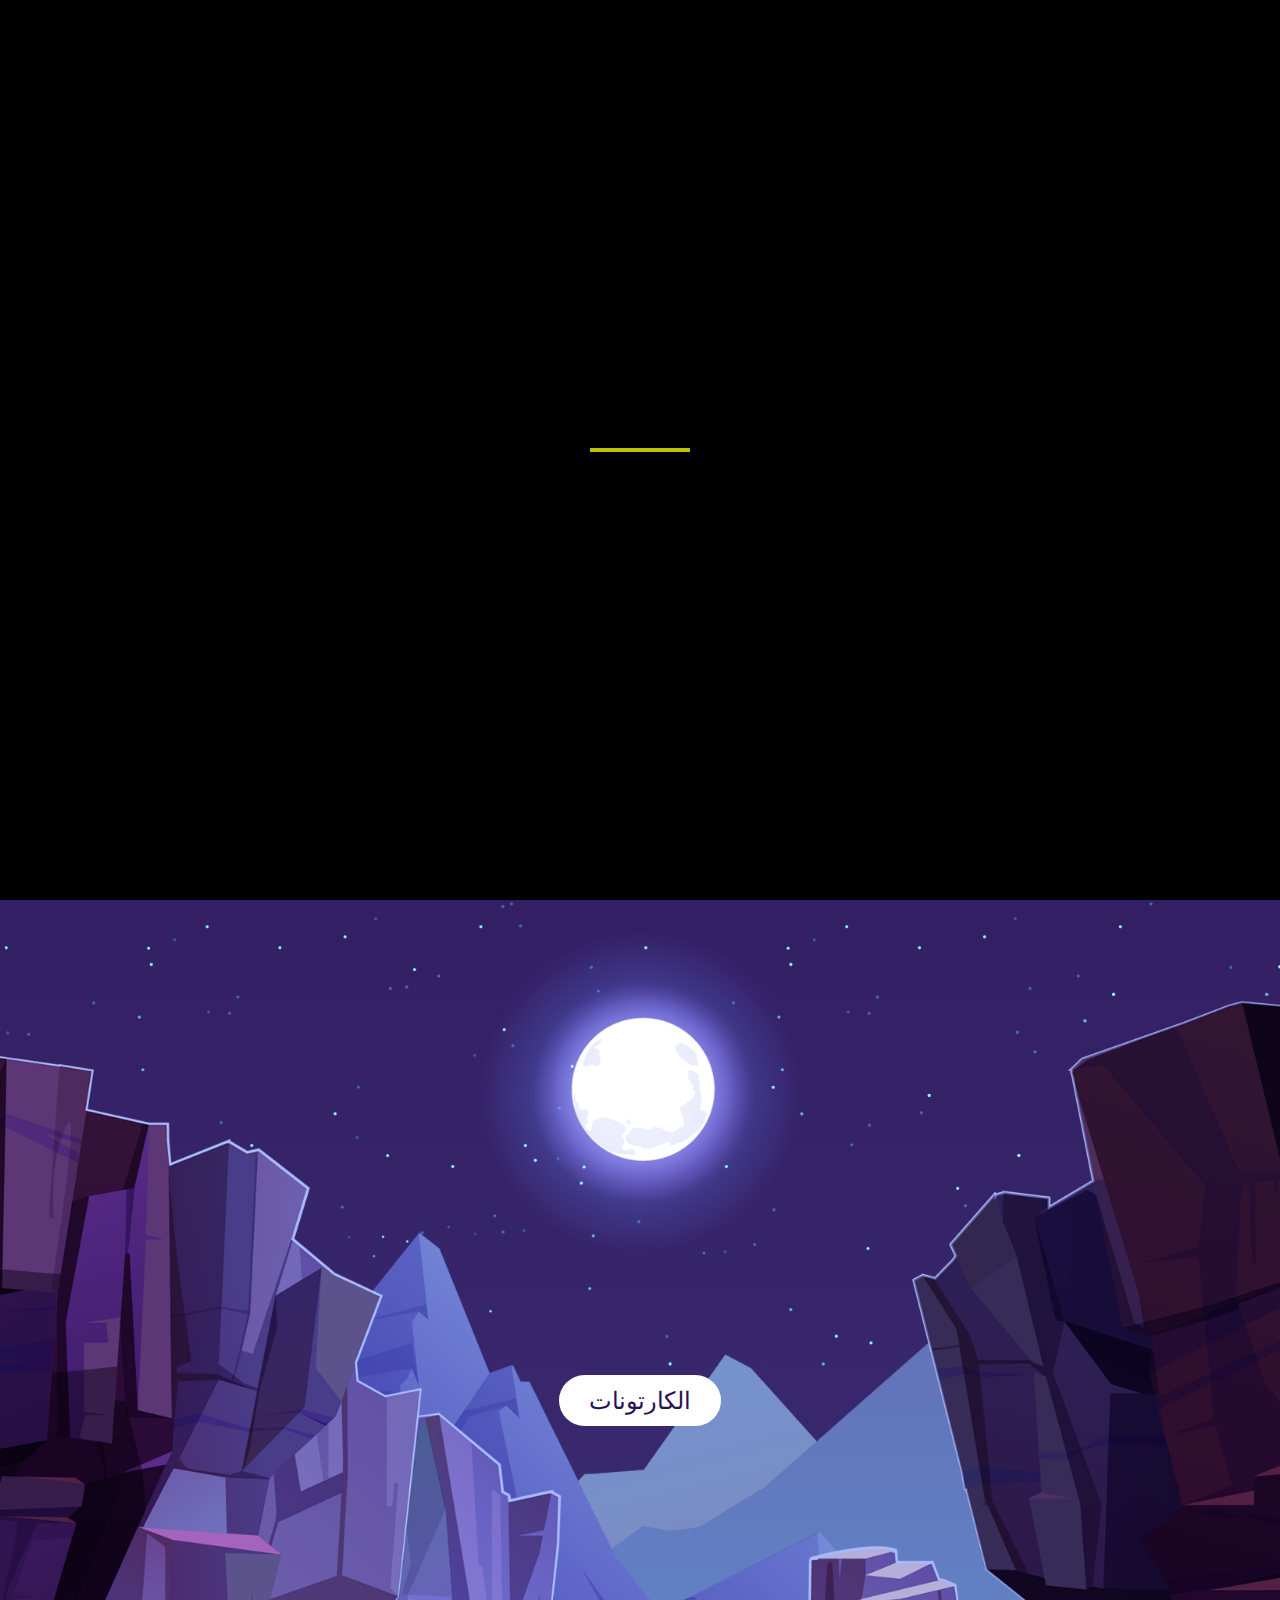
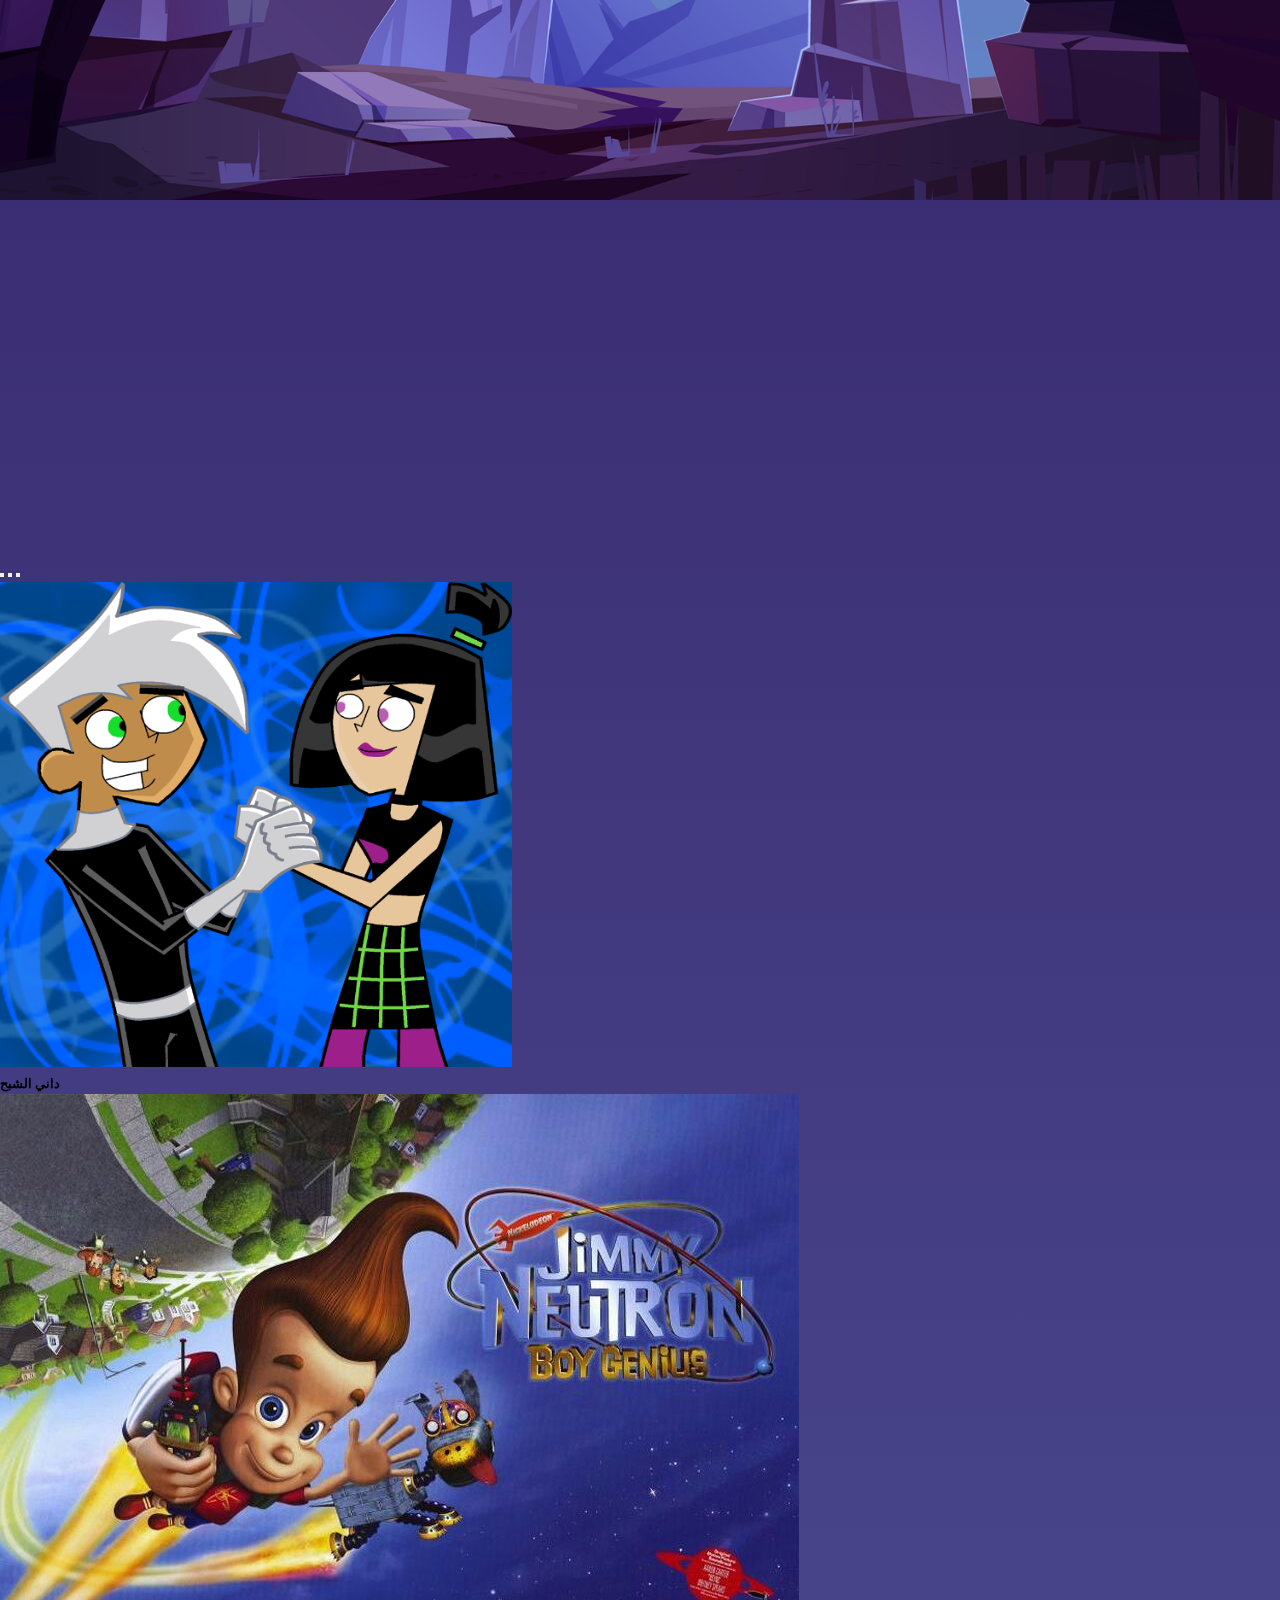
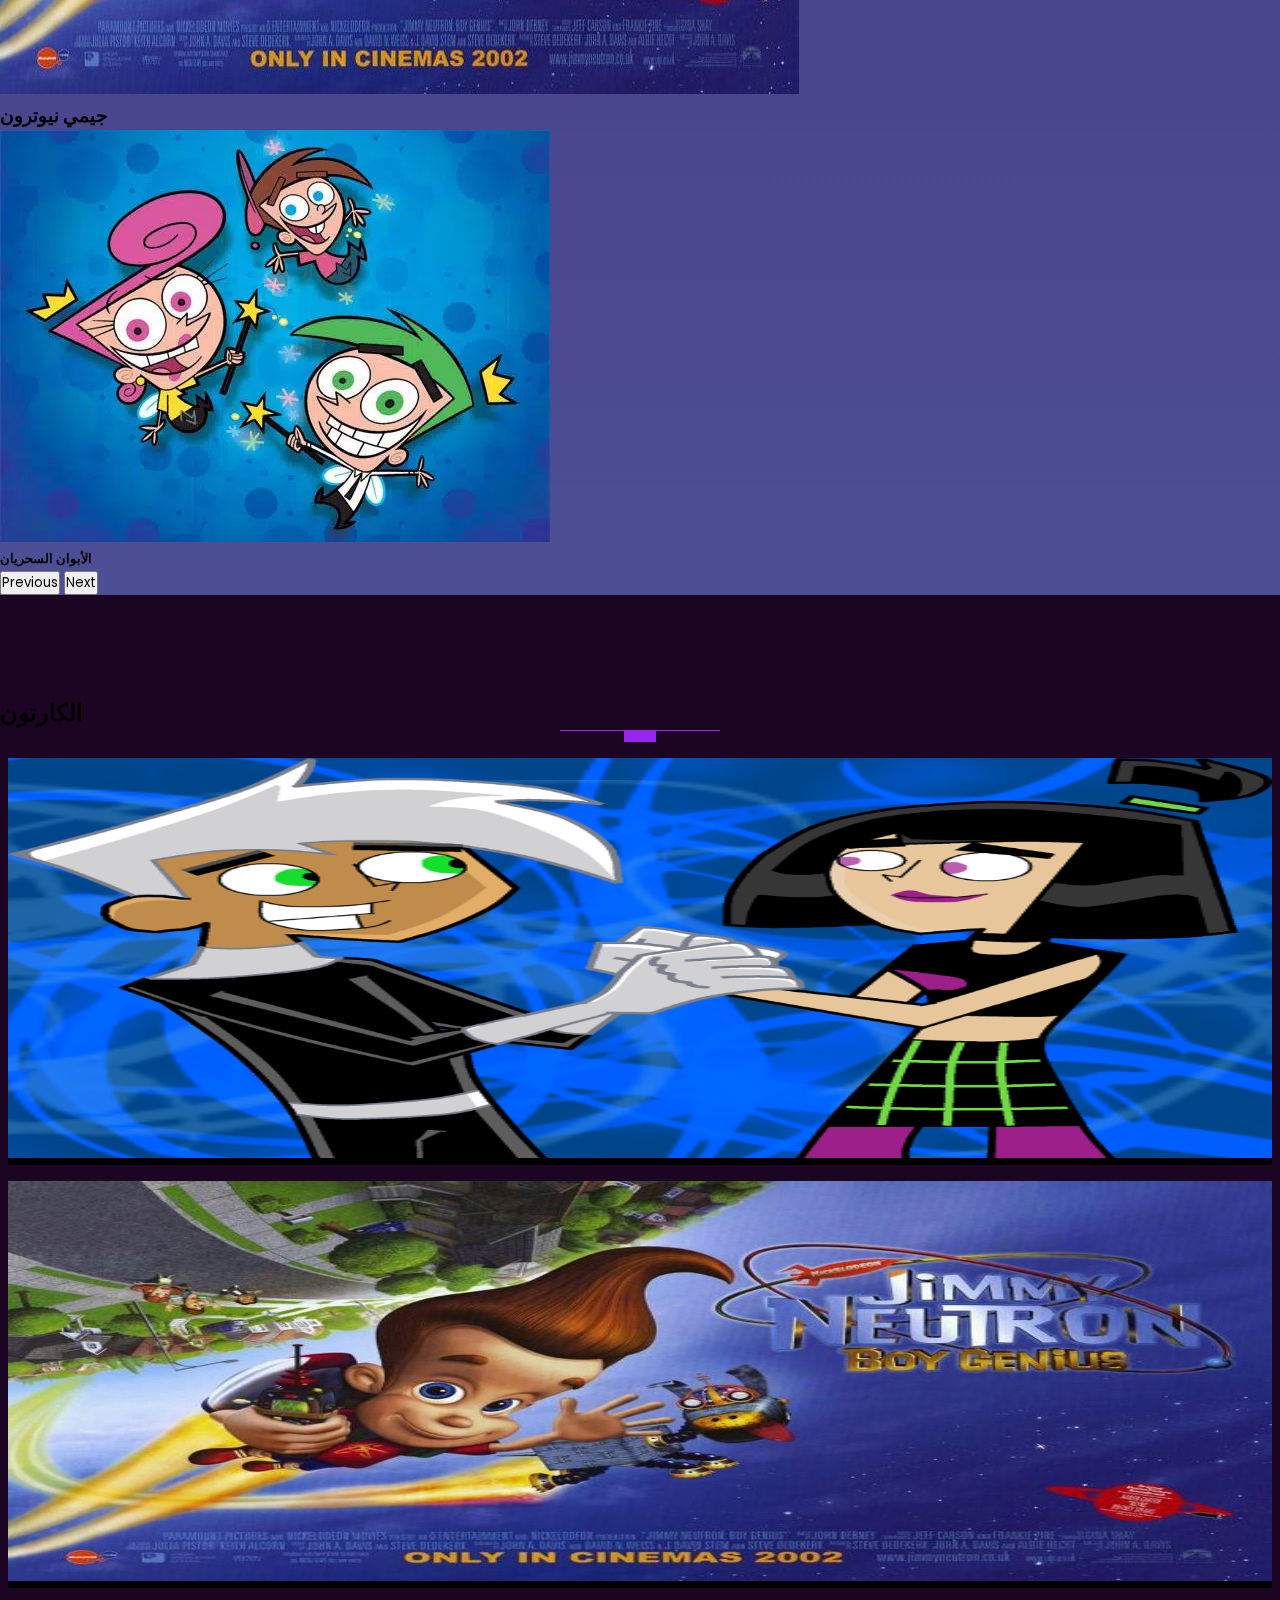
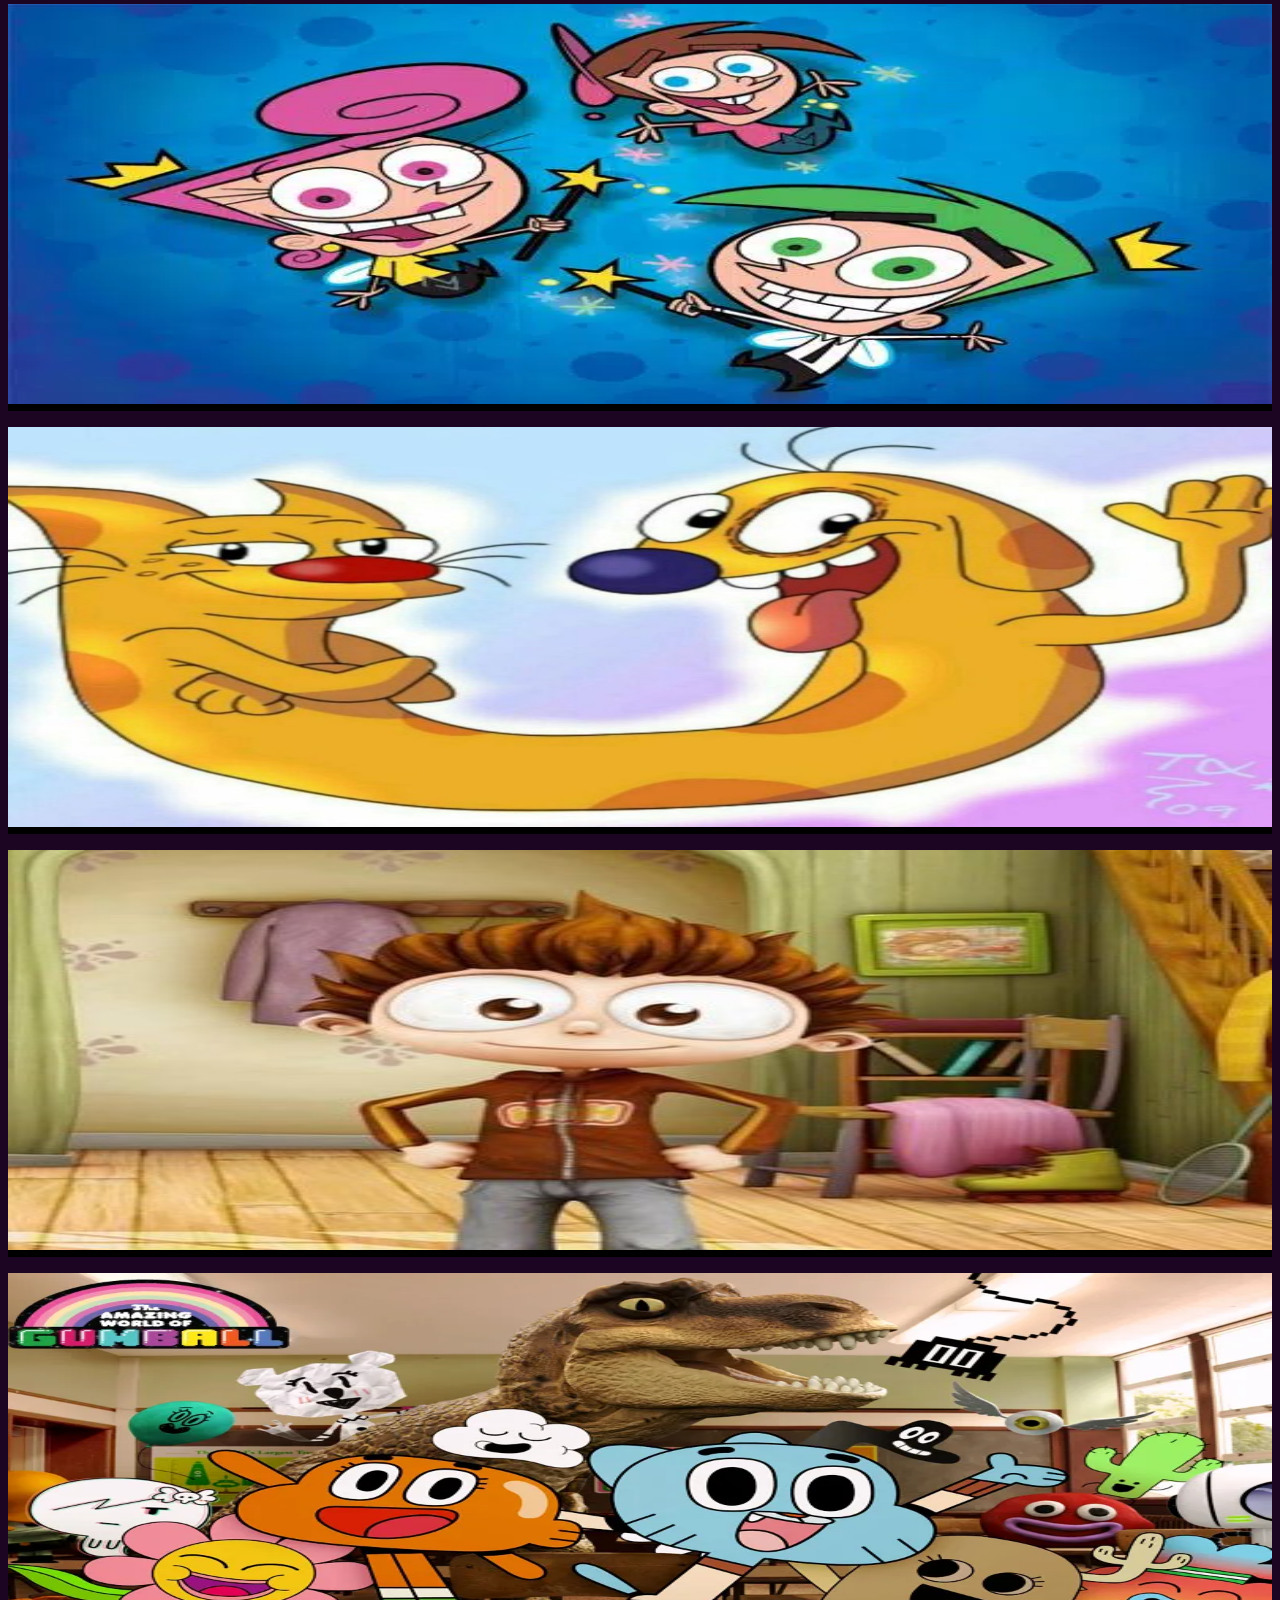
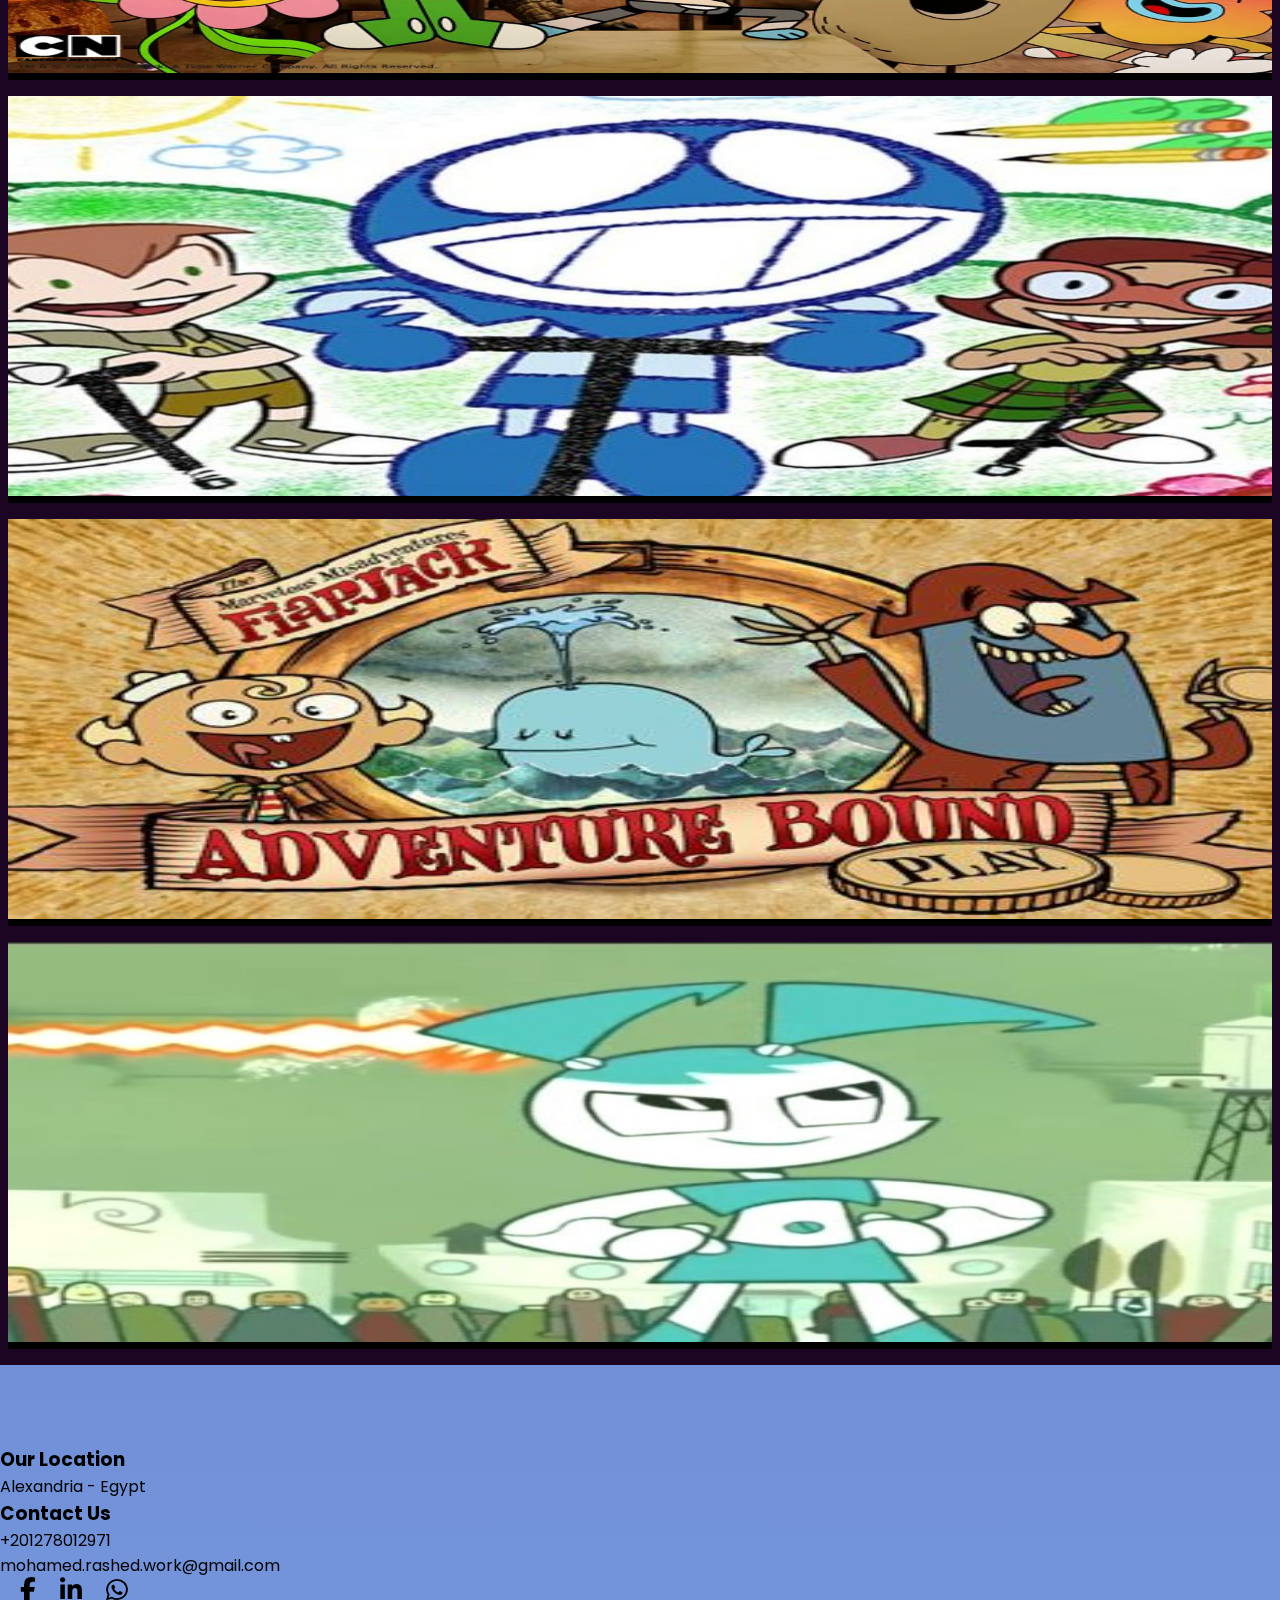
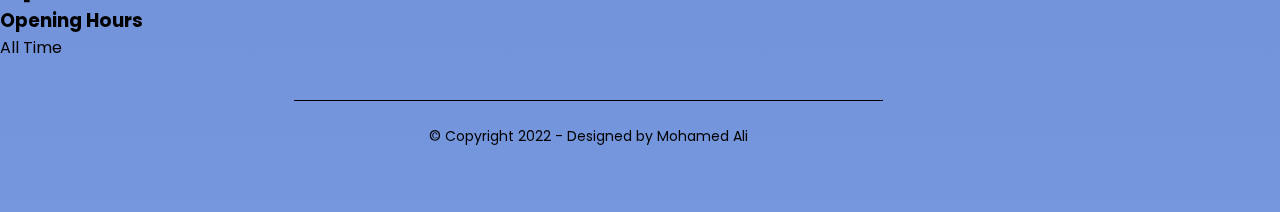
<file: index.html>
<!DOCTYPE html>
<html lang="en">

<head>
  <meta charset="UTF-8" />
  <meta http-equiv="X-UA-Compatible" content="IE=edge" />
  <meta name="viewport" content="width=device-width, initial-scale=1.0" />
  <link href="https://cdn.jsdelivr.net/npm/bootstrap@5.1.3/dist/css/bootstrap.min.css" rel="stylesheet"
    integrity="sha384-1BmE4kWBq78iYhFldvKuhfTAU6auU8tT94WrHftjDbrCEXSU1oBoqyl2QvZ6jIW3" crossorigin="anonymous" />
  <link rel="stylesheet" href="https://cdnjs.cloudflare.com/ajax/libs/font-awesome/6.1.1/css/all.min.css" />
  <link rel="stylesheet" href="styles/style.css" />
  <link rel="stylesheet" href="styles/responsive.css" />

  <title>Cartoon</title>
  <link rel="icon" type="image/x-icon" href="images/fav_ico.png" />
</head>

<body>
  <!-- Loader Start -->
  <section class="section">
    <div class="section2"></div>
  </section>
  <!-- Loader End -->

  <!-- Navbar Start -->

  <nav class="navbar navbar-expand-lg navbar-light fixed-top">
    <div class="container-fluid py-2">
      <a class="navbar-brand" href="/">
        <img src="images/ramadan.png" alt="Logo" width="55" class="d-inline-block align-text-top" />
      </a>
      <button class="navbar-toggler bg-white" type="button" data-bs-toggle="collapse" data-bs-target="#navbarScroll"
        aria-controls="navbarScroll" aria-expanded="false" aria-label="Toggle navigation">
        <span class="navbar-toggler-icon"></span>
      </button>
      <div class="collapse navbar-collapse" id="navbarScroll">
        <ul class="navbar-nav me-auto my-2 my-lg-0">
          <li class="nav-item">
            <a class="nav-link active text-white" aria-current="page" href="/">Home</a>
          </li>
          <!-- كارتون -->
          <li class="nav-item dropdown">
            <a class="nav-link dropdown-toggle text-white text-center" href="#" id="navbarDropdown" role="button"
              data-bs-toggle="dropdown" aria-expanded="false" lang="ar">
              كارتون
            </a>
            <ul class="dropdown-menu" aria-labelledby="navbarDropdown">
              <li>
                <a class="dropdown-item" href="cartoon/dani.html" lang="ar">داني الشبح</a>
              </li>
              <li>
                <a class="dropdown-item" href="cartoon/gemy.html" lang="ar">جيمي نيوترون</a>
              </li>
              <li>
                <a class="dropdown-item" href="cartoon/witch.html" lang="ar">الأبوان السحريان</a>
              </li>
              <li>
                <a class="dropdown-item" href="cartoon/cat&dog.html" lang="ar">بسبس بوبي</a>
              </li>
              <li>
                <a class="dropdown-item" href="cartoon/angelo.html" lang="ar">يحيا أنجلو</a>
              </li>
              <li>
                <a class="dropdown-item" href="cartoon/gumbol.html" lang="ar">عالم غامبول</a>
              </li>
              <li>
                <a class="dropdown-item" href="cartoon/worldzone.html" lang="ar">عالم الطباشير</a>
              </li>
              <li>
                <a class="dropdown-item" href="cartoon/flapjack.html" lang="ar">فلاب جاك</a>
              </li>
              <li>
                <a class="dropdown-item disabled" href="cartoon" lang="ar">المراهقه الأليه</a>
              </li>
            </ul>

          </li>

          <!-- قصص الانبياء -->
          <li class="nav-item dropdown">
            <a class="nav-link dropdown-toggle text-white text-center" href="#" id="navbarDropdown" role="button"
              data-bs-toggle="dropdown" aria-expanded="false" lang="ar">
              قصص الأنبياء
            </a>
            <ul class="dropdown-menu" aria-labelledby="navbarDropdown">
              <li>
                <a class="dropdown-item" href="muslim/season-1.html" lang="ar">الموسم الأول</a>
              </li>
              <!-- <li>
                  <a class="dropdown-item" href="cartoon/gemy.html" lang="ar"
                    >جيمي نيوترون</a
                  >
                </li>
                <li>
                  <a class="dropdown-item" href="cartoon/witch.html" lang="ar"
                    >الأبوان السحريان</a
                  >
                </li>
                <li>
                  <a class="dropdown-item" href="cartoon/cat&dog.html" lang="ar"
                    >بسبس بوبي</a
                  >
                </li>
                <li>
                  <a class="dropdown-item" href="cartoon/angelo.html" lang="ar"
                    >يحيا أنجلو</a
                  >
                </li> -->
            </ul>
          </li>
        </ul>
        <form class="d-flex search">
          <input class="form-control me-2" type="search" placeholder="Search" aria-label="Search" id="searchbar"
            onkeyup="search_bar()" />
          <button class="btn btn-outline-success" type="submit">
            <i class="fa-solid fa-magnifying-glass"></i>
          </button>
        </form>
      </div>
    </div>
  </nav>

  <!-- Navbar End -->

  <!-- Section Start -->

  <section class="sec">
    <img src="images/stars.png" alt="stars" id="stars" />
    <img src="images/moon.png" alt="moon" id="moon" />
    <img src="images/mountains_behind.png" alt="mountains_behind" id="mountains_behind" />
    <h2 id="text">Welcome</h2>
    <a lang="ar" href="#sec-card" id="btn" class="fw-bolder btns">الكارتونات</a>
    <img src="images/mountains_front.png" alt="mountains_front" id="mountains_front" />
  </section>

  <!-- Section End -->

  <!-- Slider Start -->
  <article id="sec" class="py-100 text-center">
    <iframe data-aa="1994101" src="//ad.a-ads.com/1994101?size=300x250" style="
          width: 300px;
          height: 250px;
          border: 0px;
          padding: 0;
          overflow: hidden;
          background-color: transparent;
        "></iframe>
    <div id="carouselExampleCaptions" class="carousel slide" data-bs-ride="carousel">
      <div class="carousel-indicators">
        <button type="button" data-bs-target="#carouselExampleCaptions" data-bs-slide-to="0" class="active"
          aria-current="true" aria-label="Slide 1"></button>
        <button type="button" data-bs-target="#carouselExampleCaptions" data-bs-slide-to="1"
          aria-label="Slide 2"></button>
        <button type="button" data-bs-target="#carouselExampleCaptions" data-bs-slide-to="2"
          aria-label="Slide 3"></button>
      </div>
      <div class="carousel-inner">
        <div class="carousel-item active">
          <img src="images/dani.jpg" class="d-block w-40 m-auto" alt="dani" />
          <div class="carousel-caption d-none d-md-block text-warning fw-bolder">
            <h5 lang="ar" class="text-black bg-warning w-25 m-auto p-3 rounded">
              داني الشبح
            </h5>
          </div>
        </div>
        <div class="carousel-item">
          <img src="images/gemy.jpg" class="d-block w-50 m-auto" alt="gemy" />
          <div class="carousel-caption d-none d-md-block">
            <h3 lang="ar" class="text-black bg-warning w-25 m-auto p-3 rounded">
              جيمي نيوترون
            </h3>
          </div>
        </div>
        <div class="carousel-item">
          <img src="images/witch.webp" class="d-block w-50 m-auto" alt="witch" />
          <div class="carousel-caption d-none d-md-block">
            <h5 lang="ar" class="text-black bg-warning w-25 m-auto p-3 rounded">
              الأبوان السحريان
            </h5>
          </div>
        </div>
      </div>
      <button class="carousel-control-prev" type="button" data-bs-target="#carouselExampleCaptions"
        data-bs-slide="prev">
        <span class="carousel-control-prev-icon bg-dark rounded" aria-hidden="true"></span>
        <span class="visually-hidden">Previous</span>
      </button>
      <button class="carousel-control-next" type="button" data-bs-target="#carouselExampleCaptions"
        data-bs-slide="next">
        <span class="carousel-control-next-icon bg-dark rounded" aria-hidden="true"></span>
        <span class="visually-hidden">Next</span>
      </button>
    </div>
  </article>
  <!-- Slider 2 End -->

  <!-- Cards Start -->

  <article class="container-fluid py-100 text-center bg-primary" id="sec-card">
    <div class="row">
      <div class="col-lg-12 col-md-5 col-sm-3 hr">
        <h2 lang="ar" class="text-white">الكارتون</h2>
        <div class="heading-line mb-5"></div>
      </div>
    </div>

    <div class="container text-center">
      <div class="row text-white py-5" id="loop">
        
      </div>
    </div>
  </article>

  <!-- Cards End -->

  <!-- Footer Start -->

  <footer class="footer">
    <div class="container text-center">
      <div class="row">
        <div class="col-lg-4 col-md-6">
          <h3 class="py-3">Our Location</h3>
          <p class="fw-bold fs-5">Alexandria - Egypt</p>
        </div>
        <div class="col-lg-4 col-md-6">
          <h3 class="py-3">Contact Us</h3>
          <p class="fw-bold fs-5">+201278012971</p>
          <p class="fw-bold fs-5">mohamed.rashed.work@gmail.com</p>
          <div class="social-links">
            <a href="https://www.facebook.com/LandsXblack" target="_blank">
              <i class="fab fa-facebook-f"></i>
            </a>
            <a href="https://www.linkedin.com/in/mohamed-ali-rashed" target="_blank">
              <i class="fab fa-linkedin-in"></i>
            </a>
            <a href="https://wa.me/+201278012971" target="_blank">
              <i class="fab fa-whatsapp"></i>
            </a>
            <!-- <h4 class="my-4 text-dark fw-bolder" lang="ar">
              لأضافه كرتون معين يرجي التواصل معي علي الواتساب
            </h4> -->
          </div>
        </div>
        <div class="col-lg-4 col-md-6">
          <h3 class="py-3">Opening Hours</h3>
          <p class="fw-bold fs-5">All Time</p>
        </div>
      </div>
    </div>

    <div class="row">
      <div class="copyright fw-bolder fs-5">
        © Copyright 2022 - Designed by Mohamed Ali
      </div>
    </div>
  </footer>

  <!-- Footer End -->

  <!-- Script Start -->
  <script src="scripts/script.js"></script>
  <script src="scripts/block.js"></script>
  <script src="https://cdn.jsdelivr.net/npm/bootstrap@5.1.3/dist/js/bootstrap.bundle.min.js"
    integrity="sha384-ka7Sk0Gln4gmtz2MlQnikT1wXgYsOg+OMhuP+IlRH9sENBO0LRn5q+8nbTov4+1p"
    crossorigin="anonymous"></script>
  <!-- Script End -->
</body>

</html>


<!-- Wallet Coinomi Security -->
<!-- horse buddy crawl fat code spot under uncle category since speak tragic luxury
monster wall behave tuna awful trouble minimum ladder enact patch saddle -->
</file>
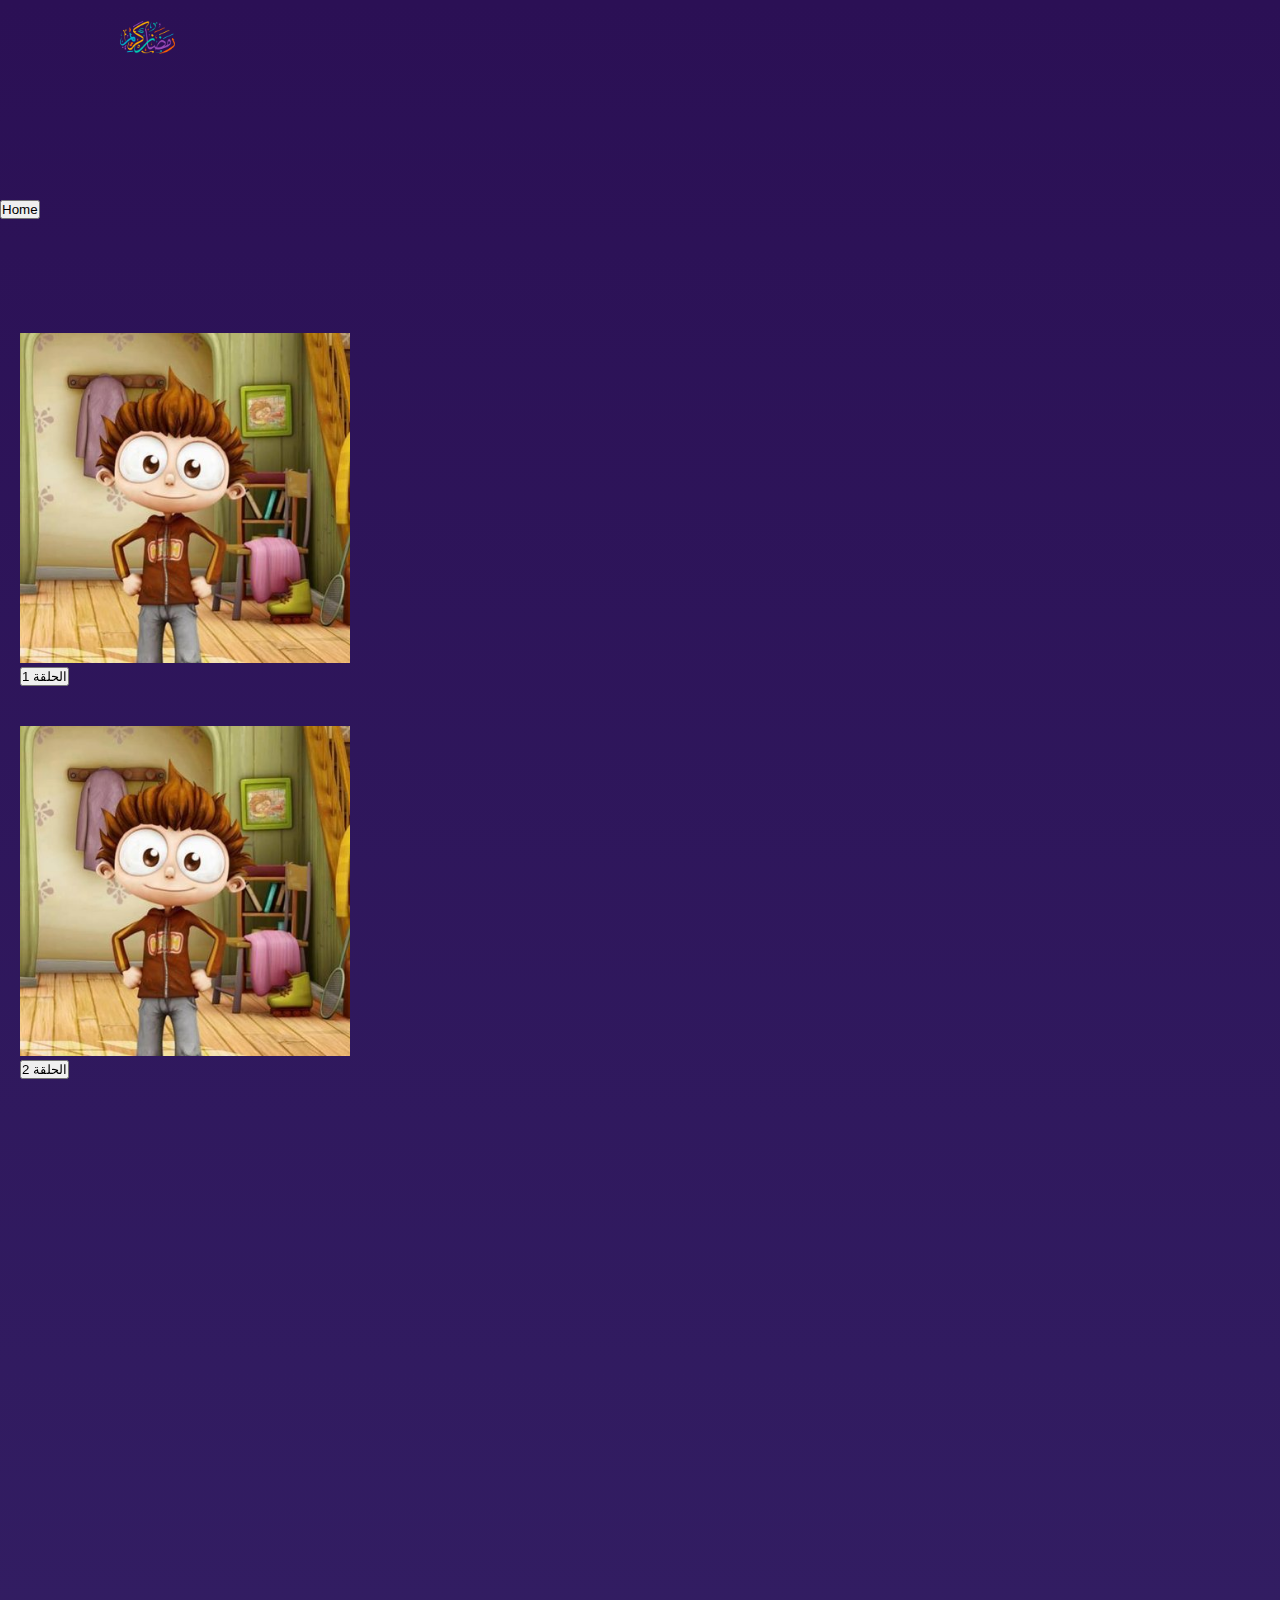
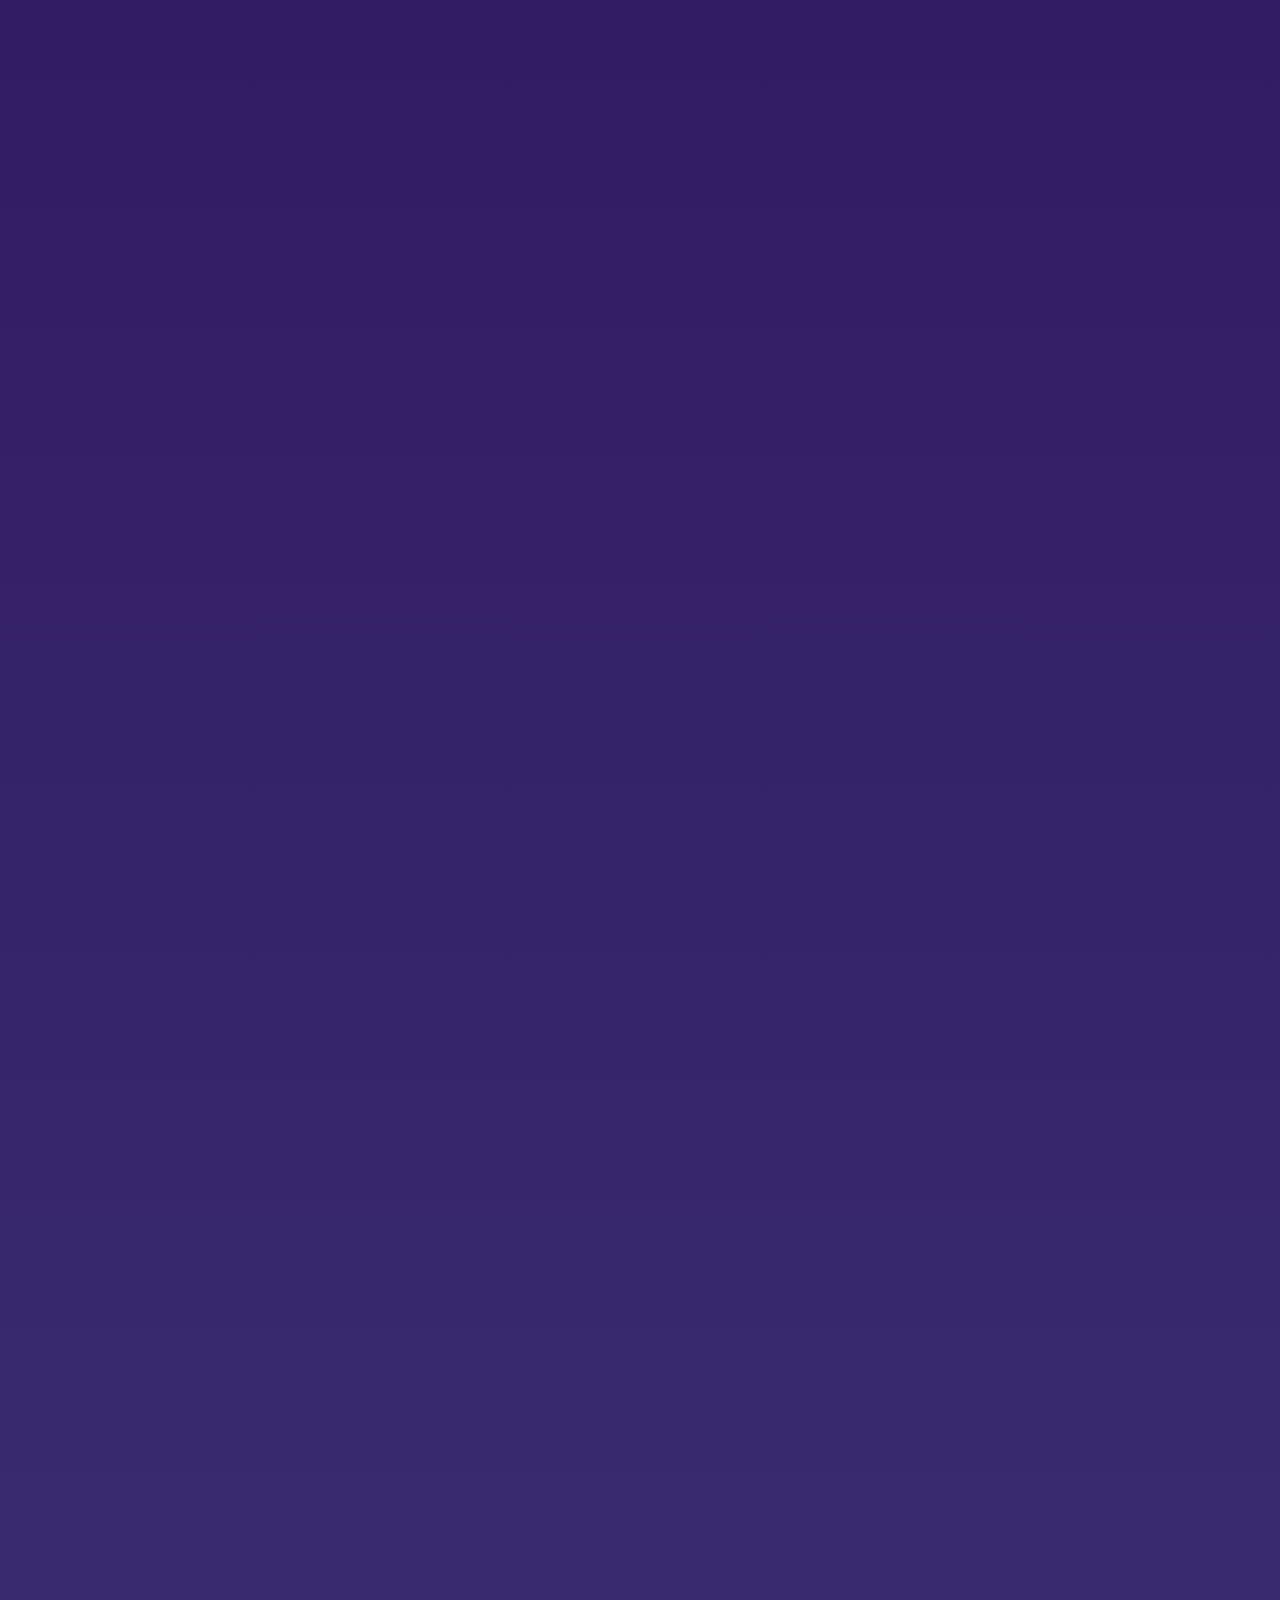
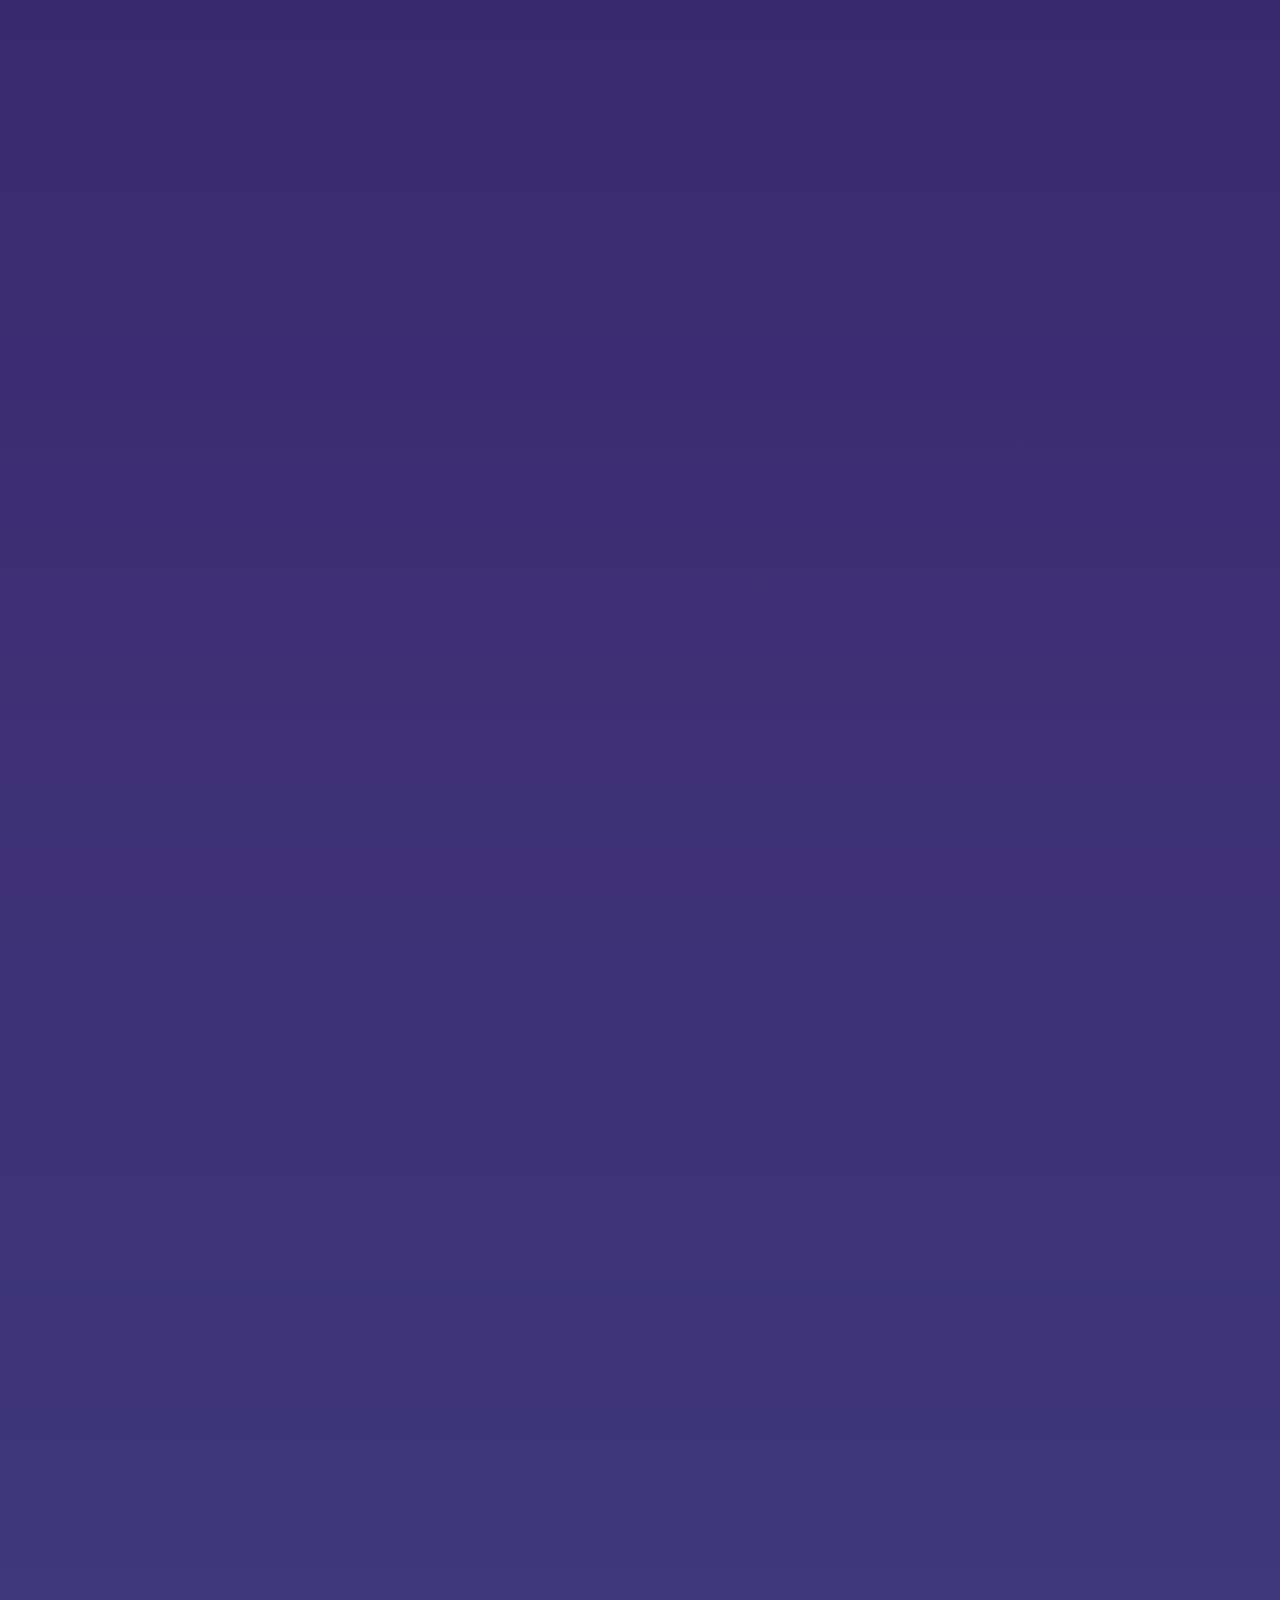
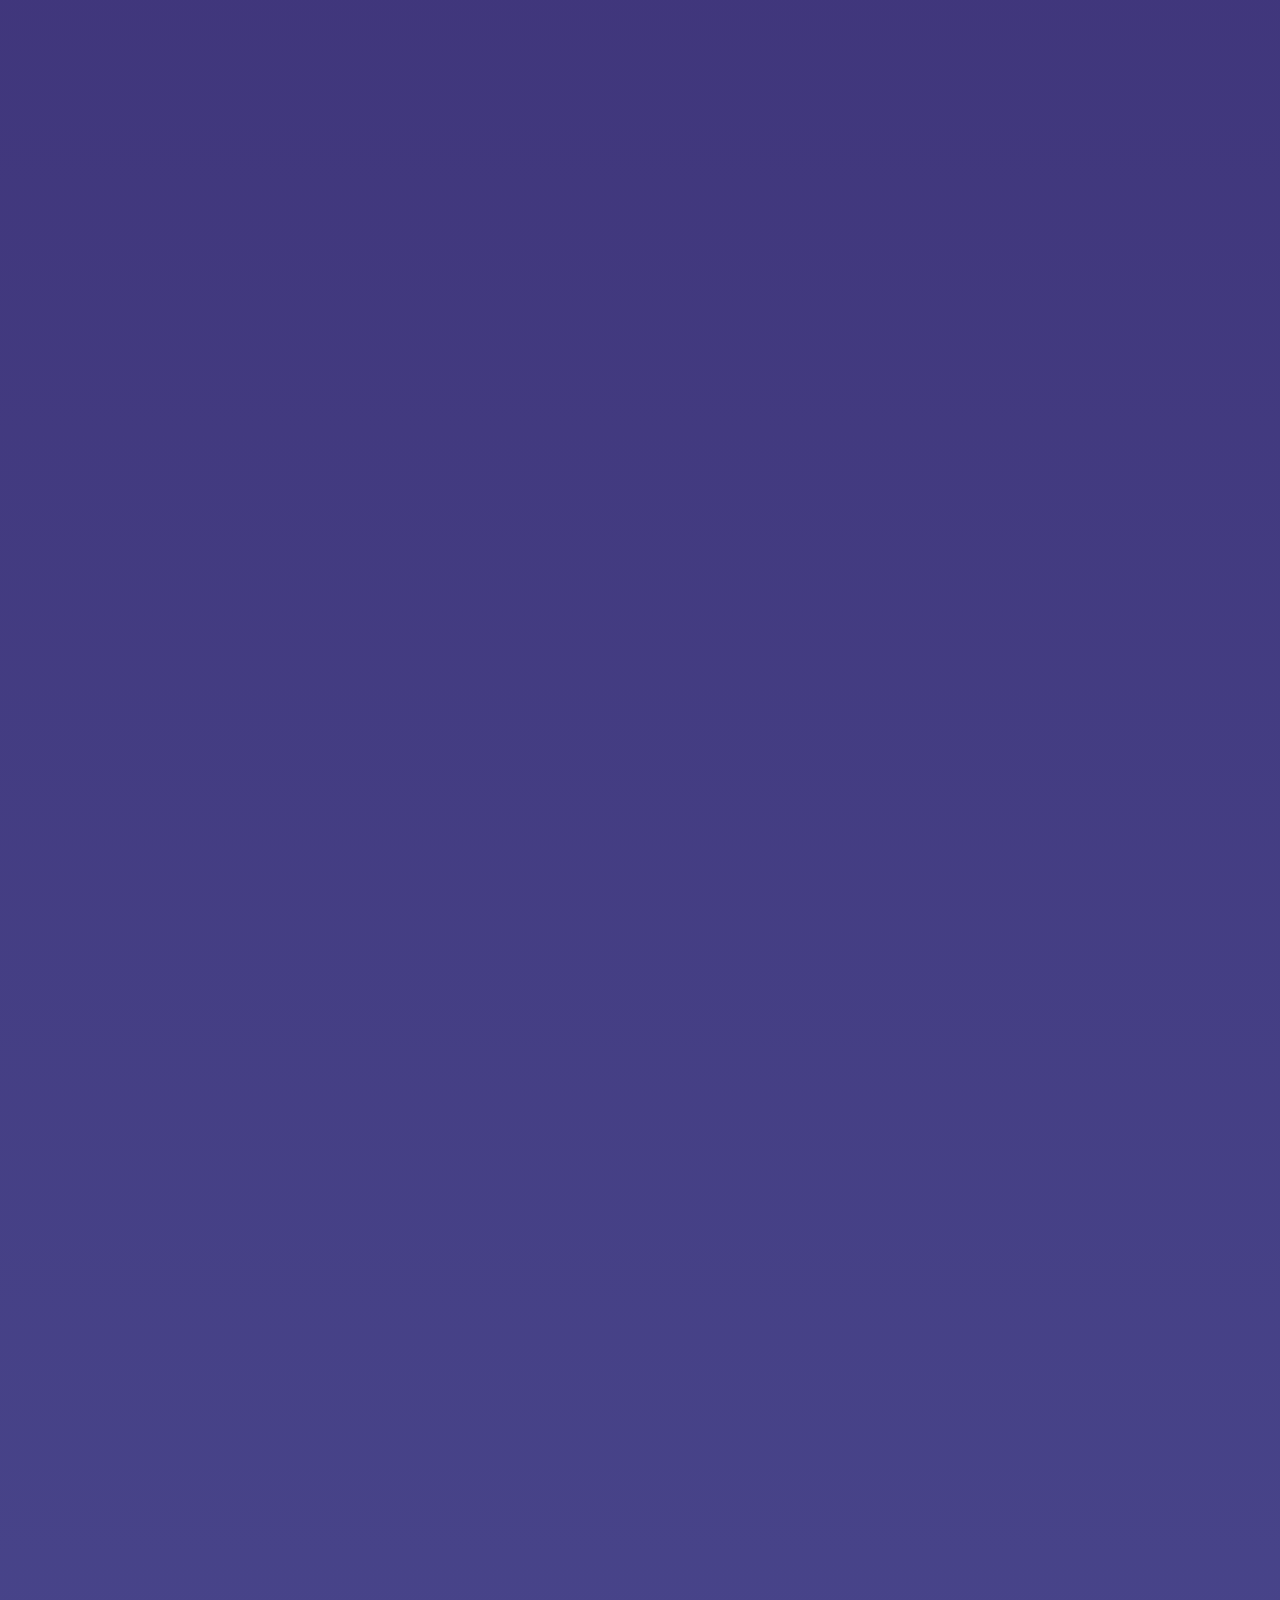
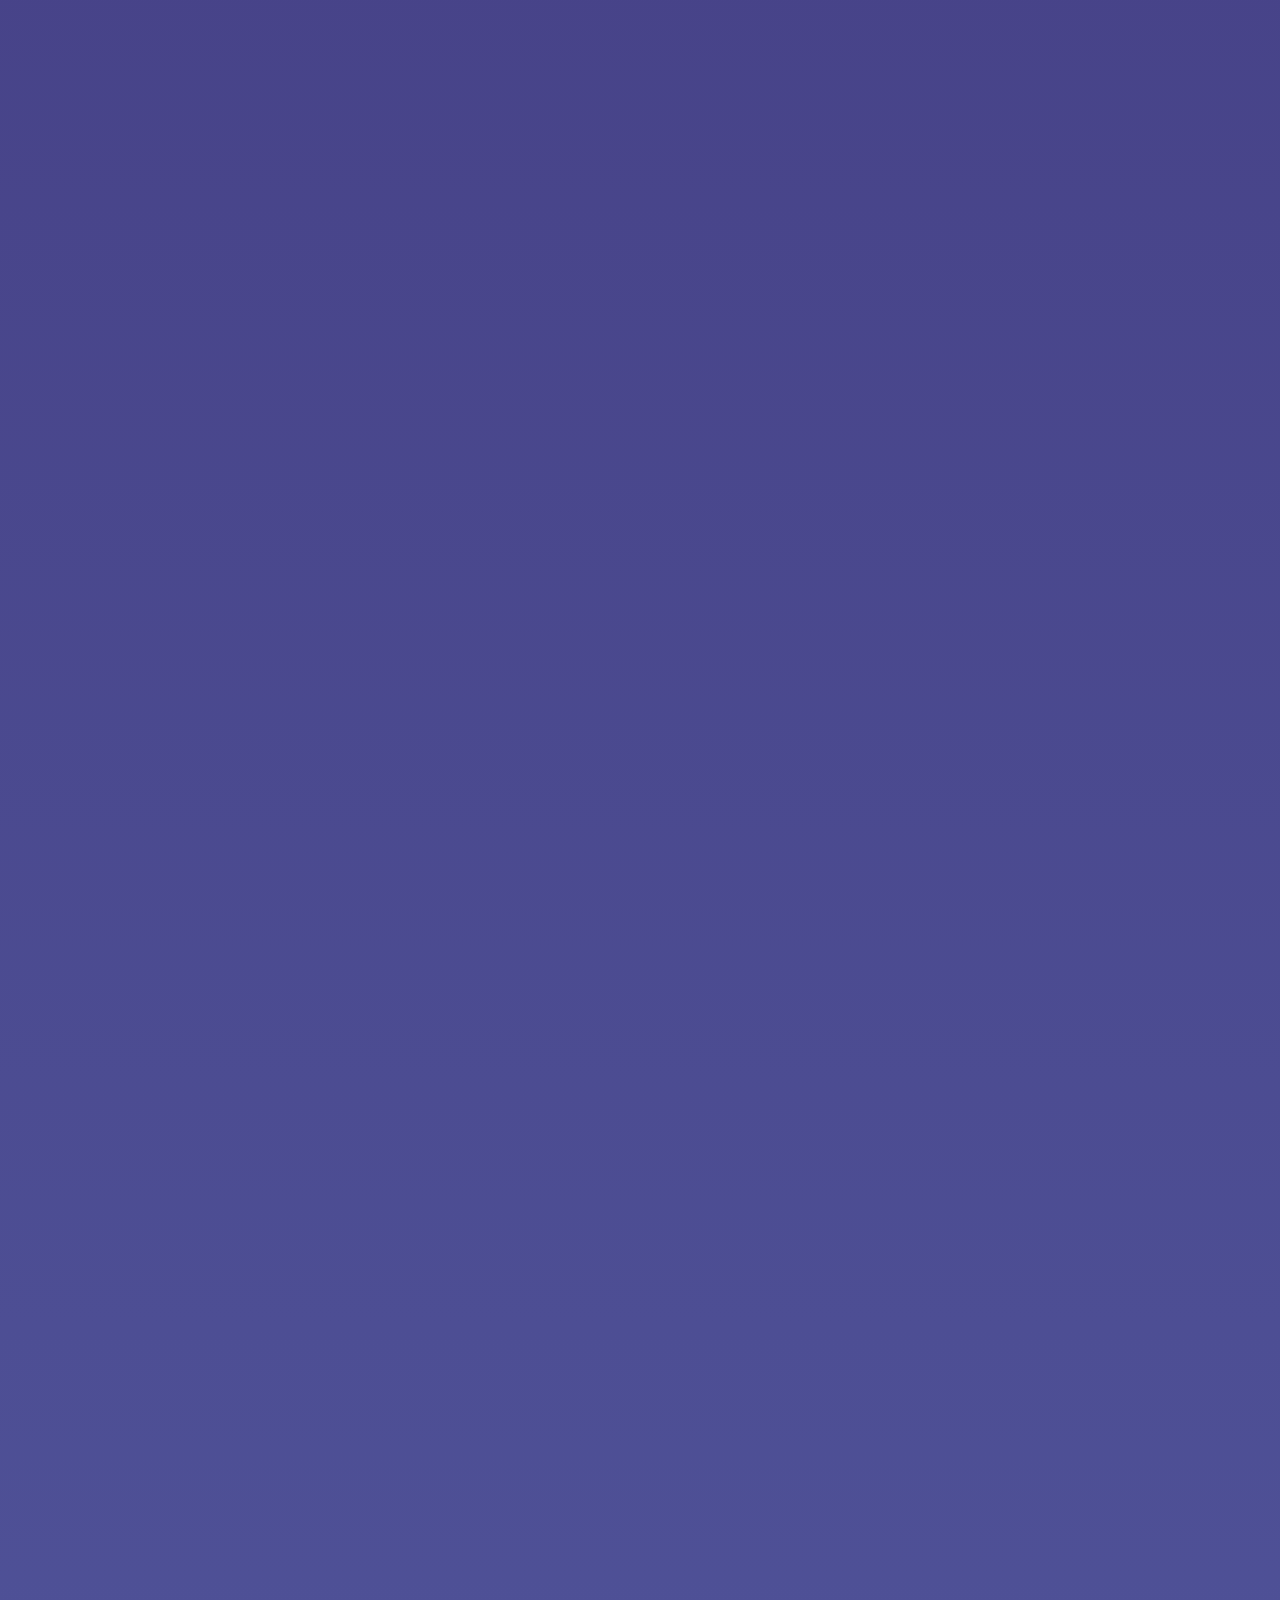
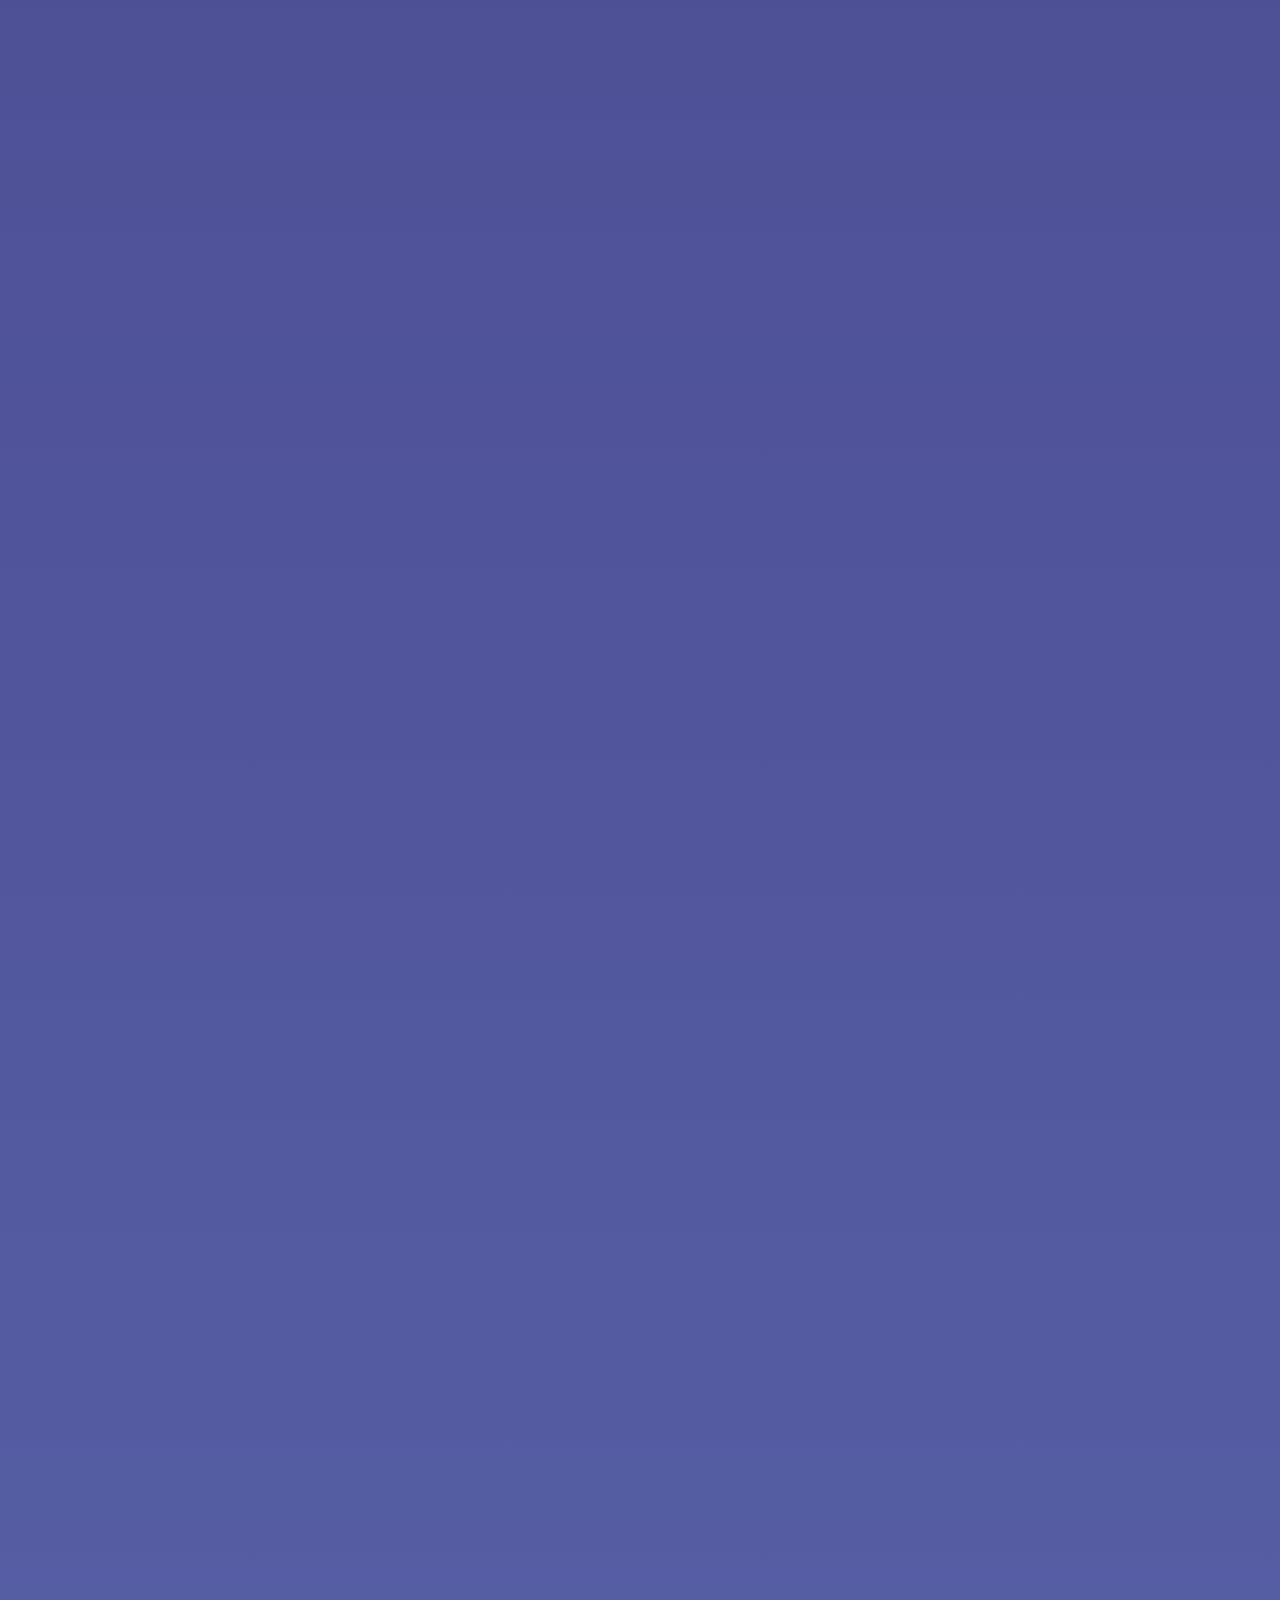
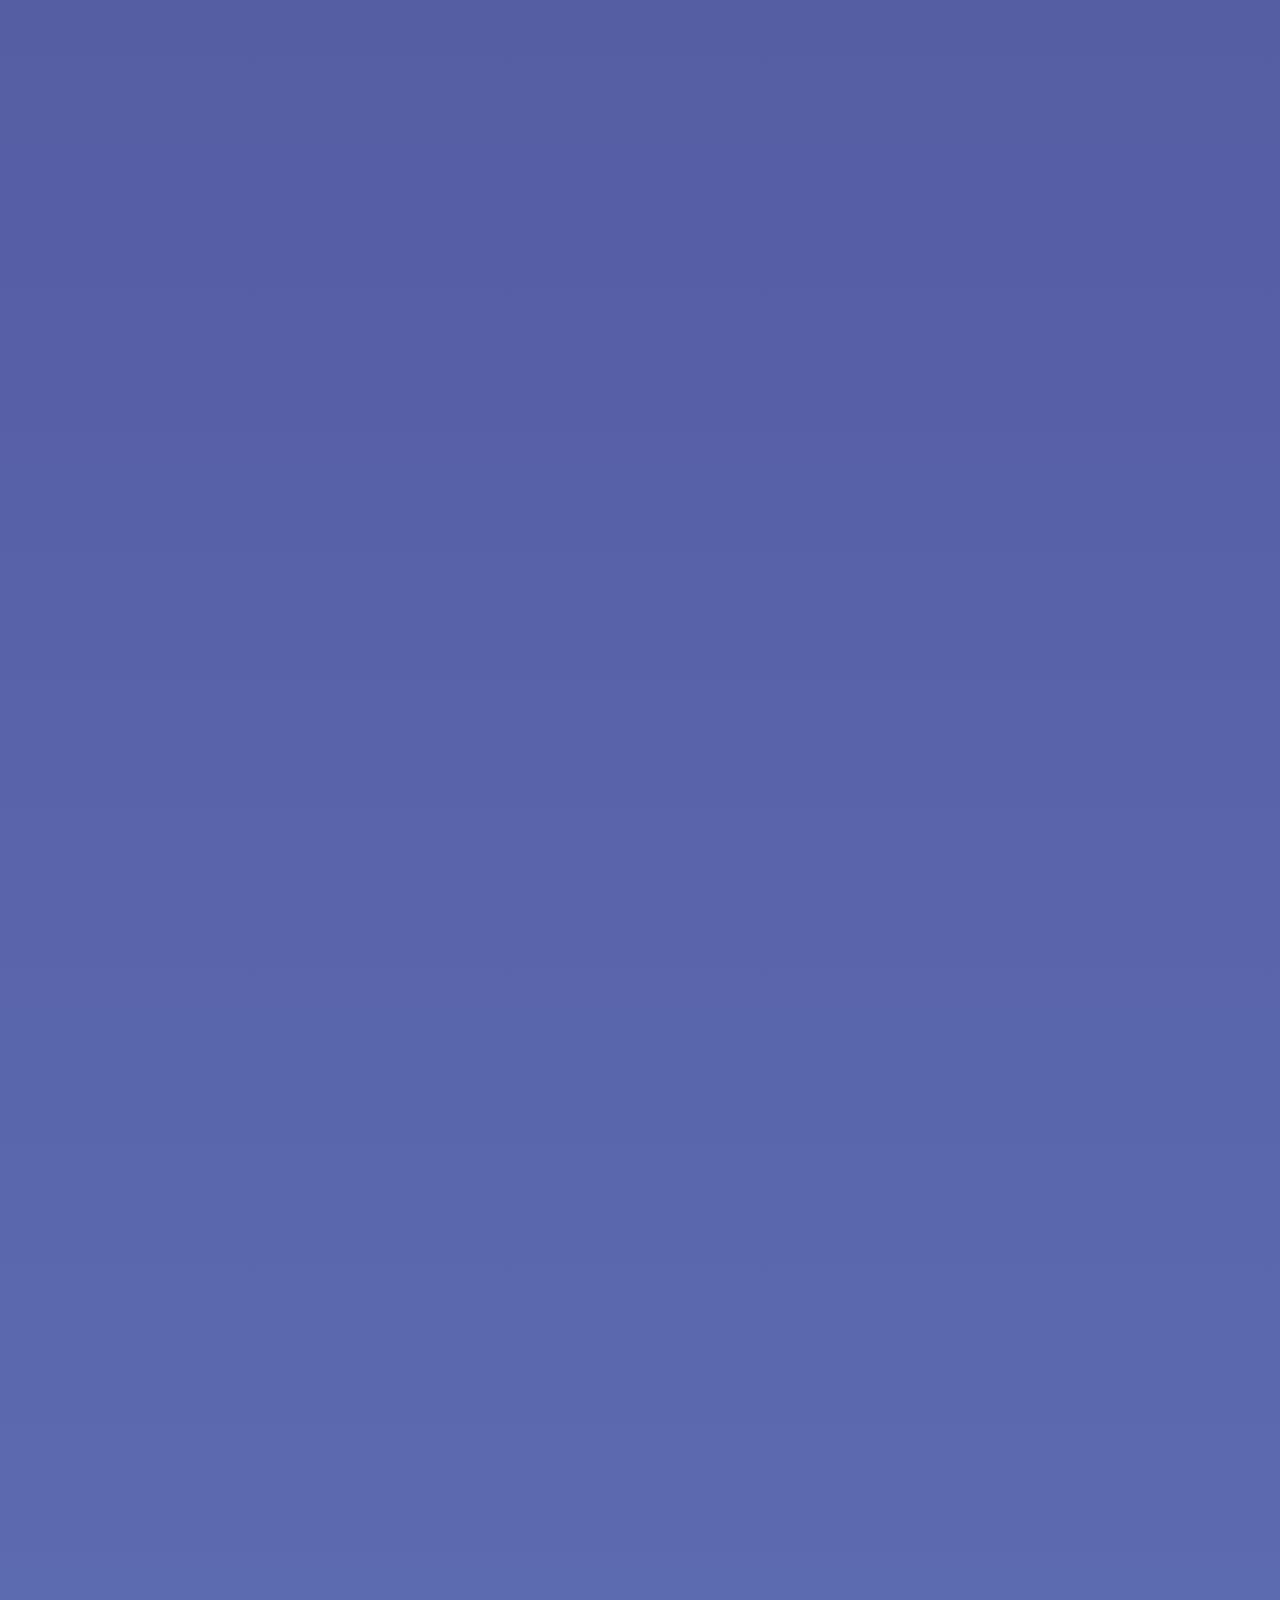
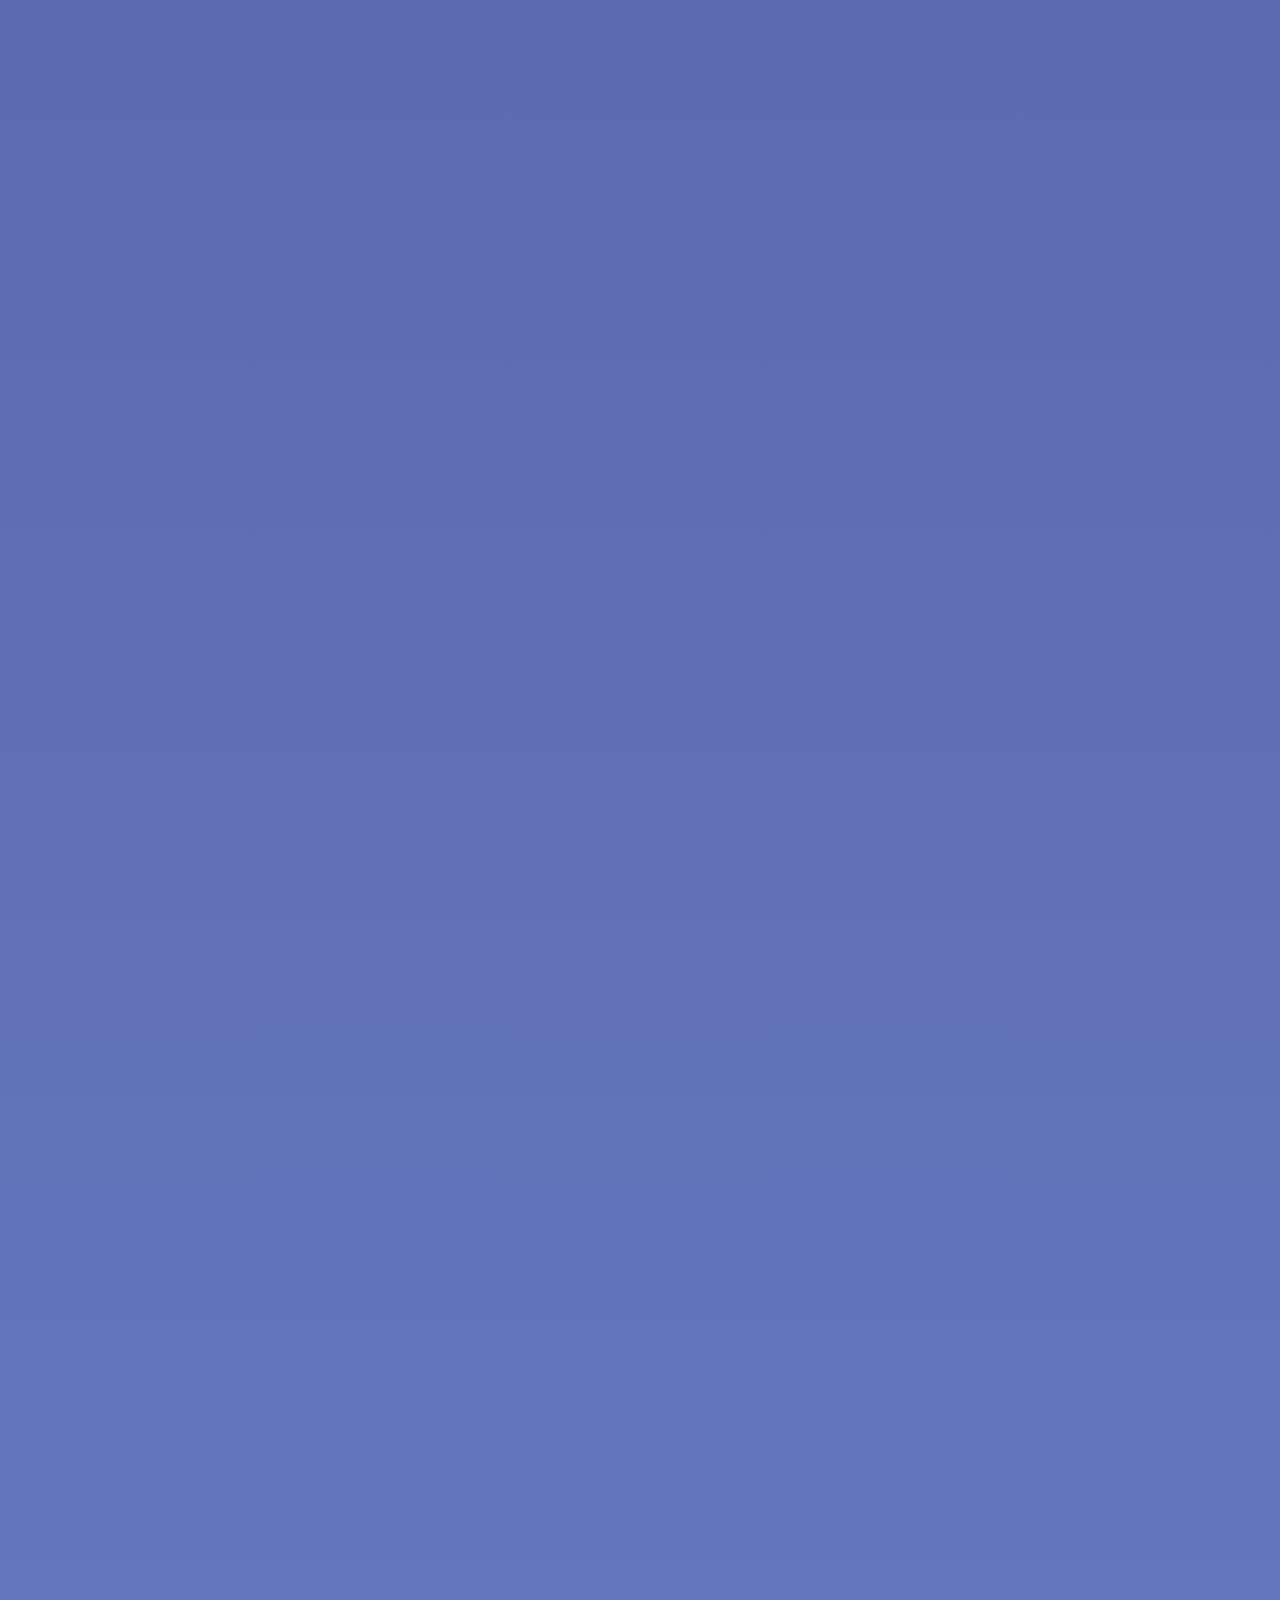
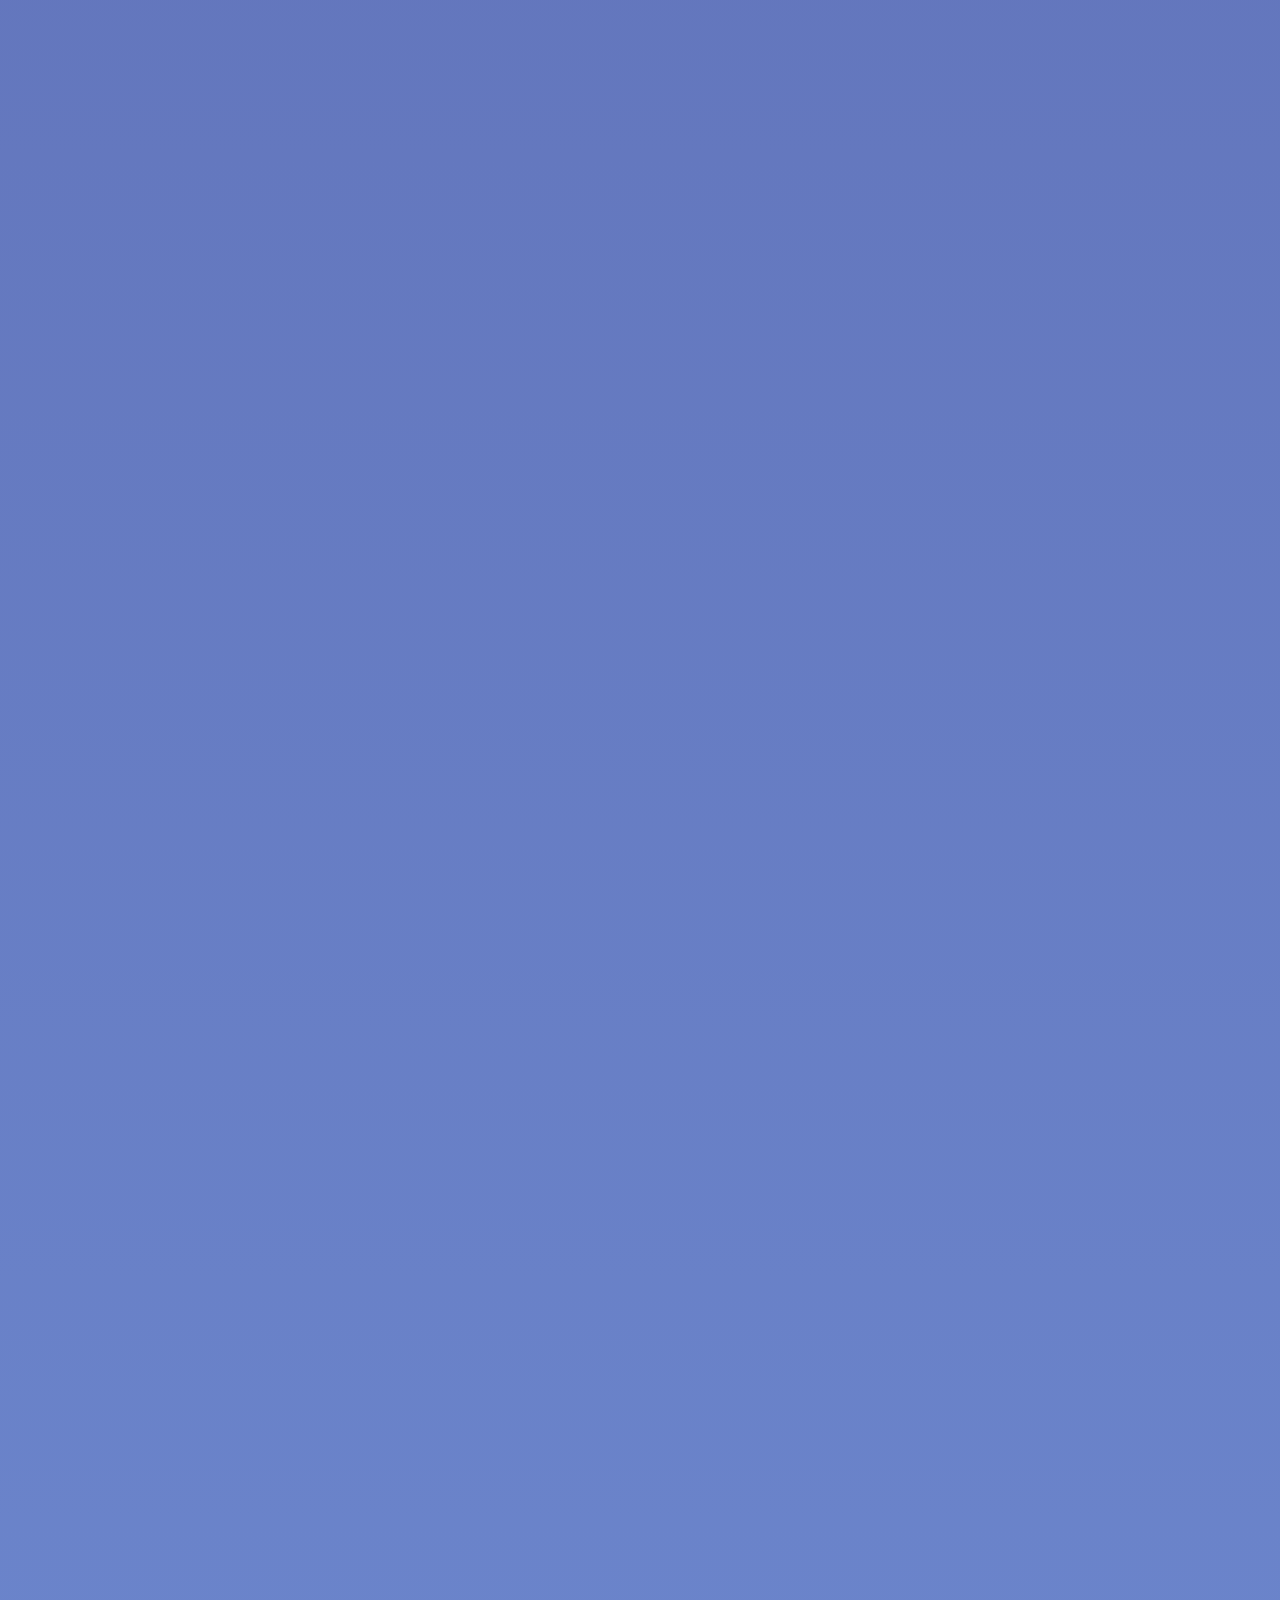
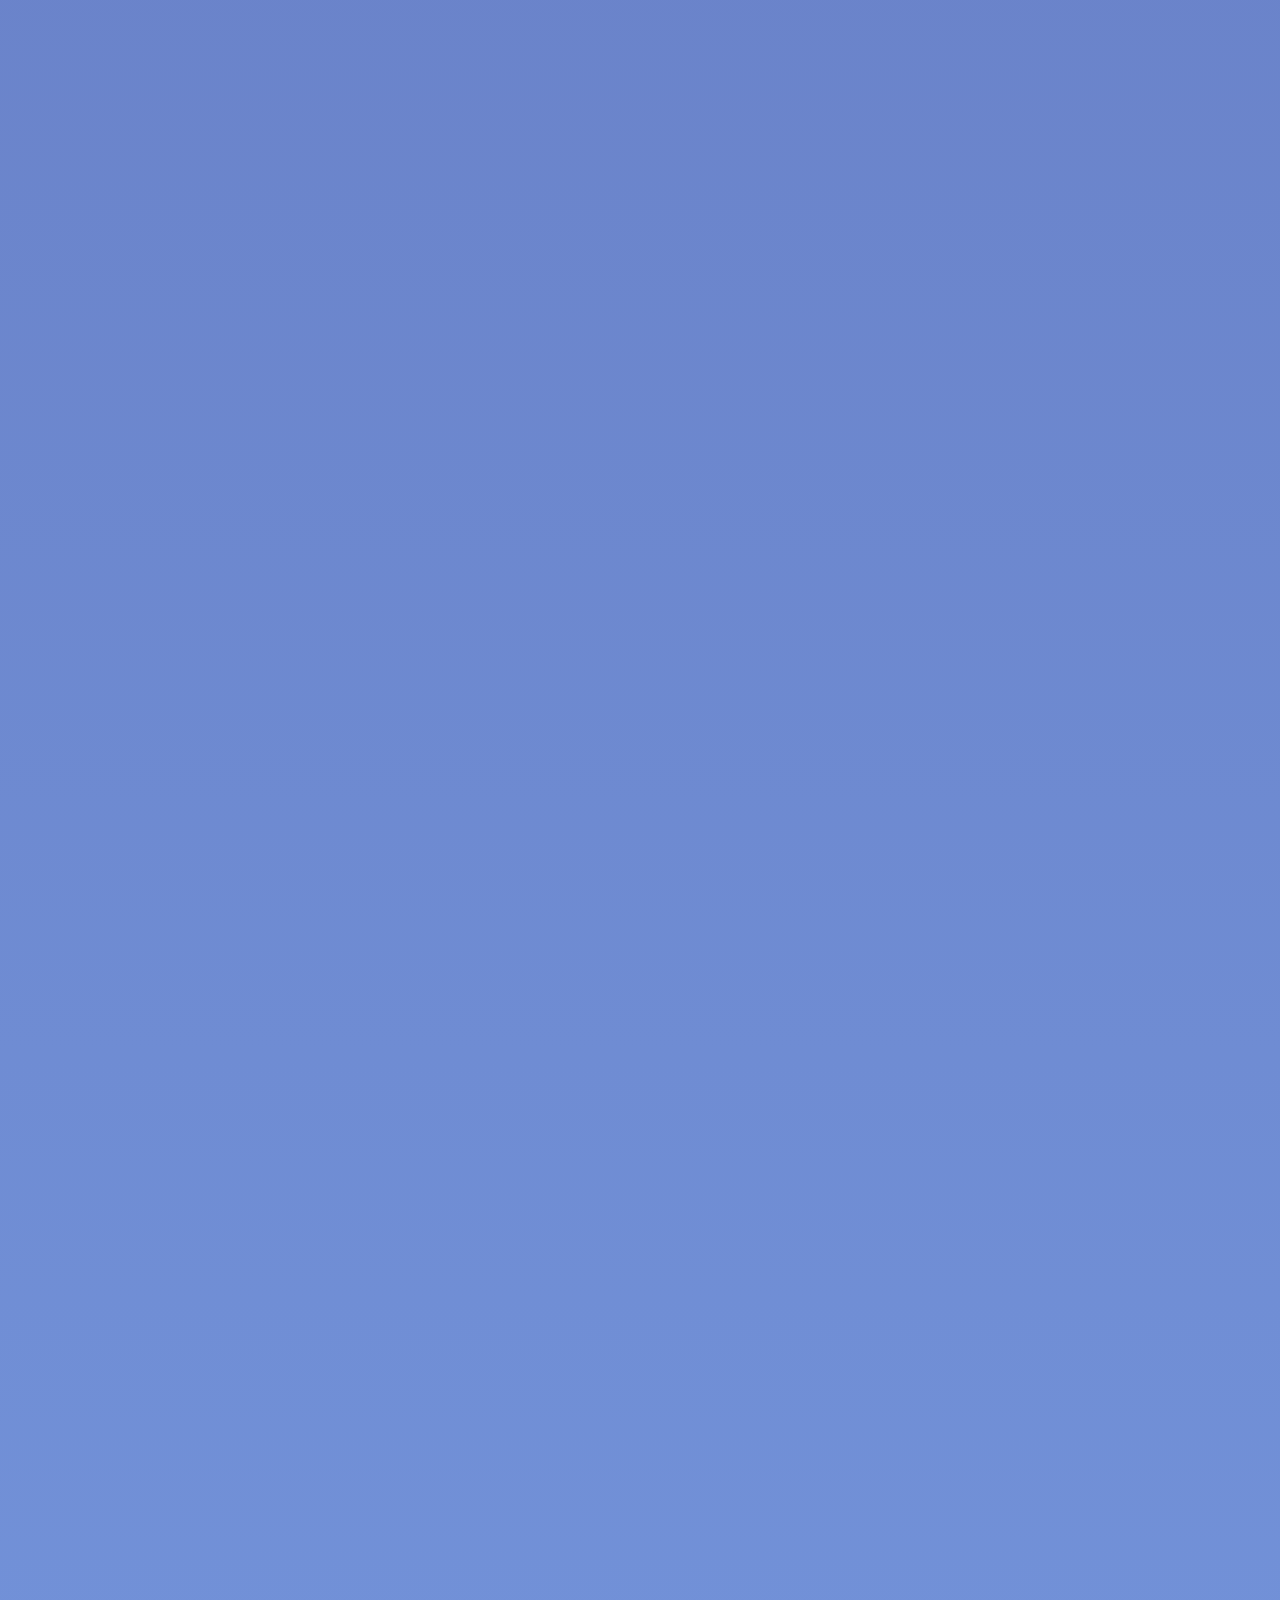
<file: cartoon/angelo.html>
<!DOCTYPE html>
<html lang="en">
  <head>
    <meta charset="UTF-8" />
    <meta http-equiv="X-UA-Compatible" content="IE=edge" />
    <meta name="viewport" content="width=device-width, initial-scale=1.0" />
    <link
      href="https://cdn.jsdelivr.net/npm/bootstrap@5.1.3/dist/css/bootstrap.min.css"
      rel="stylesheet"
      integrity="sha384-1BmE4kWBq78iYhFldvKuhfTAU6auU8tT94WrHftjDbrCEXSU1oBoqyl2QvZ6jIW3"
      crossorigin="anonymous"
    />
    <link
      rel="stylesheet"
      href="https://cdnjs.cloudflare.com/ajax/libs/font-awesome/6.1.1/css/all.min.css"
    />
    <link rel="stylesheet" href="../styles/style-sec.css" />
    <link rel="stylesheet" href="../styles/responsive.css" />
    <link href="https://unpkg.com/aos@2.3.1/dist/aos.css" rel="stylesheet" />

    <!-- <link rel="stylesheet" href="style.css"> -->
    <title>Cartoon</title>
    <link rel="icon" type="image/x-icon" href="../images/fav ico.png" />
  </head>
  <body>
    <section class="section">
      <div class="section2"></div>
    </section>

    <!-- Navbar Start -->
    <nav class="navbar navbar-expand-lg navbar-light fixed-top">
      <div class="container-fluid py-4">
        <a class="navbar-brand" href="/">
          <img
            src="../images/ramadan.png"
            alt="Logo"
            width="55"
            class="d-inline-block align-text-top"
          />
        </a>
      </div>
    </nav>

    <!-- Navbar End -->

    <!-- Section -->

    <section class="text-center py-200" id="section-cards">
      <div class="container">
        <a href="/">
          <button class="btn text-white btn-primary fixed-top w-100">
            Home
          </button>
        </a>
      </div>
      <div>
        <iframe
          data-aa="1995529"
          src="//ad.a-ads.com/1995529?size=970x90"
          style="
            width: 970px;
            height: 90px;
            border: 0px;
            padding: 0;
            overflow: hidden;
            background-color: transparent;
          "
        ></iframe>
      </div>

      <div class="row" id="cards"></div>
      <div id="overlay" onclick="off()">
        <div class="over"></div>
        <div id="text-0">
          <iframe
            id="iframe"
            src=""
            frameborder="2"
            scrolling="no"
            width="720"
            height="480"
            allow="autoplay"
            sandbox="allow-forms allow-pointer-lock allow-same-origin allow-scripts allow-top-navigation"
            allowfullscreen
          ></iframe>
        </div>
      </div>
    </section>

    <!-- End -->

    <!-- Scripts -->
    <script src="https://unpkg.com/aos@2.3.1/dist/aos.js"></script>

    <script>
      const iframe = document.getElementById("iframe");

      const card = document.getElementById("cards");

      for (let i = 1; i <= 42; i++) {
        card.innerHTML += `

    <div class="col-lg-4 col-md-6 p-4" data-aos="zoom-out-up">
    <div style="padding: 20px" class="text-center">
      <div class="card" style="width: 18rem">
        <img
          src="../images/angelo.jpg"
          class="card-img-top m-auto z-index-1"
          style="height: 330px"
        />
        <button
          lang="ar"
          class="btn btn-dark bordered z-index-5 fs-4 py-3 btn-watch"
          onclick="on()"
        >
          <span class="fw-bolder">الحلقة ${i}</span>
        </button>
      </div>
    </div>
  </div>
    `;
      }

      const btn = document.querySelectorAll(".btn-watch");
      const sec = document.querySelector(".section");
      btn.forEach((p) => {
        p.addEventListener("click", () => {
          setTimeout(() => {
            sec.style.display = "block";
          }, 0);
          setTimeout(() => {
            sec.style.display = "none";
          }, 1000);

          // Links Angelo

          const val = Number(p.textContent.trim().slice(7, 9));

          switch (val) {
            case 1:
              iframe.src =
                "https://www.stardima.net/player/player.php?slug=yQo1vkbniXP4hVlL";
              break;
            case 2:
              iframe.src =
                "https://www.stardima.net/player/player.php?slug=JXZO4re1QMfsSt35";
              break;
            case 3:
              iframe.src =
                "https://www.stardima.net/player/player.php?slug=heiJHSnZFWqxwlLk";
              break;
            case 4:
              iframe.src =
                "https://www.stardima.net/player/player.php?slug=a758IlEn1Zbxf26U";
              break;
            case 5:
              iframe.src =
                "https://www.stardima.net/player/player.php?slug=wqxjyl1NF2KbzsSp";
              break;
            case 6:
              iframe.src =
                "https://www.stardima.net/player/player.php?slug=8fZD5tLEeHnVUQj7";
              break;
            case 7:
              iframe.src =
                "https://www.stardima.net/player/player.php?slug=yU5XawFbKYP6CVnI";
              break;
            case 8:
              iframe.src =
                "https://www.stardima.net/player/player.php?slug=b7m1lEAWOaXujZIt";
              break;
            case 9:
              iframe.src =
                "https://www.stardima.net/player/player.php?slug=O3xySkRD4KNpBfVu";
              break;
            case 10:
              iframe.src =
                "https://www.stardima.net/player/player.php?slug=ZPF4l3YC0fHJ7ghz";
              break;
            case 11:
              iframe.src =
                "https://www.stardima.net/player/player.php?slug=TldUHwK6m7DN4zL2";
              break;
            case 12:
              iframe.src =
                "https://www.stardima.net/player/player.php?slug=IzkUEToQpgNfvZcy";
              break;
            case 13:
              iframe.src =
                "https://www.stardima.net/player/player.php?slug=2oLZcijeU5RNFTVq";
              break;
            case 14:
              iframe.src =
                "https://www.stardima.net/player/player.php?slug=6g0x5r8GYlTpu47q";
              break;
            case 15:
              iframe.src =
                "https://www.stardima.net/player/player.php?slug=gzEaijAWBHMU2NID";
              break;
            case 16:
              iframe.src =
                "https://www.stardima.net/player/player.php?slug=ZwRn8E7AJCzWl5Dg";
              break;
            case 17:
              iframe.src =
                "https://www.stardima.net/player/player.php?slug=DNnRxzv2HPlhqeOK";
              break;
            case 18:
              iframe.src =
                "https://www.stardima.net/player/player.php?slug=eqZrP7kBaRUuQnK5";
              break;
            case 19:
              iframe.src =
                "https://www.stardima.net/player/player.php?slug=KtYmRyovCVgphXDd";
              break;
            case 20:
              iframe.src =
                "https://www.stardima.net/player/player.php?slug=yctsaE5SWp0izdl6";
              break;
            case 21:
              iframe.src =
                "https://www.stardima.net/player/player.php?slug=6W2Q8Vmy4scLABvF";
              break;
            case 22:
              iframe.src =
                "https://www.stardima.net/player/player.php?slug=BuIKowA83vbPxDCO";
              break;
            case 23:
              iframe.src =
                "https://www.stardima.net/player/player.php?slug=NBSJuFc9hnU2z0fm";
              break;
            case 24:
              iframe.src =
                "https://www.stardima.net/player/player.php?slug=nyljf7wDe4G5m0Nb";
              break;
            case 25:
              iframe.src =
                "https://www.stardima.net/player/player.php?slug=2uZPt8a6kfxYdwj9";
              break;
            case 26:
              iframe.src =
                "https://www.stardima.net/player/player.php?slug=8XbJ7tHDczIKij62";
              break;
            case 27:
              iframe.src =
                "https://www.stardima.net/player/player.php?slug=itv86o39OZSD42Ga";
              break;
            case 28:
              iframe.src =
                "https://www.stardima.net/player/player.php?slug=kq0XW61z8nB3VASv";
              break;
            case 29:
              iframe.src =
                "https://www.stardima.net/player/player.php?slug=lMzt8QrPHyep1kXa";
              break;
            case 30:
              iframe.src =
                "https://www.stardima.net/player/player.php?slug=9iX3NxqbD5lwTe0F";
              break;
            case 31:
              iframe.src =
                "https://www.stardima.net/player/player.php?slug=8ifQxbvO1DjunzL3";
              break;
            case 32:
              iframe.src =
                "https://www.stardima.net/player/player.php?slug=E5fXFSIvWB03uRZQ";
              break;
            case 33:
              iframe.src =
                "https://www.stardima.net/player/player.php?slug=DnRGljvr2cySH0de";
              break;
            case 34:
              iframe.src =
                "https://www.stardima.net/player/player.php?slug=WNV7UJolMYtyLGk9";
              break;
            case 35:
              iframe.src =
                "https://www.stardima.net/player/player.php?slug=kaVvRQG8zUTdsLho";
              break;
            case 36:
              iframe.src =
                "https://www.stardima.net/player/player.php?slug=2vStdFQ3OLJYRxwi";
              break;
            case 37:
              iframe.src =
                "https://www.stardima.net/player/player.php?slug=XdWaVokMGf0mDjih";
              break;
            case 38:
              iframe.src =
                "https://www.stardima.net/player/player.php?slug=qfPgwxEjhdUHJ0yT";
              break;
            case 39:
              iframe.src =
                "https://www.stardima.net/player/player.php?slug=JG1q8wsnSteVuZho";
              break;
            case 40:
              iframe.src =
                "https://www.stardima.net/player/player.php?slug=tw5xme6C3VbPGsay";
              break;
            case 41:
              iframe.src =
                "https://www.stardima.net/player/player.php?slug=8jhsOTdAg6XJFqMn";
              break;
            case 42:
              iframe.src =
                "https://www.stardima.net/player/player.php?slug=Lp1fBYDt0cdjWygn";
              break;
            // case 43:
            // iframe.src =
            //   "";
            // break;
            // case 44:
            // iframe.src =
            //   "";
            // break;
            // case 45:
            // iframe.src =
            //   "";
            // break;

            default:
              document.getElementById("overlay").style.display = "none";
              break;
          }
        });
      });

      function on() {
        document.getElementById("overlay").style.display = "block";
      }
      function off() {
        document.getElementById("overlay").style.display = "none";
      }

      overlay.addEventListener("click", () => {
        const frame = iframe.src;
        iframe.src = "";
        iframe.src = frame;
      });

      AOS.init();
    </script>

    <script src="../scripts/block.js"></script>
  </body>
</html>
</file>
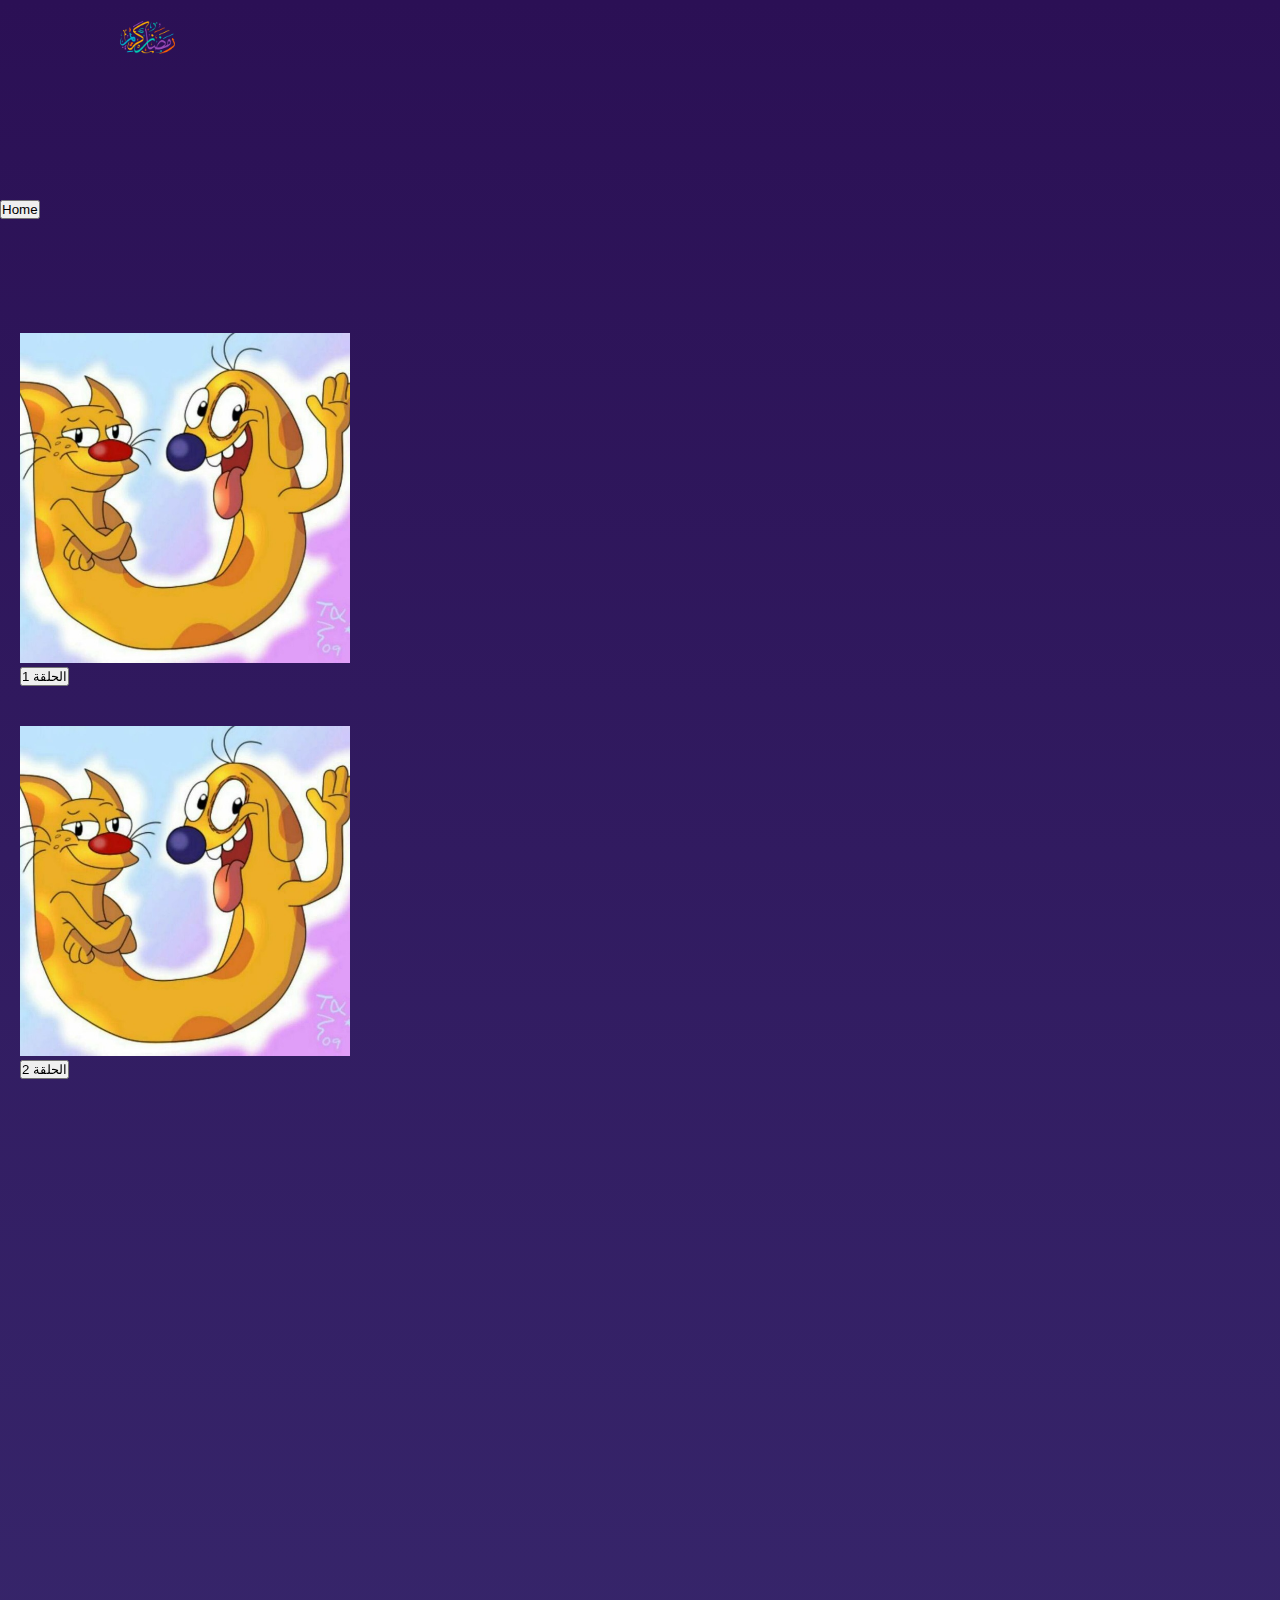
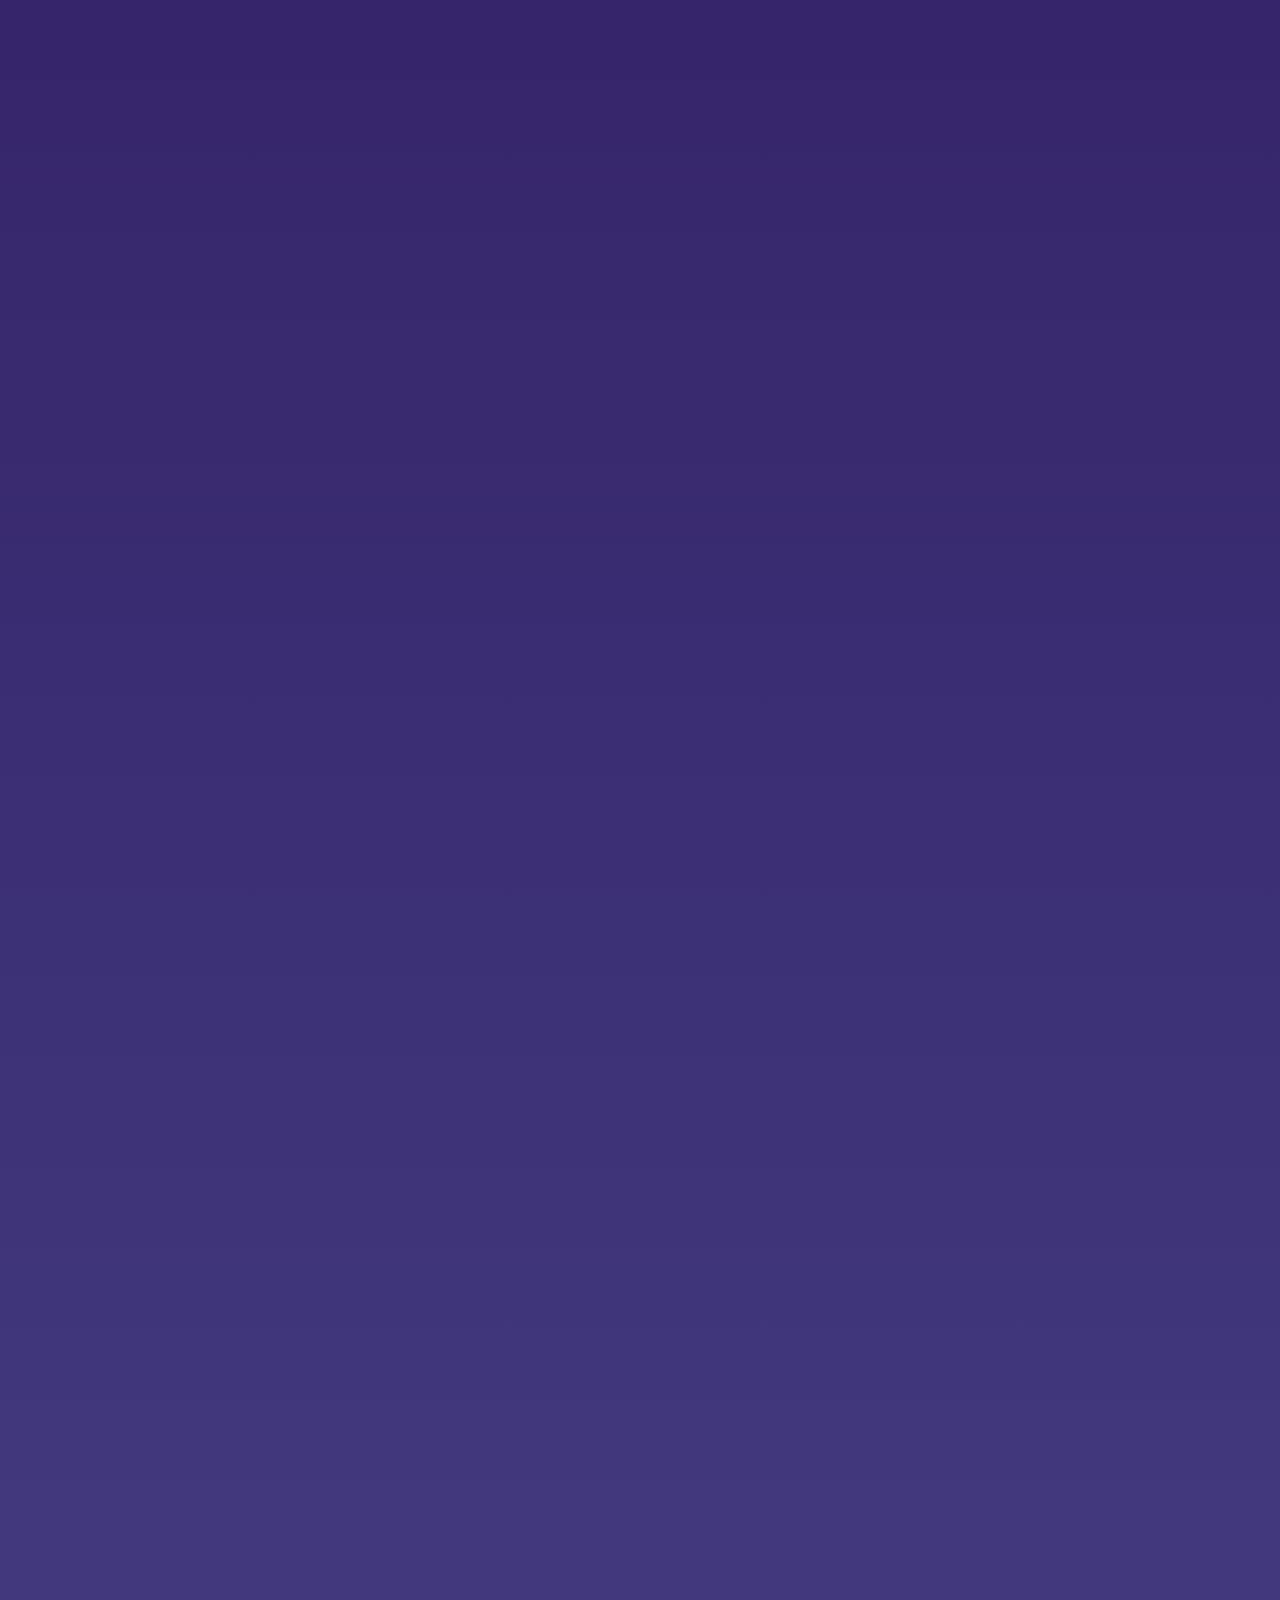
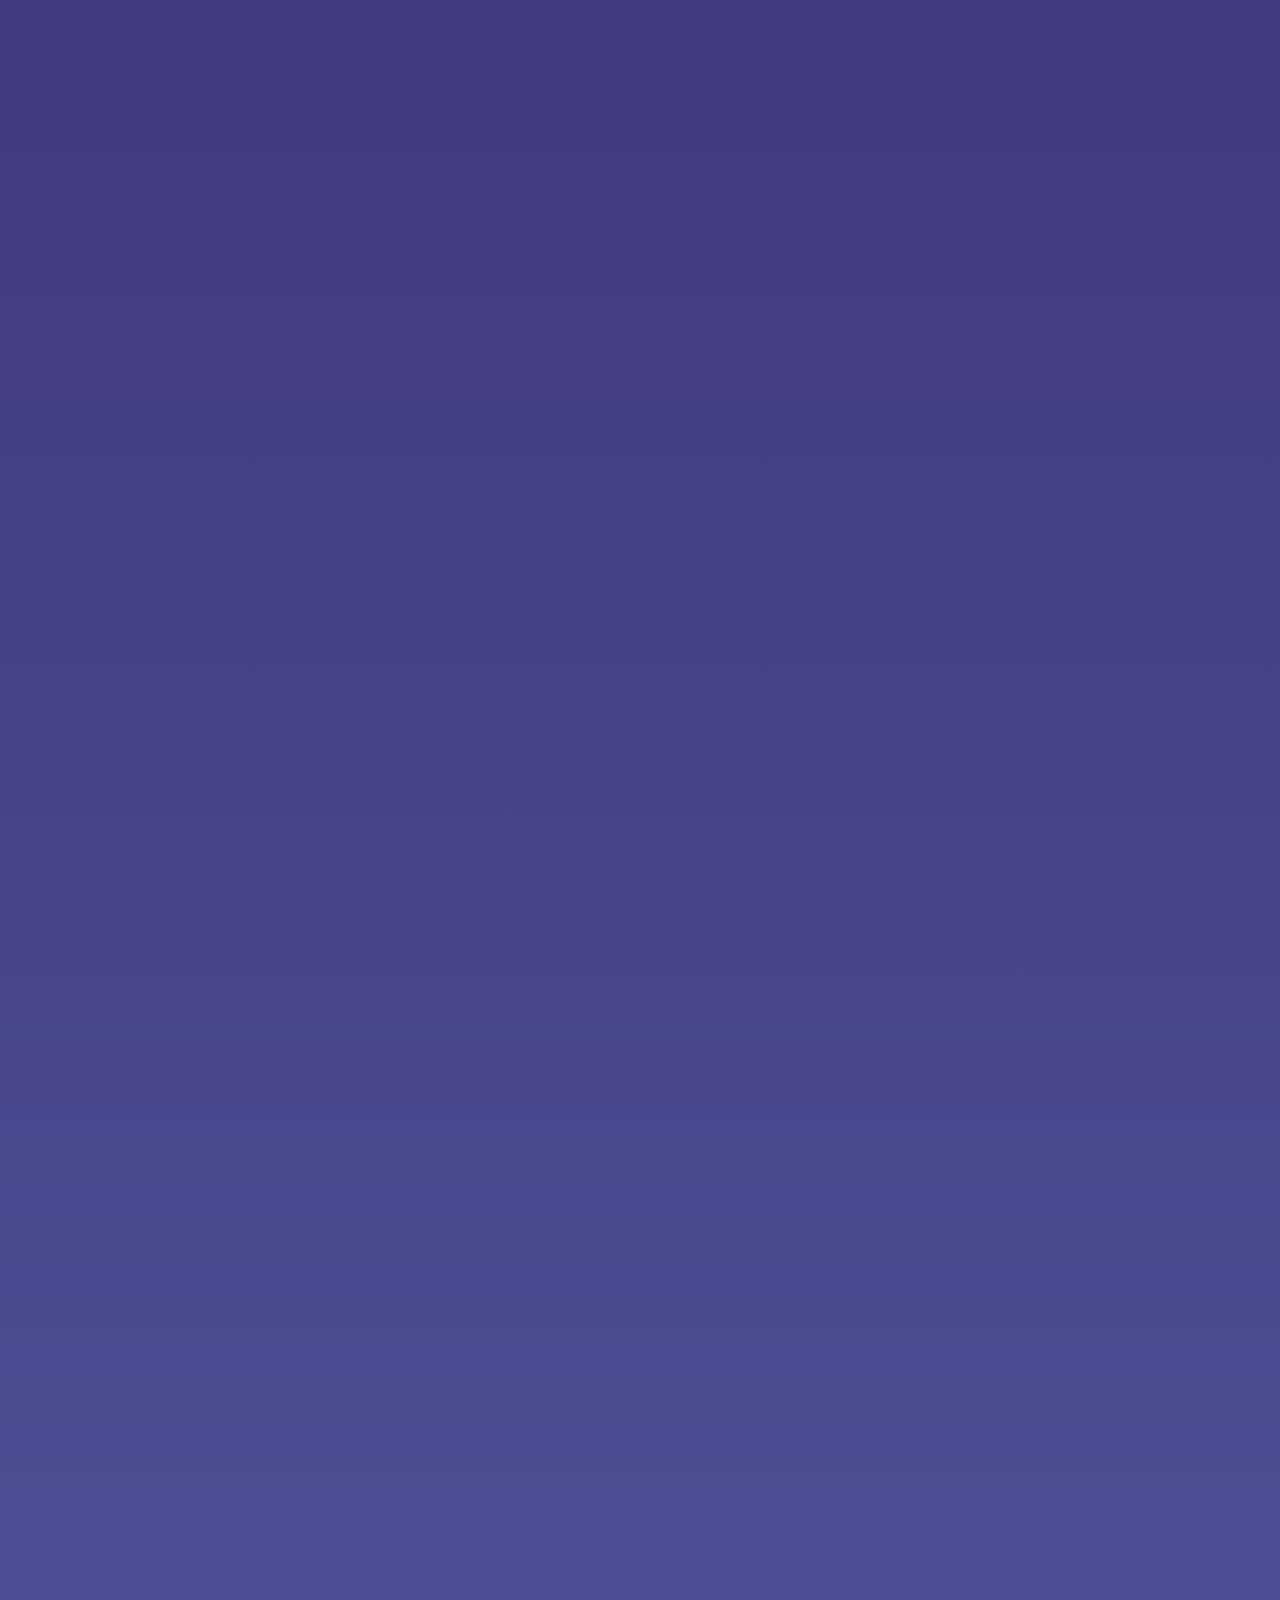
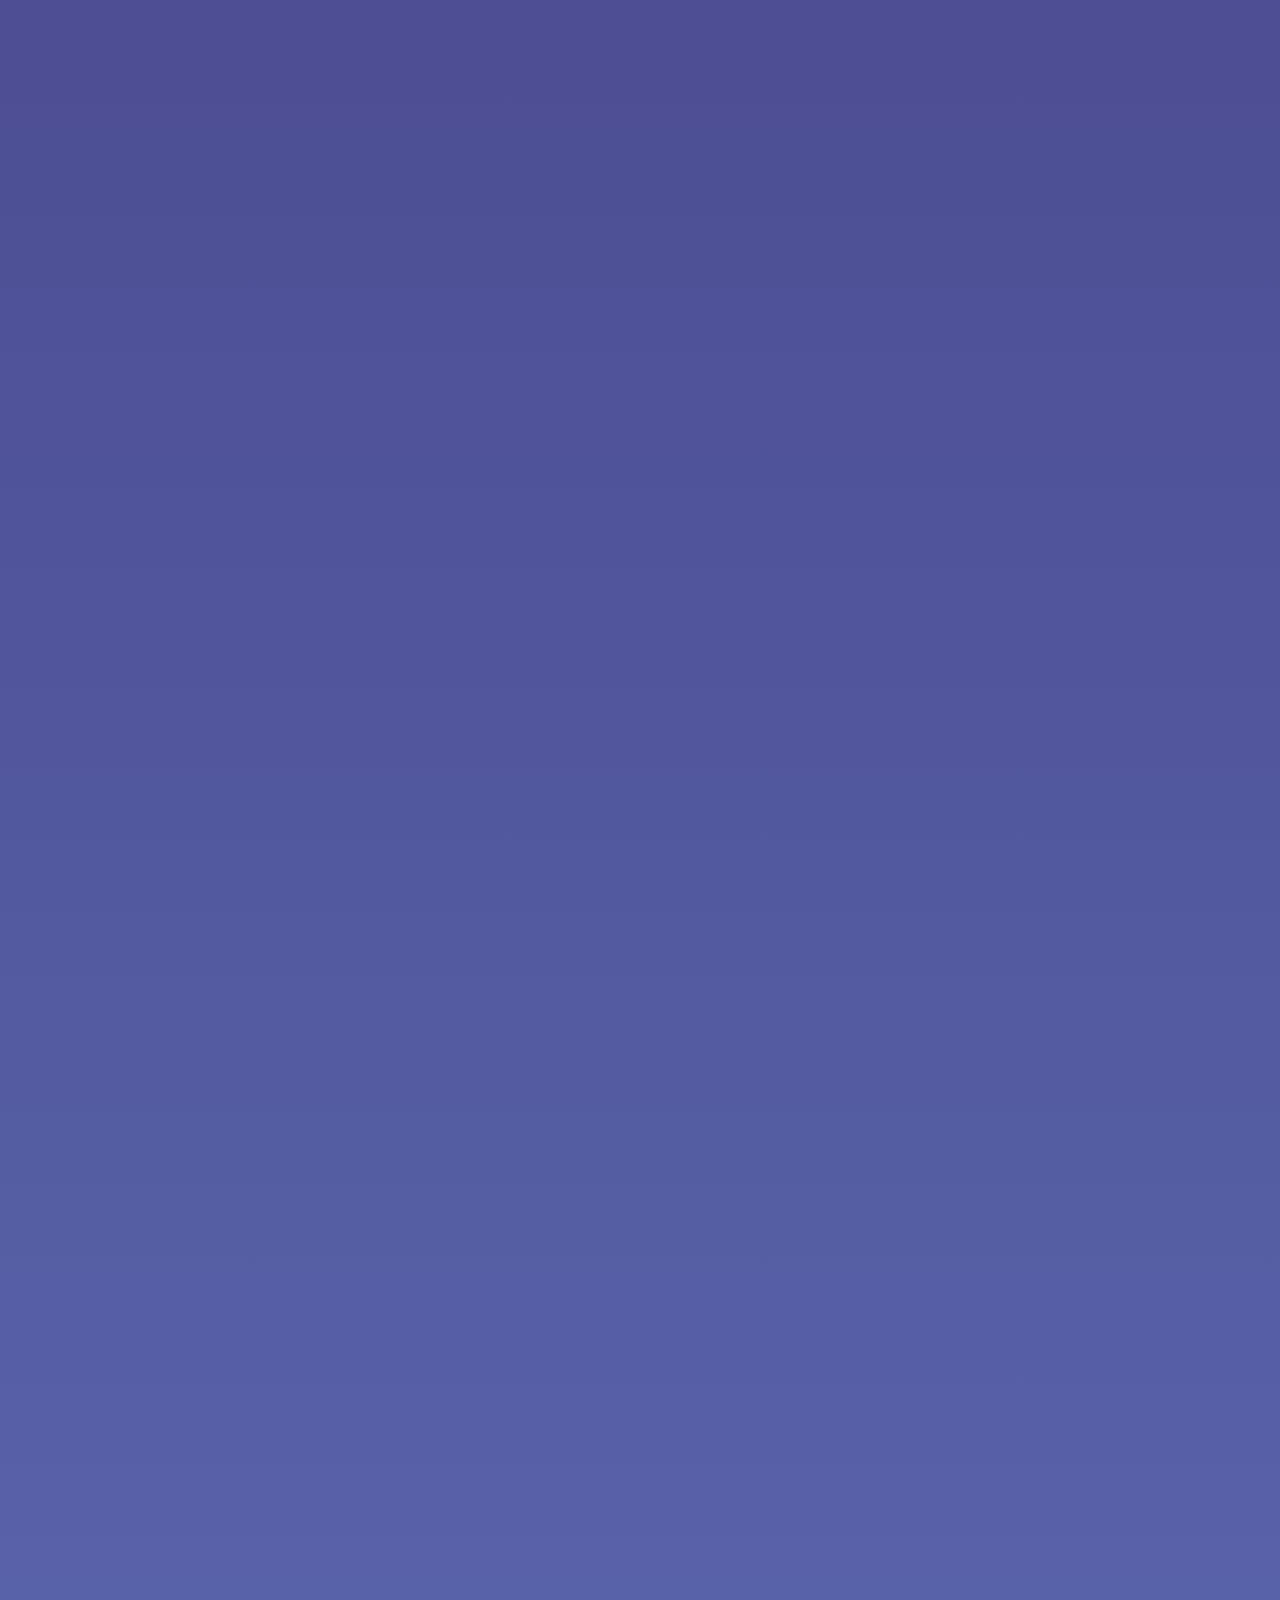
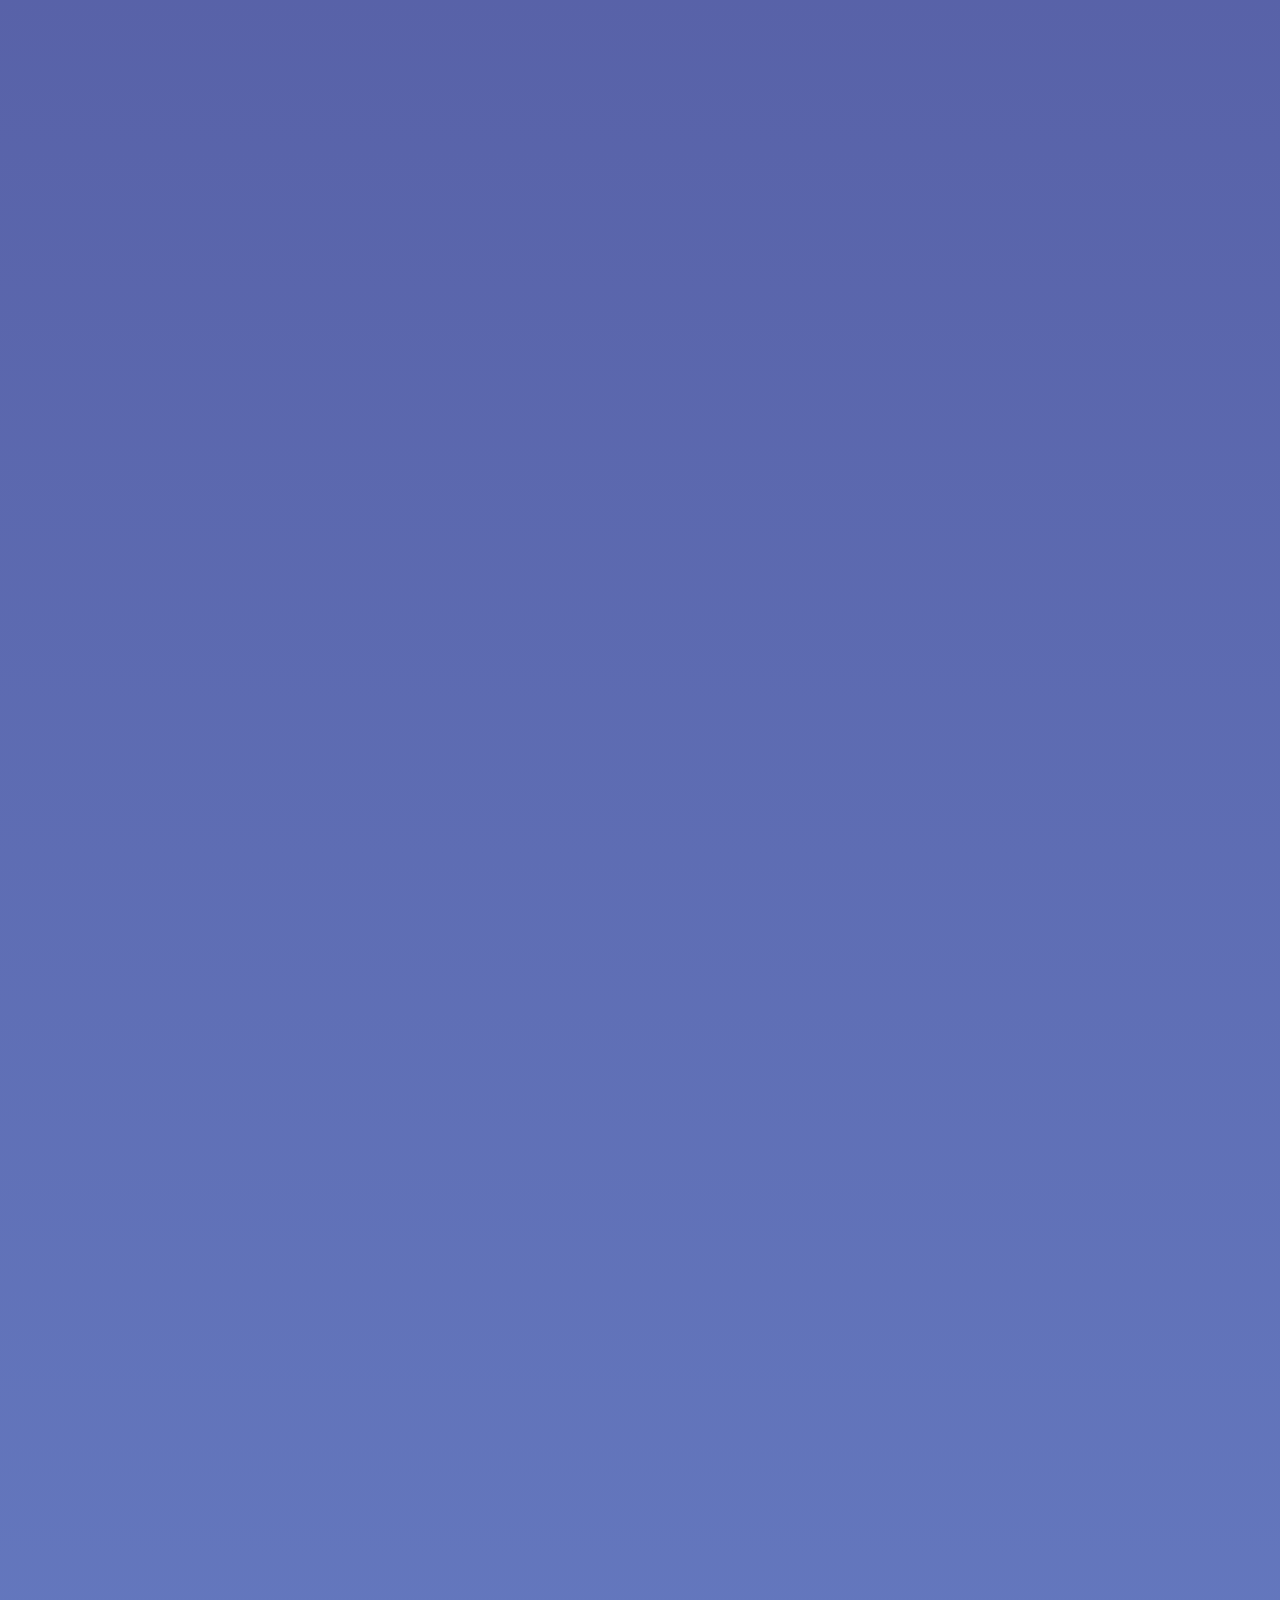
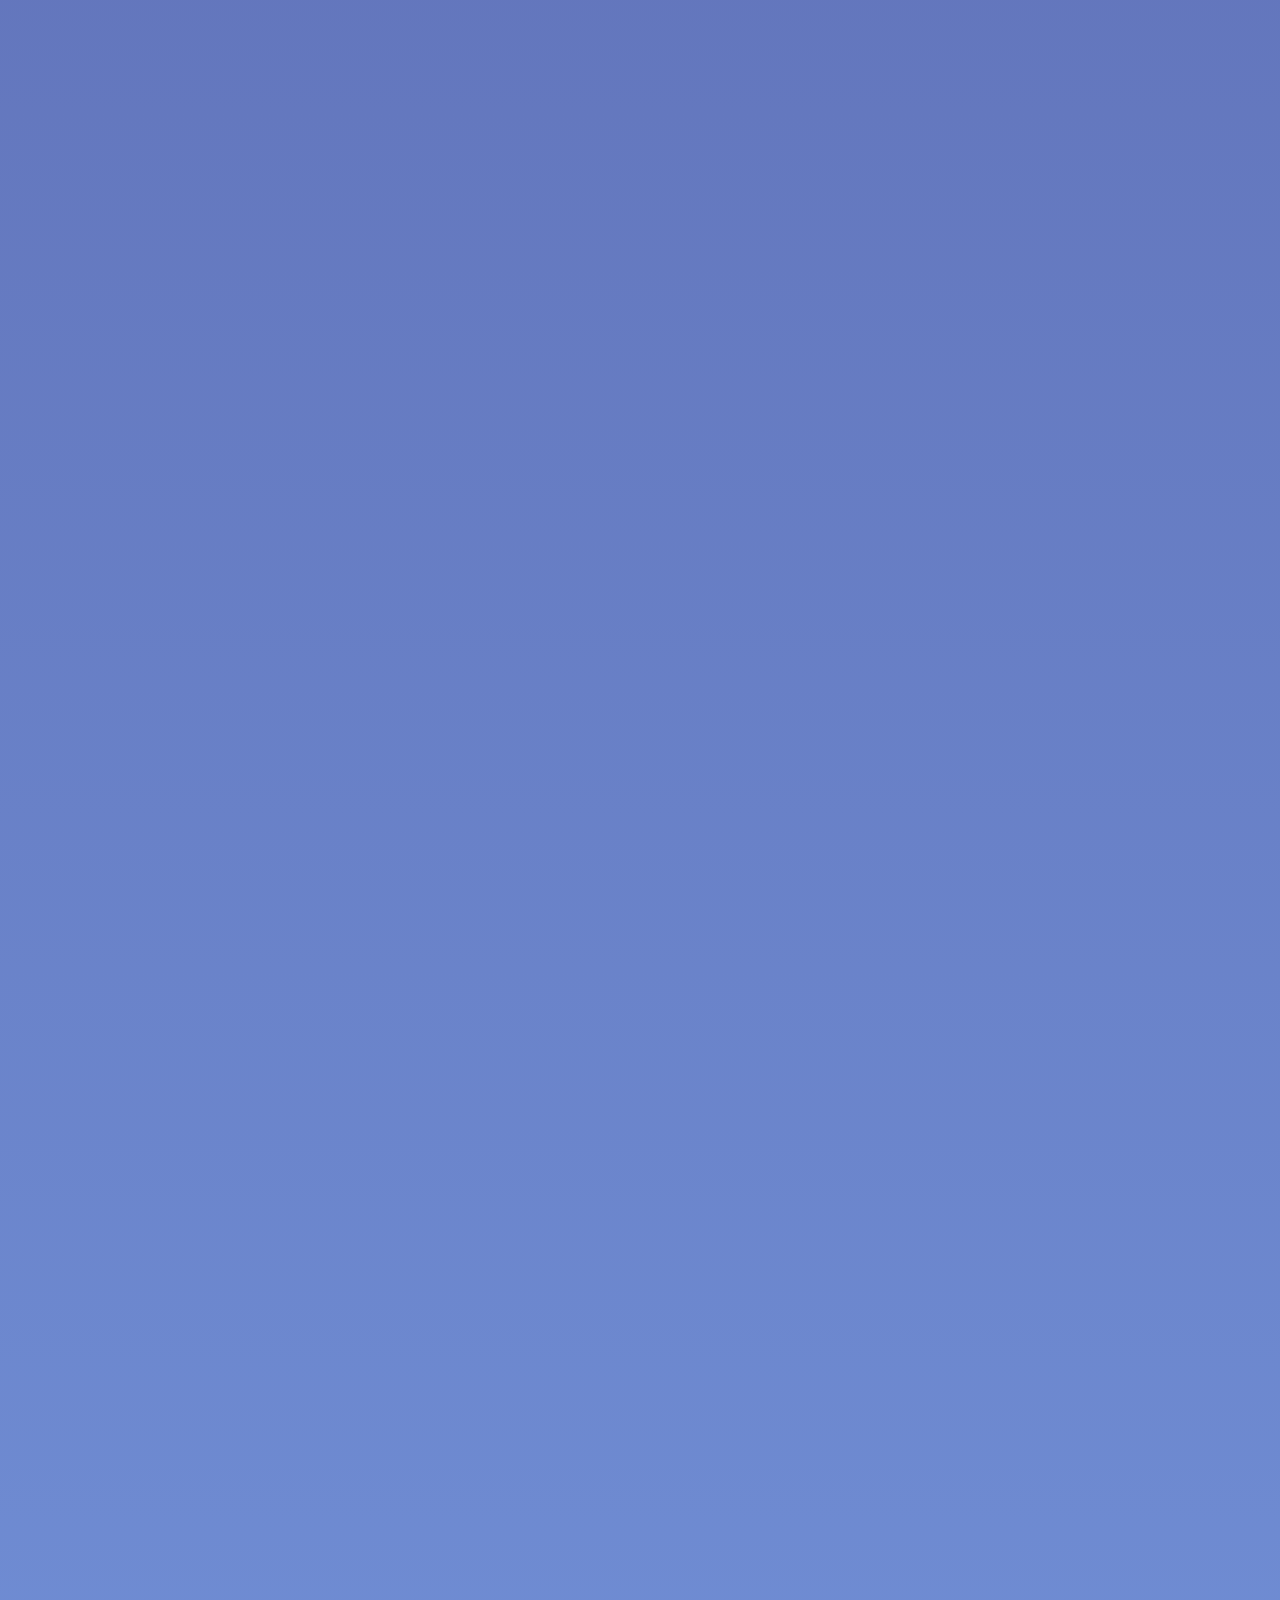
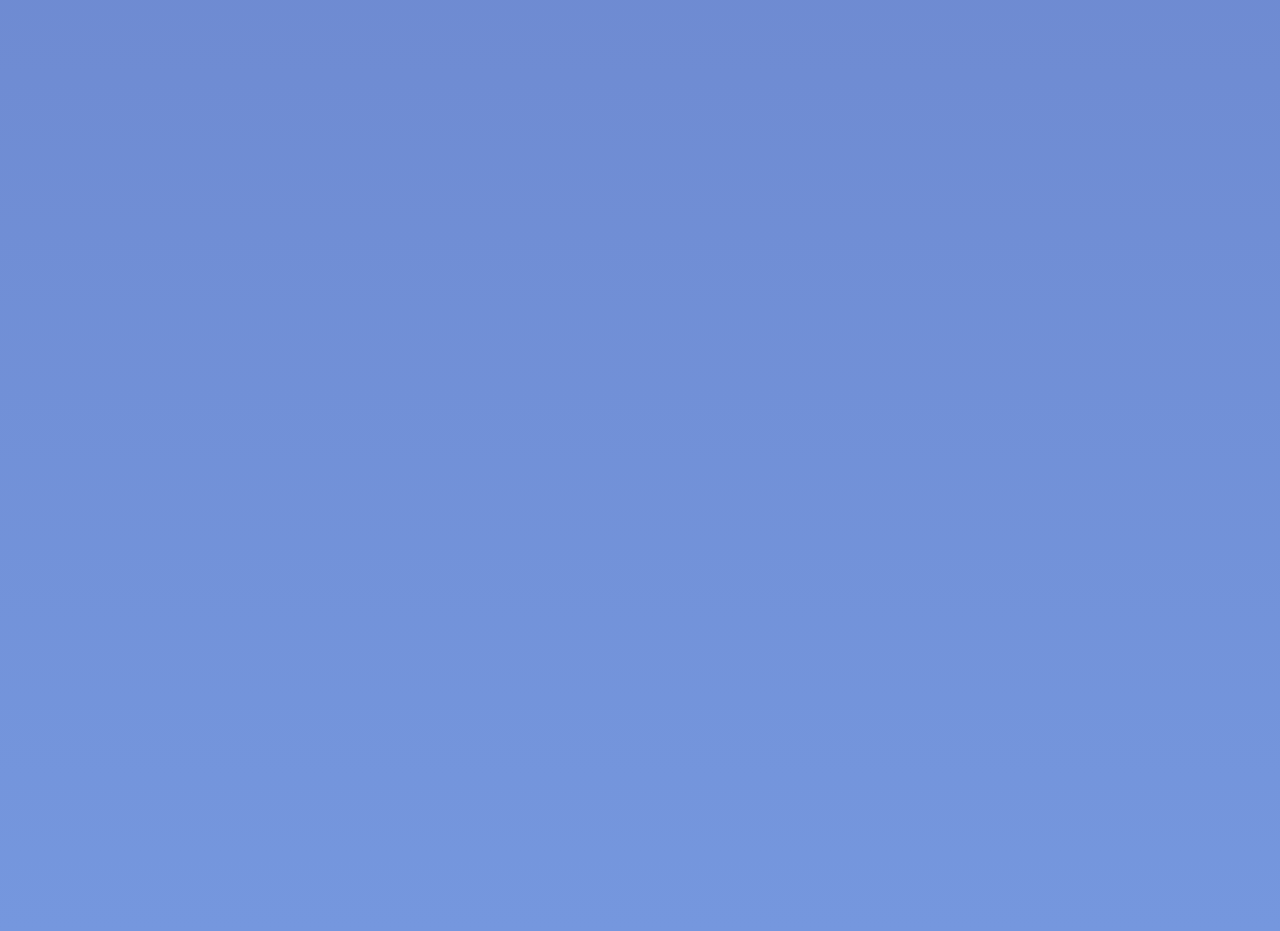
<file: cartoon/cat&dog.html>
<!DOCTYPE html>
<html lang="en">
  <head>
    <meta charset="UTF-8" />
    <meta http-equiv="X-UA-Compatible" content="IE=edge" />
    <meta name="viewport" content="width=device-width, initial-scale=1.0" />
    <link
      href="https://cdn.jsdelivr.net/npm/bootstrap@5.1.3/dist/css/bootstrap.min.css"
      rel="stylesheet"
      integrity="sha384-1BmE4kWBq78iYhFldvKuhfTAU6auU8tT94WrHftjDbrCEXSU1oBoqyl2QvZ6jIW3"
      crossorigin="anonymous"
    />
    <link
      rel="stylesheet"
      href="https://cdnjs.cloudflare.com/ajax/libs/font-awesome/6.1.1/css/all.min.css"
    />
    <link rel="stylesheet" href="../styles/style-sec.css" />
    <link rel="stylesheet" href="../styles/responsive.css" />
    <link href="https://unpkg.com/aos@2.3.1/dist/aos.css" rel="stylesheet" />

    <!-- <link rel="stylesheet" href="style.css"> -->
    <title>Cartoon</title>
    <link rel="icon" type="image/x-icon" href="../images/fav ico.png" />
  </head>
  <body>
    <section class="section">
      <div class="section2"></div>
    </section>

    <!-- Navbar Start -->
    <nav class="navbar navbar-expand-lg navbar-light fixed-top">
      <div class="container-fluid py-4">
        <a class="navbar-brand" href="/">
          <img
            src="../images/ramadan.png"
            alt="Logo"
            width="55"
            class="d-inline-block align-text-top"
          />
        </a>
      </div>
    </nav>

    <!-- Navbar End -->

    <!-- Section -->

    <section class="text-center py-200" id="section-cards">
      <div class="container">
        <a href="/">
          <button class="btn text-white btn-primary fixed-top w-100">
            Home
          </button>
        </a>
      </div>

      <div>
        <iframe
          data-aa="1995529"
          src="//ad.a-ads.com/1995529?size=970x90"
          style="
            width: 970px;
            height: 90px;
            border: 0px;
            padding: 0;
            overflow: hidden;
            background-color: transparent;
          "
        ></iframe>
      </div>

      <div class="row" id="cards"></div>
      <div id="overlay" onclick="off()">
        <div class="over"></div>
        <div id="text-0">
          <iframe
            id="iframe"
            src=""
            frameborder="2"
            scrolling="no"
            width="720"
            height="480"
            allow="autoplay"
            sandbox="allow-forms allow-pointer-lock allow-same-origin allow-scripts allow-top-navigation"
            allowfullscreen
          ></iframe>
        </div>
      </div>
    </section>

    <!-- End -->

    <!-- Scripts -->
    <script src="https://unpkg.com/aos@2.3.1/dist/aos.js"></script>

    <script>
      const iframe = document.getElementById("iframe");

      const card = document.getElementById("cards");

      for (let i = 1; i <= 26; i++) {
        card.innerHTML += `

    <div class="col-lg-4 col-md-6 p-4" data-aos="zoom-out-up">
    <div style="padding: 20px" class="text-center">
      <div class="card" style="width: 18rem">
        <img
          src="../images/cat&dog.jpg"
          class="card-img-top m-auto z-index-1"
          style="height: 330px"
        />
        <button
          lang="ar"
          class="btn btn-dark bordered z-index-5 fs-4 py-3 btn-watch"
          onclick="on()"
        >
          <span class="fw-bolder">الحلقة ${i}</span>
        </button>
      </div>
    </div>
  </div>
    `;
      }

      const btn = document.querySelectorAll(".btn-watch");
      const sec = document.querySelector(".section");
      btn.forEach((p) => {
        p.addEventListener("click", () => {
          setTimeout(() => {
            sec.style.display = "block";
          }, 0);
          setTimeout(() => {
            sec.style.display = "none";
          }, 1000);

          // Links Gemy

          const val = Number(p.textContent.trim().slice(7, 9));

          switch (val) {
            case 1:
              iframe.src =
                "https://www.stardima.net/player/player.php?slug=1FATZlSY7IrCmPqK";
              break;
            case 2:
              iframe.src =
                "https://www.stardima.net/player/player.php?slug=r0vPRCjN48YQIgsn";
              break;
            case 3:
              iframe.src =
                "https://www.stardima.net/player/player.php?slug=NW9uesKPwoBJFrRf";
              break;
            case 4:
              iframe.src =
                "https://www.stardima.net/player/player.php?slug=B9nX5H4mV8WrcNFU";
              break;
            case 5:
              iframe.src =
                "https://www.stardima.net/player/player.php?slug=xBWM4QZ5F0SszlXd";
              break;
            case 6:
              iframe.src =
                "https://www.stardima.net/player/player.php?slug=nrsGqNeS51Jf0i9p";
              break;
            case 7:
              iframe.src =
                "https://www.stardima.net/player/player.php?slug=Zd7X0Sbw8qYzNrM3";
              break;
            case 8:
              iframe.src =
                "https://www.stardima.net/player/player.php?slug=qfVEdRQIZ6BLlFpt";
              break;
            case 9:
              iframe.src =
                "https://www.stardima.net/player/player.php?slug=NuO3oIyMrPn6BG90";
              break;
            case 10:
              iframe.src =
                "https://www.stardima.net/player/player.php?slug=IeoUNSBfsuYqkF4z";
              break;
            case 11:
              iframe.src =
                "https://www.stardima.net/player/player.php?slug=nNh37uTQydrplb1M";
              break;
            case 12:
              iframe.src =
                "https://www.stardima.net/player/player.php?slug=Gmi4vZFLMKtA8gSR";
              break;
            case 13:
              iframe.src =
                "https://www.stardima.net/player/player.php?slug=xNqMEf7V2bPvzDLX";
              break;
            case 14:
              iframe.src =
                "https://www.stardima.net/player/player.php?slug=8AciEd5B9mbIa4gK";
              break;
            case 15:
              iframe.src =
                "https://www.stardima.net/player/player.php?slug=Kjg7yekIxlDNOHnL";
              break;
            case 16:
              iframe.src =
                "https://www.stardima.net/player/player.php?slug=Y4K68mpGATxXt0cF";
              break;
            case 17:
              iframe.src =
                "https://www.stardima.net/player/player.php?slug=ovx7wBnC8AjiHWSl";
              break;
            case 18:
              iframe.src =
                "https://www.stardima.net/player/player.php?slug=F9oNMAPLska0iRbt";
              break;
            case 19:
              iframe.src =
                "https://www.stardima.net/player/player.php?slug=zwPtJ0Tpagi8kmEv";
              break;
            case 20:
              iframe.src =
                "https://www.stardima.net/player/player.php?slug=qeNhMuYB48tSLUnI";
              break;
            case 21:
              iframe.src =
                "https://www.stardima.net/player/player.php?slug=y2nQLtzbiPfqCGKc";
              break;
            case 22:
              iframe.src =
                "https://www.stardima.net/player/player.php?slug=9nBU27OAt8GP1f4h";
              break;
            case 23:
              iframe.src =
                "https://www.stardima.net/player/player.php?slug=vGz8lPnrheQ4I9ZS";
              break;
            case 24:
              iframe.src =
                "https://www.stardima.net/player/player.php?slug=BeOI4pbc2sL0ZgqD";
              break;
            case 25:
              iframe.src =
                "https://www.stardima.net/player/player.php?slug=DZuIXntjsr4EkLlK";
              break;
            case 26:
              iframe.src =
                "https://www.stardima.net/player/player.php?slug=5DTltA9vox1zRmqa";
              break;
            //   case 27:
            //   iframe.src =
            //     "https://www.stardima.net/player/player.php?slug=CFSte17cpLuRyM2E";
            //   break;
            //   case 28:
            //   iframe.src =
            //     "https://www.stardima.net/player/player.php?slug=KycoqLavRHgXFt2G";
            //   break;
            //   case 29:
            //   iframe.src =
            //     "https://www.stardima.net/player/player.php?slug=XUSGgE9Ijh2auQ5K";
            //   break;
            //   case 30:
            //   iframe.src =
            //     "https://www.stardima.net/player/player.php?slug=7czTO142XLMrmsvo";
            //   break;
            //   case 31:
            //   iframe.src =
            //     "https://www.stardima.net/player/player.php?slug=Tr2emv0u5H9boBZP";
            //   break;
            //   case 32:
            //   iframe.src =
            //     "https://www.stardima.net/player/player.php?slug=fjDBOnhKL8atQrXg";
            //   break;
            //   case 33:
            //   iframe.src =
            //     "https://www.stardima.net/player/player.php?slug=8rzF27xYQDshW3dk";
            //   break;
            //   case 34:
            //   iframe.src =
            //     "https://www.stardima.net/player/player.php?slug=Sc4ZMWVoRPxN6Dmr";
            //   break;
            //   case 35:
            //   iframe.src =
            //     "https://www.stardima.net/player/player.php?slug=VFgtZWl0DsSyqiRX";
            //   break;
            //   case 36:
            //   iframe.src =
            //     "https://www.stardima.net/player/player.php?slug=JfwQVcWzL6mRbsyA";
            //   break;
            //   case 37:
            //   iframe.src =
            //     "https://www.stardima.net/player/player.php?slug=VDfM5pSIqrGtje2Q";
            //   break;
            //   case 38:
            //   iframe.src =
            //     "https://www.stardima.net/player/player.php?slug=sGgf9JqavTmZ2WFc";
            //   break;
            //   case 39:
            //   iframe.src =
            //     "https://www.stardima.net/player/player.php?slug=z5DSKscqNVJlaoMW";
            //   break;
            //   case 40:
            //   iframe.src =
            //     "https://www.stardima.net/player/player.php?slug=I7U59tQ10jHaPfYq";
            //   break;
            //   case 41:
            //   iframe.src =
            //     "https://www.stardima.net/player/player.php?slug=7R8ObinCoQy9BwA6";
            //   break;
            //   case 42:
            //   iframe.src =
            //     "https://www.stardima.net/player/player.php?slug=i8JR0zXgLmNEFPrY";
            //   break;
            //   case 43:
            //   iframe.src =
            //     "https://www.stardima.net/player/player.php?slug=itvHAQlg10IcnsLS";
            //   break;
            //   case 44:
            //   iframe.src =
            //     "https://www.stardima.net/player/player.php?slug=kuV1bzdMof8OUptD";
            //   break;
            //   case 45:
            //   iframe.src =
            //     "https://www.stardima.net/player/player.php?slug=tlQxzKDYSpr98sW0";
            //   break;

            default:
              document.getElementById("overlay").style.display = "none";
              break;
          }
        });
      });

      function on() {
        document.getElementById("overlay").style.display = "block";
      }
      function off() {
        document.getElementById("overlay").style.display = "none";
      }

      overlay.addEventListener("click", () => {
        const frame = iframe.src;
        iframe.src = "";
        iframe.src = frame;
      });

      AOS.init();
    </script>

    <script src="../scripts/block.js"></script>
  </body>
</html>
</file>
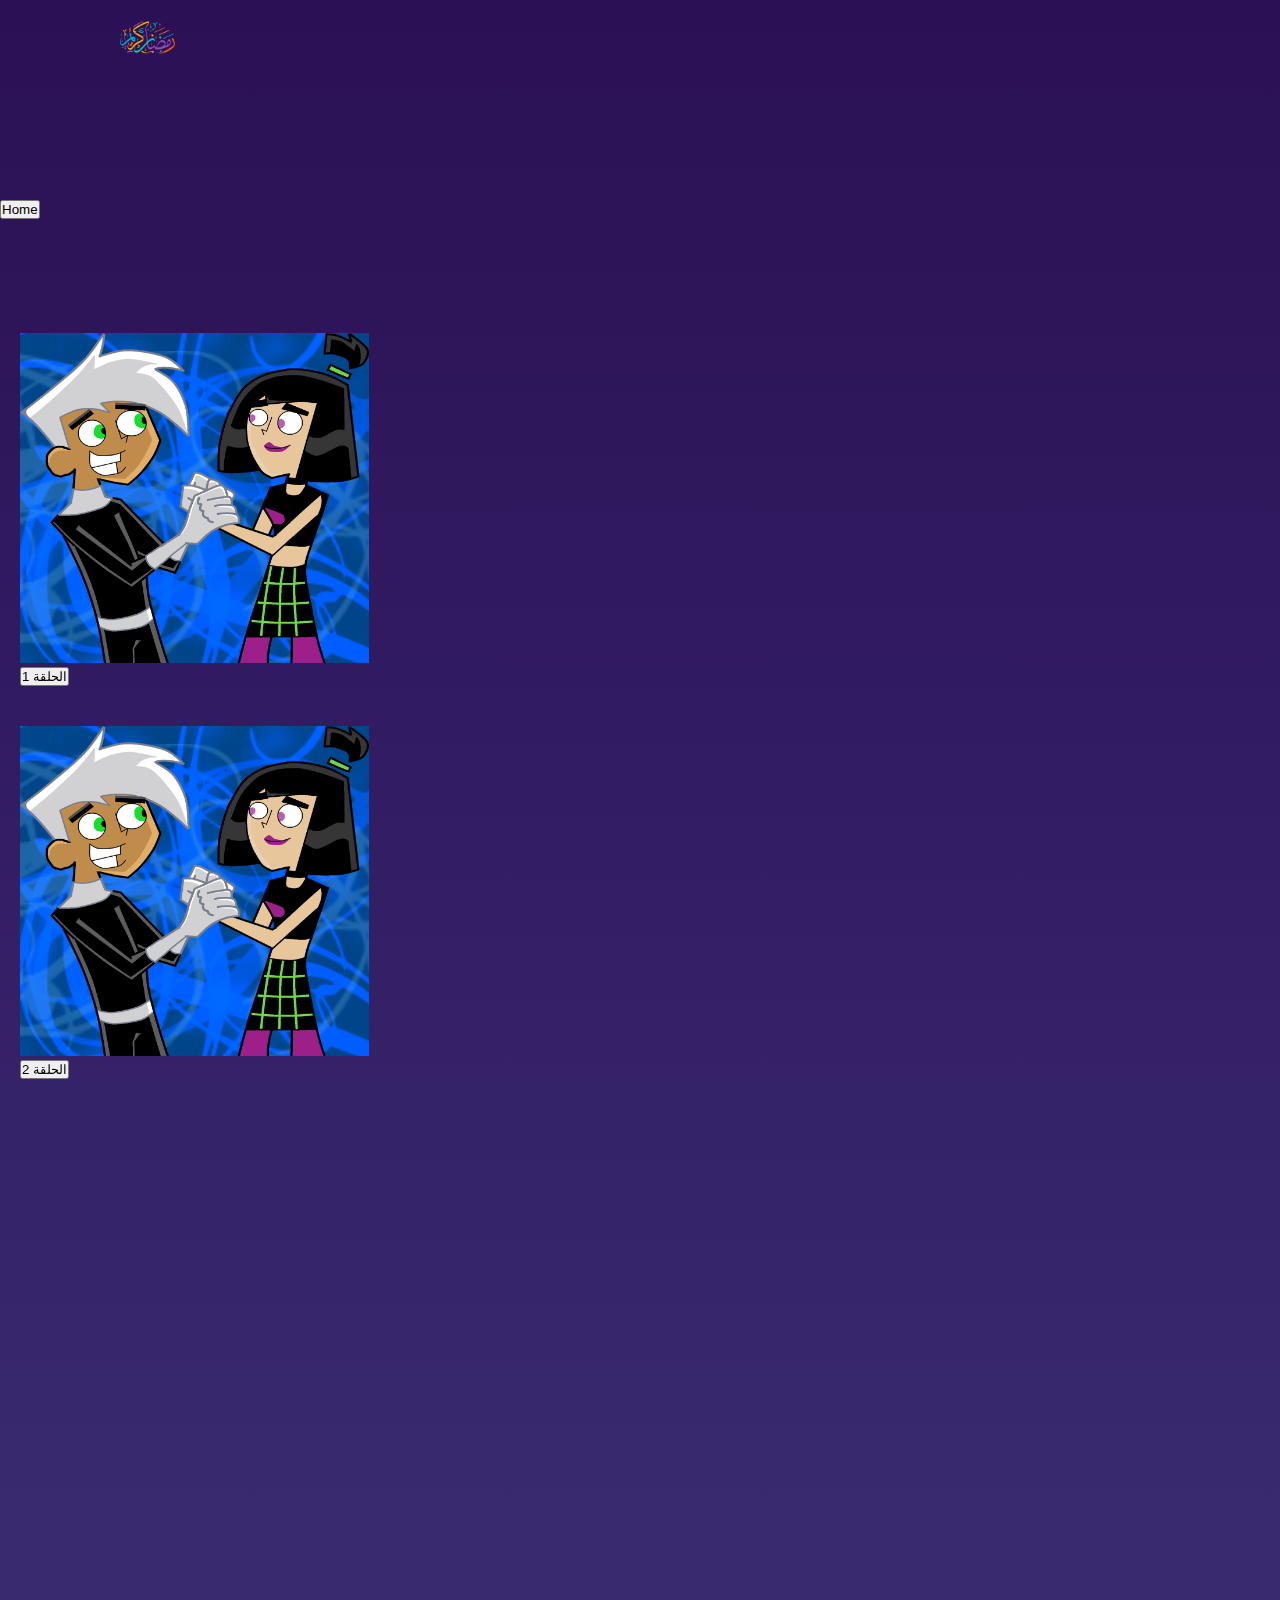
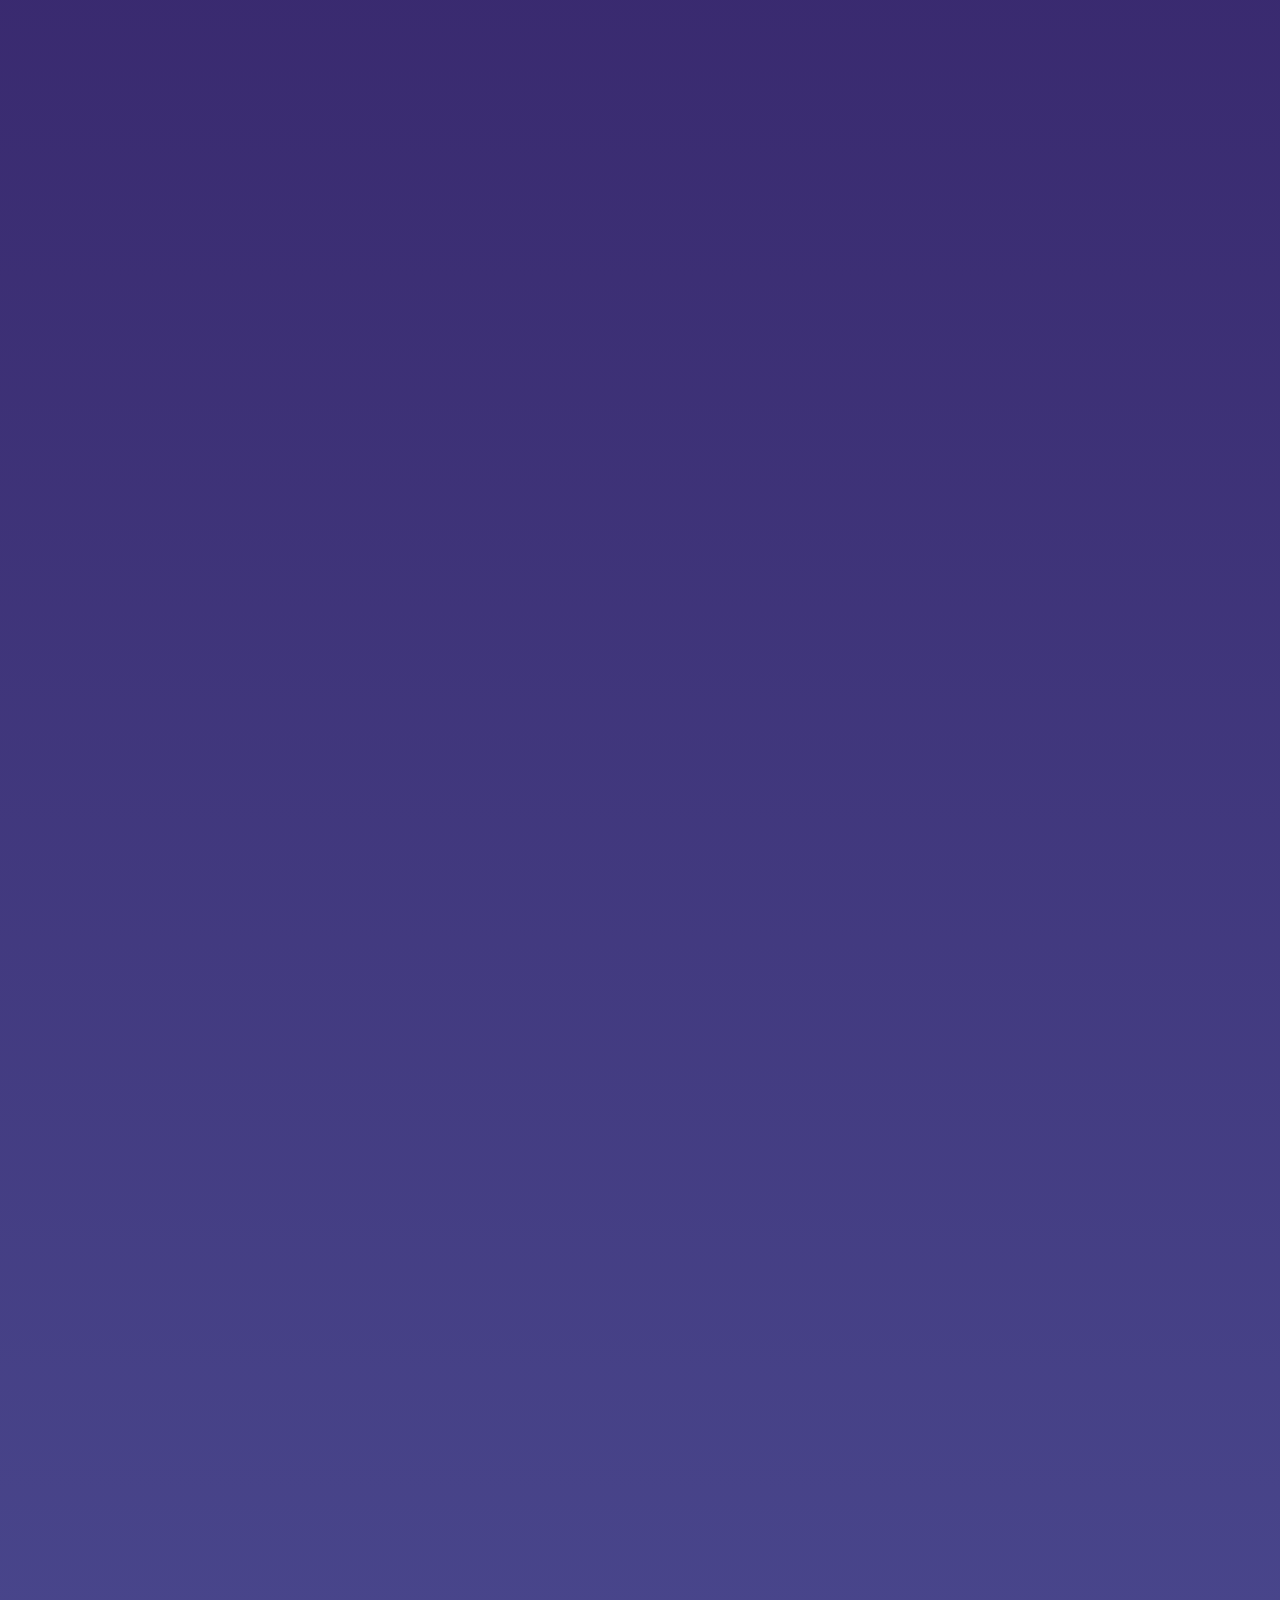
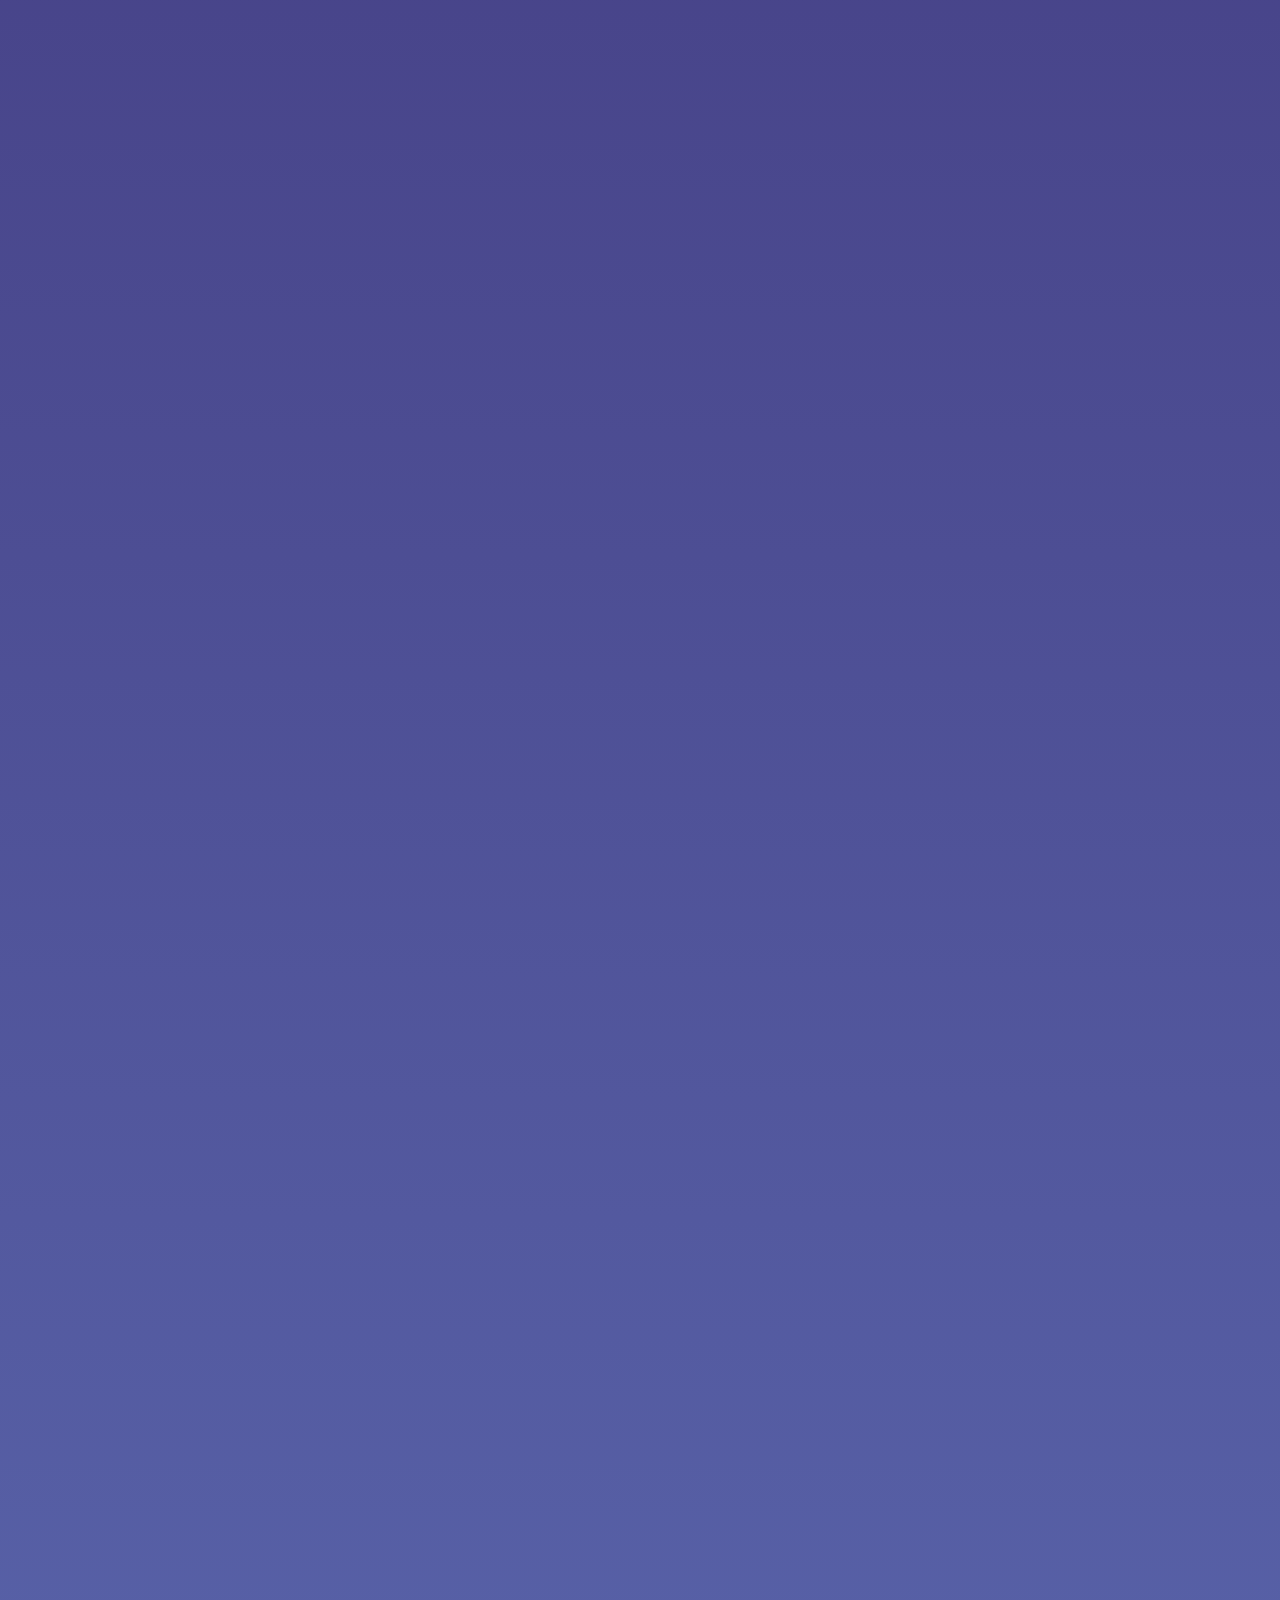
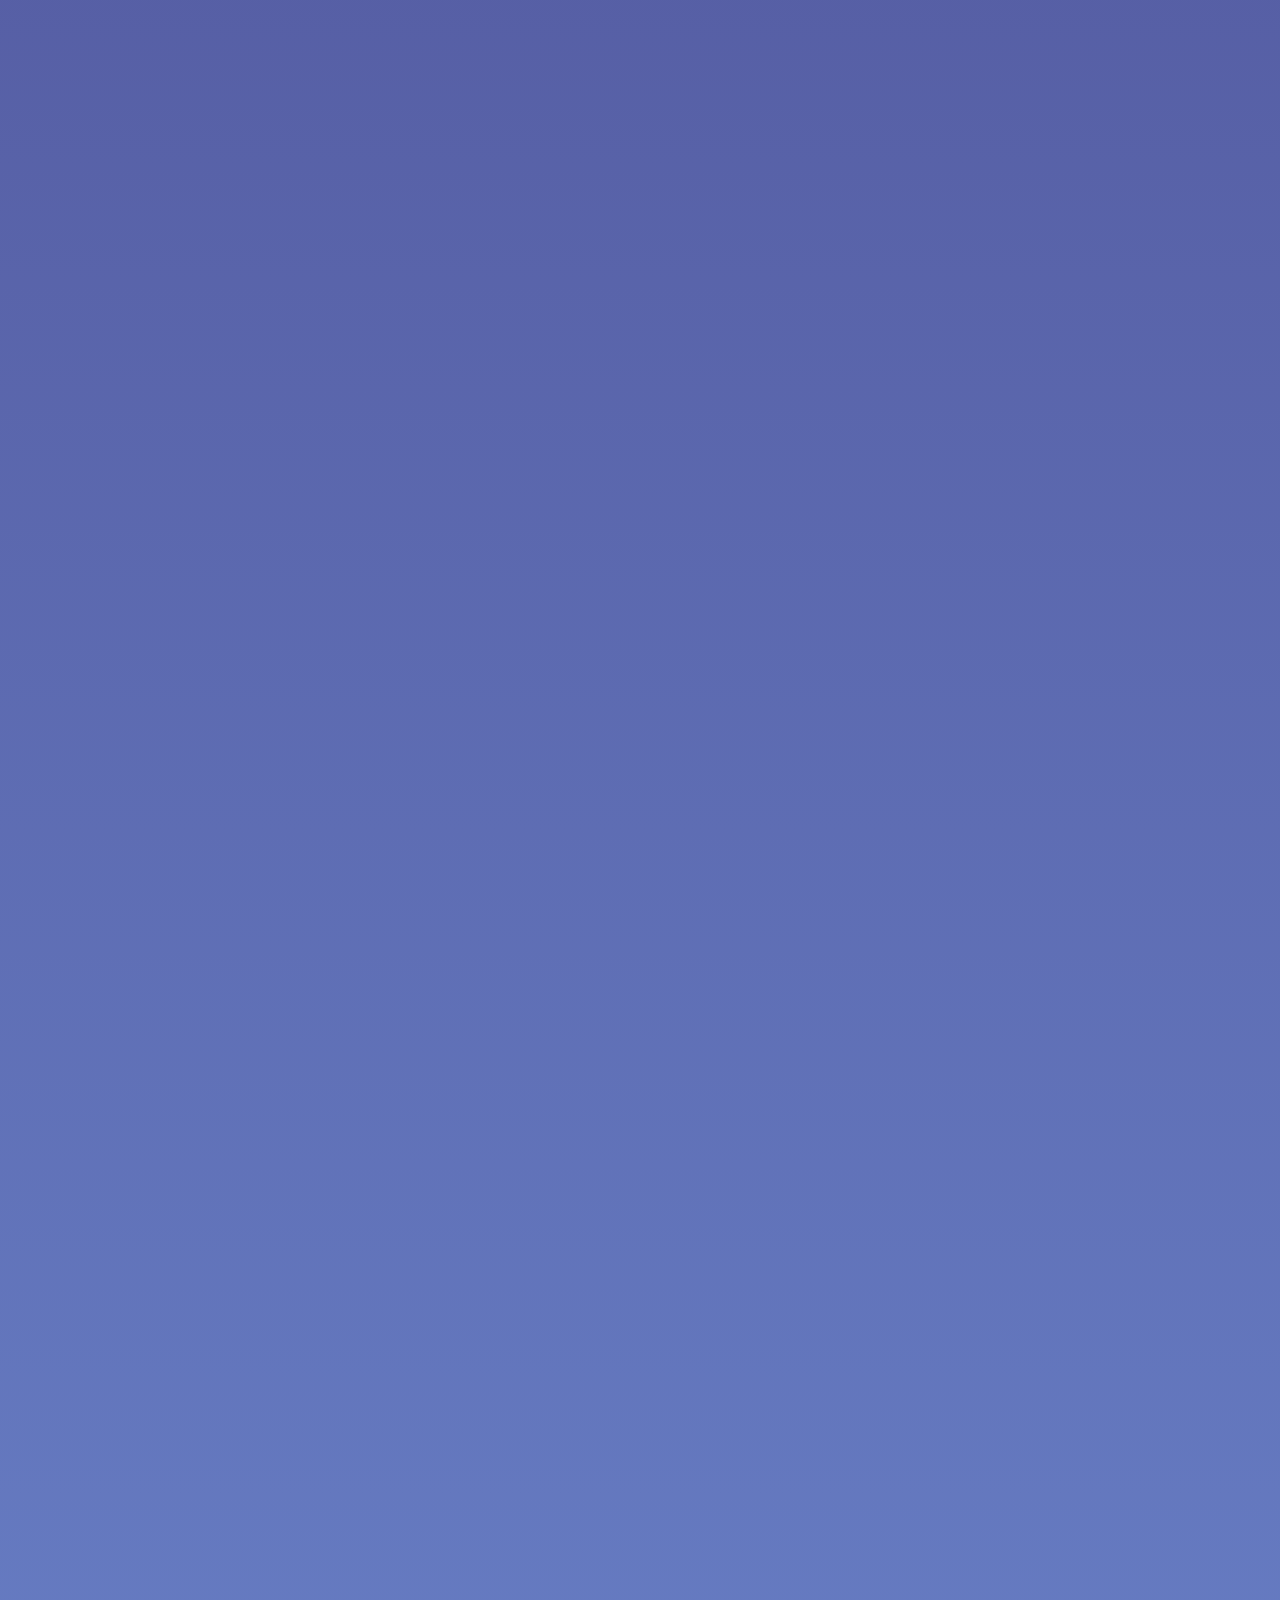
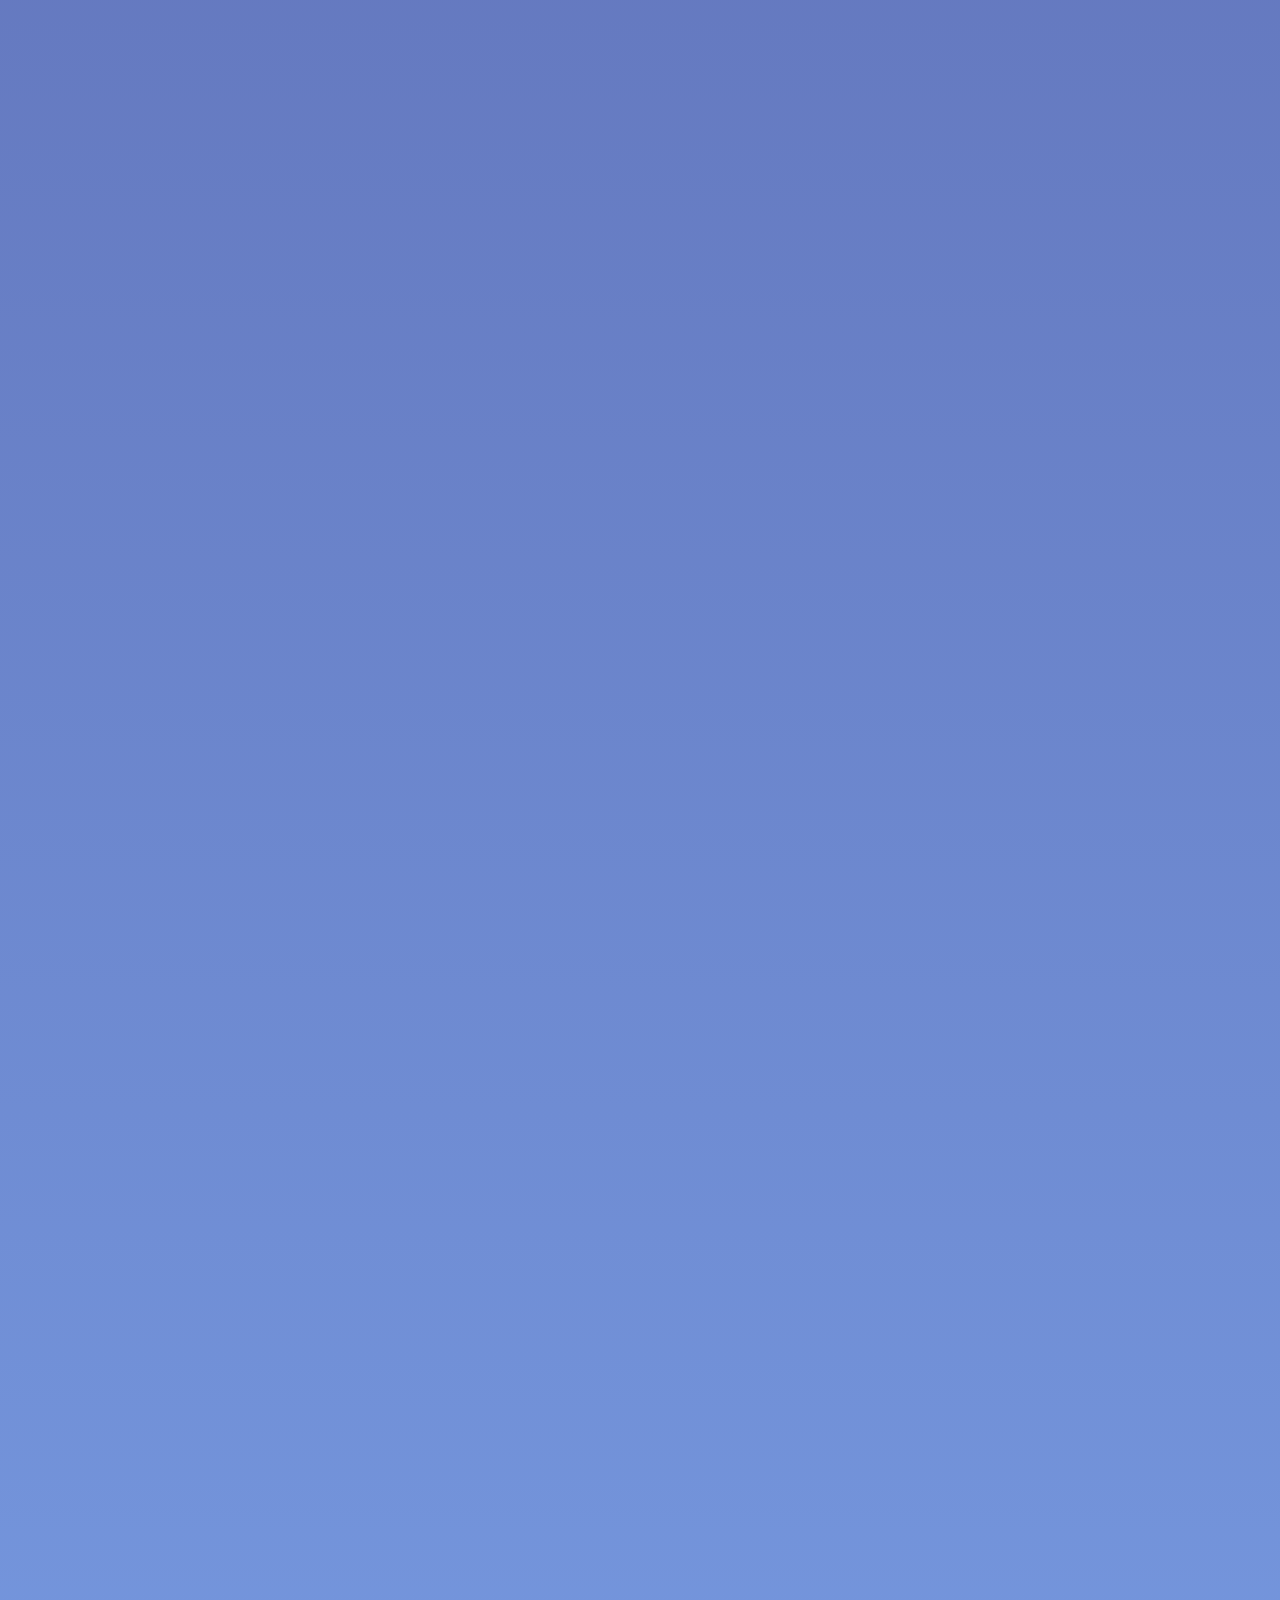
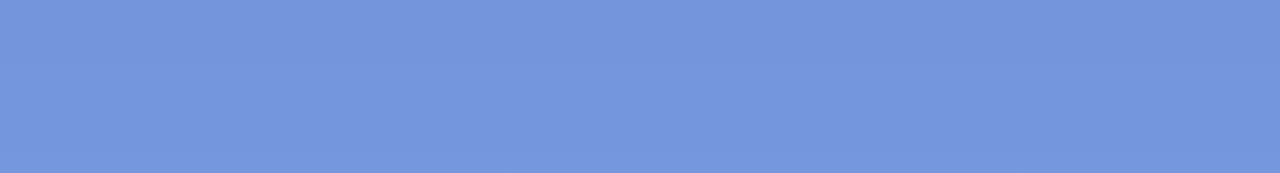
<file: cartoon/dani.html>
<!DOCTYPE html>
<html lang="en">
  <head>
    <meta charset="UTF-8" />
    <meta http-equiv="X-UA-Compatible" content="IE=edge" />
    <meta name="viewport" content="width=device-width, initial-scale=1.0" />
    <link
      href="https://cdn.jsdelivr.net/npm/bootstrap@5.1.3/dist/css/bootstrap.min.css"
      rel="stylesheet"
      integrity="sha384-1BmE4kWBq78iYhFldvKuhfTAU6auU8tT94WrHftjDbrCEXSU1oBoqyl2QvZ6jIW3"
      crossorigin="anonymous"
    />
    <link
      rel="stylesheet"
      href="https://cdnjs.cloudflare.com/ajax/libs/font-awesome/6.1.1/css/all.min.css"
    />
    <link rel="stylesheet" href="../styles/style-sec.css" />
    <link rel="stylesheet" href="../styles/responsive.css" />
    <link href="https://unpkg.com/aos@2.3.1/dist/aos.css" rel="stylesheet" />

    <!-- <link rel="stylesheet" href="style.css"> -->
    <title>Cartoon</title>
    <link rel="icon" type="image/x-icon" href="../images/fav ico.png" />
  </head>
  <body>
    <section class="section">
      <div class="section2"></div>
    </section>

    <!-- Navbar Start -->
    <nav class="navbar navbar-expand-lg navbar-light fixed-top">
      <div class="container-fluid py-4">
        <a class="navbar-brand" href="/">
          <img
            src="../images/ramadan.png"
            alt="Logo"
            width="55"
            class="d-inline-block align-text-top"
          />
        </a>
      </div>
    </nav>

    <!-- Navbar End -->

    <!-- Section -->

    <section class="text-center py-200" id="section-cards">
      <div class="container">
        <a href="/">
          <button class="btn text-white btn-primary fixed-top w-100">
            Home
          </button>
        </a>
        <!-- <a href="/cartoon/dani.html"
        ><button class="btn text-black btn-warning" lang="ar">
          الموسم الأول
        </button></a
      >
        <a href=""
          ><button class="btn text-white btn-primary disabled" lang="ar">
            الموسم الثاني
          </button></a
        > -->
      </div>

      <div>
        <iframe
          data-aa="1995529"
          src="//ad.a-ads.com/1995529?size=970x90"
          style="
            width: 970px;
            height: 90px;
            border: 0px;
            padding: 0;
            overflow: hidden;
            background-color: transparent;
          "
        ></iframe>
      </div>

      <div class="row" id="cards"></div>
      <div id="overlay" onclick="off()">
        <div class="over"></div>
        <div id="text-0">
          <iframe
          id="iframe"
            src=""
            frameborder="2"
            scrolling="no"
            width="720"
            height="480"
            allow="autoplay"
            sandbox="allow-forms allow-pointer-lock allow-same-origin allow-scripts allow-top-navigation"
            allowfullscreen
          ></iframe>
        </div>
      </div>
    </section>

    <!-- End -->

    <script src="https://unpkg.com/aos@2.3.1/dist/aos.js"></script>
    <script>
      const iframe = document.getElementById("iframe");
      const card = document.getElementById("cards");

      for (let i = 1; i <= 20; i++) {
        card.innerHTML += `

    <div class="col-lg-4 col-md-6 p-4" data-aos="zoom-out-up">
    <div style="padding: 20px" class="text-center">
      <div class="card" style="width: 18rem">
        <img
          src="../images/dani.jpg"
          class="card-img-top m-auto z-index-1"
          style="height: 330px"
        />
        <button
          lang="ar"
          class="btn btn-dark bordered z-index-5 fs-4 py-3 btn-watch"
          onclick="on()"
        >
          <span class="fw-bolder">الحلقة ${i}</span>
        </button>
      </div>
    </div>
  </div>
    `;
      }

      const btn = document.querySelectorAll(".btn-watch");
      const sec = document.querySelector(".section");
      btn.forEach((p) => {
        p.addEventListener("click", () => {
          setTimeout(() => {
            sec.style.display = "block";
          }, 0);
          setTimeout(() => {
            sec.style.display = "none";
          }, 1000);

          // Links Dani

          const val = Number(p.textContent.trim().slice(7, 9));

          switch (val) {
            case 1:
              iframe.src =
                "https://www.stardima.net/player/player.php?slug=6FrwJOhjeDGMcg80";
              break;
            case 2:
              iframe.src =
                "https://www.stardima.net/player/player.php?slug=htDOmzwaQukofE2W";
              break;
            case 3:
              iframe.src =
                "https://www.stardima.net/player/player.php?slug=hbEFDN7kosqecV0z";
              break;
            case 4:
              iframe.src =
                "https://www.stardima.net/player/player.php?slug=VLrbolf5KhtMEaBd";
              break;
            case 5:
              iframe.src =
                "https://www.stardima.net/player/player.php?slug=g25McUQW3H0ymCPO";
              break;
            case 6:
              iframe.src =
                "https://www.stardima.net/player/player.php?slug=DutI6Zdl5FLNCg4R";
              break;
            case 7:
              iframe.src =
                "https://www.stardima.net/player/player.php?slug=E83rp6wJnBh90cqZ";
              break;
            case 8:
              iframe.src =
                "https://www.stardima.net/player/player.php?slug=uLdZblqE9JARiWam";
              break;
            case 9:
              iframe.src =
                "https://www.stardima.net/player/player.php?slug=06r7So3qBFmyJzIt";
              break;
            case 10:
              iframe.src =
                "https://www.stardima.net/player/player.php?slug=eUyiApaEVLDYTOCc";
              break;
            case 11:
              iframe.src =
                "https://www.stardima.net/player/player.php?slug=3maGy2xJSDNpPTe8";
              break;
            case 12:
              iframe.src =
                "https://www.stardima.net/player/player.php?slug=y3gbB0ifeSWAlrVq";
              break;
            case 13:
              iframe.src =
                "https://www.stardima.net/player/player.php?slug=IdaXgKPbCYQSAw5k";
              break;
            case 14:
              iframe.src =
                "https://www.stardima.net/player/player.php?slug=7J35br2MTwHnZ18R";
              break;
            case 15:
              iframe.src =
                "https://www.stardima.net/player/player.php?slug=il4k1NxPcAeKdf2w";
              break;
            case 16:
              iframe.src =
                "https://www.stardima.net/player/player.php?slug=C9lIxsy31K8rWH0d";
              break;
            case 17:
              iframe.src =
                "https://www.stardima.net/player/player.php?slug=xfm9awryWR0iQqLt";
              break;
            case 18:
              iframe.src =
                "https://www.stardima.net/player/player.php?slug=h41p6uywPzFVabZx";
              break;
            case 19:
              iframe.src =
                "https://www.stardima.net/player/player.php?slug=PwXSziHu3LMO8raD";
              break;
            case 20:
              iframe.src =
                "https://www.stardima.net/player/player.php?slug=sq1CL7kNtByrzTam";
              break;

            default:
              document.getElementById("overlay").style.display = "none";
              break;
          }
        });
      });

      function on() {
        document.getElementById("overlay").style.display = "block";
      }
      function off() {
        document.getElementById("overlay").style.display = "none";
      }

      overlay.addEventListener("click", () => {
        const frame = iframe.src;
        iframe.src = "";
        iframe.src = frame;
      });

      // Search Bar Enable

      // function search_bar() {
      //   let input = document.getElementById("searchbar").value;
      //   input = input.toLowerCase();
      //   console.log(input);
      //   let x = document.getElementsByClassName("test");

      //   for (let i = 0; i < x.length; i++) {
      //     const element = x[i];
      //     if (!element.innerHTML.toLowerCase().includes(input)) {
      //       element.style.display = "none";
      //     } else {
      //       element.style.display = "list-item";
      //     }
      //   }
      // }

      AOS.init();
    </script>

    <script src="../scripts/block.js"></script>
  </body>
</html>
</file>
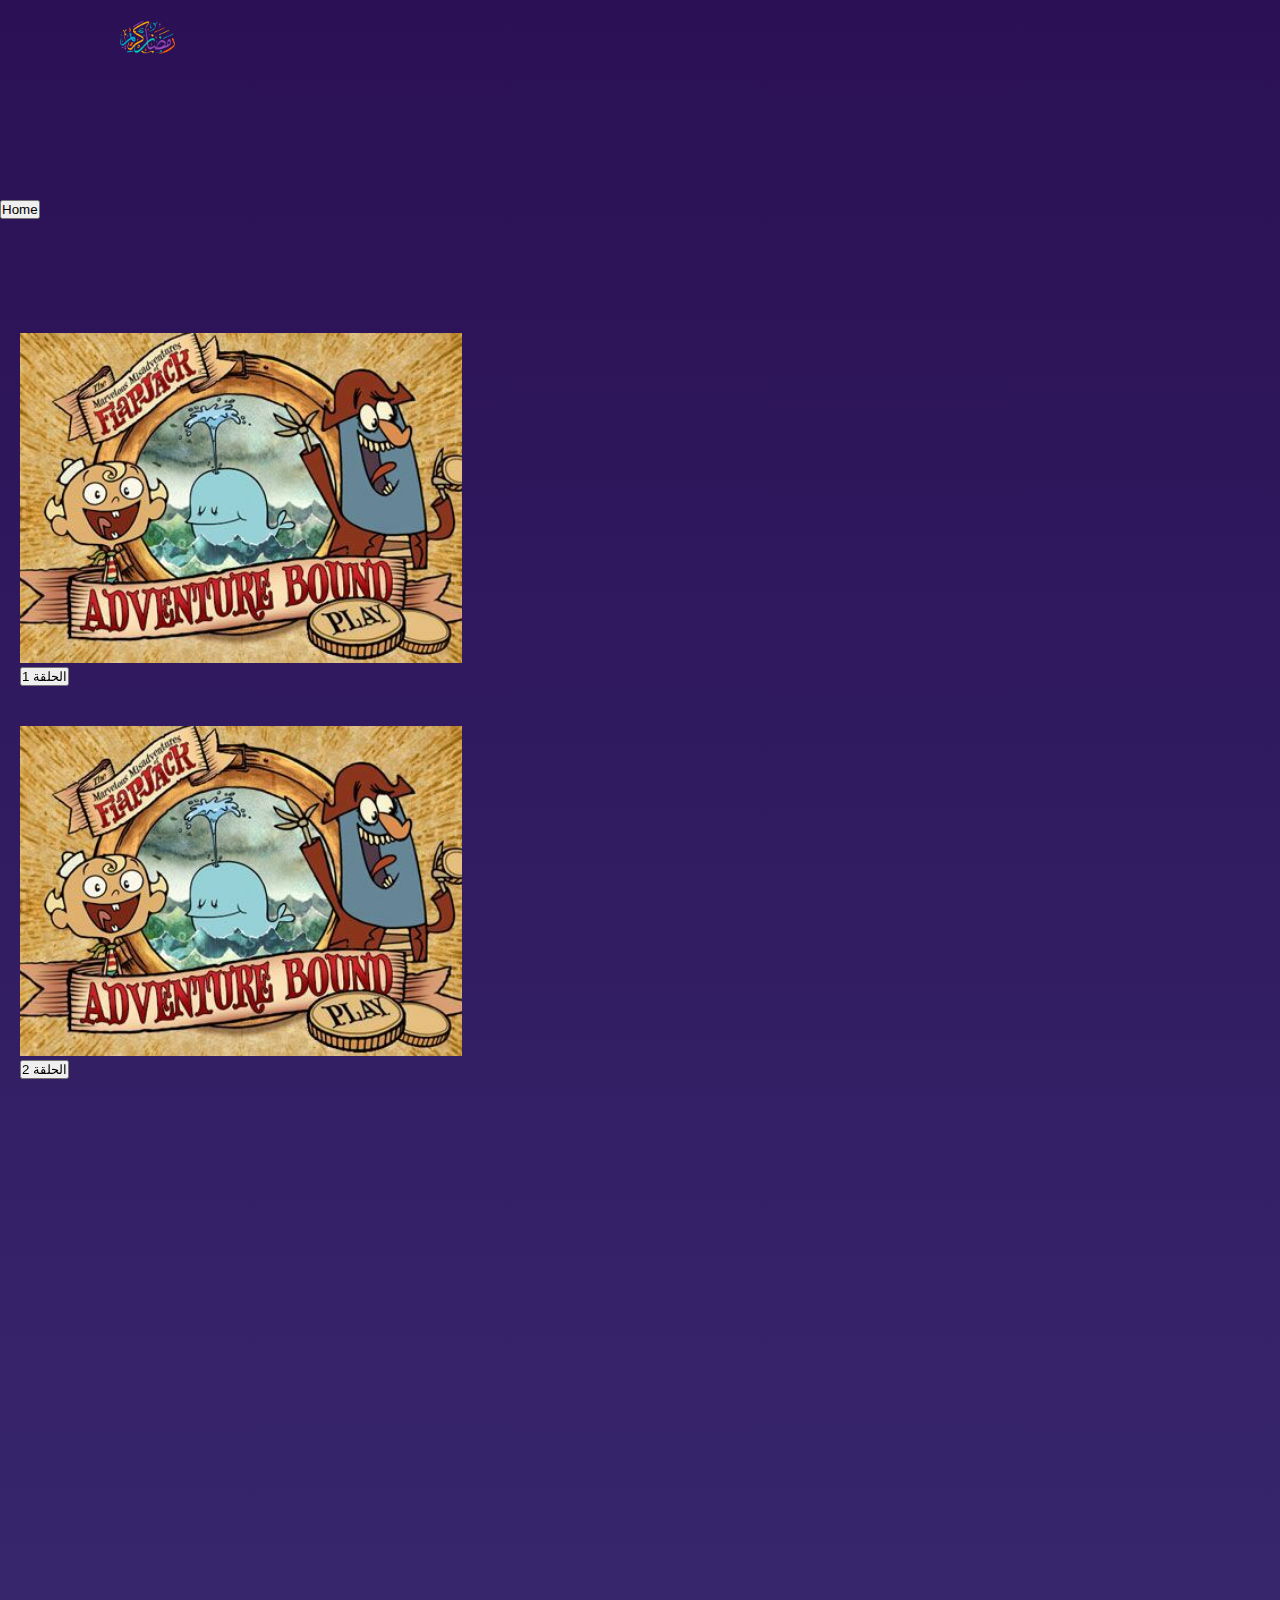
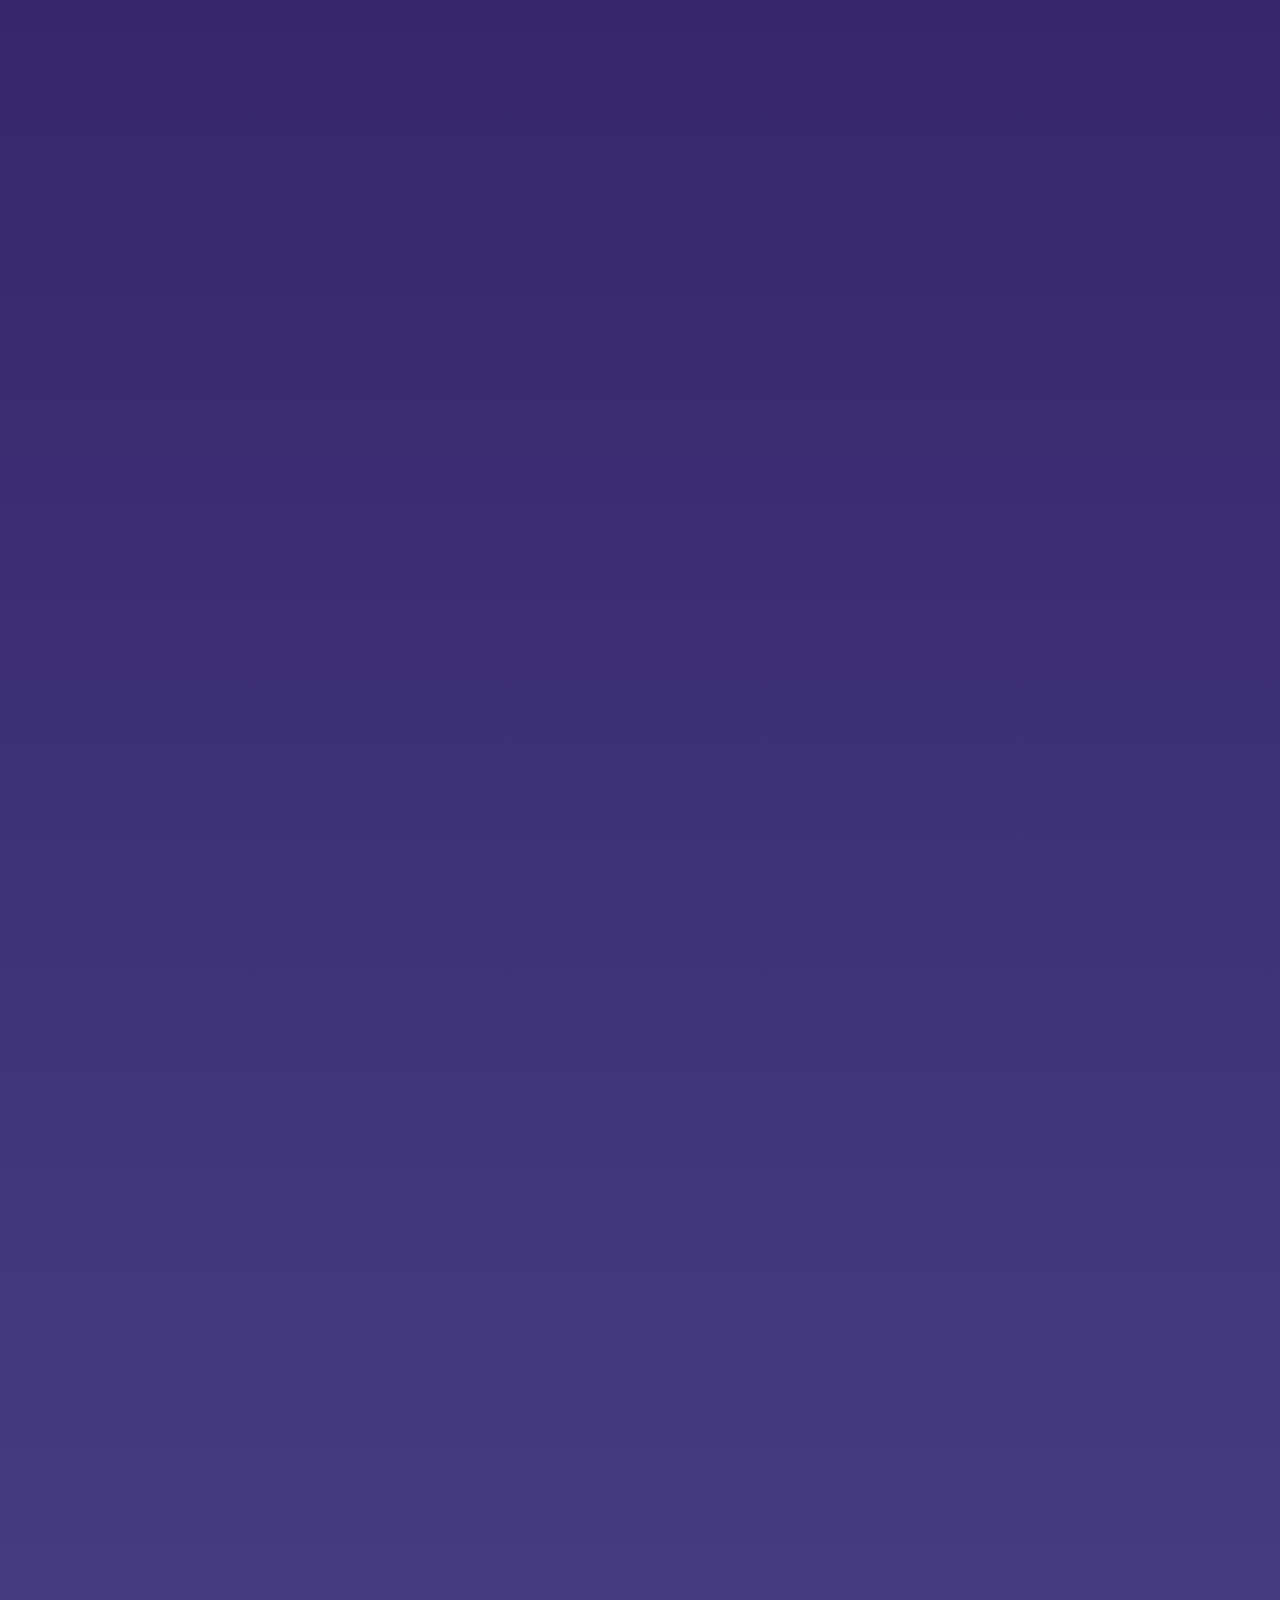
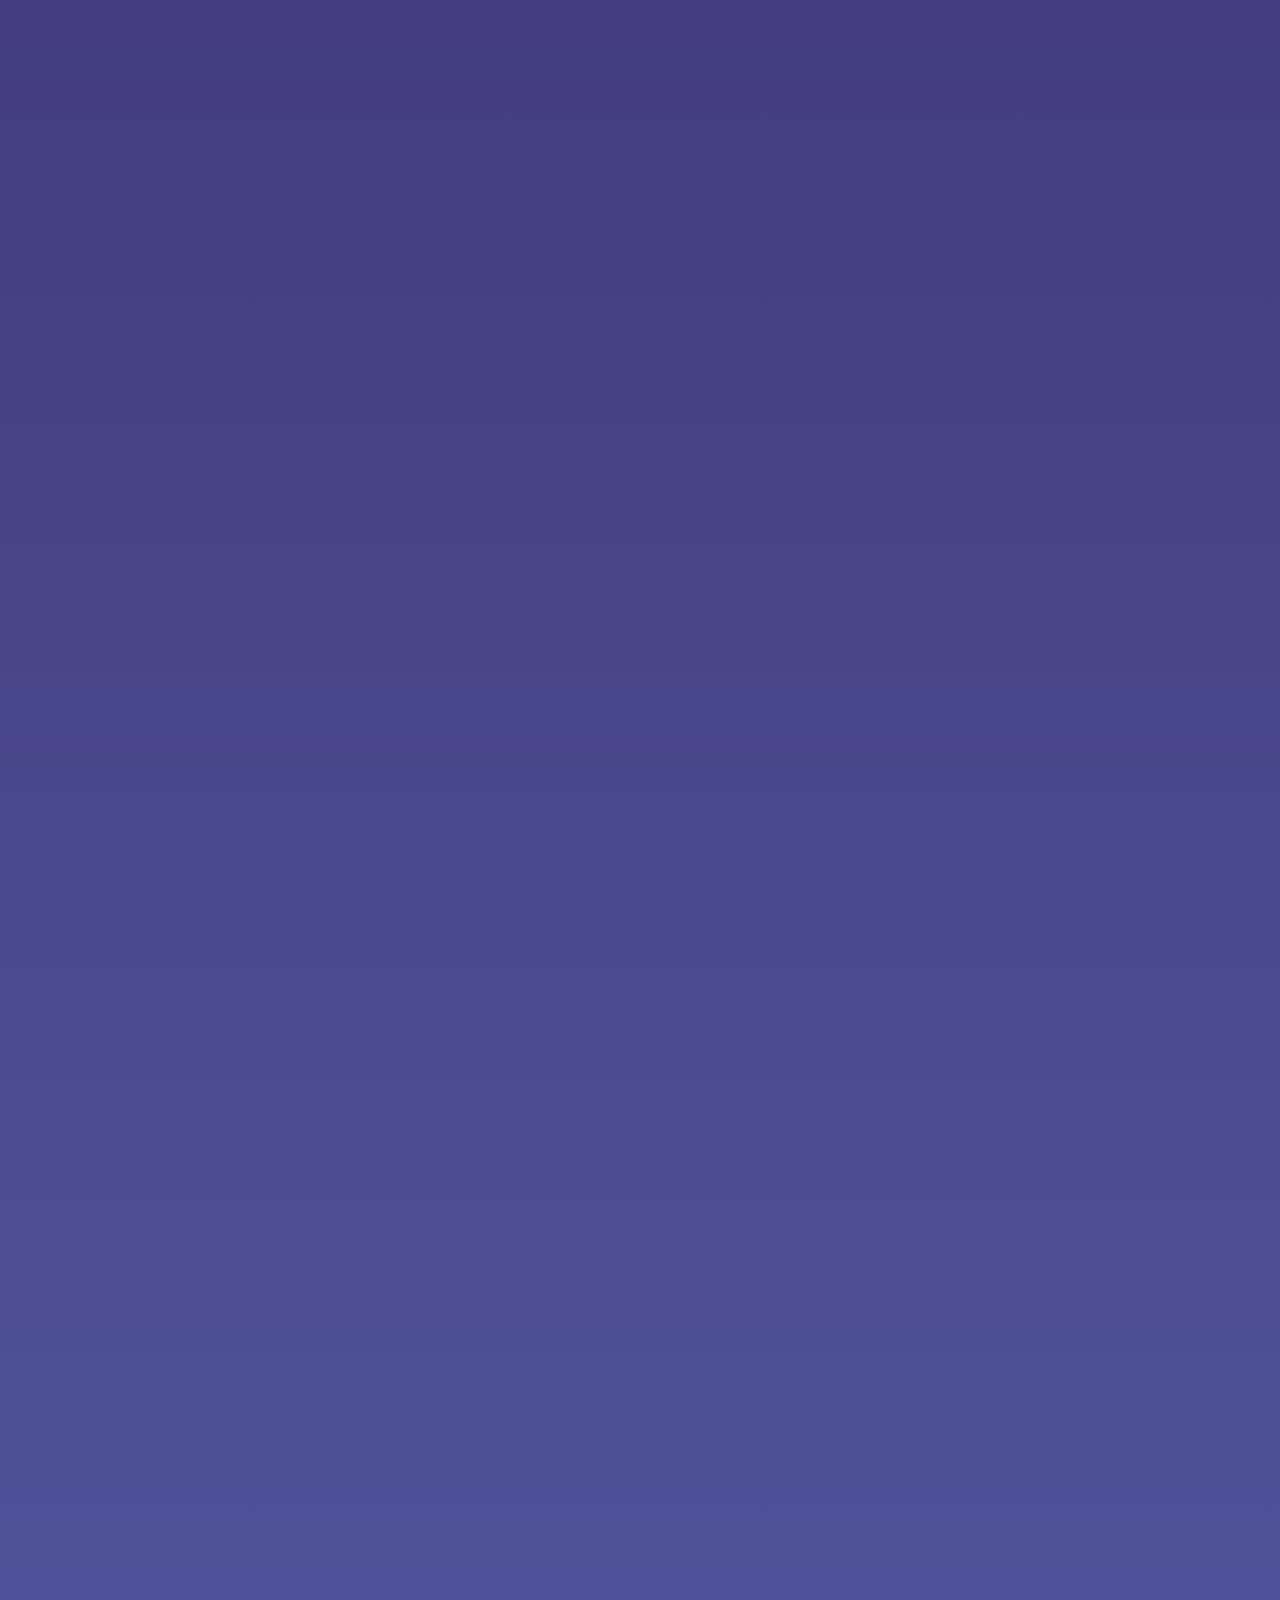
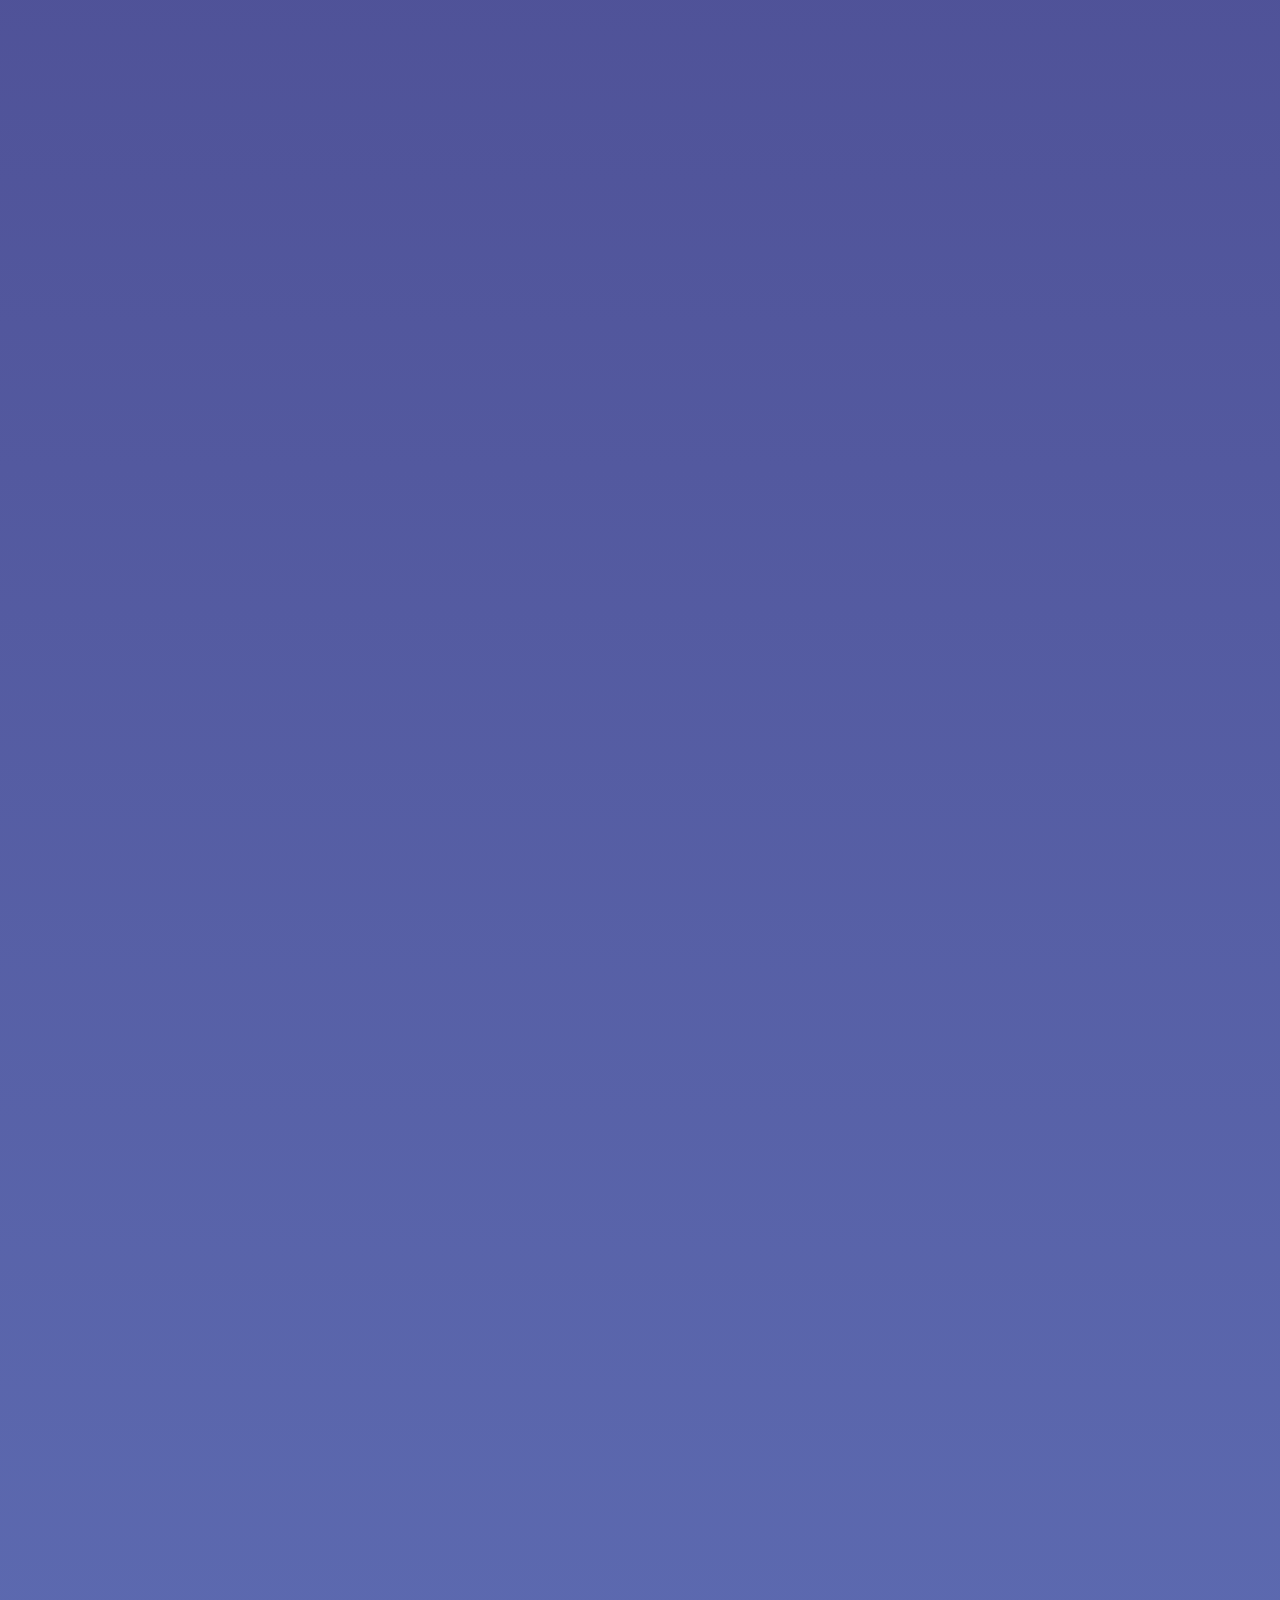
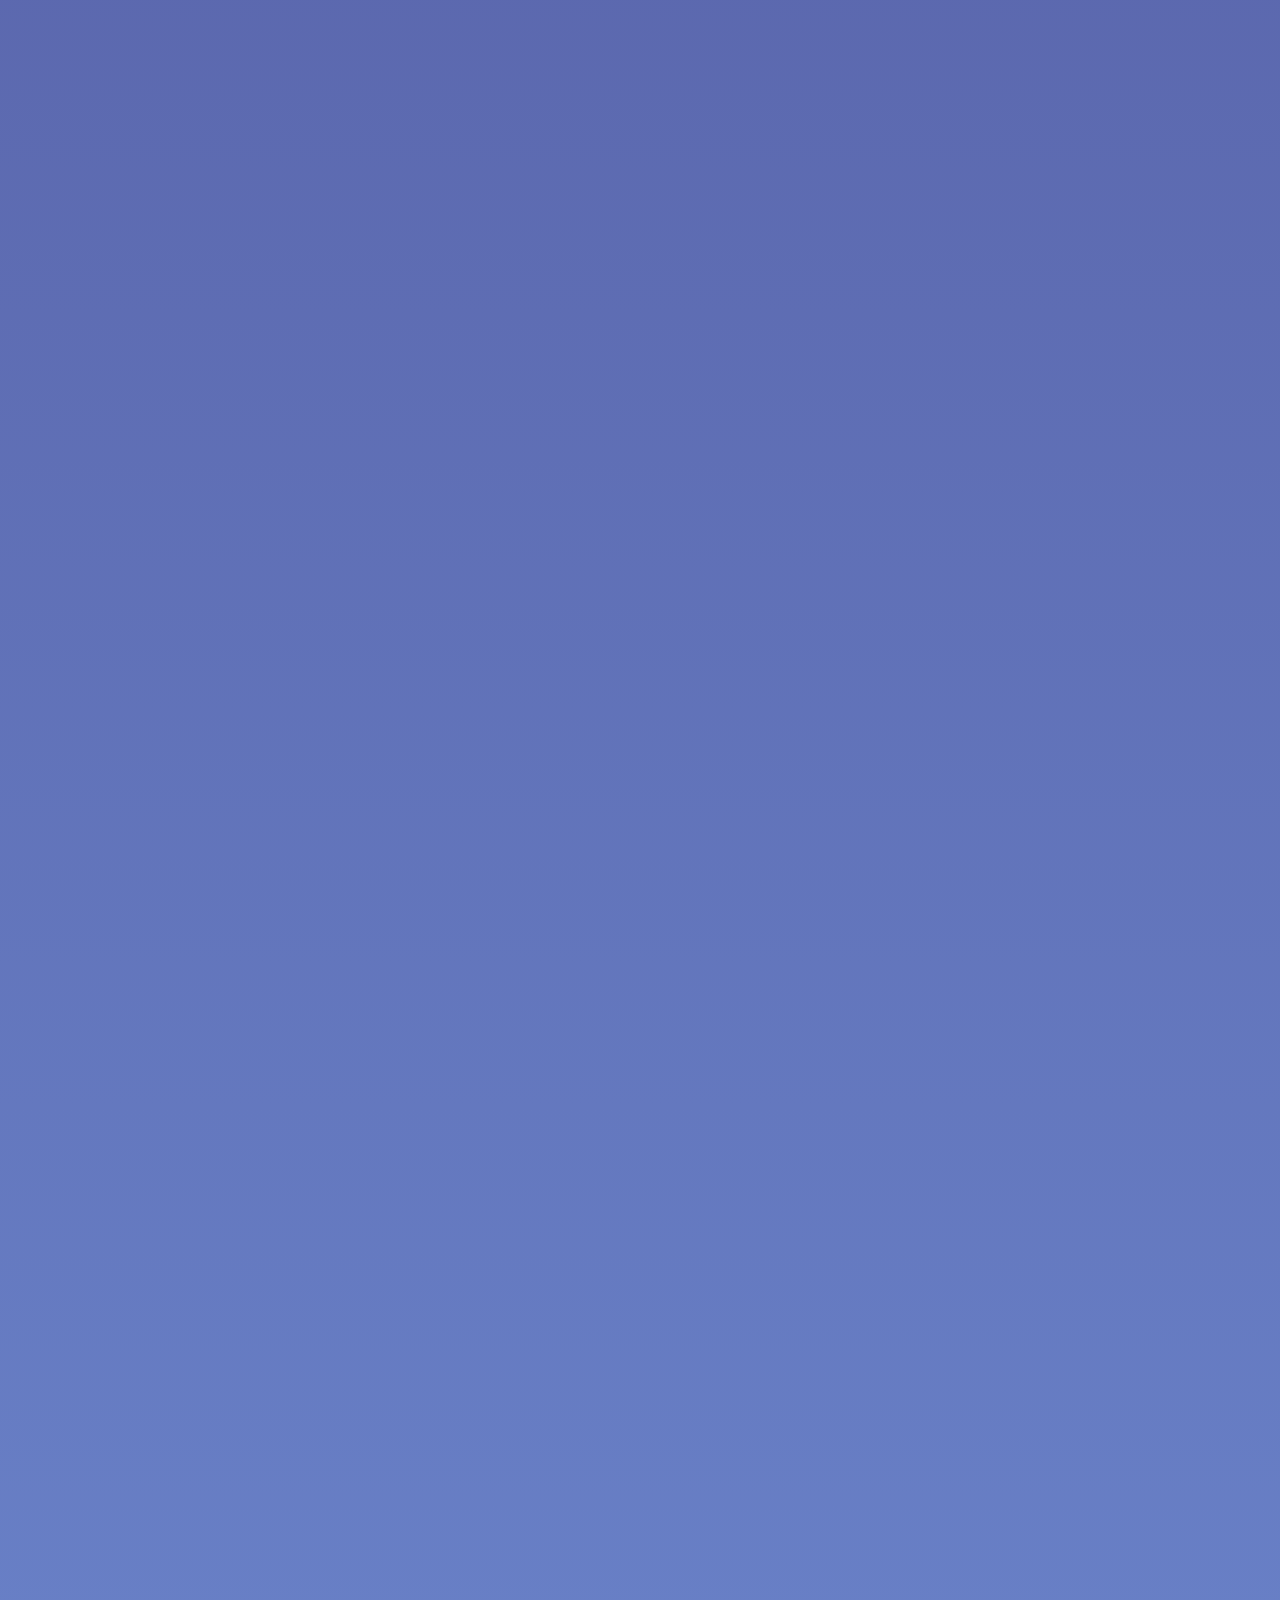
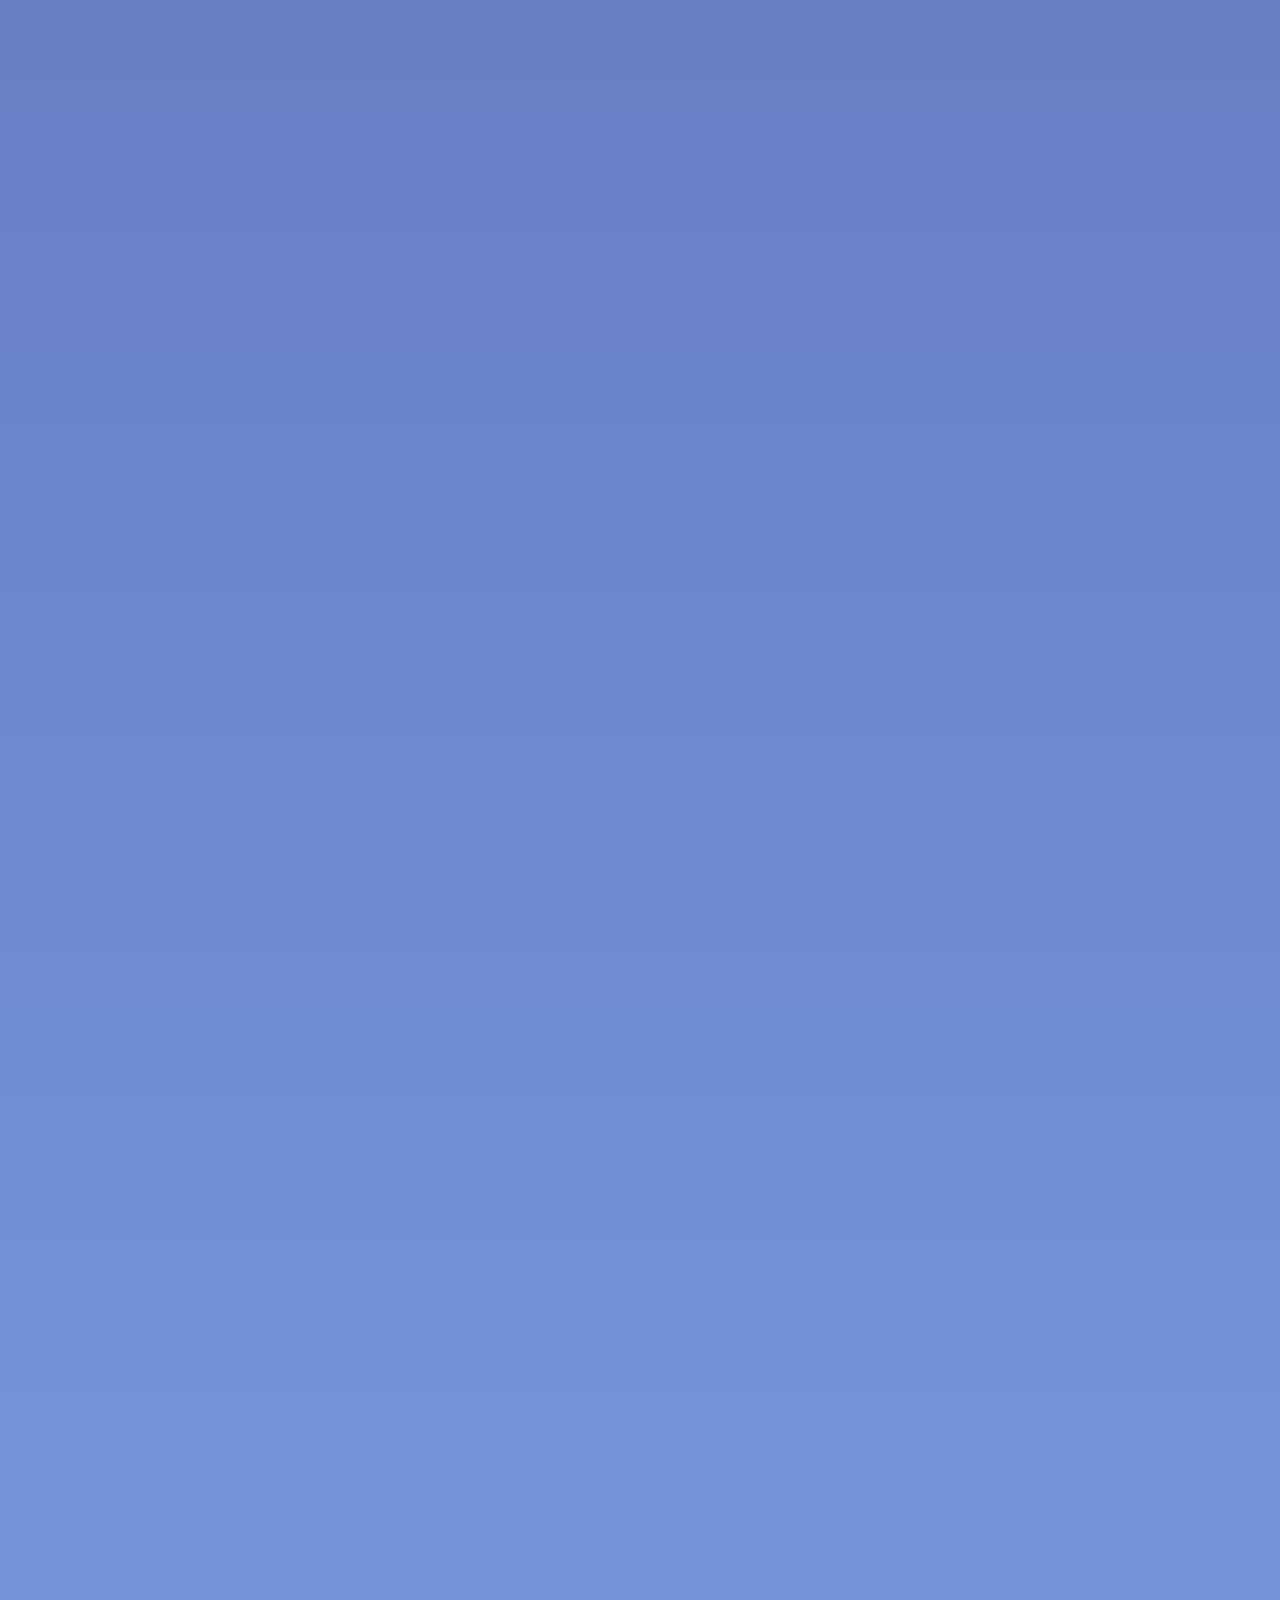
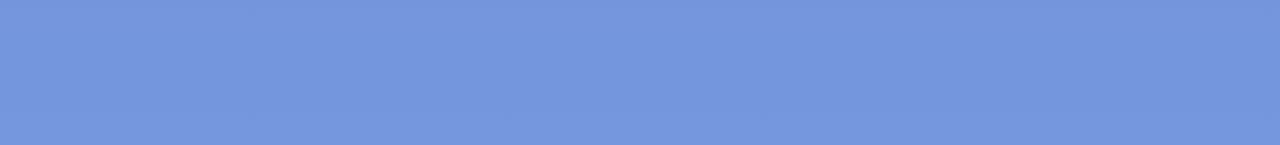
<file: cartoon/flapjack.html>
<!DOCTYPE html>
<html lang="en">
  <head>
    <meta charset="UTF-8" />
    <meta http-equiv="X-UA-Compatible" content="IE=edge" />
    <meta name="viewport" content="width=device-width, initial-scale=1.0" />
    <link
      href="https://cdn.jsdelivr.net/npm/bootstrap@5.1.3/dist/css/bootstrap.min.css"
      rel="stylesheet"
      integrity="sha384-1BmE4kWBq78iYhFldvKuhfTAU6auU8tT94WrHftjDbrCEXSU1oBoqyl2QvZ6jIW3"
      crossorigin="anonymous"
    />
    <link
      rel="stylesheet"
      href="https://cdnjs.cloudflare.com/ajax/libs/font-awesome/6.1.1/css/all.min.css"
    />
    <link rel="stylesheet" href="../styles/style-sec.css" />
    <link rel="stylesheet" href="../styles/responsive.css" />
    <link href="https://unpkg.com/aos@2.3.1/dist/aos.css" rel="stylesheet" />

    <!-- <link rel="stylesheet" href="style.css"> -->
    <title>Cartoon</title>
    <link rel="icon" type="image/x-icon" href="../images/fav ico.png" />
  </head>
  <body>
    <section class="section">
      <div class="section2"></div>
    </section>

    <!-- Navbar Start -->
    <nav class="navbar navbar-expand-lg navbar-light fixed-top">
      <div class="container-fluid py-4">
        <a class="navbar-brand" href="/">
          <img
            src="../images/ramadan.png"
            alt="Logo"
            width="55"
            class="d-inline-block align-text-top"
          />
        </a>
      </div>
    </nav>

    <!-- Navbar End -->

    <!-- Section -->

    <section class="text-center py-200" id="section-cards">
      <div class="container">
        <a href="/">
          <button class="btn text-white btn-primary fixed-top w-100">
            Home
          </button>
        </a>
      </div>

      <div>
        <iframe
          data-aa="1995529"
          src="//ad.a-ads.com/1995529?size=970x90"
          style="
            width: 970px;
            height: 90px;
            border: 0px;
            padding: 0;
            overflow: hidden;
            background-color: transparent;
          "
        ></iframe>
      </div>

      <div class="row" id="cards"></div>
      <div id="overlay" onclick="off()">
        <div class="over"></div>
        <div id="text-0">
          <iframe
            id="iframe"
            src=""
            frameborder="2"
            scrolling="no"
            width="720"
            height="480"
            allow="autoplay"
            sandbox="allow-forms allow-pointer-lock allow-same-origin allow-scripts allow-top-navigation"
            allowfullscreen
          ></iframe>
        </div>
      </div>
    </section>

    <!-- End -->

    <!-- Scripts -->
    <script src="https://unpkg.com/aos@2.3.1/dist/aos.js"></script>

    <script>
      const iframe = document.getElementById("iframe");

      const card = document.getElementById("cards");

      for (let i = 1; i <= 24; i++) {
        card.innerHTML += `

    <div class="col-lg-4 col-md-6 p-4" data-aos="zoom-out-up">
    <div style="padding: 20px" class="text-center">
      <div class="card" style="width: 18rem">
        <img
          src="../images/flapjack.jpg"
          class="card-img-top m-auto z-index-1"
          style="height: 330px"
        />
        <button
          lang="ar"
          class="btn btn-dark bordered z-index-5 fs-4 py-3 btn-watch"
          onclick="on()"
        >
          <span class="fw-bolder">الحلقة ${i}</span>
        </button>
      </div>
    </div>
  </div>
    `;
      }

      const btn = document.querySelectorAll(".btn-watch");
      const sec = document.querySelector(".section");
      btn.forEach((p) => {
        p.addEventListener("click", () => {
          setTimeout(() => {
            sec.style.display = "block";
          }, 0);
          setTimeout(() => {
            sec.style.display = "none";
          }, 1000);

          // Links Gemy

          const val = Number(p.textContent.trim().slice(7, 9));

          switch (val) {
            case 1:
              iframe.src =
                "https://www.stardima.net/player/player.php?slug=vXdiGkbV5hLKf4ye";
              break;
            case 2:
              iframe.src =
                "https://www.stardima.net/player/player.php?slug=QDwhtYU0PuyjXsc9";
              break;
            case 3:
              iframe.src =
                "https://www.stardima.net/player/player.php?slug=lPh3EVzKnwZGs9S5";
              break;
            case 4:
              iframe.src =
                "https://www.stardima.net/player/player.php?slug=KeWdOxzNHvDUI3X6";
              break;
            case 5:
              iframe.src =
                "https://www.stardima.net/player/player.php?slug=9ct8w21QMqdNygC4";
              break;
            case 6:
              iframe.src =
                "https://www.stardima.net/player/player.php?slug=cU0b6FKrePXDj9am";
              break;
            case 7:
              iframe.src =
                "https://www.stardima.net/player/player.php?slug=t8zJEGFhc0KRQfNb";
              break;
            case 8:
              iframe.src =
                "https://www.stardima.net/player/player.php?slug=tfU12v7Yp9FKmdSr";
              break;
            case 9:
              iframe.src =
                "https://www.stardima.net/player/player.php?slug=jn3Pry1XzOG2m0l4";
              break;
            case 10:
              iframe.src =
                "https://www.stardima.net/player/player.php?slug=SNGf3JatpQn1xCe8";
              break;
            case 11:
              iframe.src =
                "https://www.stardima.net/player/player.php?slug=enGThxRl5uEvb36P";
              break;
            case 12:
              iframe.src =
                "https://www.stardima.net/player/player.php?slug=gqMaoCLUTlEeustv";
              break;
            case 13:
              iframe.src =
                "https://www.stardima.net/player/player.php?slug=S39bhWnXRkT8DGHs";
              break;
            case 14:
              iframe.src =
                "https://www.stardima.net/player/player.php?slug=2RVgHeQmYiuha1Cq";
              break;
            case 15:
              iframe.src =
                "https://www.stardima.net/player/player.php?slug=C8M3dmh9IwNxiZeT";
              break;
            case 16:
              iframe.src =
                "https://www.stardima.net/player/player.php?slug=iD2jI31SPzZsY9LN";
              break;
            case 17:
              iframe.src =
                "https://www.stardima.net/player/player.php?slug=p4nBjX13dSDsEPZN";
              break;
            case 18:
              iframe.src =
                "https://www.stardima.net/player/player.php?slug=TZ6vF0KB2y8eAYUg";
              break;
            case 19:
              iframe.src =
                "https://www.stardima.net/player/player.php?slug=mypUkaNVFPREC47b";
              break;
            case 20:
              iframe.src =
                "https://www.stardima.net/player/player.php?slug=thXob7Ux4VDMKYsE";
              break;
              case 21:
              iframe.src =
                "https://www.stardima.net/player/player.php?slug=WocKTdD9I2b51mEu";
              break;
              case 22:
              iframe.src =
                "https://www.stardima.net/player/player.php?slug=BoNrmLXO3ld0Sn4D";
              break;
              case 23:
              iframe.src =
                "https://www.stardima.net/player/player.php?slug=DWk7IL5eOMphdzvj";
              break;
              case 24:
              iframe.src =
                "https://www.stardima.net/player/player.php?slug=lH2F76beUfdAcRrs";
              break;
            //   case 25:
            //   iframe.src =
            //     "https://www.stardima.net/player/player.php?slug=fdZ7cqmsX0K4rSIQ";
            //   break;
            //   case 26:
            //   iframe.src =
            //     "https://www.stardima.net/player/player.php?slug=MXgviYskDlGWVqbO";
            //   break;
            //   case 27:
            //   iframe.src =
            //     "https://www.stardima.net/player/player.php?slug=CFSte17cpLuRyM2E";
            //   break;
            //   case 28:
            //   iframe.src =
            //     "https://www.stardima.net/player/player.php?slug=KycoqLavRHgXFt2G";
            //   break;
            //   case 29:
            //   iframe.src =
            //     "https://www.stardima.net/player/player.php?slug=XUSGgE9Ijh2auQ5K";
            //   break;
            //   case 30:
            //   iframe.src =
            //     "https://www.stardima.net/player/player.php?slug=7czTO142XLMrmsvo";
            //   break;
            //   case 31:
            //   iframe.src =
            //     "https://www.stardima.net/player/player.php?slug=Tr2emv0u5H9boBZP";
            //   break;
            //   case 32:
            //   iframe.src =
            //     "https://www.stardima.net/player/player.php?slug=fjDBOnhKL8atQrXg";
            //   break;
            //   case 33:
            //   iframe.src =
            //     "https://www.stardima.net/player/player.php?slug=8rzF27xYQDshW3dk";
            //   break;
            //   case 34:
            //   iframe.src =
            //     "https://www.stardima.net/player/player.php?slug=Sc4ZMWVoRPxN6Dmr";
            //   break;
            //   case 35:
            //   iframe.src =
            //     "https://www.stardima.net/player/player.php?slug=VFgtZWl0DsSyqiRX";
            //   break;
            //   case 36:
            //   iframe.src =
            //     "https://www.stardima.net/player/player.php?slug=JfwQVcWzL6mRbsyA";
            //   break;
            //   case 37:
            //   iframe.src =
            //     "https://www.stardima.net/player/player.php?slug=VDfM5pSIqrGtje2Q";
            //   break;
            //   case 38:
            //   iframe.src =
            //     "https://www.stardima.net/player/player.php?slug=sGgf9JqavTmZ2WFc";
            //   break;
            //   case 39:
            //   iframe.src =
            //     "https://www.stardima.net/player/player.php?slug=z5DSKscqNVJlaoMW";
            //   break;
            //   case 40:
            //   iframe.src =
            //     "https://www.stardima.net/player/player.php?slug=I7U59tQ10jHaPfYq";
            //   break;
            //   case 41:
            //   iframe.src =
            //     "https://www.stardima.net/player/player.php?slug=7R8ObinCoQy9BwA6";
            //   break;
            //   case 42:
            //   iframe.src =
            //     "https://www.stardima.net/player/player.php?slug=i8JR0zXgLmNEFPrY";
            //   break;
            //   case 43:
            //   iframe.src =
            //     "https://www.stardima.net/player/player.php?slug=itvHAQlg10IcnsLS";
            //   break;
            //   case 44:
            //   iframe.src =
            //     "https://www.stardima.net/player/player.php?slug=kuV1bzdMof8OUptD";
            //   break;
            //   case 45:
            //   iframe.src =
            //     "https://www.stardima.net/player/player.php?slug=tlQxzKDYSpr98sW0";
            //   break;

            default:
              document.getElementById("overlay").style.display = "none";
              break;
          }
        });
      });

      function on() {
        document.getElementById("overlay").style.display = "block";
      }
      function off() {
        document.getElementById("overlay").style.display = "none";
      }

      overlay.addEventListener("click", () => {
        const frame = iframe.src;
        iframe.src = "";
        iframe.src = frame;
      });

      AOS.init();
    </script>

    <script src="../scripts/block.js"></script>
  </body>
</html>
</file>
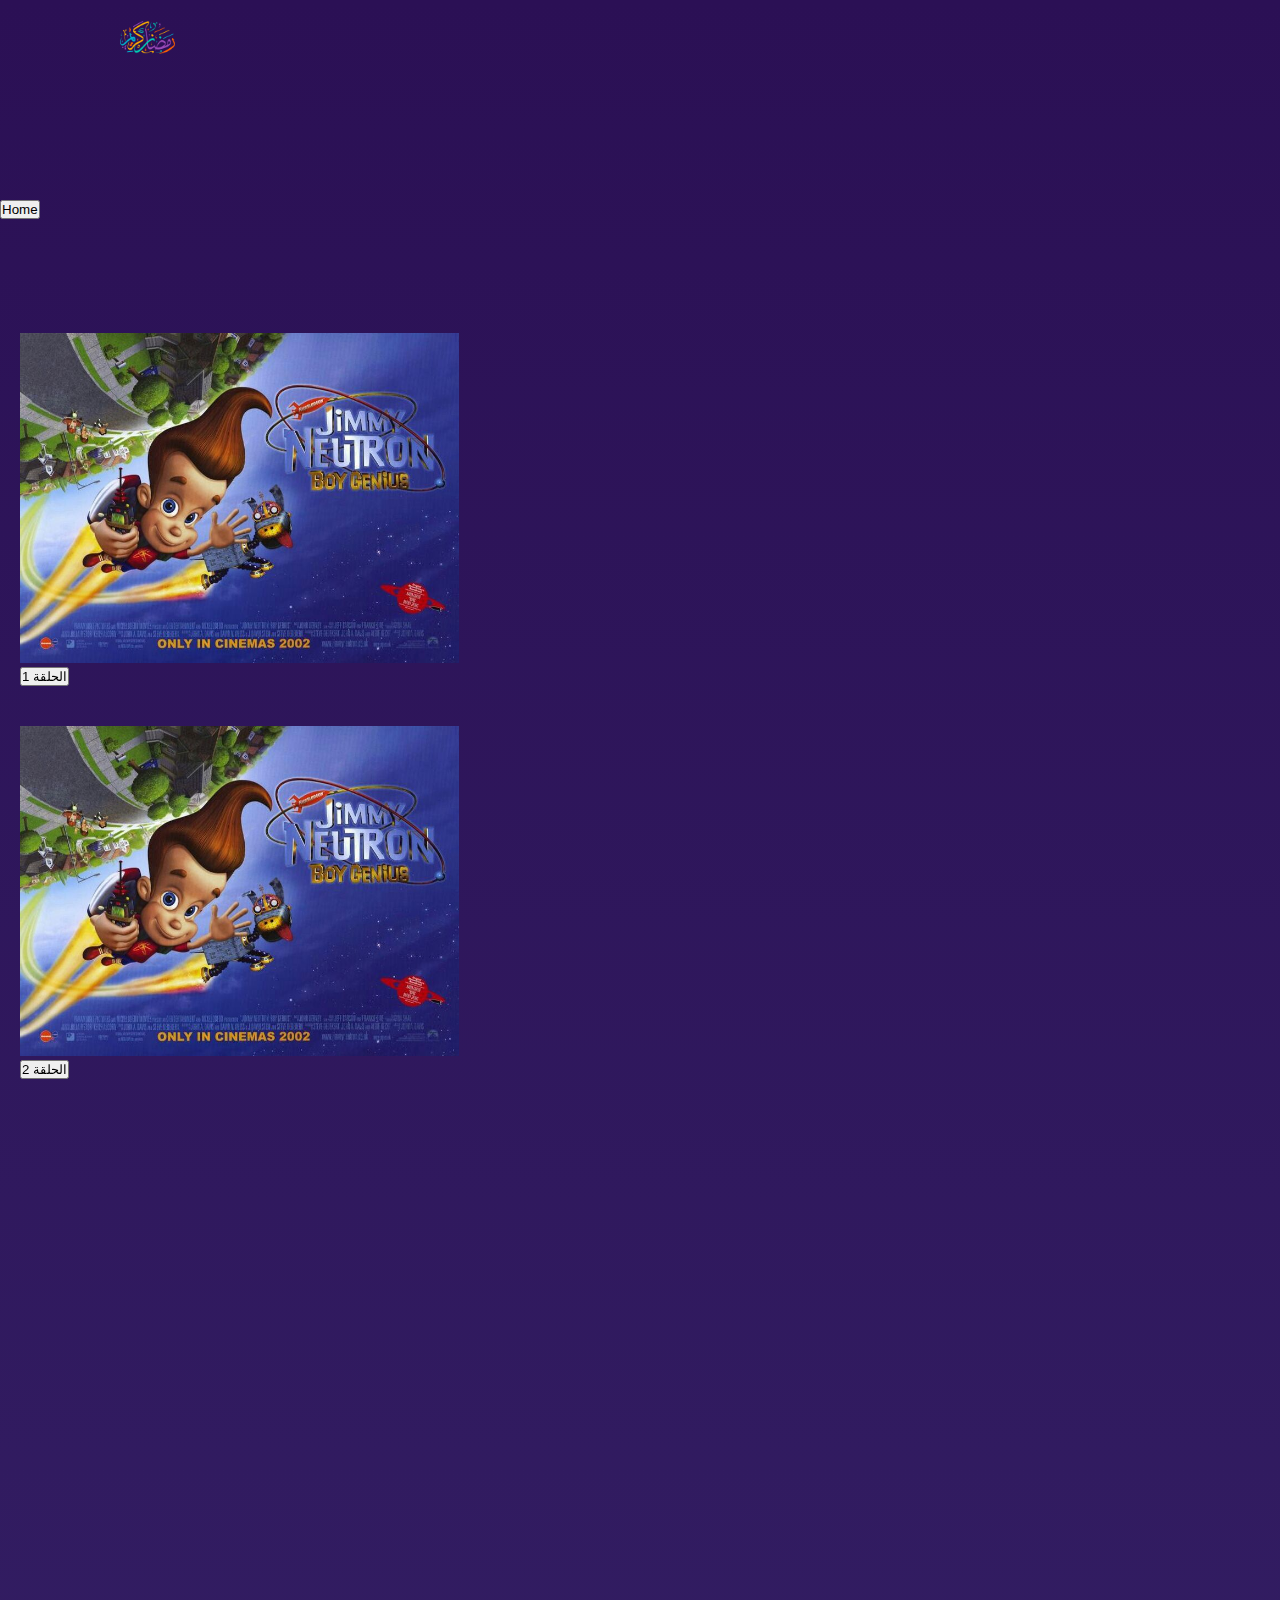
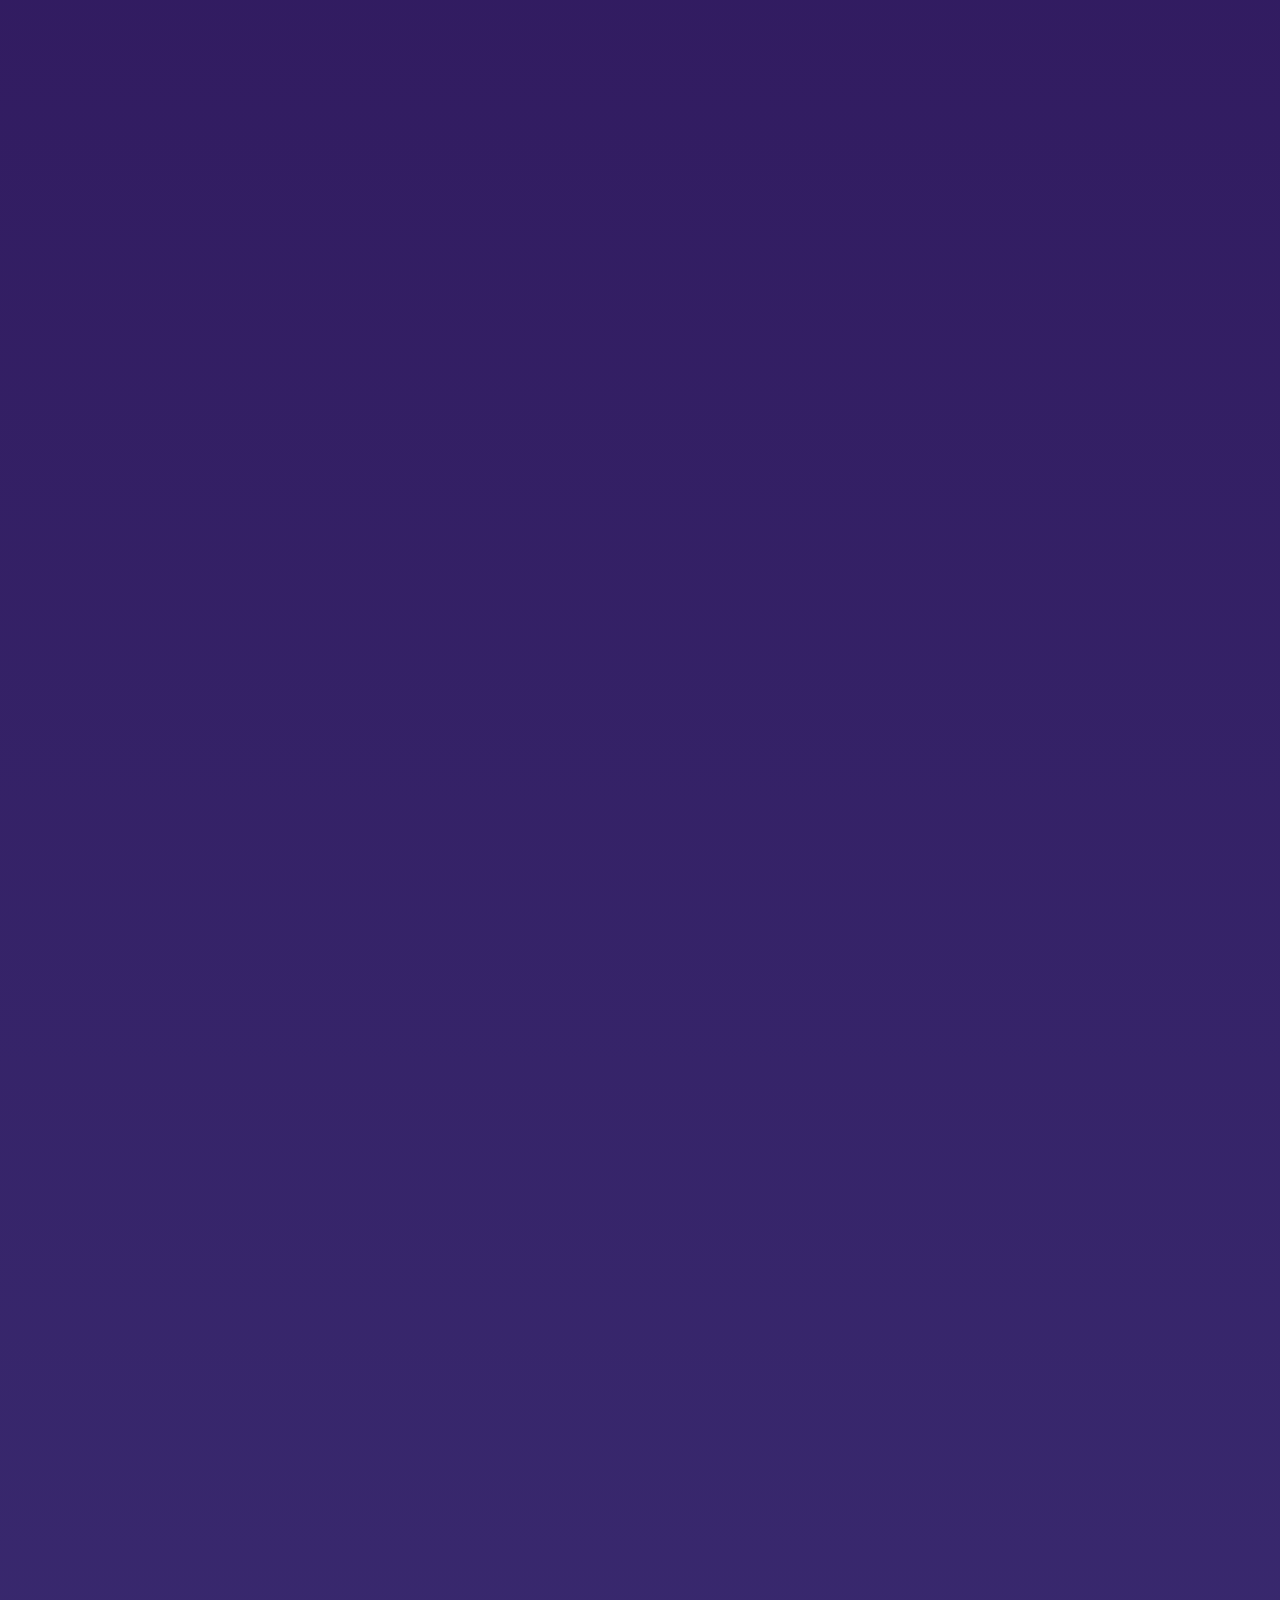
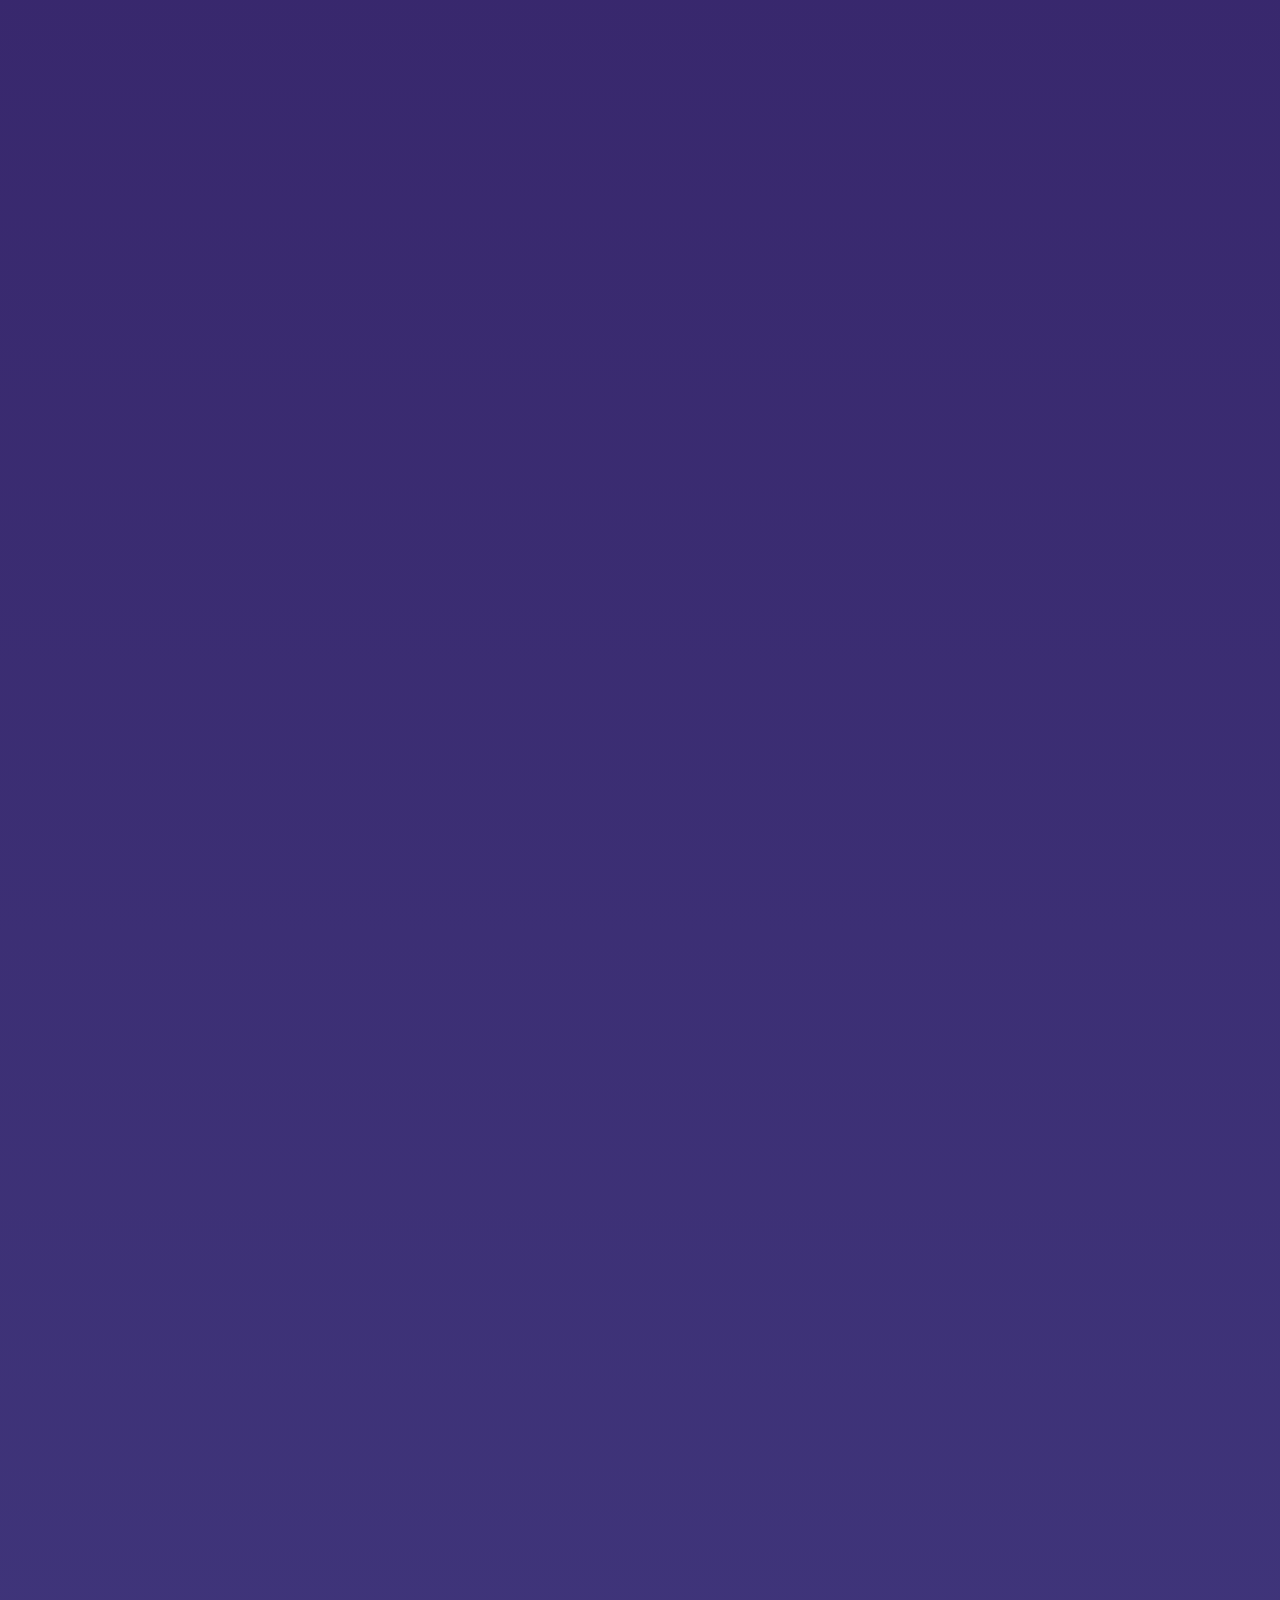
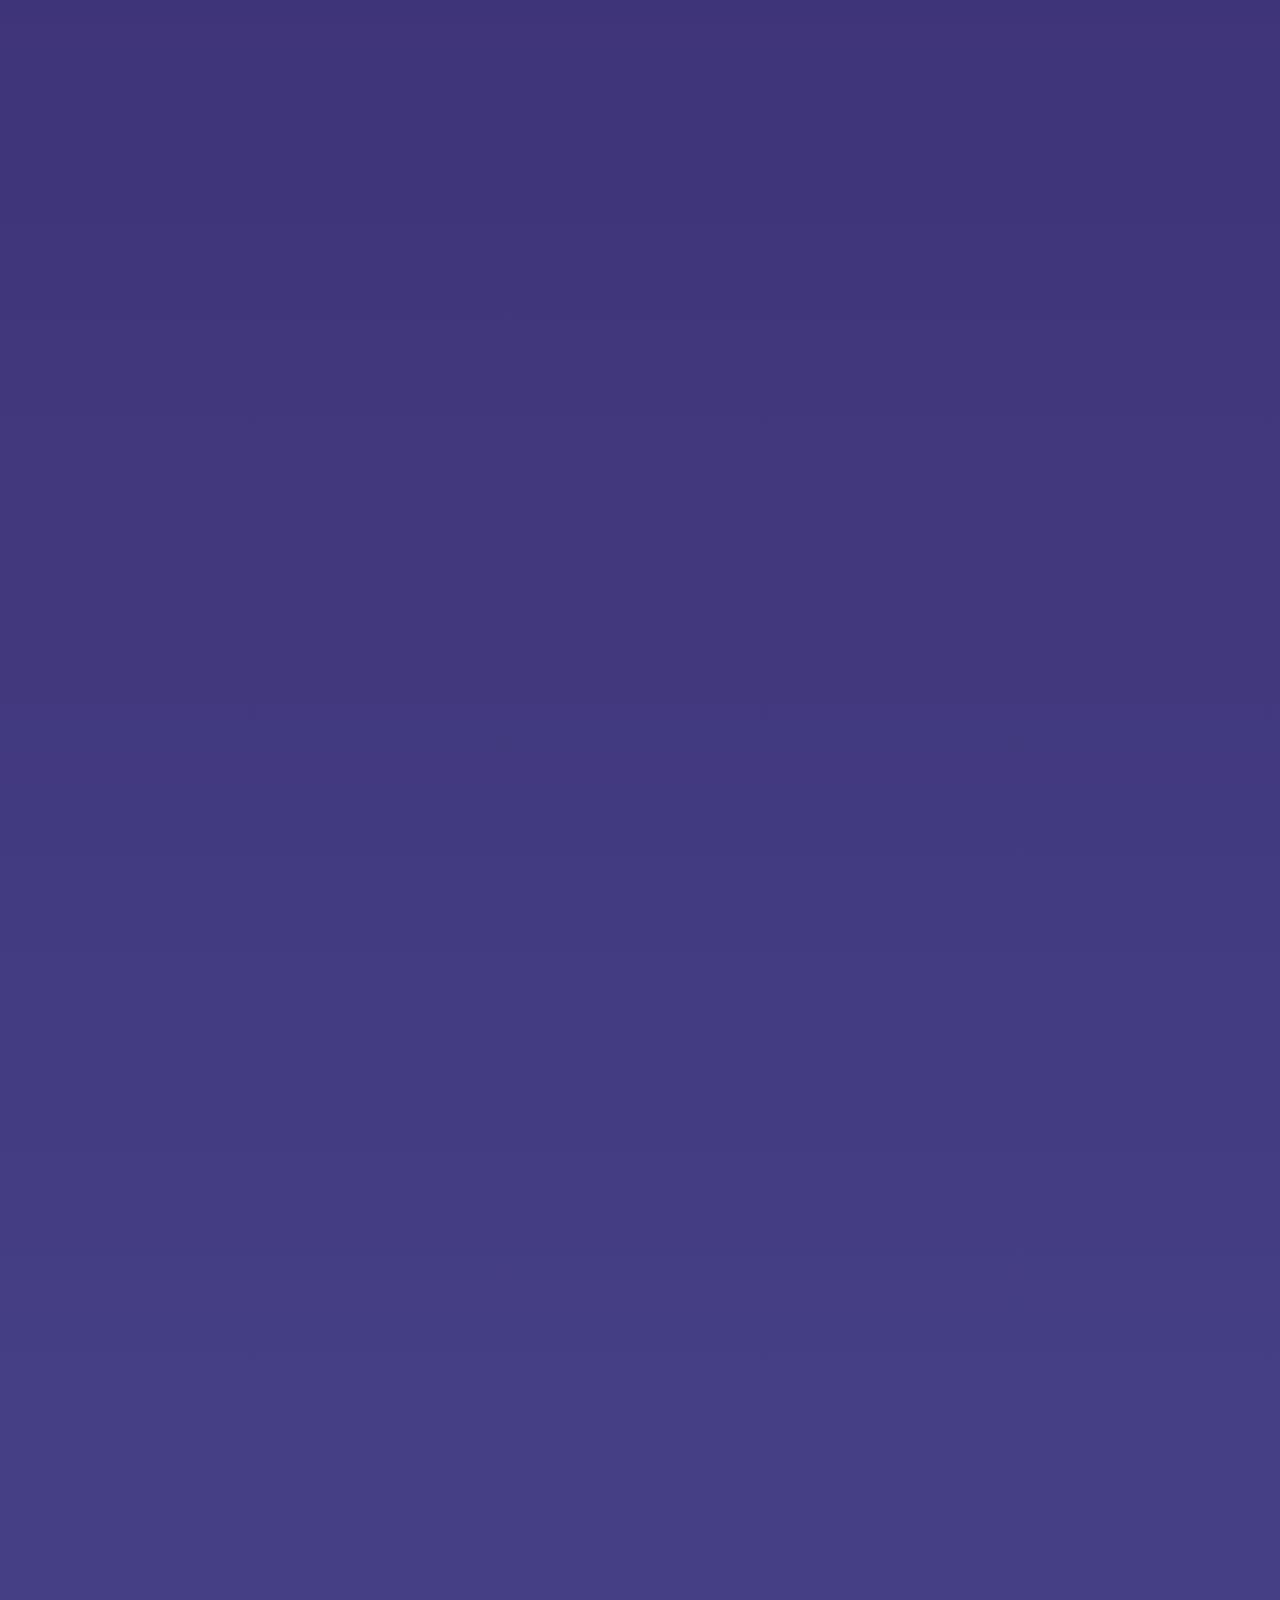
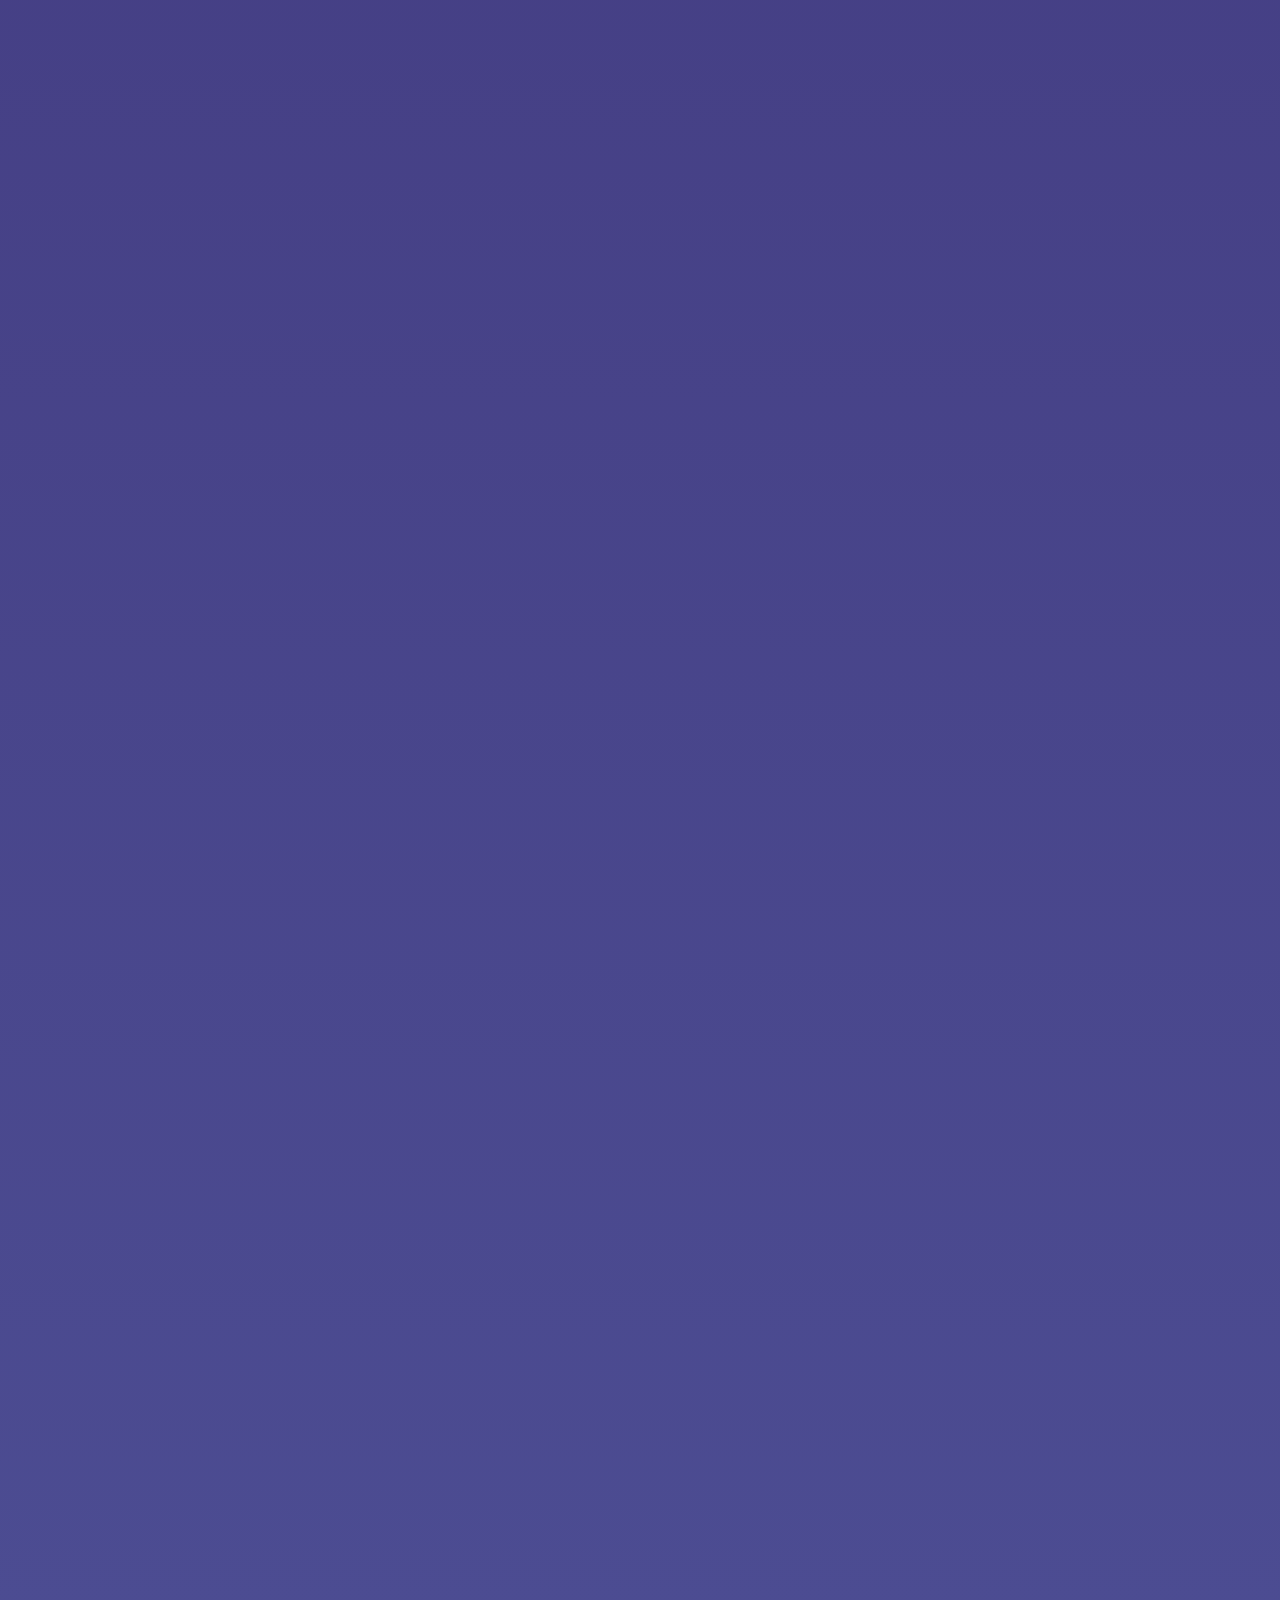
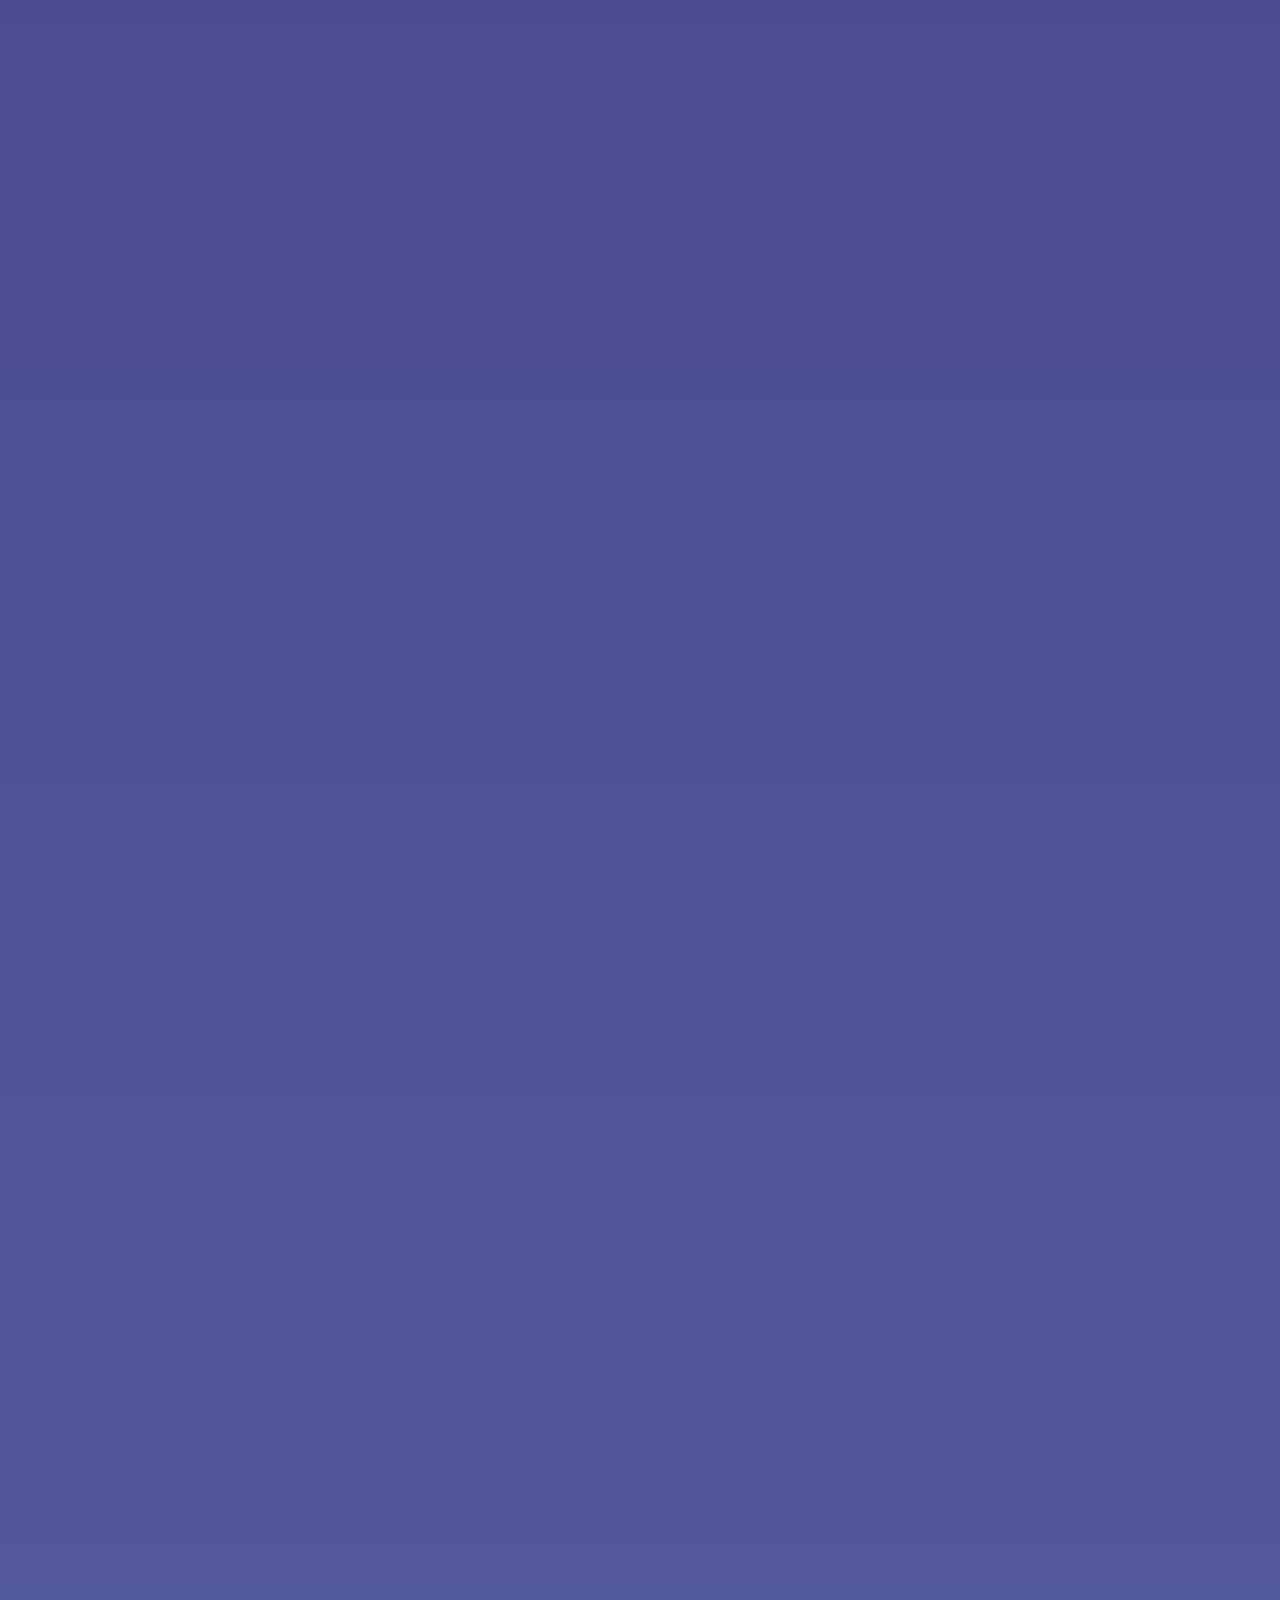
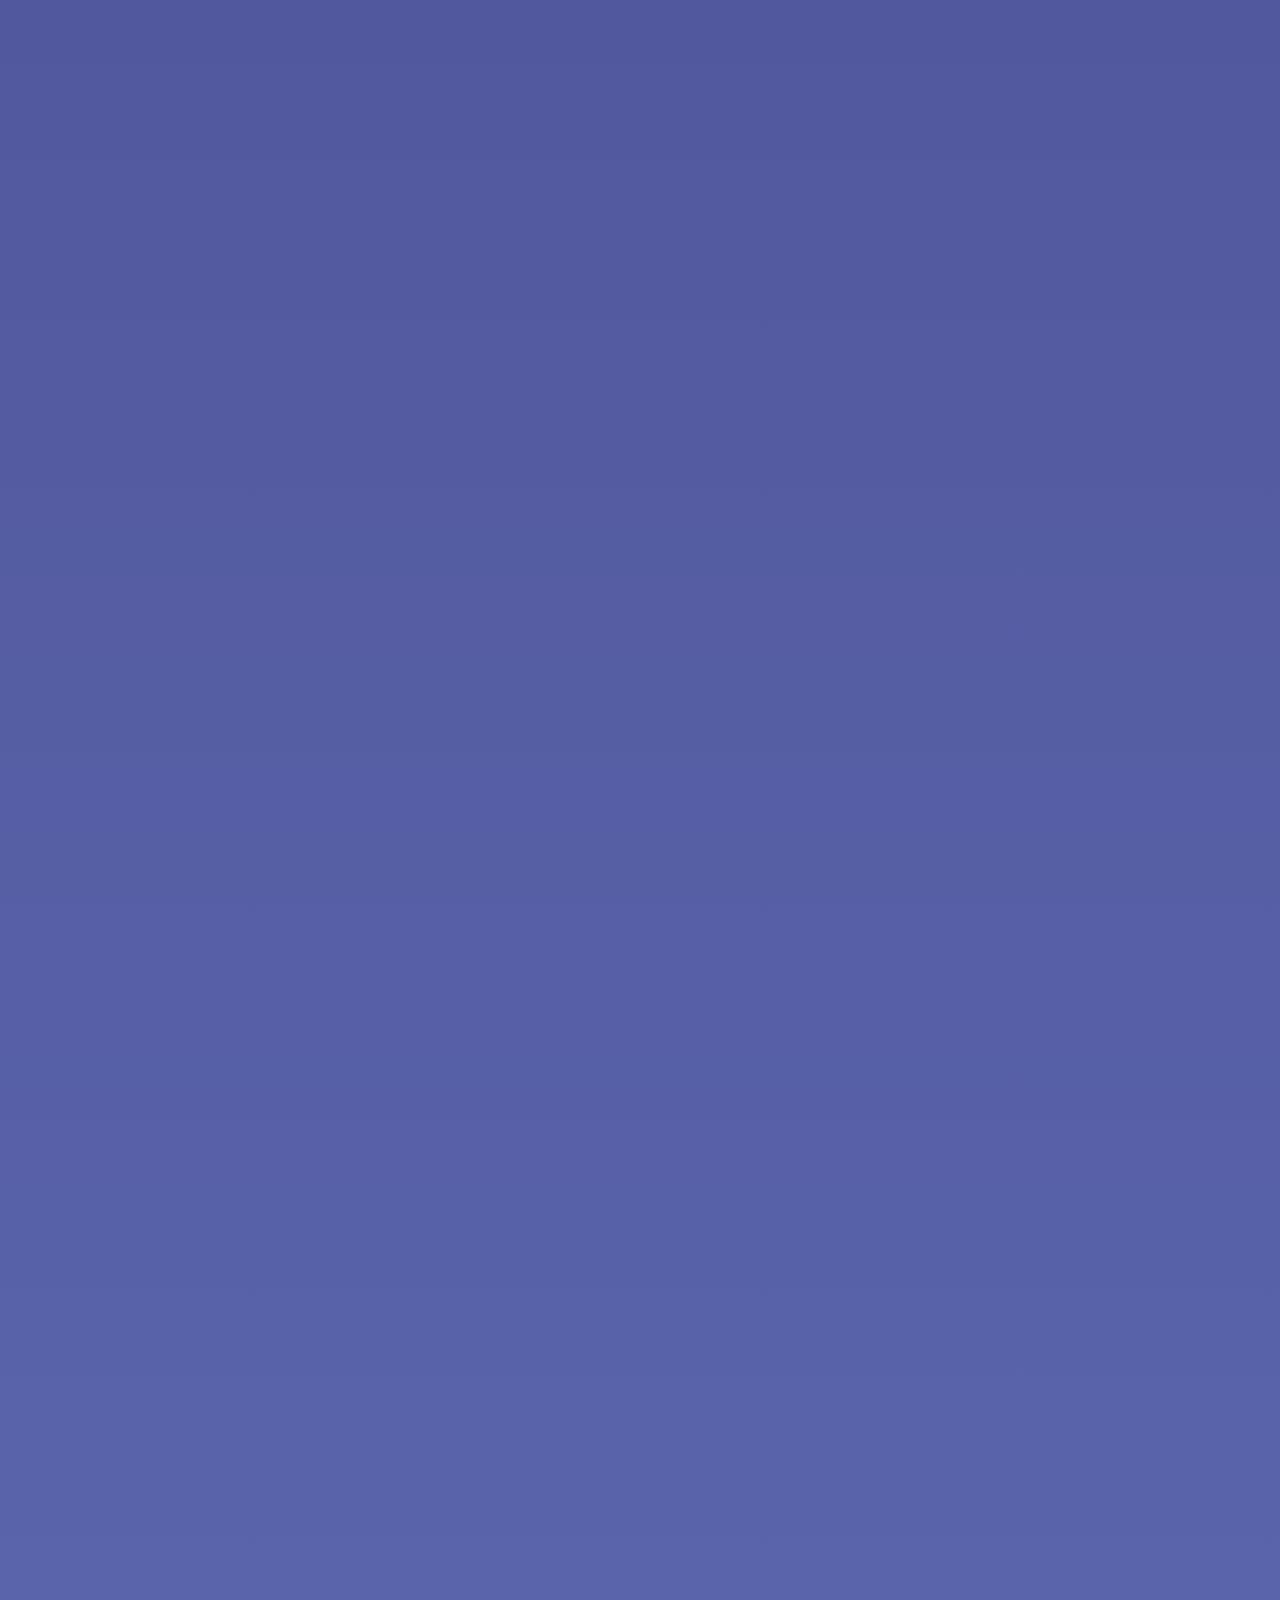
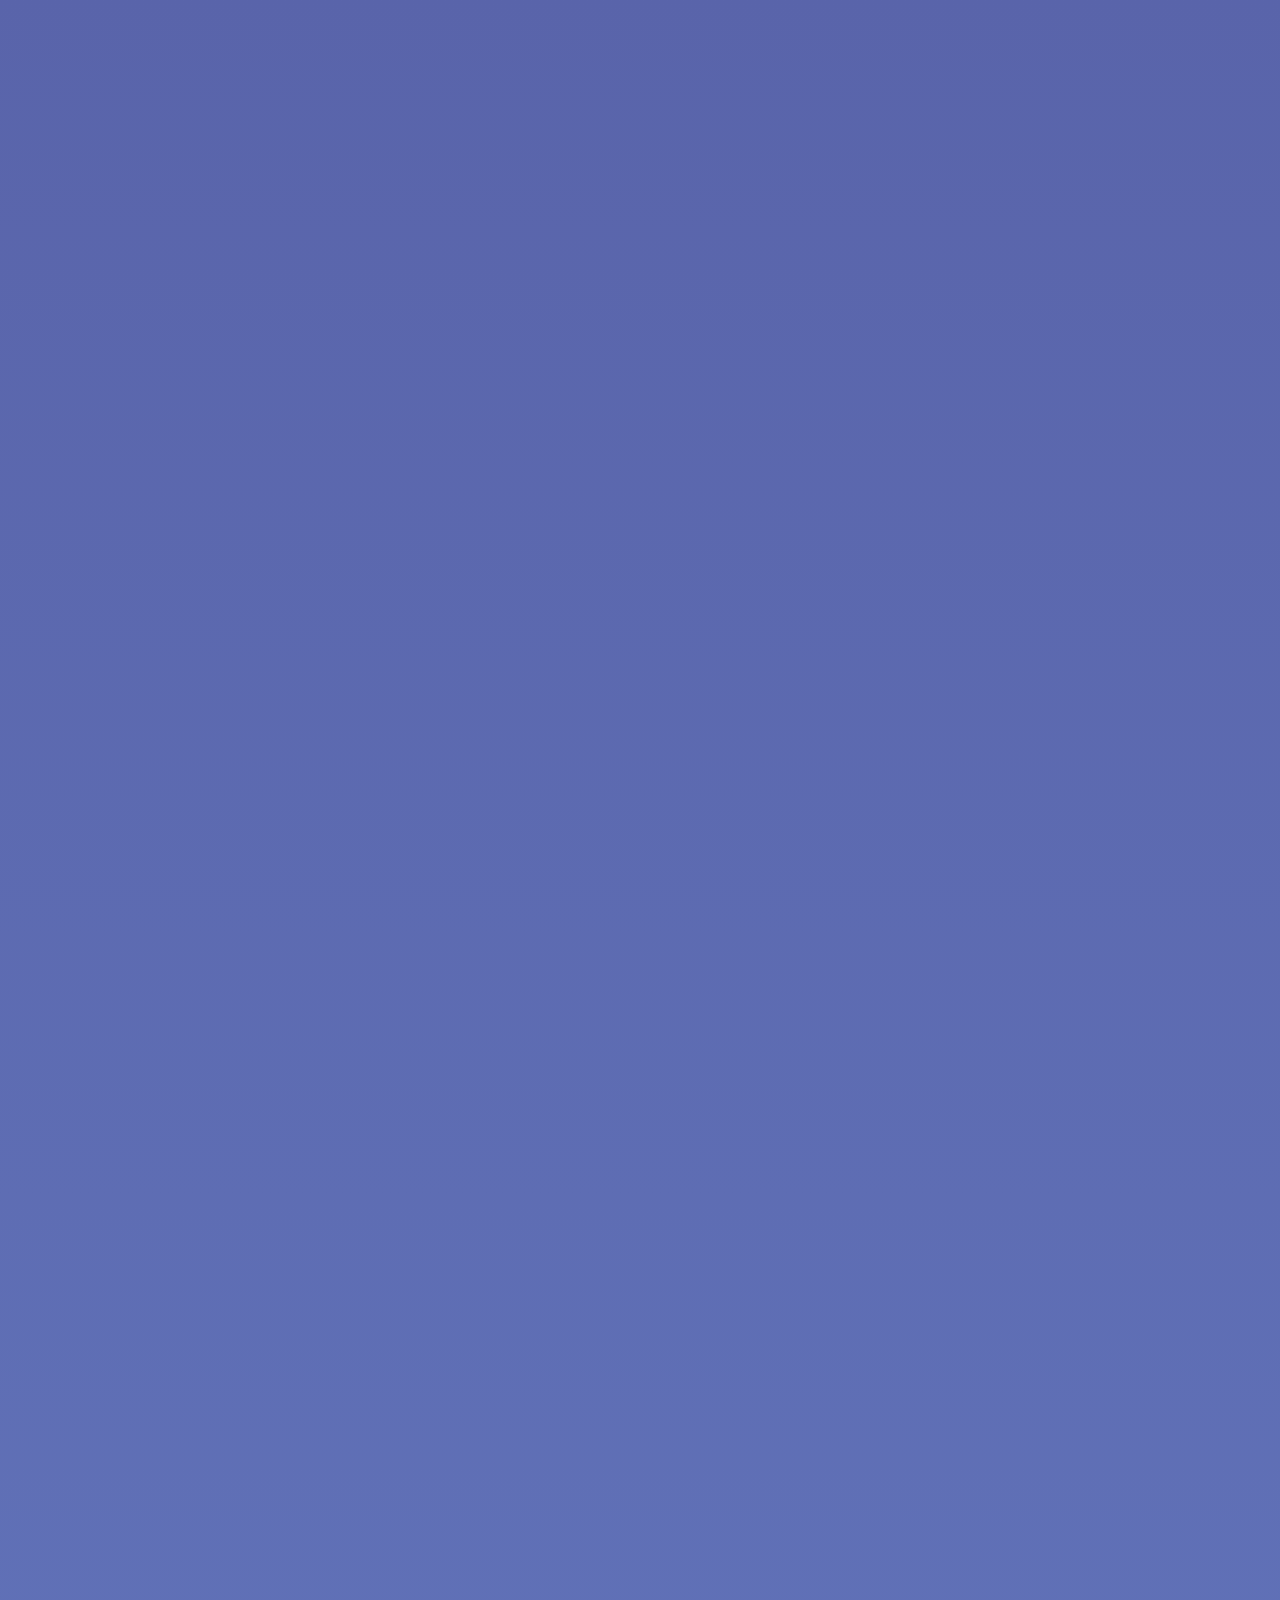
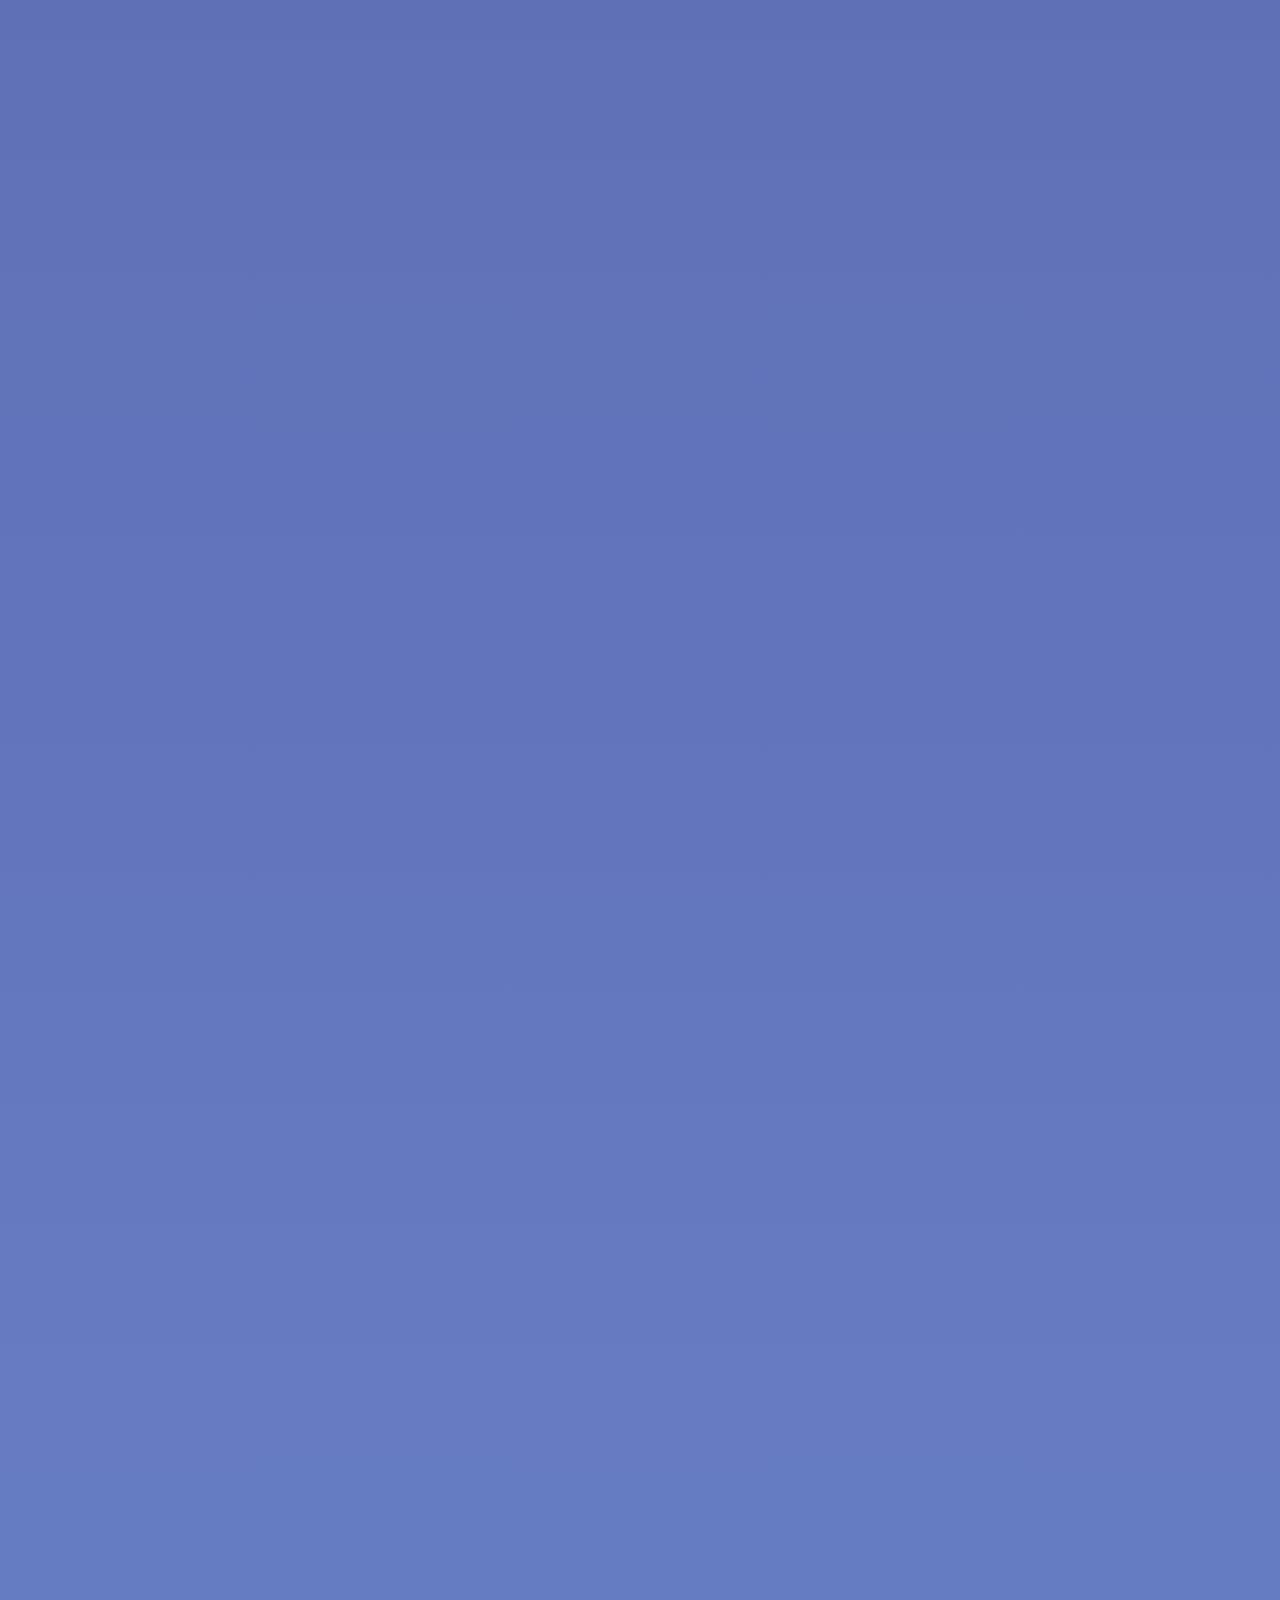
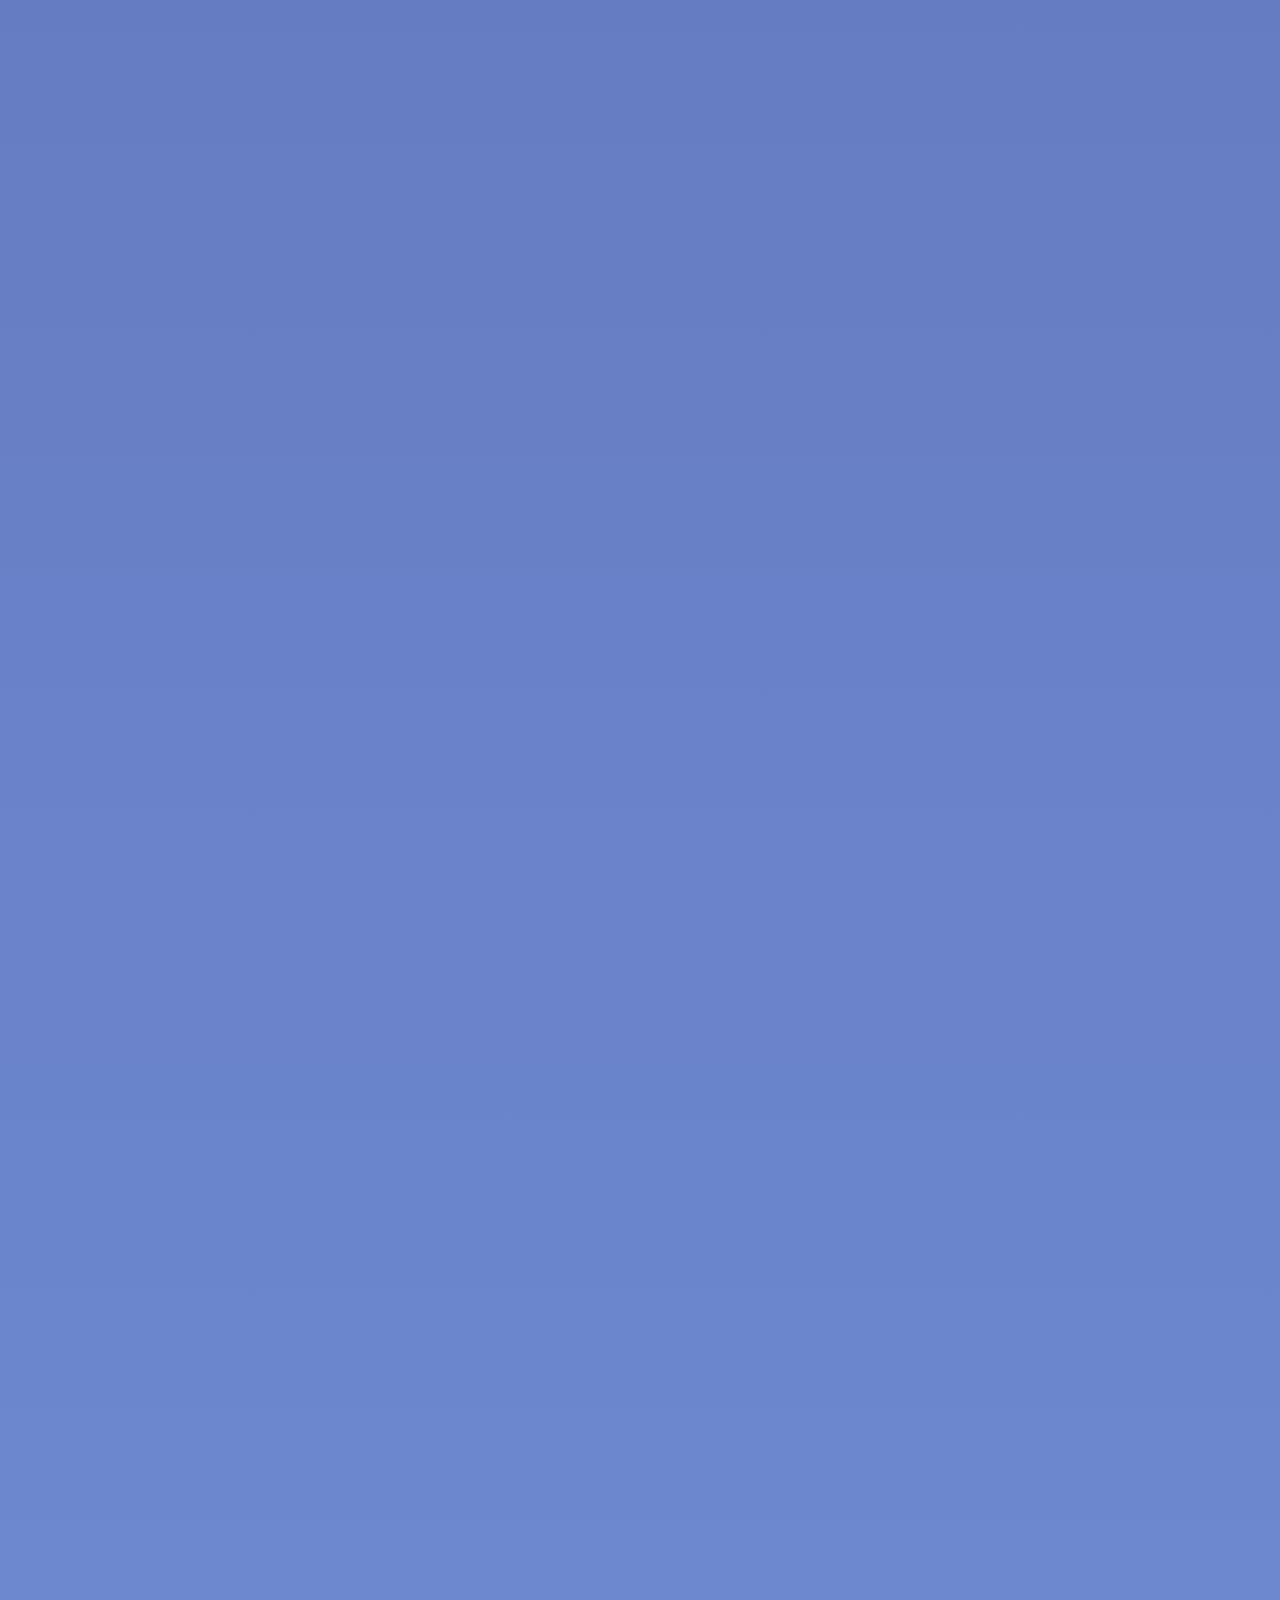
<file: cartoon/gemy.html>
<!DOCTYPE html>
<html lang="en">
  <head>
    <meta charset="UTF-8" />
    <meta http-equiv="X-UA-Compatible" content="IE=edge" />
    <meta name="viewport" content="width=device-width, initial-scale=1.0" />
    <link
      href="https://cdn.jsdelivr.net/npm/bootstrap@5.1.3/dist/css/bootstrap.min.css"
      rel="stylesheet"
      integrity="sha384-1BmE4kWBq78iYhFldvKuhfTAU6auU8tT94WrHftjDbrCEXSU1oBoqyl2QvZ6jIW3"
      crossorigin="anonymous"
    />
    <link
      rel="stylesheet"
      href="https://cdnjs.cloudflare.com/ajax/libs/font-awesome/6.1.1/css/all.min.css"
    />
    <link rel="stylesheet" href="../styles/style-sec.css" />
    <link rel="stylesheet" href="../styles/responsive.css" />
    <link href="https://unpkg.com/aos@2.3.1/dist/aos.css" rel="stylesheet" />

    <!-- <link rel="stylesheet" href="style.css"> -->
    <title>Cartoon</title>
    <link rel="icon" type="image/x-icon" href="../images/fav ico.png" />
  </head>
  <body>
    <section class="section">
      <div class="section2"></div>
    </section>

    <!-- Navbar Start -->
    <nav class="navbar navbar-expand-lg navbar-light fixed-top">
      <div class="container-fluid py-4">
        <a class="navbar-brand" href="/">
          <img
            src="../images/ramadan.png"
            alt="Logo"
            width="55"
            class="d-inline-block align-text-top"
          />
        </a>
      </div>
    </nav>

    <!-- Navbar End -->

    <!-- Section -->

    <section class="text-center py-200" id="section-cards">
      <div class="container">
        <a href="/">
          <button class="btn text-white btn-primary fixed-top w-100">
            Home
          </button>
        </a>
      </div>

      <div>
        <iframe
          data-aa="1995529"
          src="//ad.a-ads.com/1995529?size=970x90"
          style="
            width: 970px;
            height: 90px;
            border: 0px;
            padding: 0;
            overflow: hidden;
            background-color: transparent;
          "
        ></iframe>
      </div>

      <div class="row" id="cards"></div>
      <div id="overlay" onclick="off()">
        <div class="over"></div>
        <div id="text-0">
          <iframe
            id="iframe"
            src=""
            frameborder="2"
            scrolling="no"
            width="720"
            height="480"
            allow="autoplay"
            sandbox="allow-forms allow-pointer-lock allow-same-origin allow-scripts allow-top-navigation"
            allowfullscreen
          ></iframe>
        </div>
      </div>
    </section>

    <!-- End -->

    <!-- Scripts -->
    <script src="https://unpkg.com/aos@2.3.1/dist/aos.js"></script>

    <script>
      const iframe = document.getElementById("iframe");

      const card = document.getElementById("cards");

      for (let i = 1; i <= 45; i++) {
        card.innerHTML += `

    <div class="col-lg-4 col-md-6 p-4" data-aos="zoom-out-up">
    <div style="padding: 20px" class="text-center">
      <div class="card" style="width: 18rem">
        <img
          src="../images/gemy.jpg"
          class="card-img-top m-auto z-index-1"
          style="height: 330px"
        />
        <button
          lang="ar"
          class="btn btn-dark bordered z-index-5 fs-4 py-3 btn-watch"
          onclick="on()"
        >
          <span class="fw-bolder">الحلقة ${i}</span>
        </button>
      </div>
    </div>
  </div>
    `;
      }

      const btn = document.querySelectorAll(".btn-watch");
      const sec = document.querySelector(".section");
      btn.forEach((p) => {
        p.addEventListener("click", () => {
          setTimeout(() => {
            sec.style.display = "block";
          }, 0);
          setTimeout(() => {
            sec.style.display = "none";
          }, 1000);

          // Links Gemy

          const val = Number(p.textContent.trim().slice(7, 9));

          switch (val) {
            case 1:
              iframe.src =
                "https://www.stardima.net/player/player.php?slug=DnmZ80VxTgX2QA1W";
              break;
            case 2:
              iframe.src =
                "https://www.stardima.net/player/player.php?slug=2shgLKeMyRdOEVz7";
              break;
            case 3:
              iframe.src =
                "https://www.stardima.net/player/player.php?slug=M4PeV90twrmJyCGx";
              break;
            case 4:
              iframe.src =
                "https://www.stardima.net/player/player.php?slug=PU75LFOYbZ8dKsuR";
              break;
            case 5:
              iframe.src =
                "https://www.stardima.net/player/player.php?slug=nOfuDPFbgVRdl7Zt";
              break;
            case 6:
              iframe.src =
                "https://www.stardima.net/player/player.php?slug=4cACDkrEJs8ghONd";
              break;
            case 7:
              iframe.src =
                "https://www.stardima.net/player/player.php?slug=ygtGOUxIdlrQ8vaD";
              break;
            case 8:
              iframe.src =
                "https://www.stardima.net/player/player.php?slug=SY5ozTCf8wiD7n9t";
              break;
            case 9:
              iframe.src =
                "https://www.stardima.net/player/player.php?slug=D7rW16CoMjzGHmAe";
              break;
            case 10:
              iframe.src =
                "https://www.stardima.net/player/player.php?slug=NdYa1WhBSlA2Dp5U";
              break;
            case 11:
              iframe.src =
                "https://www.stardima.net/player/player.php?slug=B0kUstuSGn9LAWga";
              break;
            case 12:
              iframe.src =
                "https://www.stardima.net/player/player.php?slug=1K5ICYoWug3ryAkx";
              break;
            case 13:
              iframe.src =
                "https://www.stardima.net/player/player.php?slug=ezNH3f1VOEZ5h9mM";
              break;
            case 14:
              iframe.src =
                "https://www.stardima.net/player/player.php?slug=aG5JYl2ytDuvPo90";
              break;
            case 15:
              iframe.src =
                "https://www.stardima.net/player/player.php?slug=Vm1pXPJw7d3NqLgv";
              break;
            case 16:
              iframe.src =
                "https://www.stardima.net/player/player.php?slug=4BeNZVKzOyCRL7r5";
              break;
            case 17:
              iframe.src =
                "https://www.stardima.net/player/player.php?slug=rbOvpD5iFhQxwBUl";
              break;
            case 18:
              iframe.src =
                "https://www.stardima.net/player/player.php?slug=rXgTRmWzcit8owq7";
              break;
            case 19:
              iframe.src =
                "https://www.stardima.net/player/player.php?slug=qLBrxcbGUM3oH59O";
              break;
            case 20:
              iframe.src =
                "https://www.stardima.net/player/player.php?slug=jZRvcFEXS4nsgmH6";
              break;
            case 21:
              iframe.src =
                "https://www.stardima.net/player/player.php?slug=rv3pDmoKQ5wuhiGx";
              break;
            case 22:
              iframe.src =
                "https://www.stardima.net/player/player.php?slug=G30A8WuFTRoBCykc";
              break;
            case 23:
              iframe.src =
                "https://www.stardima.net/player/player.php?slug=Mnhb3THiQDmsGjUc";
              break;
            case 24:
              iframe.src =
                "https://www.stardima.net/player/player.php?slug=gFCPpr9G6sxSV10d";
              break;
            case 25:
              iframe.src =
                "https://www.stardima.net/player/player.php?slug=fdZ7cqmsX0K4rSIQ";
              break;
            case 26:
              iframe.src =
                "https://www.stardima.net/player/player.php?slug=MXgviYskDlGWVqbO";
              break;
            case 27:
              iframe.src =
                "https://www.stardima.net/player/player.php?slug=CFSte17cpLuRyM2E";
              break;
            case 28:
              iframe.src =
                "https://www.stardima.net/player/player.php?slug=KycoqLavRHgXFt2G";
              break;
            case 29:
              iframe.src =
                "https://www.stardima.net/player/player.php?slug=XUSGgE9Ijh2auQ5K";
              break;
            case 30:
              iframe.src =
                "https://www.stardima.net/player/player.php?slug=7czTO142XLMrmsvo";
              break;
            case 31:
              iframe.src =
                "https://www.stardima.net/player/player.php?slug=Tr2emv0u5H9boBZP";
              break;
            case 32:
              iframe.src =
                "https://www.stardima.net/player/player.php?slug=fjDBOnhKL8atQrXg";
              break;
            case 33:
              iframe.src =
                "https://www.stardima.net/player/player.php?slug=8rzF27xYQDshW3dk";
              break;
            case 34:
              iframe.src =
                "https://www.stardima.net/player/player.php?slug=Sc4ZMWVoRPxN6Dmr";
              break;
            case 35:
              iframe.src =
                "https://www.stardima.net/player/player.php?slug=VFgtZWl0DsSyqiRX";
              break;
            case 36:
              iframe.src =
                "https://www.stardima.net/player/player.php?slug=JfwQVcWzL6mRbsyA";
              break;
            case 37:
              iframe.src =
                "https://www.stardima.net/player/player.php?slug=VDfM5pSIqrGtje2Q";
              break;
            case 38:
              iframe.src =
                "https://www.stardima.net/player/player.php?slug=sGgf9JqavTmZ2WFc";
              break;
            case 39:
              iframe.src =
                "https://www.stardima.net/player/player.php?slug=z5DSKscqNVJlaoMW";
              break;
            case 40:
              iframe.src =
                "https://www.stardima.net/player/player.php?slug=I7U59tQ10jHaPfYq";
              break;
            case 41:
              iframe.src =
                "https://www.stardima.net/player/player.php?slug=7R8ObinCoQy9BwA6";
              break;
            case 42:
              iframe.src =
                "https://www.stardima.net/player/player.php?slug=i8JR0zXgLmNEFPrY";
              break;
            case 43:
              iframe.src =
                "https://www.stardima.net/player/player.php?slug=itvHAQlg10IcnsLS";
              break;
            case 44:
              iframe.src =
                "https://www.stardima.net/player/player.php?slug=kuV1bzdMof8OUptD";
              break;
            case 45:
              iframe.src =
                "https://www.stardima.net/player/player.php?slug=tlQxzKDYSpr98sW0";
              break;

            default:
              document.getElementById("overlay").style.display = "none";
              break;
          }
        });
      });

      function on() {
        document.getElementById("overlay").style.display = "block";
      }
      function off() {
        document.getElementById("overlay").style.display = "none";
      }

      overlay.addEventListener("click", () => {
        const frame = iframe.src;
        iframe.src = "";
        iframe.src = frame;
      });

      AOS.init();
    </script>

    <script src="../scripts/block.js"></script>
  </body>
</html>
</file>
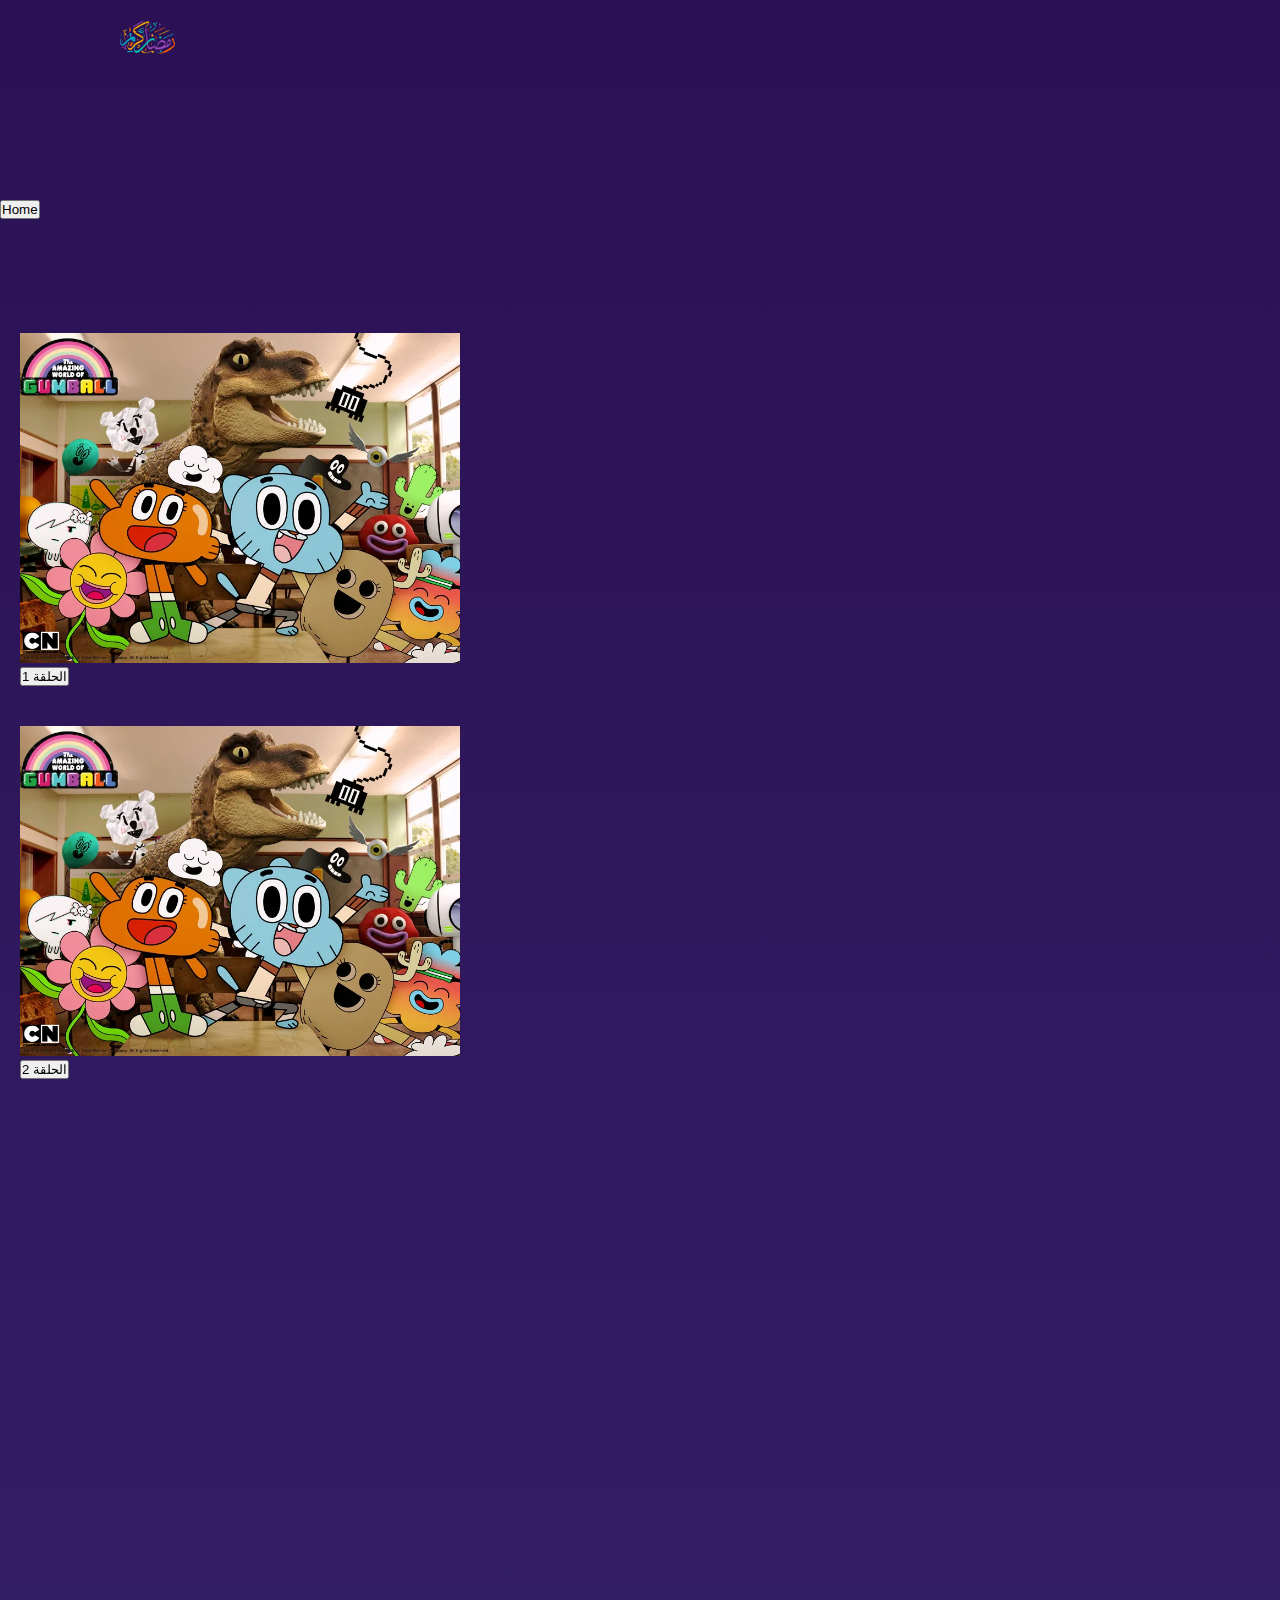
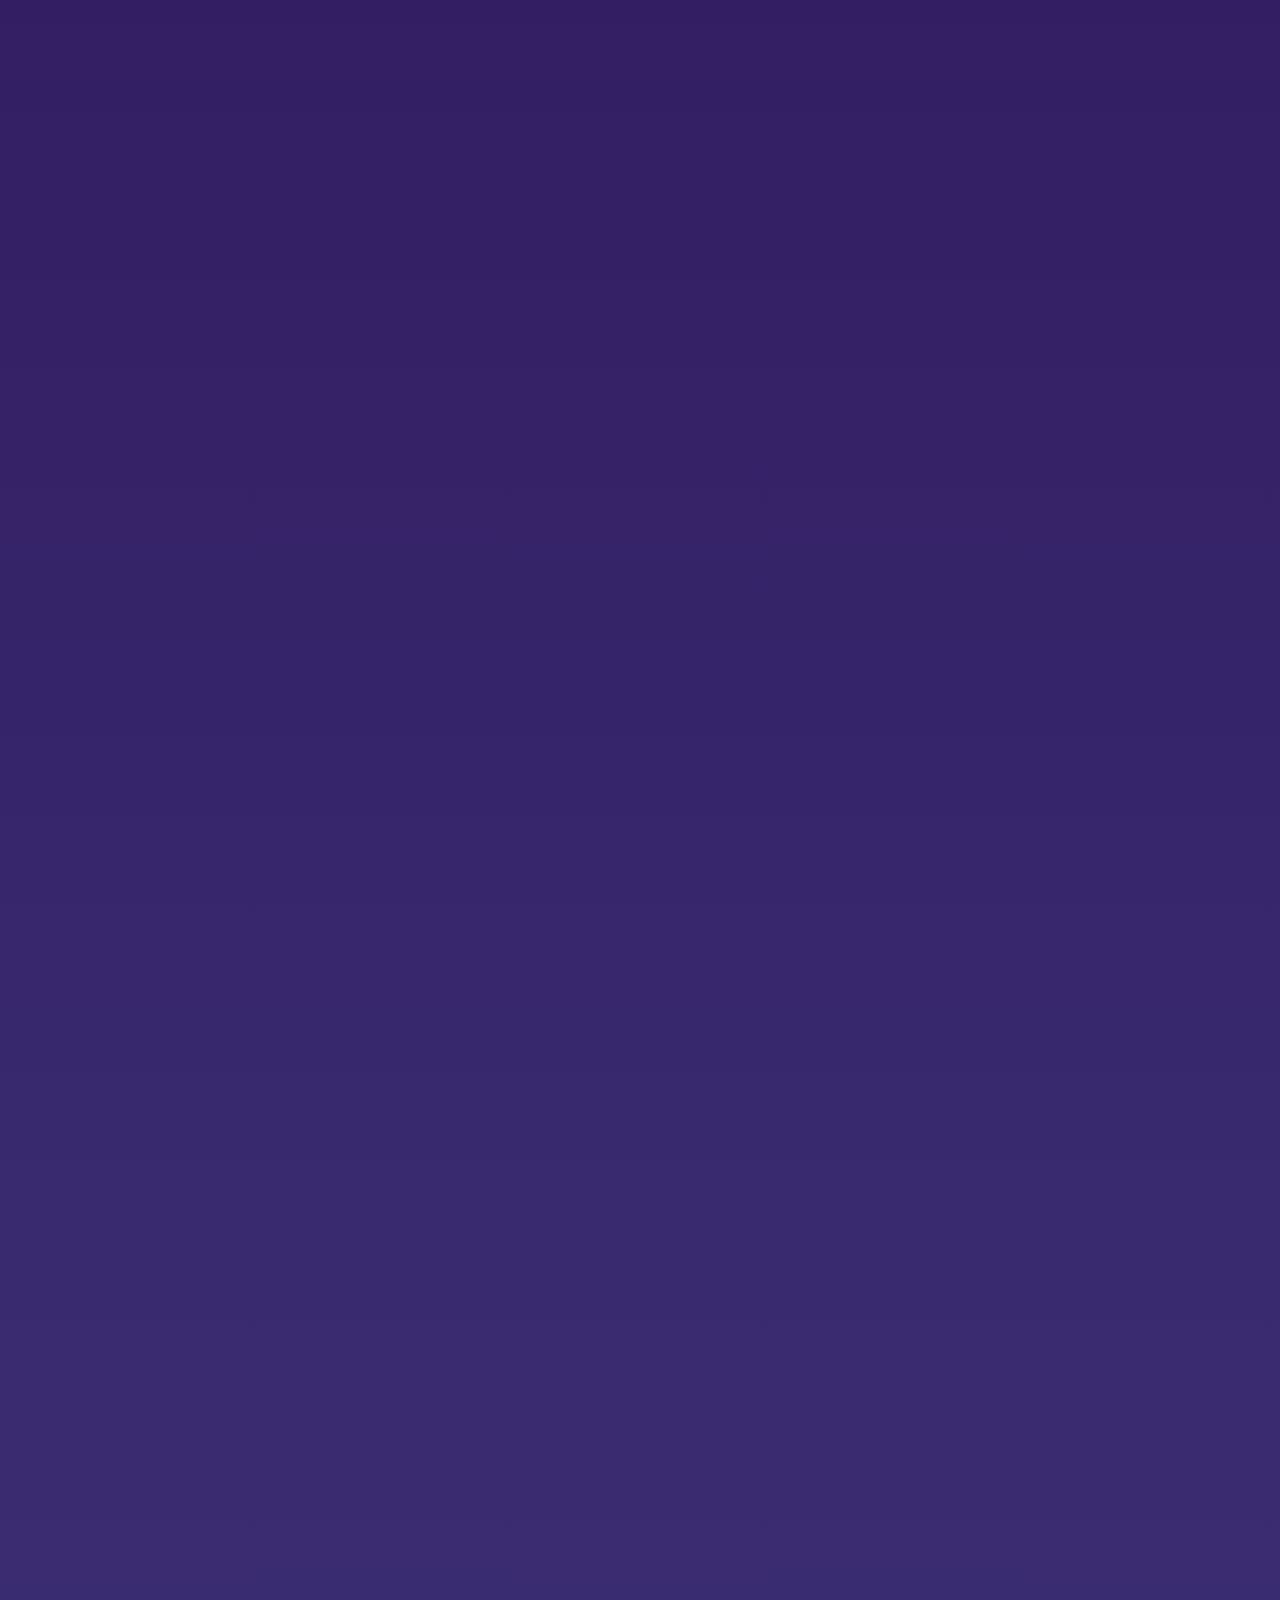
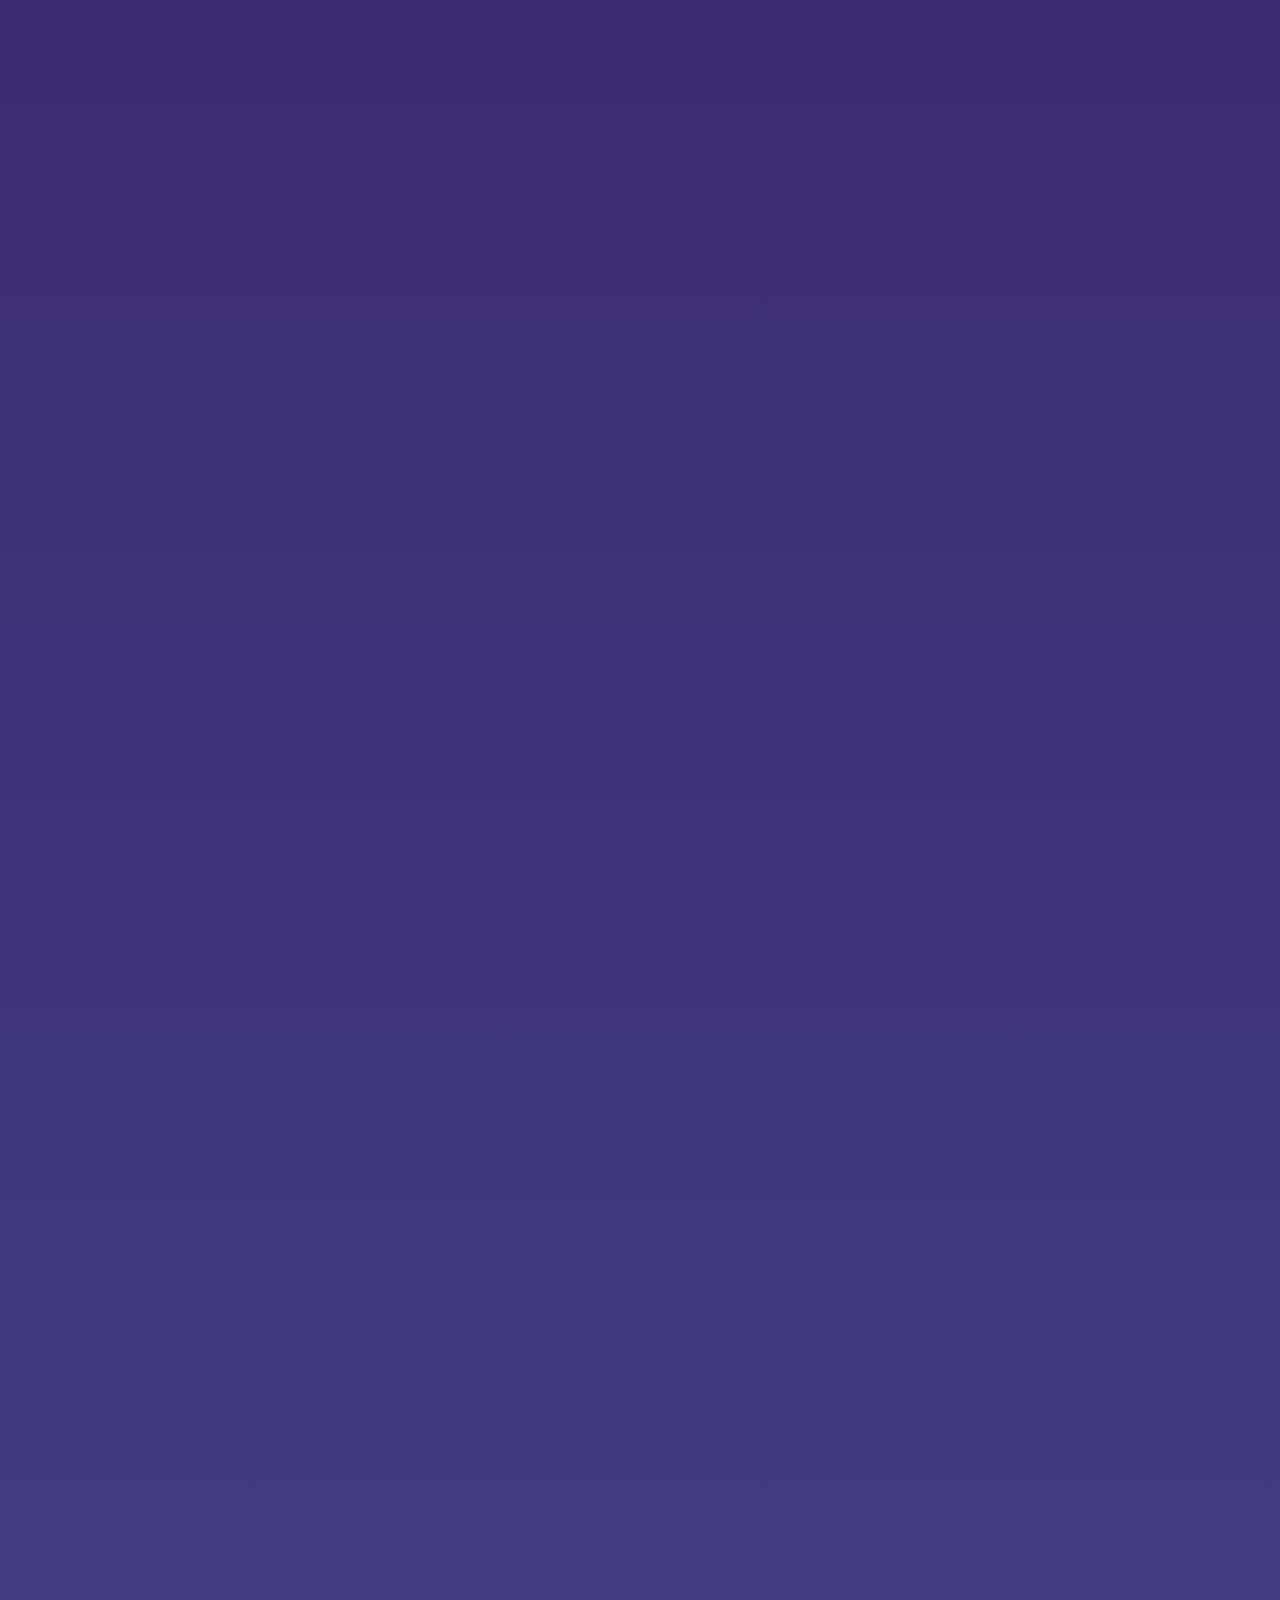
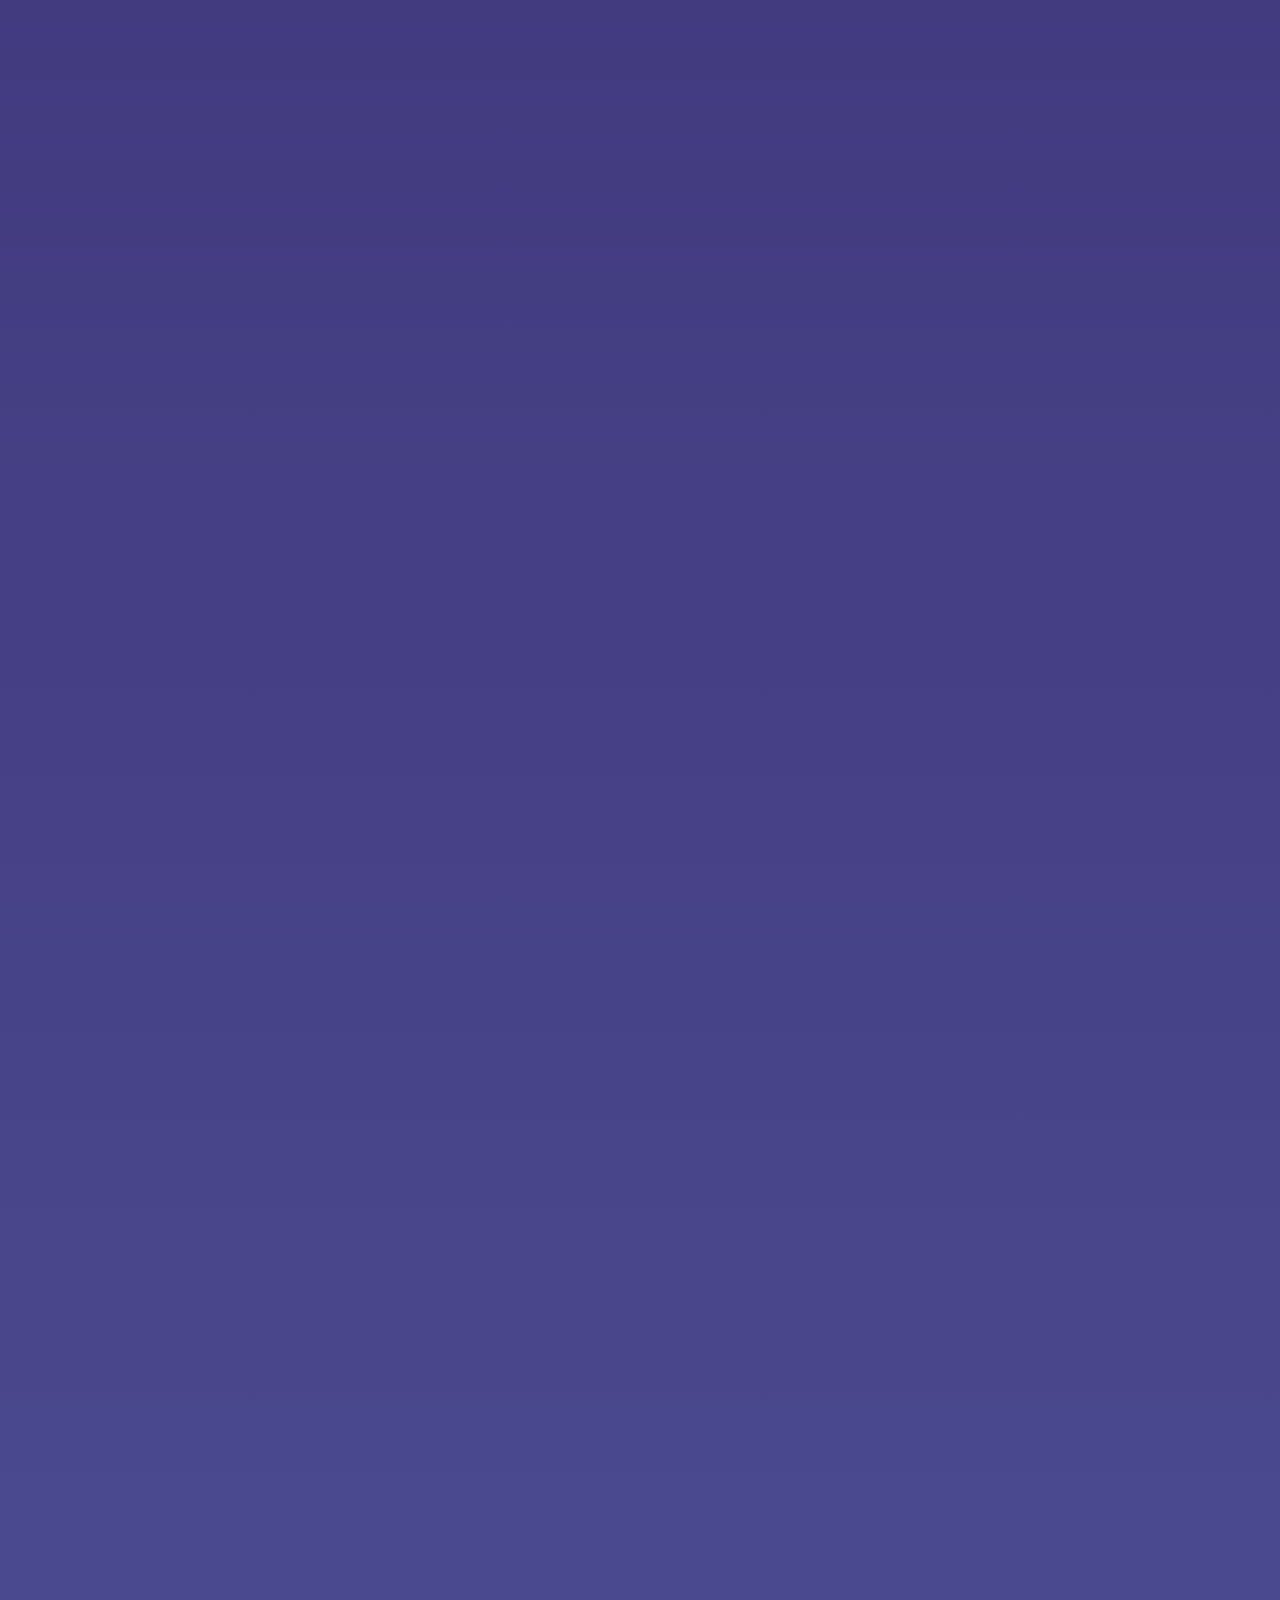
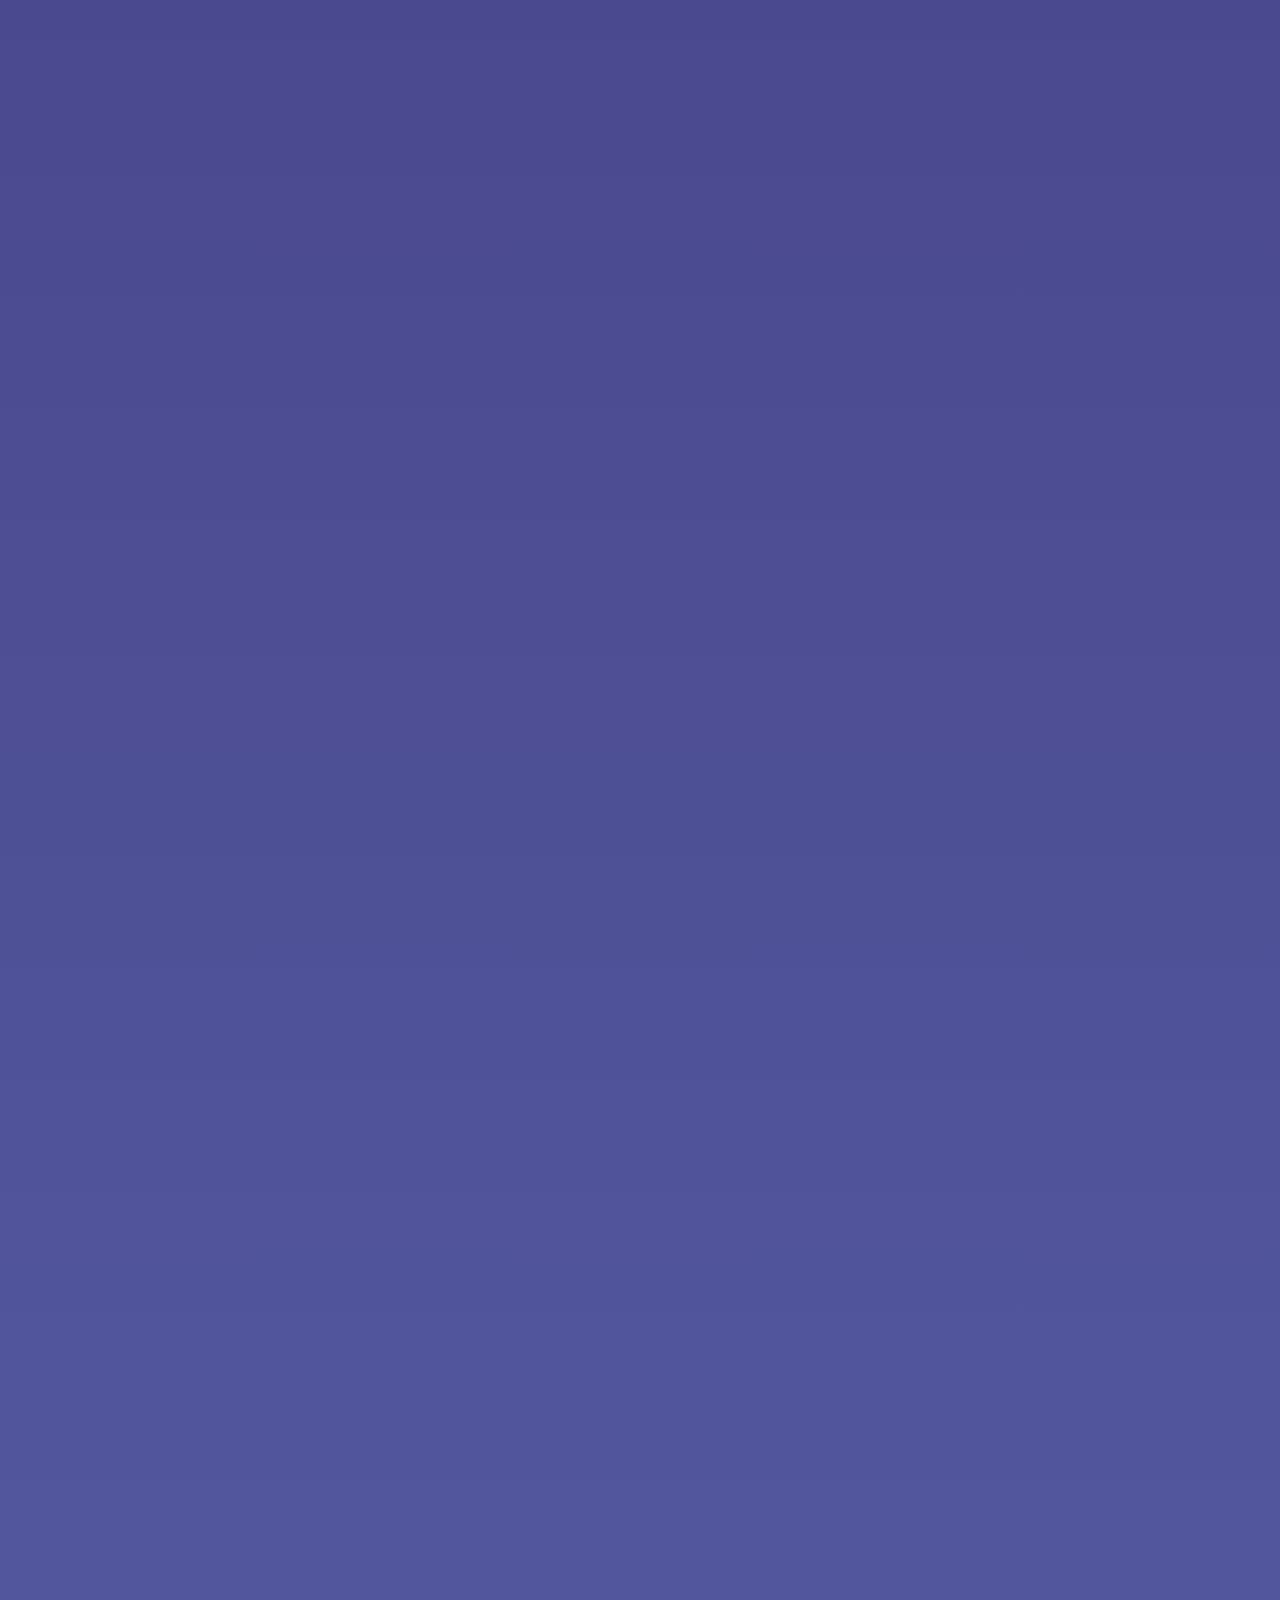
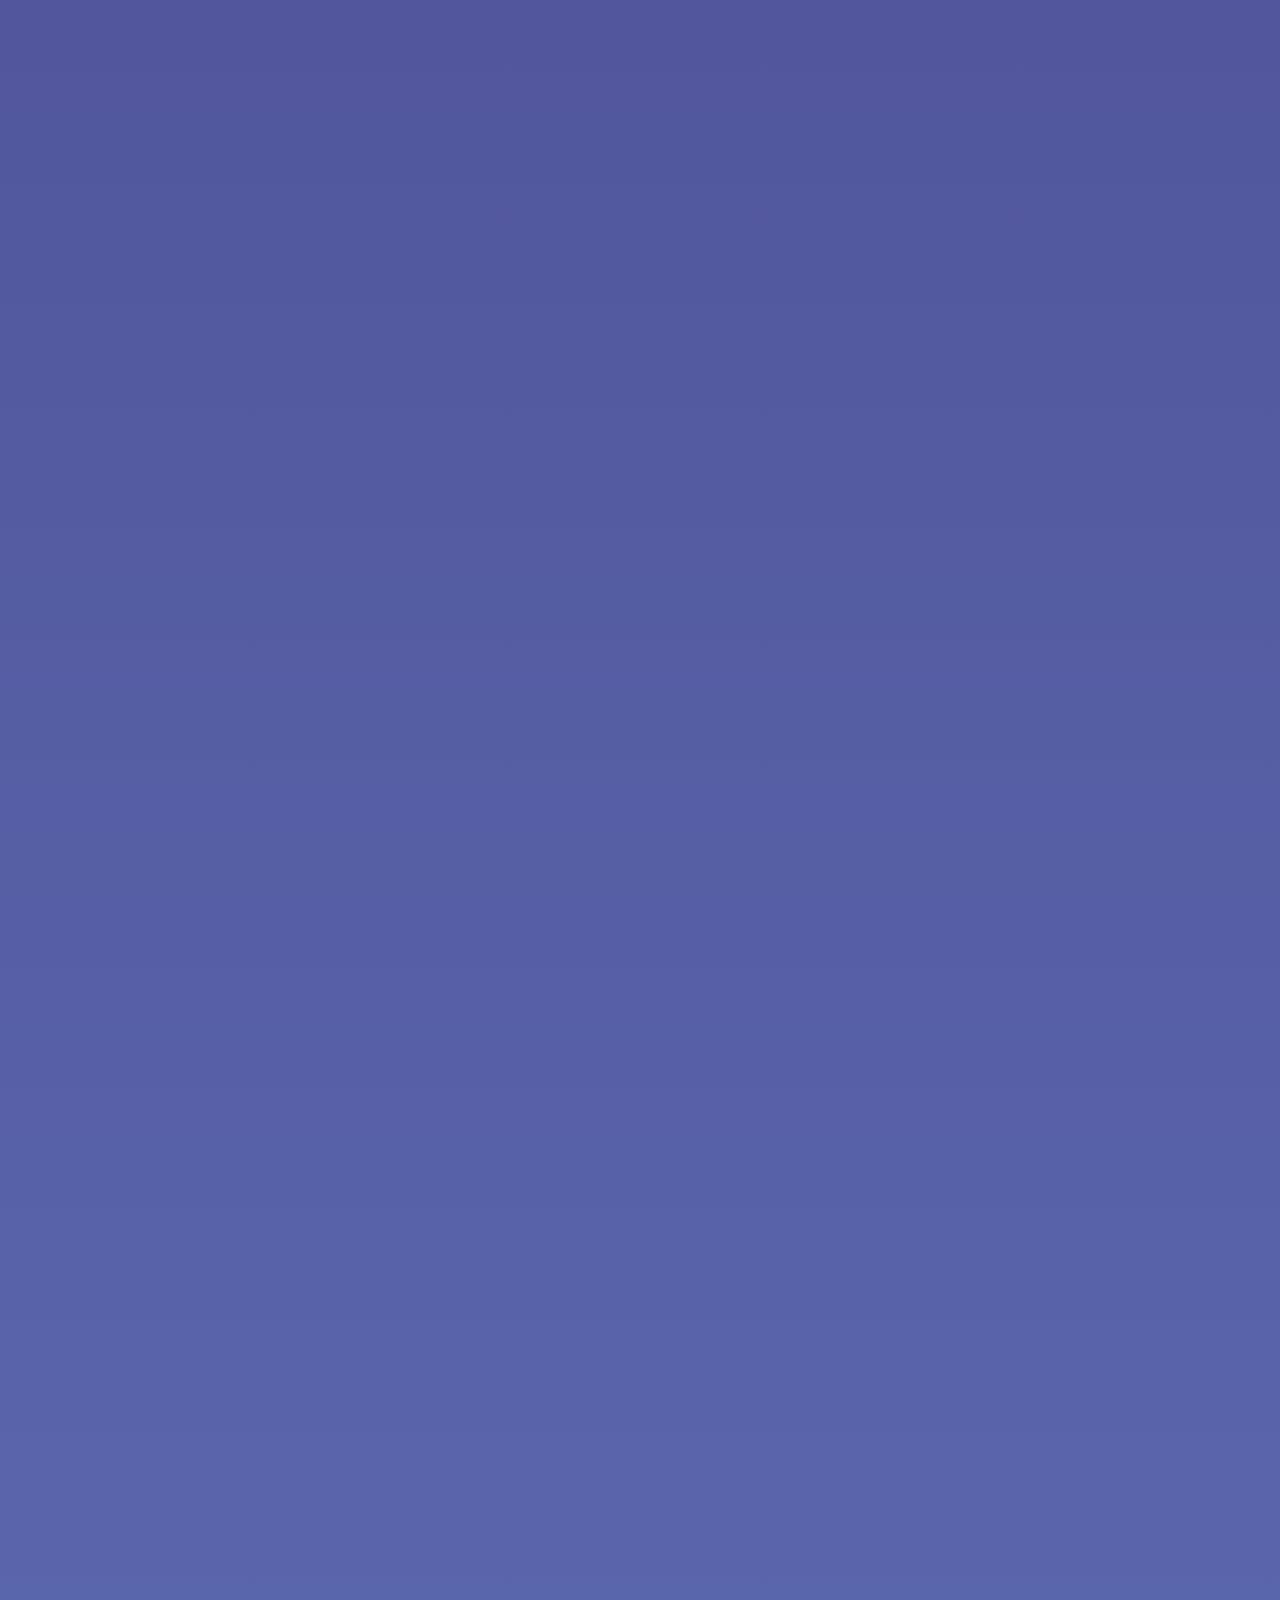
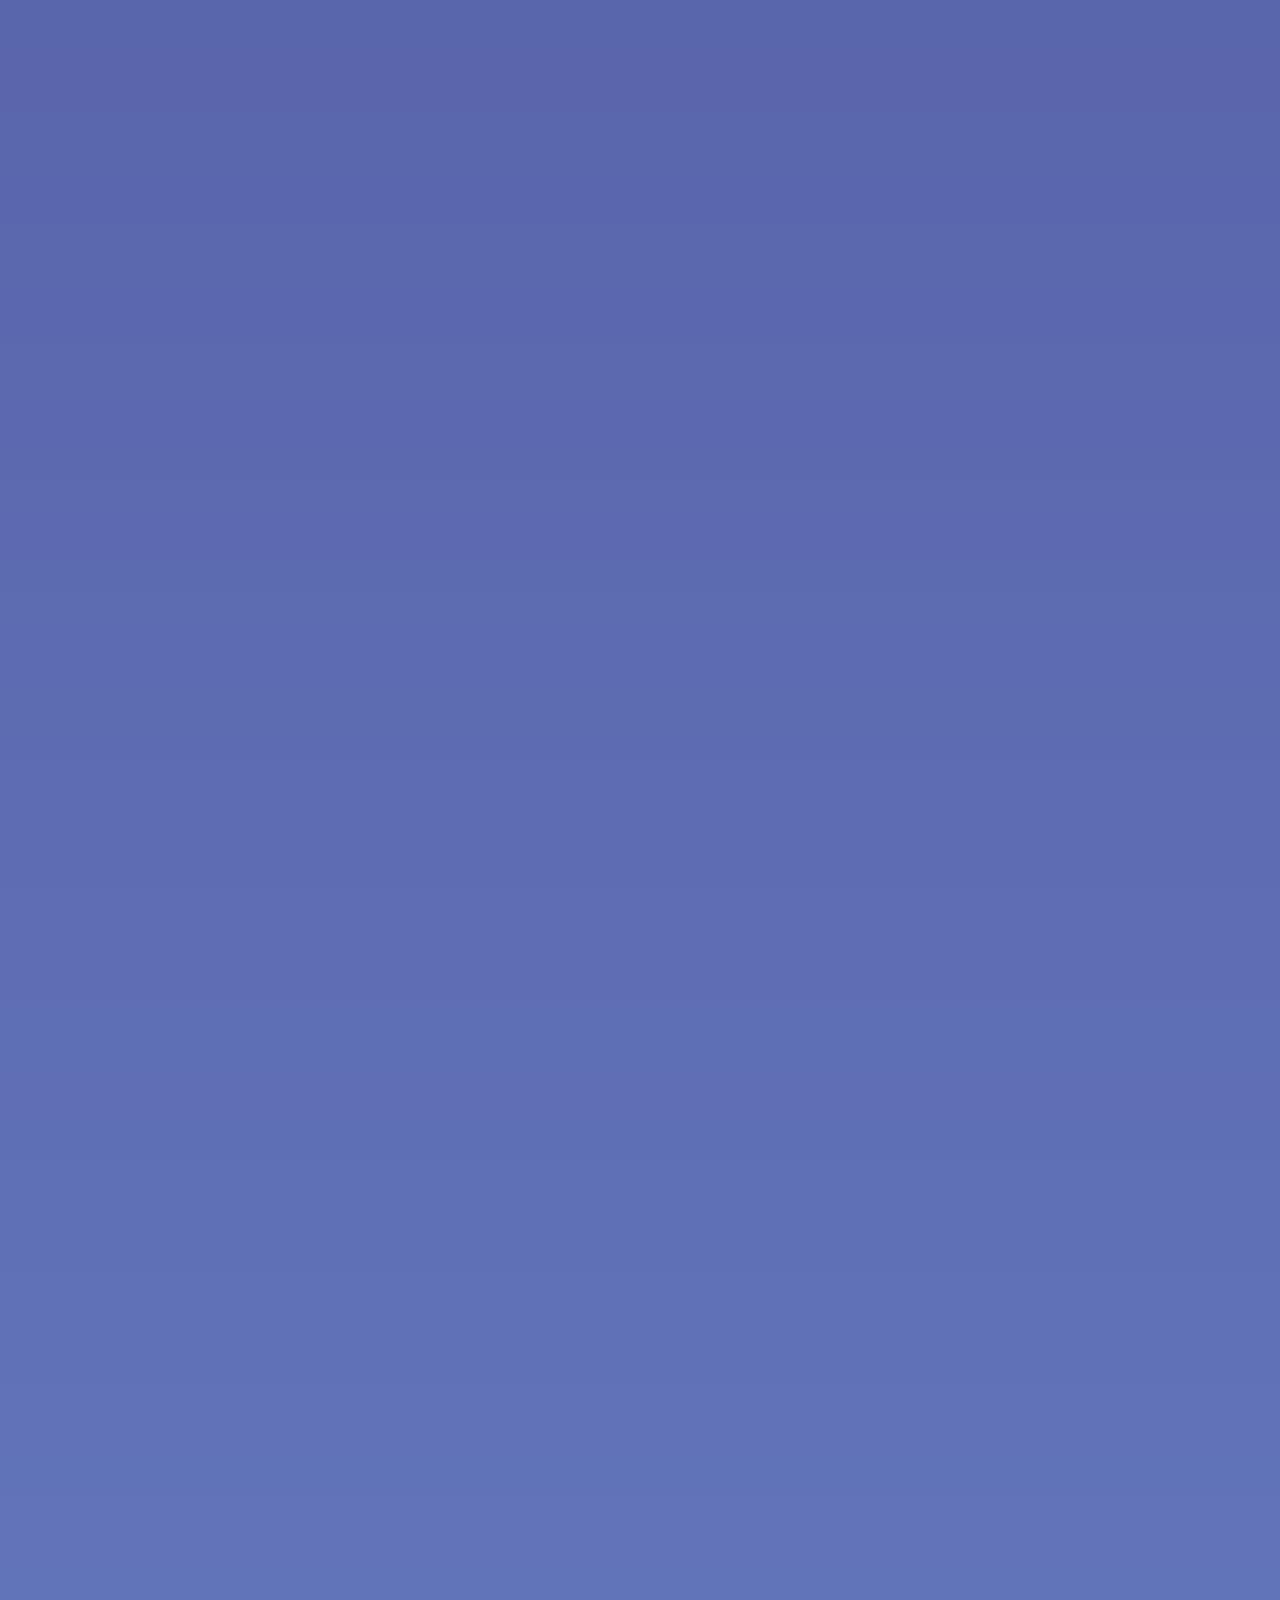
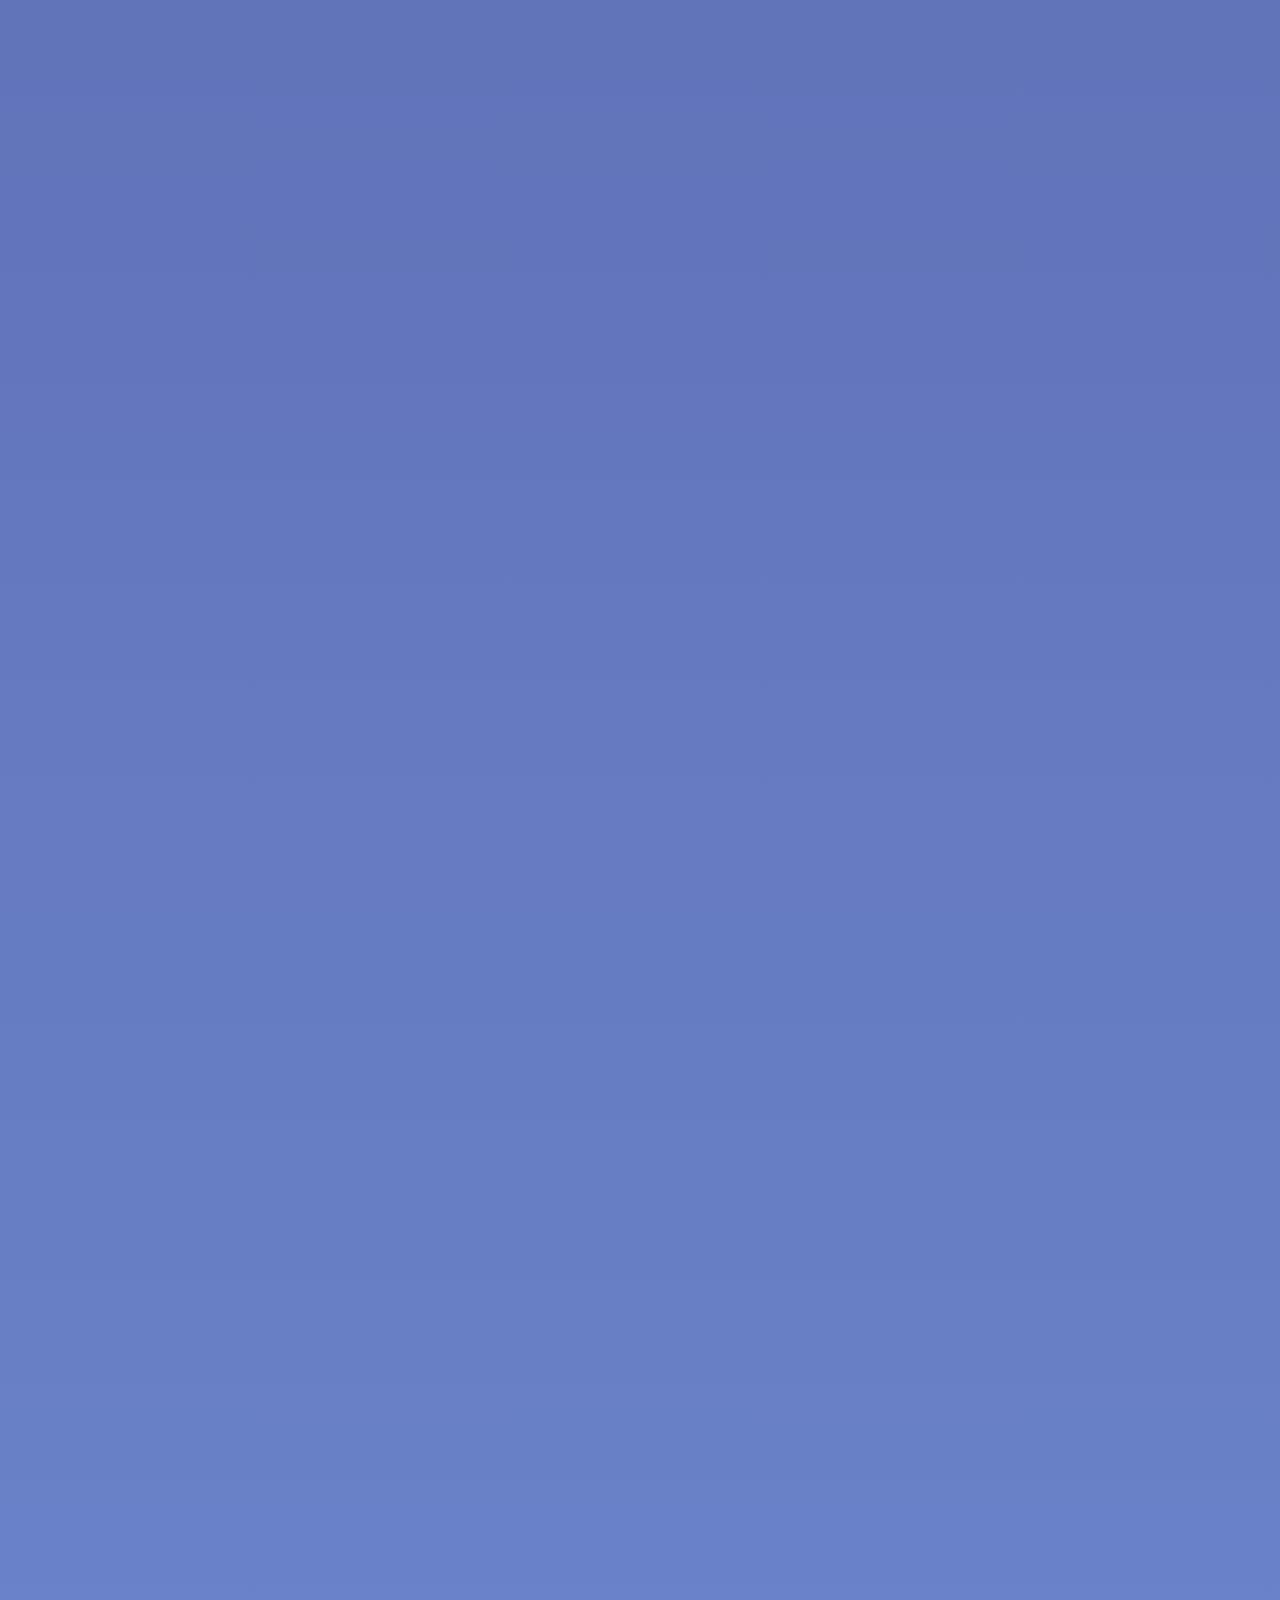
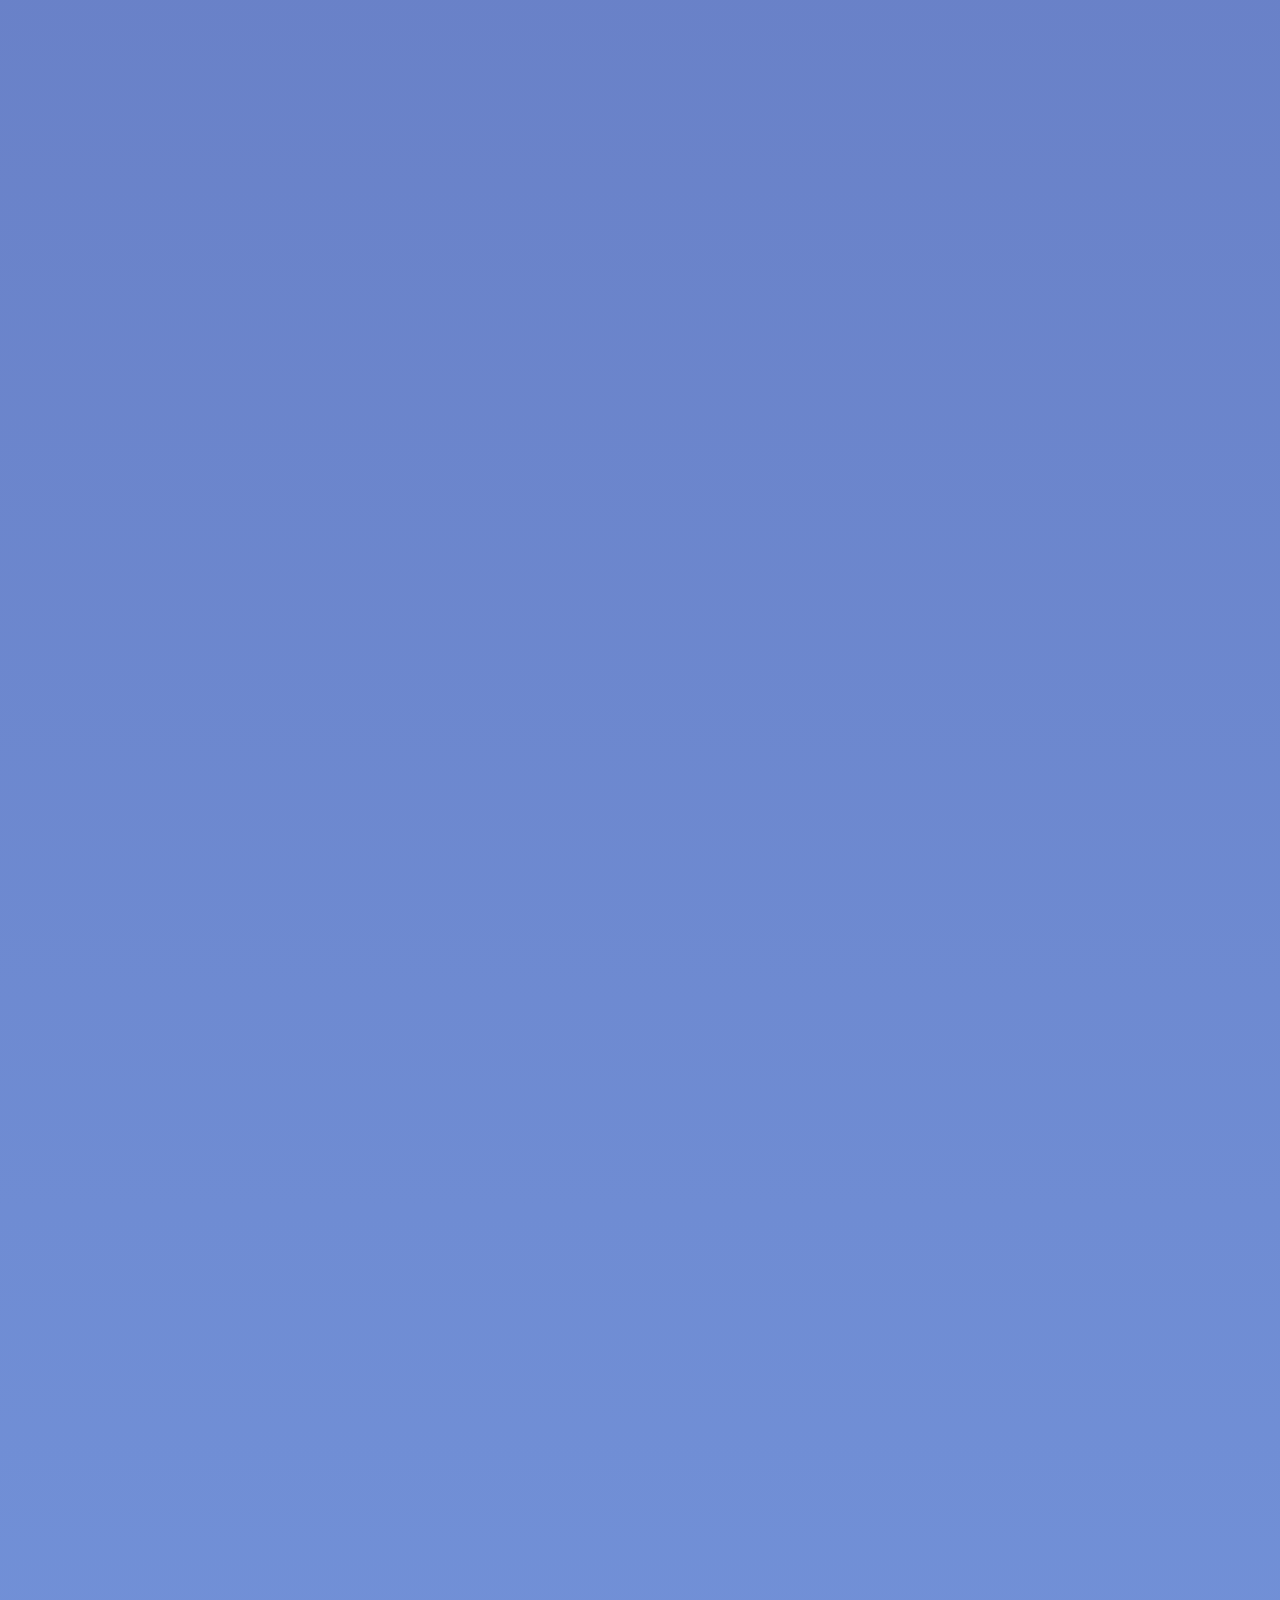
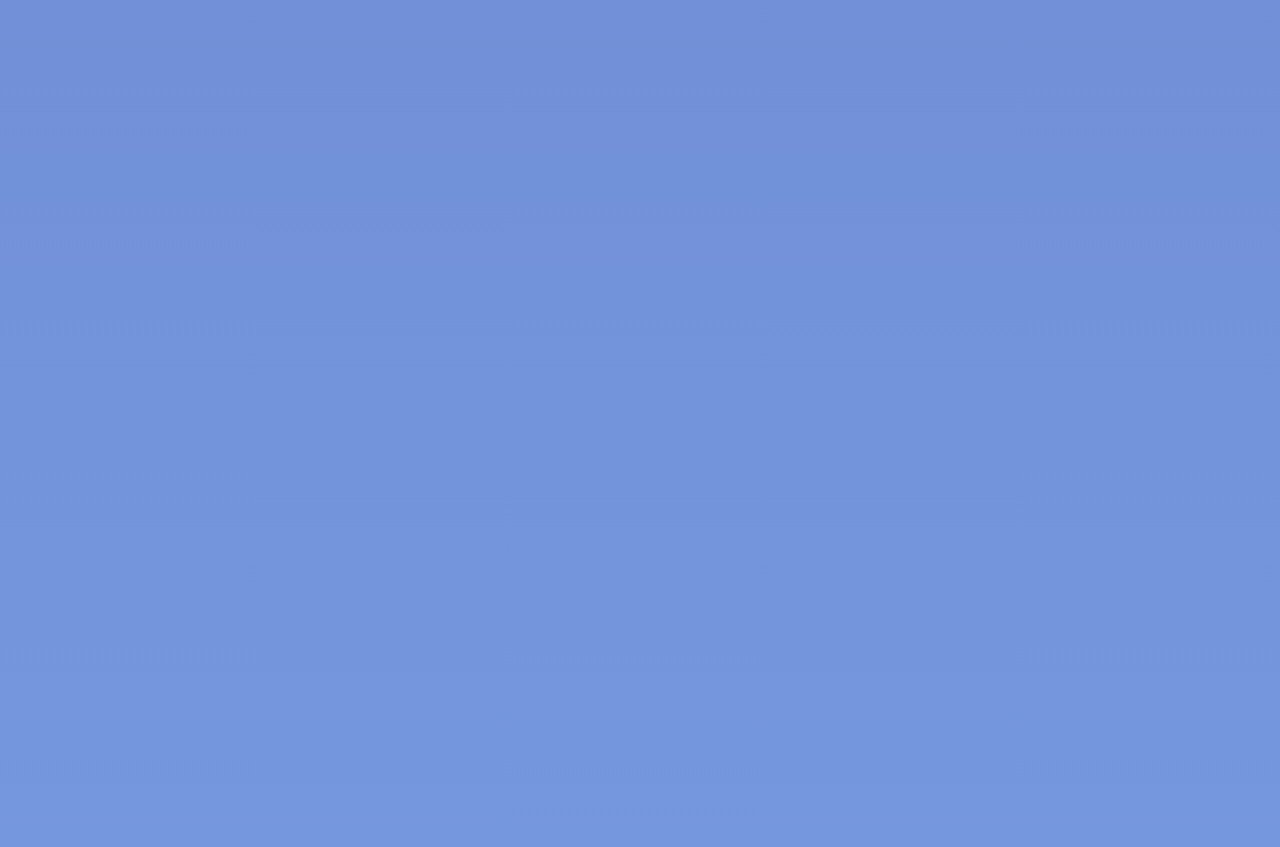
<file: cartoon/gumbol.html>
<!DOCTYPE html>
<html lang="en">
  <head>
    <meta charset="UTF-8" />
    <meta http-equiv="X-UA-Compatible" content="IE=edge" />
    <meta name="viewport" content="width=device-width, initial-scale=1.0" />
    <link
      href="https://cdn.jsdelivr.net/npm/bootstrap@5.1.3/dist/css/bootstrap.min.css"
      rel="stylesheet"
      integrity="sha384-1BmE4kWBq78iYhFldvKuhfTAU6auU8tT94WrHftjDbrCEXSU1oBoqyl2QvZ6jIW3"
      crossorigin="anonymous"
    />
    <link
      rel="stylesheet"
      href="https://cdnjs.cloudflare.com/ajax/libs/font-awesome/6.1.1/css/all.min.css"
    />
    <link rel="stylesheet" href="../styles/style-sec.css" />
    <link rel="stylesheet" href="../styles/responsive.css" />
    <link href="https://unpkg.com/aos@2.3.1/dist/aos.css" rel="stylesheet" />

    <!-- <link rel="stylesheet" href="style.css"> -->
    <title>Cartoon</title>
    <link rel="icon" type="image/x-icon" href="../images/fav ico.png" />
  </head>
  <body>
    <section class="section">
      <div class="section2"></div>
    </section>

    <!-- Navbar Start -->
    <nav class="navbar navbar-expand-lg navbar-light fixed-top">
      <div class="container-fluid py-4">
        <a class="navbar-brand" href="/">
          <img
            src="../images/ramadan.png"
            alt="Logo"
            width="55"
            class="d-inline-block align-text-top"
          />
        </a>
      </div>
    </nav>

    <!-- Navbar End -->

    <!-- Section -->

    <section class="text-center py-200" id="section-cards">
      <div class="container">
        <a href="/">
          <button class="btn text-white btn-primary fixed-top w-100">
            Home
          </button>
        </a>
      </div>

      <div>
        <iframe
          data-aa="1995529"
          src="//ad.a-ads.com/1995529?size=970x90"
          style="
            width: 970px;
            height: 90px;
            border: 0px;
            padding: 0;
            overflow: hidden;
            background-color: transparent;
          "
        ></iframe>
      </div>

      <div class="row" id="cards"></div>
      <div id="overlay" onclick="off()">
        <div class="over"></div>
        <div id="text-0">
          <iframe
            id="iframe"
            src=""
            frameborder="2"
            scrolling="no"
            width="720"
            height="480"
            allow="autoplay"
            sandbox="allow-forms allow-pointer-lock allow-same-origin allow-scripts allow-top-navigation"
            allowfullscreen
          ></iframe>
        </div>
      </div>
    </section>

    <!-- End -->

    <!-- Scripts -->
    <script src="https://unpkg.com/aos@2.3.1/dist/aos.js"></script>

    <script>
      const iframe = document.getElementById("iframe");

      const card = document.getElementById("cards");

      for (let i = 1; i <= 38; i++) {
        card.innerHTML += `

    <div class="col-lg-4 col-md-6 p-4" data-aos="zoom-out-up">
    <div style="padding: 20px" class="text-center">
      <div class="card" style="width: 18rem">
        <img
          src="../images/gumbul.webp"
          class="card-img-top m-auto z-index-1"
          style="height: 330px"
        />
        <button
          lang="ar"
          class="btn btn-dark bordered z-index-5 fs-4 py-3 btn-watch"
          onclick="on()"
        >
          <span class="fw-bolder">الحلقة ${i}</span>
        </button>
      </div>
    </div>
  </div>
    `;
      }

      const btn = document.querySelectorAll(".btn-watch");
      const sec = document.querySelector(".section");
      btn.forEach((p) => {
        p.addEventListener("click", () => {
          setTimeout(() => {
            sec.style.display = "block";
          }, 0);
          setTimeout(() => {
            sec.style.display = "none";
          }, 1000);

          // Links Gumbol

          const val = Number(p.textContent.trim().slice(7, 9));

          switch (val) {
            case 1:
              iframe.src =
                "https://www.stardima.net/player/player.php?slug=qGljmkwTD9ZdEJ8R";
              break;
            case 2:
              iframe.src =
                "https://www.stardima.net/player/player.php?slug=60poMiqzIYC2QSbt";
              break;
            case 3:
              iframe.src =
                "https://www.stardima.net/player/player.php?slug=VtkDf2lrmaKFL1he";
              break;
            case 4:
              iframe.src =
                "https://www.stardima.net/player/player.php?slug=EVSNMtGK3m1qkwOn";
              break;
            case 5:
              iframe.src =
                "https://www.stardima.net/player/player.php?slug=370R8iUwpJWe9cnl";
              break;
            case 6:
              iframe.src =
                "https://www.stardima.net/player/player.php?slug=7iTRclmj4xF3UGBn";
              break;
            case 7:
              iframe.src =
                "https://www.stardima.net/player/player.php?slug=hrjWDUbgE5tdKk1T";
              break;
            case 8:
              iframe.src =
                "https://www.stardima.net/player/player.php?slug=hOiHQ2jxDkCMrYU3";
              break;
            case 9:
              iframe.src =
                "https://www.stardima.net/player/player.php?slug=G2wgMXpxBjdOovaK";
              break;
            case 10:
              iframe.src =
                "https://www.stardima.net/player/player.php?slug=m2fPetx9KorlZBkT";
              break;
            case 11:
              iframe.src =
                "https://www.stardima.net/player/player.php?slug=M6jOisGz7ulRPIVE";
              break;
            case 12:
              iframe.src =
                "https://www.stardima.net/player/player.php?slug=64wVYyl0OhdoMbqe";
              break;
            case 13:
              iframe.src =
                "https://www.stardima.net/player/player.php?slug=K91JzSDTbZR6hnlV";
              break;
            case 14:
              iframe.src =
                "https://www.stardima.net/player/player.php?slug=Qw4TAyp8URLgzHMO";
              break;
            case 15:
              iframe.src =
                "https://www.stardima.net/player/player.php?slug=b1ZCeKs03P9mqRk4";
              break;
            case 16:
              iframe.src =
                "https://www.stardima.net/player/player.php?slug=QBi1M3jzpcAYK8J6";
              break;
            case 17:
              iframe.src =
                "https://www.stardima.net/player/player.php?slug=9GV3sNiKhX8fmUY1";
              break;
            case 18:
              iframe.src =
                "https://www.stardima.net/player/player.php?slug=ZTrlGoMOYAUi6VKf";
              break;
            case 19:
              iframe.src =
                "https://www.stardima.net/player/player.php?slug=XPwulYcOEDI4hUz2";
              break;
            case 20:
              iframe.src =
                "https://www.stardima.net/player/player.php?slug=M2Srjs0gIKT1tpHf";
              break;
              case 21:
              iframe.src =
                "https://www.stardima.net/player/player.php?slug=fbHOVdpcQX17iLIB";
              break;
              case 22:
              iframe.src =
                "https://www.stardima.net/player/player.php?slug=tip2Tb3I9RyPnzVf";
              break;
              case 23:
              iframe.src =
                "https://www.stardima.net/player/player.php?slug=n6HKyPcm0QrsJM9I";
              break;
              case 24:
              iframe.src =
                "https://www.stardima.net/player/player.php?slug=0Yw4aseEUdCM2Lb3";
              break;
              case 25:
              iframe.src =
                "https://www.stardima.net/player/player.php?slug=BpSu64a51zQ9ylAw";
              break;
              case 26:
              iframe.src =
                "https://www.stardima.net/player/player.php?slug=b6FSQK3ax80JnuBd";
              break;
              case 27:
              iframe.src =
                "https://www.stardima.net/player/player.php?slug=7H05IlqwRpPfZjMN";
              break;
              case 28:
              iframe.src =
                "https://www.stardima.net/player/player.php?slug=kU9dWzmZPE7xVbfu";
              break;
              case 29:
              iframe.src =
                "https://www.stardima.net/player/player.php?slug=409RruSgzom5tZGk";
              break;
              case 30:
              iframe.src =
                "https://www.stardima.net/player/player.php?slug=mGsqKEwVDcxhJyiA";
              break;
              case 31:
              iframe.src =
                "https://www.stardima.net/player/player.php?slug=7LsbMeQ9nkVEaNmg";
              break;
              case 32:
              iframe.src =
                "https://www.stardima.net/player/player.php?slug=AO24iWrRxBbG76Js";
              break;
              case 33:
              iframe.src =
                "https://www.stardima.net/player/player.php?slug=N3FAknBMCVaXS0Dr";
              break;
              case 34:
              iframe.src =
                "https://www.stardima.net/player/player.php?slug=AaJ0GfVzSeo1dB3q";
              break;
              case 35:
              iframe.src =
                "https://www.stardima.net/player/player.php?slug=9aodwTGAVSQKvfep";
              break;
              case 36:
              iframe.src =
                "https://www.stardima.net/player/player.php?slug=pG5m0P4aIdiFtz1l";
              break;
              case 37:
              iframe.src =
                "https://www.stardima.net/player/player.php?slug=0JiowyP5RVHLDlFE";
              break;
              case 38:
              iframe.src =
                "https://www.stardima.net/player/player.php?slug=nL8XWmchOoz5pDHZ";
              break;
              // case 39:
              // iframe.src =
              //   "";
              // break;
              // case 40:
              // iframe.src =
              //   "";
              // break;
            //   case 41:
            //   iframe.src =
            //     "";
            //   break;
            //   case 42:
            //   iframe.src =
            //     "https://www.stardima.net/player/player.php?slug=i8JR0zXgLmNEFPrY";
            //   break;
            //   case 43:
            //   iframe.src =
            //     "https://www.stardima.net/player/player.php?slug=itvHAQlg10IcnsLS";
            //   break;
            //   case 44:
            //   iframe.src =
            //     "https://www.stardima.net/player/player.php?slug=kuV1bzdMof8OUptD";
            //   break;
            //   case 45:
            //   iframe.src =
            //     "https://www.stardima.net/player/player.php?slug=tlQxzKDYSpr98sW0";
            //   break;

            default:
              document.getElementById("overlay").style.display = "none";
              break;
          }
        });
      });

      function on() {
        document.getElementById("overlay").style.display = "block";
      }
      function off() {
        document.getElementById("overlay").style.display = "none";
      }

      overlay.addEventListener("click", () => {
        const frame = iframe.src;
        iframe.src = "";
        iframe.src = frame;
      });

      AOS.init();
    </script>

    <script src="../scripts/block.js"></script>
  </body>
</html>
</file>
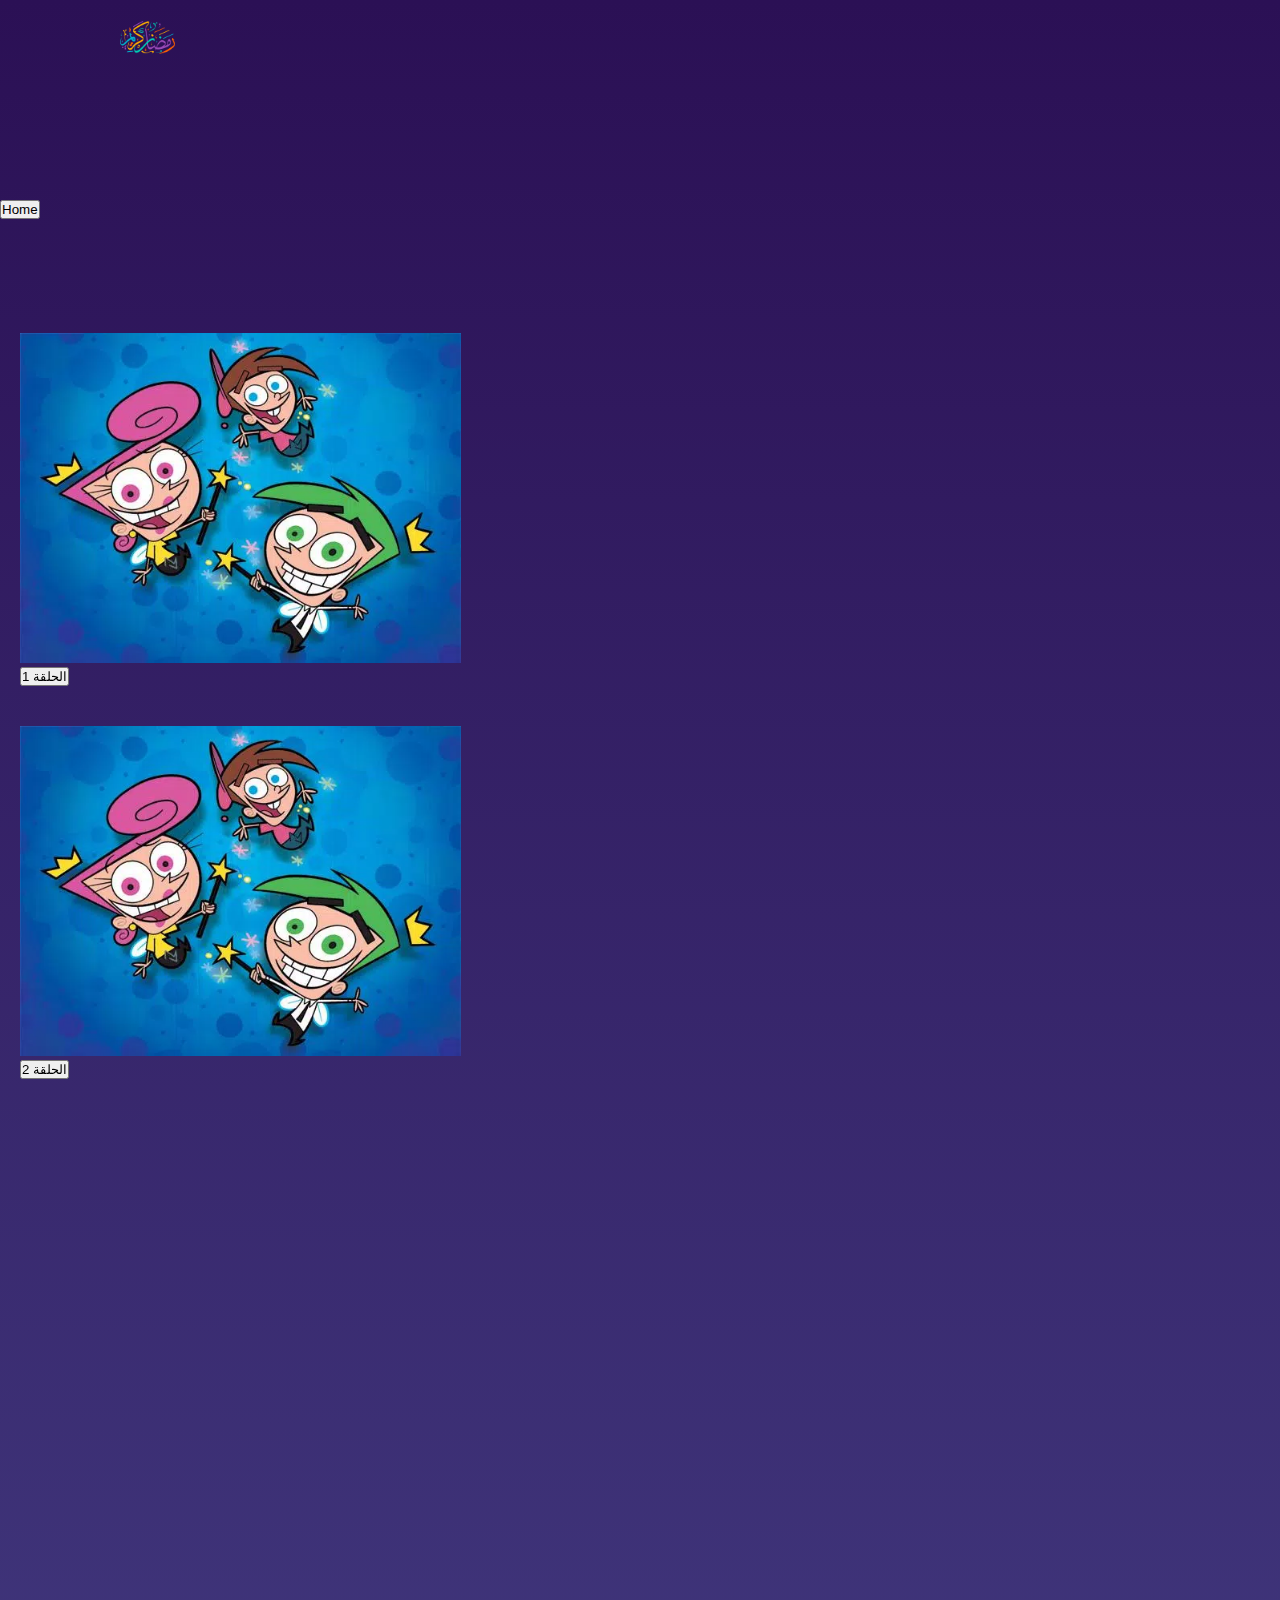
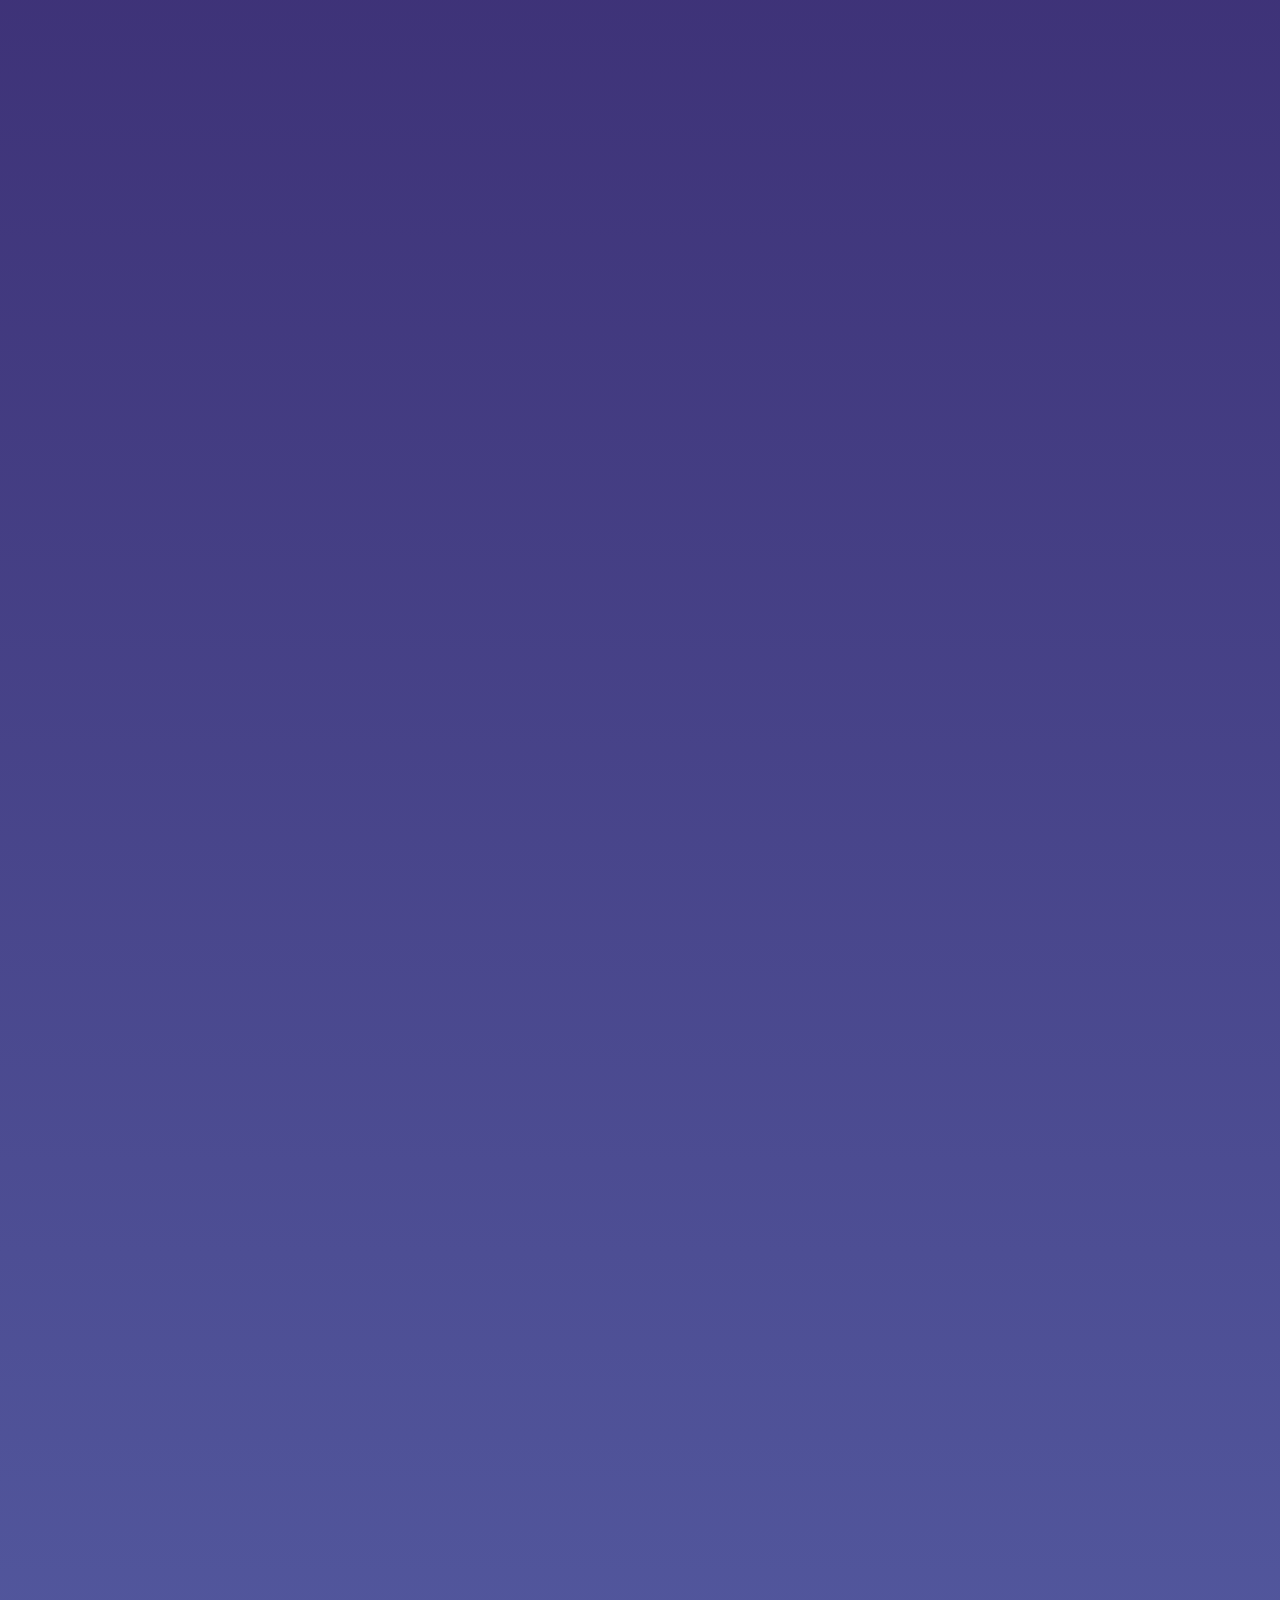
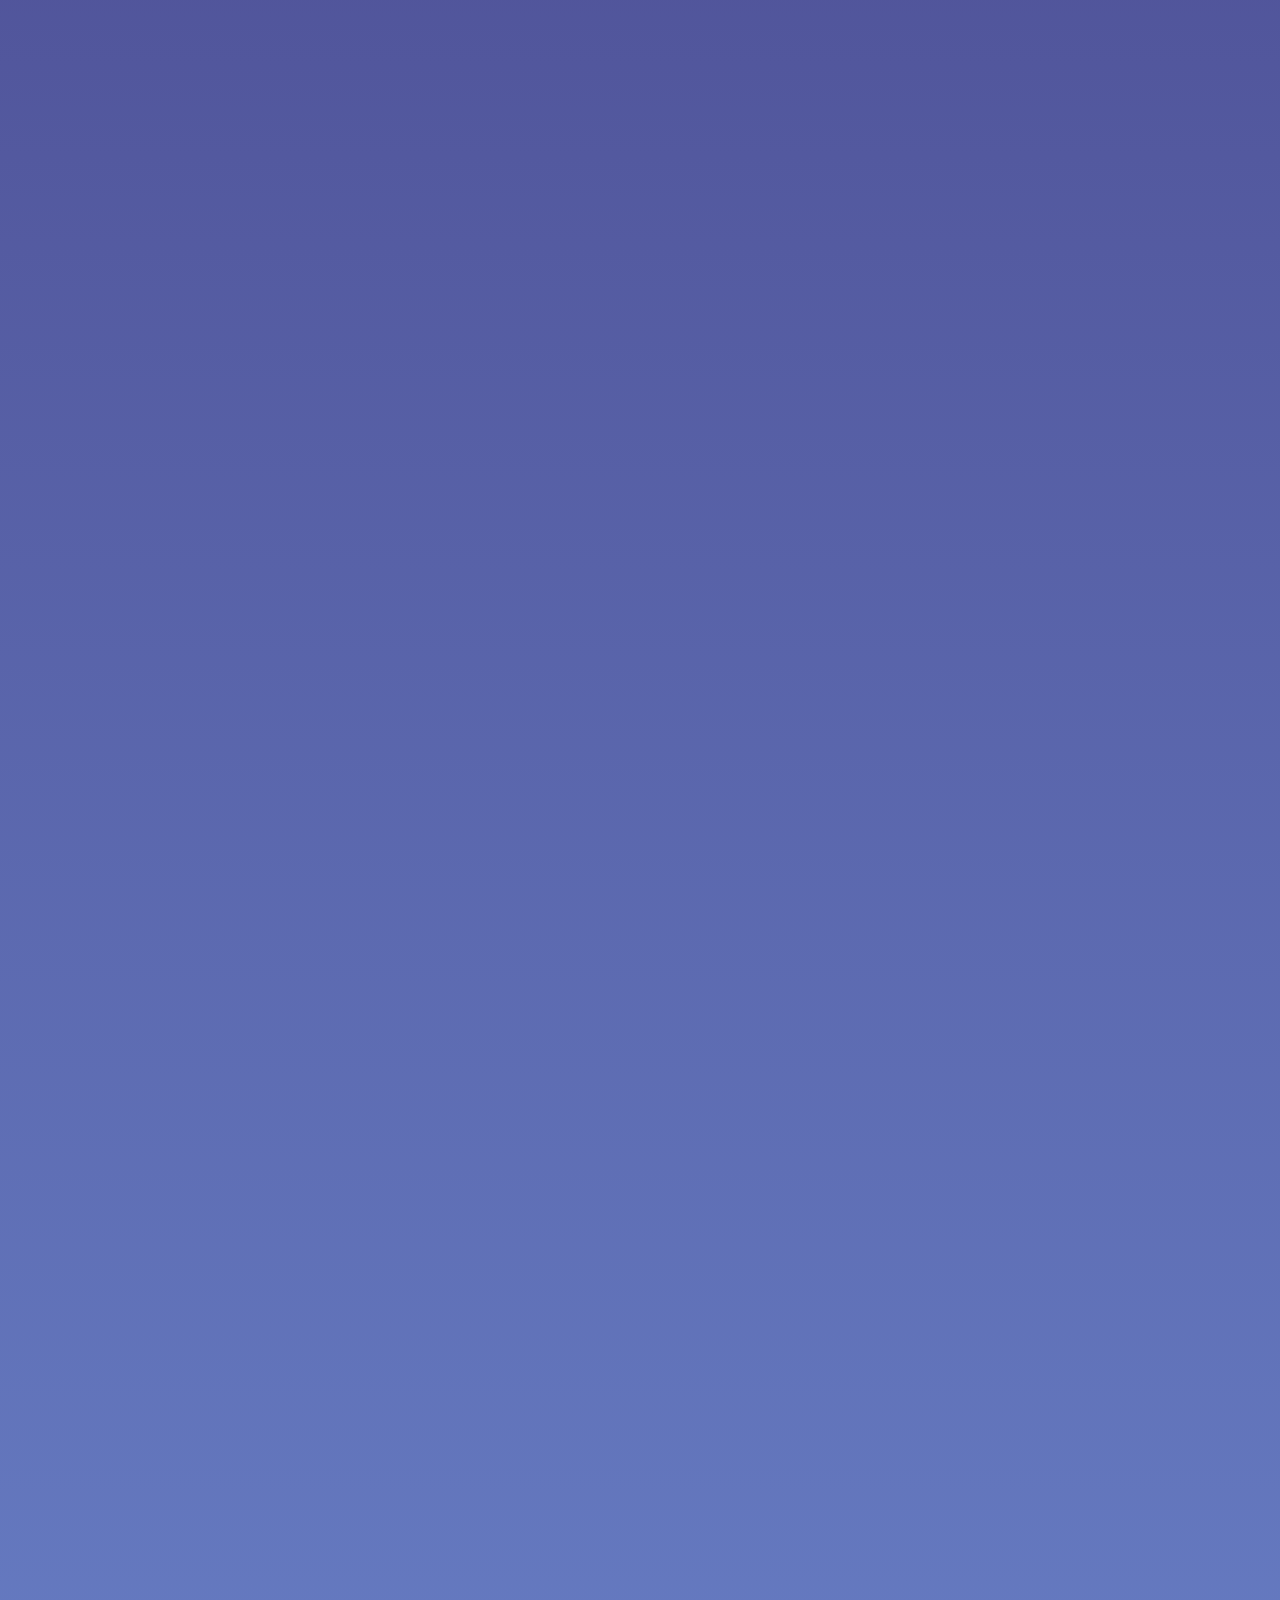
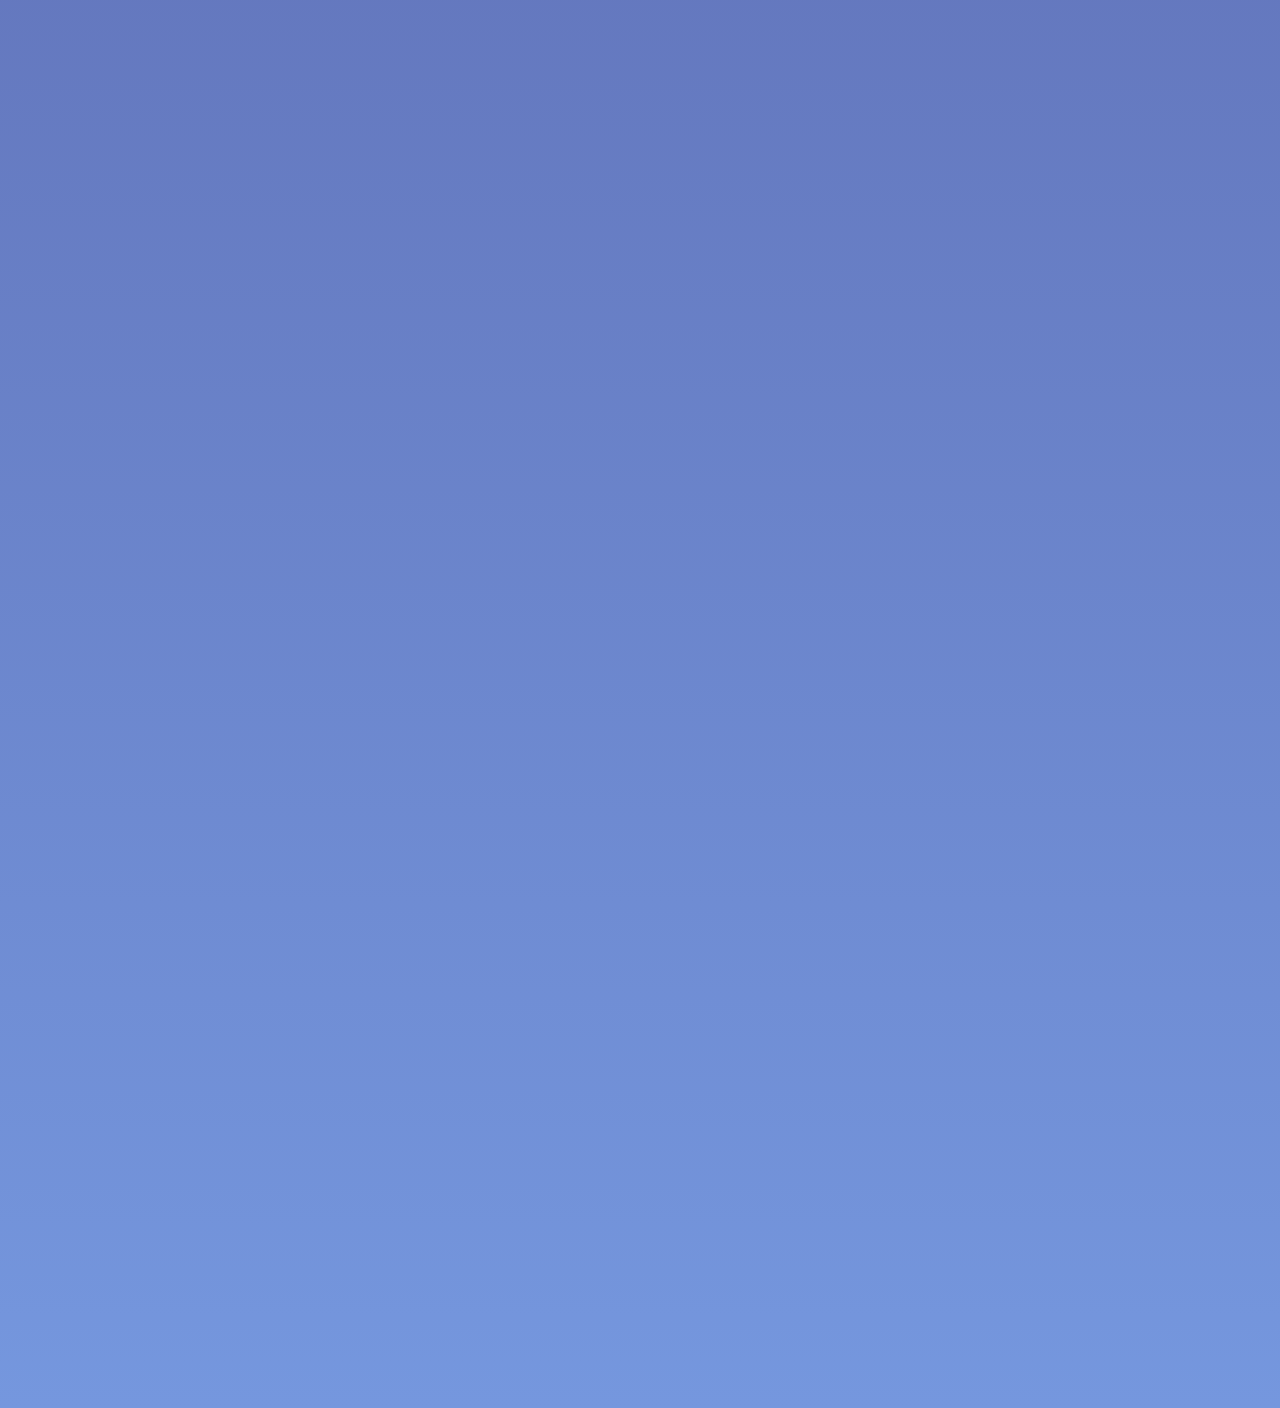
<file: cartoon/witch.html>
<!DOCTYPE html>
<html lang="en">
  <head>
    <meta charset="UTF-8" />
    <meta http-equiv="X-UA-Compatible" content="IE=edge" />
    <meta name="viewport" content="width=device-width, initial-scale=1.0" />
    <link
      href="https://cdn.jsdelivr.net/npm/bootstrap@5.1.3/dist/css/bootstrap.min.css"
      rel="stylesheet"
      integrity="sha384-1BmE4kWBq78iYhFldvKuhfTAU6auU8tT94WrHftjDbrCEXSU1oBoqyl2QvZ6jIW3"
      crossorigin="anonymous"
    />
    <link
      rel="stylesheet"
      href="https://cdnjs.cloudflare.com/ajax/libs/font-awesome/6.1.1/css/all.min.css"
    />
    <link rel="stylesheet" href="../styles/style-sec.css" />
    <link rel="stylesheet" href="../styles/responsive.css" />
    <link href="https://unpkg.com/aos@2.3.1/dist/aos.css" rel="stylesheet" />

    <!-- <link rel="stylesheet" href="style.css"> -->
    <title>Cartoon</title>
    <link rel="icon" type="image/x-icon" href="../images/fav ico.png" />
  </head>
  <body>
    <section class="section">
      <div class="section2"></div>
    </section>

    <!-- Navbar Start -->
    <nav class="navbar navbar-expand-lg navbar-light fixed-top">
      <div class="container-fluid py-4">
        <a class="navbar-brand" href="/">
          <img
            src="../images/ramadan.png"
            alt="Logo"
            width="55"
            class="d-inline-block align-text-top"
          />
        </a>
      </div>
    </nav>

    <!-- Navbar End -->

    <!-- Section -->

    <section class="text-center py-200" id="section-cards">
      <div class="container">
        <a href="/">
          <button class="btn text-white btn-primary fixed-top w-100">
            Home
          </button>
        </a>
      </div>

      <div>
        <iframe
          data-aa="1995529"
          src="//ad.a-ads.com/1995529?size=970x90"
          style="
            width: 970px;
            height: 90px;
            border: 0px;
            padding: 0;
            overflow: hidden;
            background-color: transparent;
          "
        ></iframe>
      </div>

      <div class="row" id="cards"></div>
      <div id="overlay" onclick="off()">
        <div class="over"></div>
        <div id="text-0">
          <iframe
            id="iframe"
            src=""
            frameborder="2"
            scrolling="no"
            width="720"
            height="480"
            allow="autoplay"
            sandbox="allow-forms allow-pointer-lock allow-same-origin allow-scripts allow-top-navigation"
            allowfullscreen
          ></iframe>
        </div>
      </div>
    </section>

    <!-- End -->

    <!-- Scripts -->
    <script src="https://unpkg.com/aos@2.3.1/dist/aos.js"></script>

    <script>
      const iframe = document.getElementById("iframe");

      const card = document.getElementById("cards");

      for (let i = 1; i <= 15; i++) {
        card.innerHTML += `

    <div class="col-lg-4 col-md-6 p-4" data-aos="zoom-out-up">
    <div style="padding: 20px" class="text-center">
      <div class="card" style="width: 18rem">
        <img
          src="../images/witch.webp"
          class="card-img-top m-auto z-index-1"
          style="height: 330px"
        />
        <button
          lang="ar"
          class="btn btn-dark bordered z-index-5 fs-4 py-3 btn-watch"
          onclick="on()"
        >
          <span class="fw-bolder">الحلقة ${i}</span>
        </button>
      </div>
    </div>
  </div>
    `;
      }

      const btn = document.querySelectorAll(".btn-watch");
      const sec = document.querySelector(".section");
      btn.forEach((p) => {
        p.addEventListener("click", () => {
          setTimeout(() => {
            sec.style.display = "block";
          }, 0);
          setTimeout(() => {
            sec.style.display = "none";
          }, 1000);

          // Links Gemy

          const val = Number(p.textContent.trim().slice(7, 9));

          switch (val) {
            case 1:
              iframe.src =
                "https://www.stardima.net/player/player.php?slug=CM9ODq6SbGp2ANfE";
              break;
            case 2:
              iframe.src =
                "https://www.stardima.net/player/player.php?slug=etpg0m4V76JTZC3o";
              break;
            case 3:
              iframe.src =
                "https://www.stardima.net/player/player.php?slug=abDROyNUAsTz9YeP";
              break;
            case 4:
              iframe.src =
                "https://www.stardima.net/player/player.php?slug=bPWucRwm8GIE0Def";
              break;
            case 5:
              iframe.src =
                "https://www.stardima.net/player/player.php?slug=getBn49HJZYoLsWk";
              break;
            case 6:
              iframe.src =
                "https://www.stardima.net/player/player.php?slug=5aPKprIRbgDeVfjd";
              break;
            case 7:
              iframe.src =
                "https://www.stardima.net/player/player.php?slug=mH1vfYyUTPMqj8EX";
              break;
            case 8:
              iframe.src =
                "https://www.stardima.net/player/player.php?slug=LdADkNfiZFsmjETa";
              break;
            case 9:
              iframe.src =
                "https://www.stardima.net/player/player.php?slug=wM03Ds8TAbPpXdVO";
              break;
            case 10:
              iframe.src =
                "https://www.stardima.net/player/player.php?slug=JYgpXNLQefKaDmr4";
              break;
            case 11:
              iframe.src =
                "https://www.stardima.net/player/player.php?slug=hIDdO7GQRXcEVaJT";
              break;
            case 12:
              iframe.src =
                "https://www.stardima.net/player/player.php?slug=7A1oG2vt8suxEcn3";
              break;
            case 13:
              iframe.src =
                "https://www.stardima.net/player/player.php?slug=871iFq5sK2XnfeDM";
              break;
            case 14:
              iframe.src =
                "https://www.stardima.net/player/player.php?slug=X4xEefvdLpy2imM6";
              break;
            case 15:
              iframe.src =
                "https://www.stardima.net/player/player.php?slug=KzaTMUcXVdtfQOm9";
              break;
            // case 16:
            //   iframe.src =
            //     "https://www.stardima.net/player/player.php?slug=4BeNZVKzOyCRL7r5";
            //   break;
            // case 17:
            //   iframe.src =
            //     "https://www.stardima.net/player/player.php?slug=rbOvpD5iFhQxwBUl";
            //   break;
            // case 18:
            //   iframe.src =
            //     "https://www.stardima.net/player/player.php?slug=rXgTRmWzcit8owq7";
            //   break;
            // case 19:
            //   iframe.src =
            //     "https://www.stardima.net/player/player.php?slug=qLBrxcbGUM3oH59O";
            //   break;
            // case 20:
            //   iframe.src =
            //     "https://www.stardima.net/player/player.php?slug=jZRvcFEXS4nsgmH6";
            //   break;
            //   case 21:
            //   iframe.src =
            //     "https://www.stardima.net/player/player.php?slug=rv3pDmoKQ5wuhiGx";
            //   break;
            //   case 22:
            //   iframe.src =
            //     "https://www.stardima.net/player/player.php?slug=G30A8WuFTRoBCykc";
            //   break;
            //   case 23:
            //   iframe.src =
            //     "https://www.stardima.net/player/player.php?slug=Mnhb3THiQDmsGjUc";
            //   break;
            //   case 24:
            //   iframe.src =
            //     "https://www.stardima.net/player/player.php?slug=gFCPpr9G6sxSV10d";
            //   break;
            //   case 25:
            //   iframe.src =
            //     "https://www.stardima.net/player/player.php?slug=fdZ7cqmsX0K4rSIQ";
            //   break;
            //   case 26:
            //   iframe.src =
            //     "https://www.stardima.net/player/player.php?slug=MXgviYskDlGWVqbO";
            //   break;
            //   case 27:
            //   iframe.src =
            //     "https://www.stardima.net/player/player.php?slug=CFSte17cpLuRyM2E";
            //   break;
            //   case 28:
            //   iframe.src =
            //     "https://www.stardima.net/player/player.php?slug=KycoqLavRHgXFt2G";
            //   break;
            //   case 29:
            //   iframe.src =
            //     "https://www.stardima.net/player/player.php?slug=XUSGgE9Ijh2auQ5K";
            //   break;
            //   case 30:
            //   iframe.src =
            //     "https://www.stardima.net/player/player.php?slug=7czTO142XLMrmsvo";
            //   break;
            //   case 31:
            //   iframe.src =
            //     "https://www.stardima.net/player/player.php?slug=Tr2emv0u5H9boBZP";
            //   break;
            //   case 32:
            //   iframe.src =
            //     "https://www.stardima.net/player/player.php?slug=fjDBOnhKL8atQrXg";
            //   break;
            //   case 33:
            //   iframe.src =
            //     "https://www.stardima.net/player/player.php?slug=8rzF27xYQDshW3dk";
            //   break;
            //   case 34:
            //   iframe.src =
            //     "https://www.stardima.net/player/player.php?slug=Sc4ZMWVoRPxN6Dmr";
            //   break;
            //   case 35:
            //   iframe.src =
            //     "https://www.stardima.net/player/player.php?slug=VFgtZWl0DsSyqiRX";
            //   break;
            //   case 36:
            //   iframe.src =
            //     "https://www.stardima.net/player/player.php?slug=JfwQVcWzL6mRbsyA";
            //   break;
            //   case 37:
            //   iframe.src =
            //     "https://www.stardima.net/player/player.php?slug=VDfM5pSIqrGtje2Q";
            //   break;
            //   case 38:
            //   iframe.src =
            //     "https://www.stardima.net/player/player.php?slug=sGgf9JqavTmZ2WFc";
            //   break;
            //   case 39:
            //   iframe.src =
            //     "https://www.stardima.net/player/player.php?slug=z5DSKscqNVJlaoMW";
            //   break;
            //   case 40:
            //   iframe.src =
            //     "https://www.stardima.net/player/player.php?slug=I7U59tQ10jHaPfYq";
            //   break;
            //   case 41:
            //   iframe.src =
            //     "https://www.stardima.net/player/player.php?slug=7R8ObinCoQy9BwA6";
            //   break;
            //   case 42:
            //   iframe.src =
            //     "https://www.stardima.net/player/player.php?slug=i8JR0zXgLmNEFPrY";
            //   break;
            //   case 43:
            //   iframe.src =
            //     "https://www.stardima.net/player/player.php?slug=itvHAQlg10IcnsLS";
            //   break;
            //   case 44:
            //   iframe.src =
            //     "https://www.stardima.net/player/player.php?slug=kuV1bzdMof8OUptD";
            //   break;
            //   case 45:
            //   iframe.src =
            //     "https://www.stardima.net/player/player.php?slug=tlQxzKDYSpr98sW0";
            //   break;

            default:
              document.getElementById("overlay").style.display = "none";
              break;
          }
        });
      });

      function on() {
        document.getElementById("overlay").style.display = "block";
      }
      function off() {
        document.getElementById("overlay").style.display = "none";
      }

      overlay.addEventListener("click", () => {
        const frame = iframe.src;
        iframe.src = "";
        iframe.src = frame;
      });

      AOS.init();
    </script>

    <script src="../scripts/block.js"></script>
  </body>
</html>
</file>
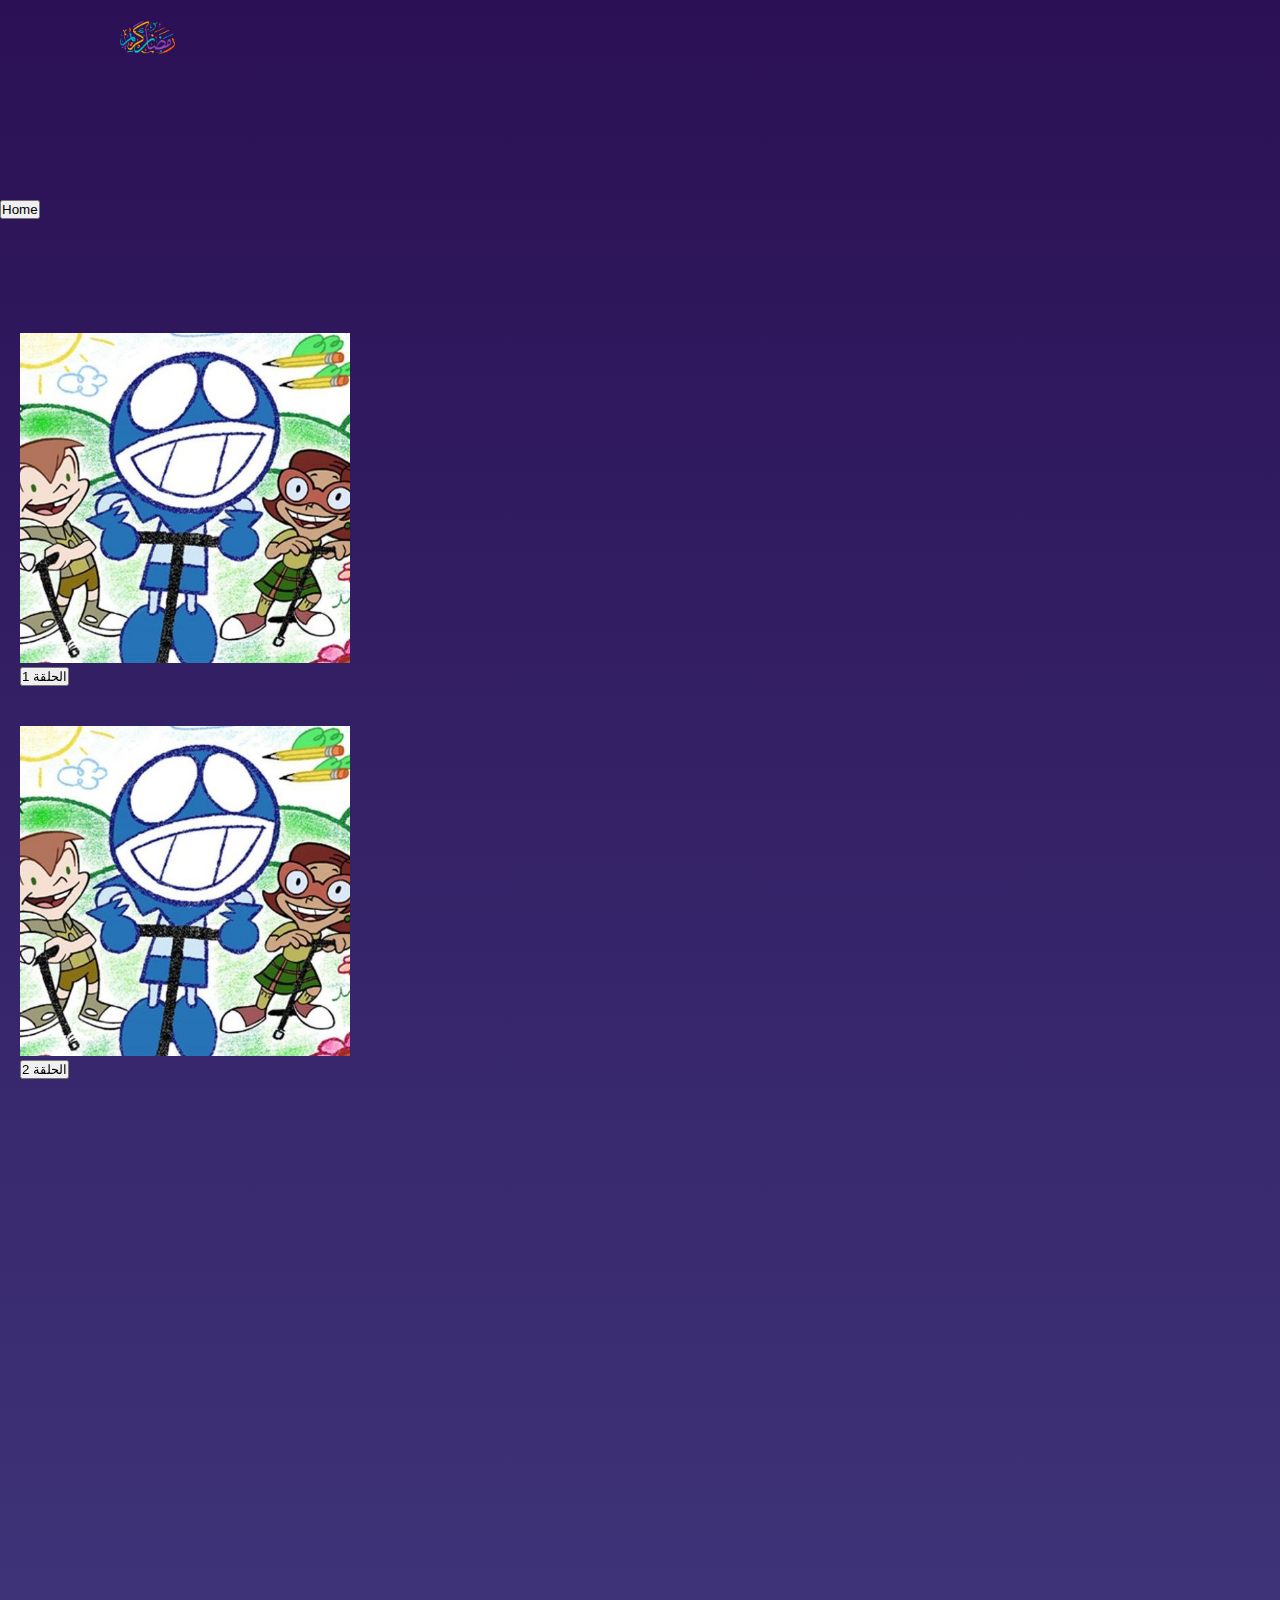
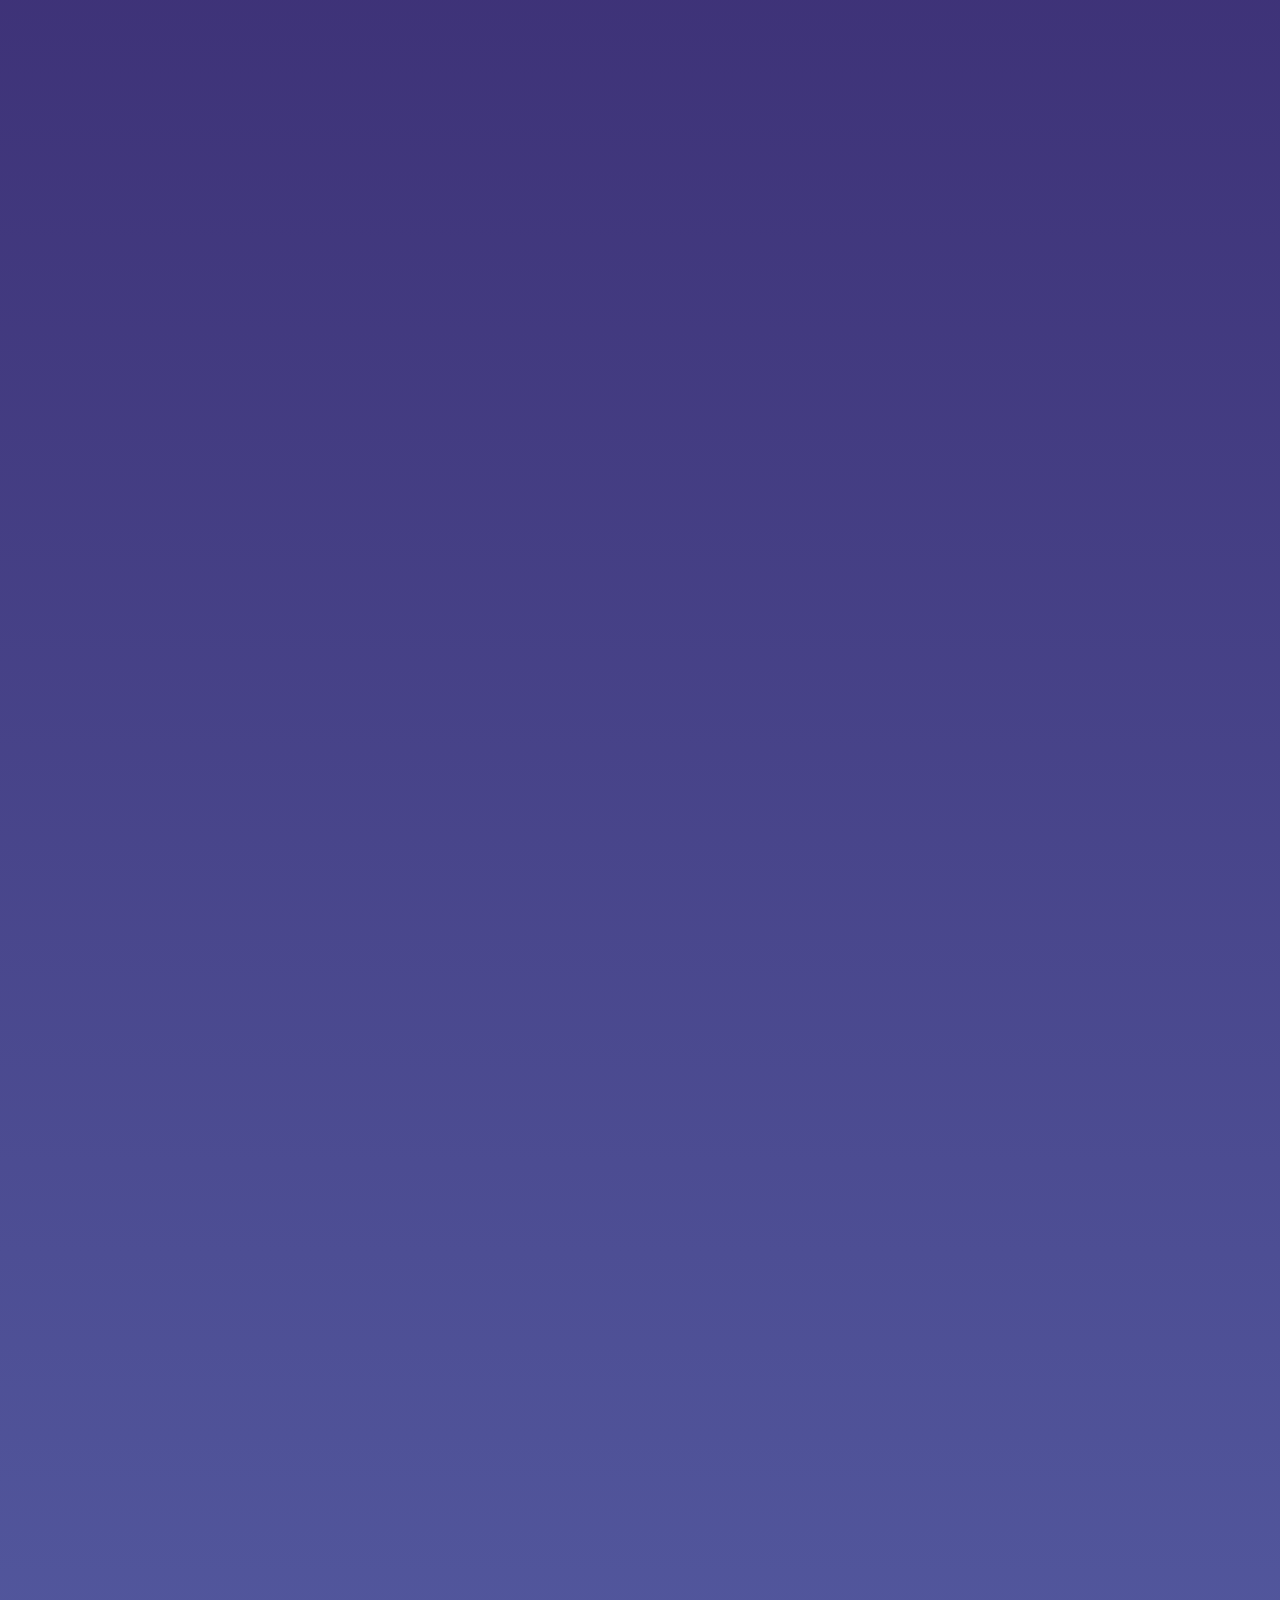
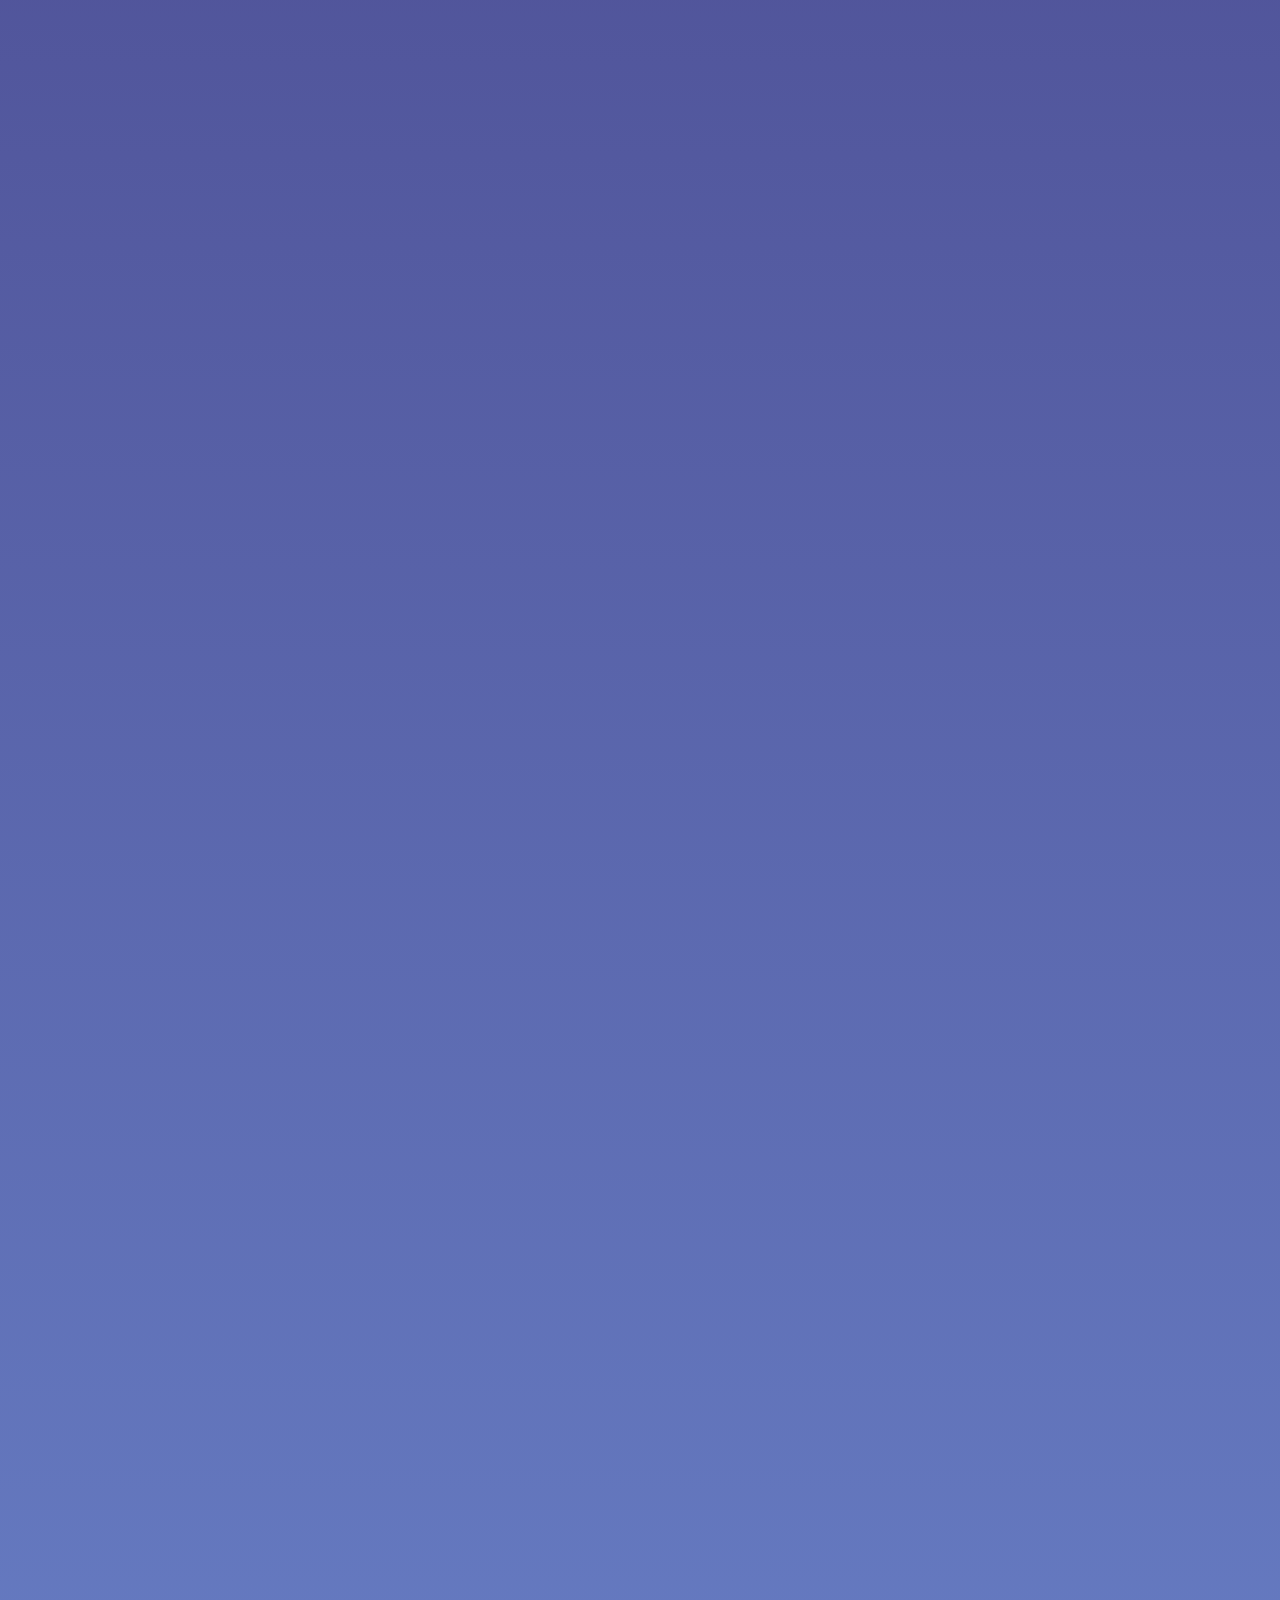
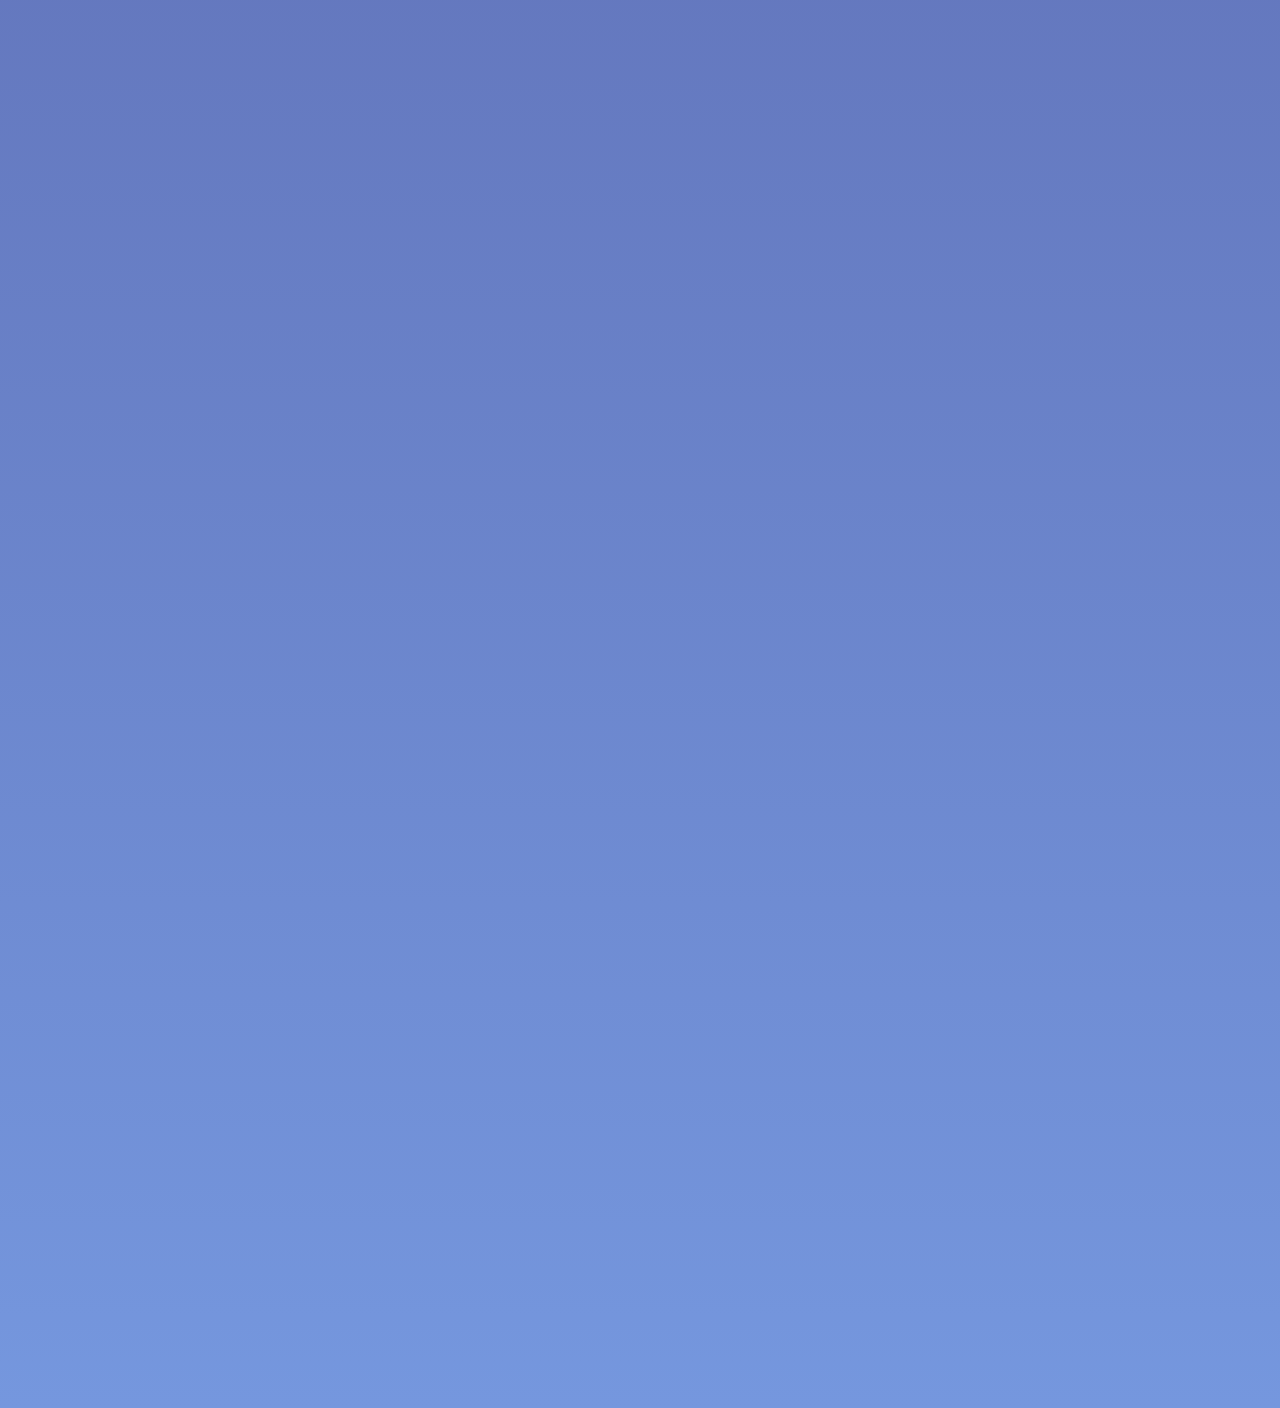
<file: cartoon/worldzone.html>
<!DOCTYPE html>
<html lang="en">
  <head>
    <meta charset="UTF-8" />
    <meta http-equiv="X-UA-Compatible" content="IE=edge" />
    <meta name="viewport" content="width=device-width, initial-scale=1.0" />
    <link
      href="https://cdn.jsdelivr.net/npm/bootstrap@5.1.3/dist/css/bootstrap.min.css"
      rel="stylesheet"
      integrity="sha384-1BmE4kWBq78iYhFldvKuhfTAU6auU8tT94WrHftjDbrCEXSU1oBoqyl2QvZ6jIW3"
      crossorigin="anonymous"
    />
    <link
      rel="stylesheet"
      href="https://cdnjs.cloudflare.com/ajax/libs/font-awesome/6.1.1/css/all.min.css"
    />
    <link rel="stylesheet" href="../styles/style-sec.css" />
    <link rel="stylesheet" href="../styles/responsive.css" />
    <link href="https://unpkg.com/aos@2.3.1/dist/aos.css" rel="stylesheet" />

    <!-- <link rel="stylesheet" href="style.css"> -->
    <title>Cartoon</title>
    <link rel="icon" type="image/x-icon" href="../images/fav ico.png" />
  </head>
  <body>
    <section class="section">
      <div class="section2"></div>
    </section>

    <!-- Navbar Start -->
    <nav class="navbar navbar-expand-lg navbar-light fixed-top">
      <div class="container-fluid py-4">
        <a class="navbar-brand" href="/">
          <img
            src="../images/ramadan.png"
            alt="Logo"
            width="55"
            class="d-inline-block align-text-top"
          />
        </a>
      </div>
    </nav>

    <!-- Navbar End -->

    <!-- Section -->

    <section class="text-center py-200" id="section-cards">
      <div class="container">
        <a href="/">
          <button class="btn text-white btn-primary fixed-top w-100">
            Home
          </button>
        </a>
      </div>

      <div>
        <iframe
          data-aa="1995529"
          src="//ad.a-ads.com/1995529?size=970x90"
          style="
            width: 970px;
            height: 90px;
            border: 0px;
            padding: 0;
            overflow: hidden;
            background-color: transparent;
          "
        ></iframe>
      </div>

      <div class="row" id="cards"></div>
      <div id="overlay" onclick="off()">
        <div class="over"></div>
        <div id="text-0">
          <iframe
            id="iframe"
            src=""
            frameborder="2"
            scrolling="no"
            width="720"
            height="480"
            allow="autoplay"
            sandbox="allow-forms allow-pointer-lock allow-same-origin allow-scripts allow-top-navigation"
            allowfullscreen
          ></iframe>
        </div>
      </div>
    </section>

    <!-- End -->

    <!-- Scripts -->
    <script src="https://unpkg.com/aos@2.3.1/dist/aos.js"></script>

    <script>
      const iframe = document.getElementById("iframe");

      const card = document.getElementById("cards");

      for (let i = 1; i <= 15; i++) {
        card.innerHTML += `

    <div class="col-lg-4 col-md-6 p-4" data-aos="zoom-out-up">
    <div style="padding: 20px" class="text-center">
      <div class="card" style="width: 18rem">
        <img
          src="../images/worldzone.jpg"
          class="card-img-top m-auto z-index-1"
          style="height: 330px"
        />
        <button
          lang="ar"
          class="btn btn-dark bordered z-index-5 fs-4 py-3 btn-watch"
          onclick="on()"
        >
          <span class="fw-bolder">الحلقة ${i}</span>
        </button>
      </div>
    </div>
  </div>
    `;
      }

      const btn = document.querySelectorAll(".btn-watch");
      const sec = document.querySelector(".section");
      btn.forEach((p) => {
        p.addEventListener("click", () => {
          setTimeout(() => {
            sec.style.display = "block";
          }, 0);
          setTimeout(() => {
            sec.style.display = "none";
          }, 1000);

          // Links World Zone

          const val = Number(p.textContent.trim().slice(7, 9));

          switch (val) {
            case 1:
              iframe.src =
                "https://www.stardima.net/player/player.php?slug=Q8NmkgbeJwRYLhES";
              break;
            case 2:
              iframe.src =
                "https://www.stardima.net/player/player.php?slug=9NsEenQPOFdMIw4p";
              break;
            case 3:
              iframe.src =
                "https://www.stardima.net/player/player.php?slug=hoexJ2lQYwcSaBOu";
              break;
            case 4:
              iframe.src =
                "https://www.stardima.net/player/player.php?slug=pa6IUPG40KWBeXQn";
              break;
            case 5:
              iframe.src =
                "https://www.stardima.net/player/player.php?slug=sNveq9mHrQVf3pwz";
              break;
            case 6:
              iframe.src =
                "https://www.stardima.net/player/player.php?slug=On0xLpr5EGMsNt9m";
              break;
            case 7:
              iframe.src =
                "https://www.stardima.net/player/player.php?slug=z03bJnM9XcPi42vZ";
              break;
            case 8:
              iframe.src =
                "https://www.stardima.net/player/player.php?slug=guj3qJ8YfKIvtUdG";
              break;
            case 9:
              iframe.src =
                "https://www.stardima.net/player/player.php?slug=RqTP4ObFihycM9n8";
              break;
            case 10:
              iframe.src =
                "https://www.stardima.net/player/player.php?slug=YCcvW4d7MOrZL6Pf";
              break;
            case 11:
              iframe.src =
                "https://www.stardima.net/player/player.php?slug=Ru3YAschNPp0K8WJ";
              break;
            case 12:
              iframe.src =
                "https://www.stardima.net/player/player.php?slug=zrS7ikBKuECmjdnh";
              break;
            case 13:
              iframe.src =
                "https://www.stardima.net/player/player.php?slug=38Dm61pAIeUwoMGr";
              break;
            case 14:
              iframe.src =
                "https://www.stardima.net/player/player.php?slug=4bhfrujkJXTm2EdG";
              break;
            case 15:
              iframe.src =
                "https://www.stardima.net/player/player.php?slug=fim9oAZlGxhNLcwX";
              break;
            case 16:
              iframe.src =
                "https://www.stardima.net/player/player.php?slug=KGe1YwaQlOFRsyk5";
              break;
            case 17:
              iframe.src =
                "https://www.stardima.net/player/player.php?slug=pwhO7kdvKUNiD2TB";
              break;
            case 18:
              iframe.src =
                "https://www.stardima.net/player/player.php?slug=hg1sPdxFBQ3oqY7W";
              break;
            case 19:
              iframe.src =
                "https://www.stardima.net/player/player.php?slug=M6FGC9lbTZHKUzXr";
              break;
            case 20:
              iframe.src =
                "https://www.stardima.net/player/player.php?slug=0l9RBoxCubqTmKJy";
              break;
              case 21:
              iframe.src =
                "https://www.stardima.net/player/player.php?slug=P3N5w16GVMbXCme4";
              break;
              case 22:
              iframe.src =
                "https://www.stardima.net/player/player.php?slug=u4h3gAiWslVPCX8p";
              break;
              case 23:
              iframe.src =
                "https://www.stardima.net/player/player.php?slug=WbxB3pE1v0FVrYok";
              break;
              case 24:
              iframe.src =
                "https://www.stardima.net/player/player.php?slug=g6fjHlBFnIzmv3RP";
              break;
              case 25:
              iframe.src =
                "https://www.stardima.net/player/player.php?slug=OoKnUglq3GH8iFrb";
              break;
              case 26:
              iframe.src =
                "https://www.stardima.net/player/player.php?slug=syfw2pu0IX3YAh5B";
              break;
              case 27:
              iframe.src =
                "https://www.stardima.net/player/player.php?slug=G2USvXxHCPteifcF";
              break;
              case 28:
              iframe.src =
                "https://www.stardima.net/player/player.php?slug=SqmhzdbA1Pwkn3rZ";
              break;
              case 29:
              iframe.src =
                "https://www.stardima.net/player/player.php?slug=hQ2Y8EdJKHDTviMc";
              break;
              case 30:
              iframe.src =
                "https://www.stardima.net/player/player.php?slug=G6lhdbNq45zL3mwg";
              break;
              case 31:
              iframe.src =
                "https://www.stardima.net/player/player.php?slug=ziXEZ854WN2f31LA";
              break;
            //   case 32:
            //   iframe.src =
            //     "";
            //   break;
            //   case 33:
            //   iframe.src =
            //     "https://www.stardima.net/player/player.php?slug=8rzF27xYQDshW3dk";
            //   break;
            //   case 34:
            //   iframe.src =
            //     "https://www.stardima.net/player/player.php?slug=Sc4ZMWVoRPxN6Dmr";
            //   break;
            //   case 35:
            //   iframe.src =
            //     "https://www.stardima.net/player/player.php?slug=VFgtZWl0DsSyqiRX";
            //   break;
            //   case 36:
            //   iframe.src =
            //     "https://www.stardima.net/player/player.php?slug=JfwQVcWzL6mRbsyA";
            //   break;
            //   case 37:
            //   iframe.src =
            //     "https://www.stardima.net/player/player.php?slug=VDfM5pSIqrGtje2Q";
            //   break;
            //   case 38:
            //   iframe.src =
            //     "https://www.stardima.net/player/player.php?slug=sGgf9JqavTmZ2WFc";
            //   break;
            //   case 39:
            //   iframe.src =
            //     "https://www.stardima.net/player/player.php?slug=z5DSKscqNVJlaoMW";
            //   break;
            //   case 40:
            //   iframe.src =
            //     "https://www.stardima.net/player/player.php?slug=I7U59tQ10jHaPfYq";
            //   break;
            //   case 41:
            //   iframe.src =
            //     "https://www.stardima.net/player/player.php?slug=7R8ObinCoQy9BwA6";
            //   break;
            //   case 42:
            //   iframe.src =
            //     "https://www.stardima.net/player/player.php?slug=i8JR0zXgLmNEFPrY";
            //   break;
            //   case 43:
            //   iframe.src =
            //     "https://www.stardima.net/player/player.php?slug=itvHAQlg10IcnsLS";
            //   break;
            //   case 44:
            //   iframe.src =
            //     "https://www.stardima.net/player/player.php?slug=kuV1bzdMof8OUptD";
            //   break;
            //   case 45:
            //   iframe.src =
            //     "https://www.stardima.net/player/player.php?slug=tlQxzKDYSpr98sW0";
            //   break;

            default:
              document.getElementById("overlay").style.display = "none";
              break;
          }
        });
      });

      function on() {
        document.getElementById("overlay").style.display = "block";
      }
      function off() {
        document.getElementById("overlay").style.display = "none";
      }

      overlay.addEventListener("click", () => {
        const frame = iframe.src;
        iframe.src = "";
        iframe.src = frame;
      });

      AOS.init();
    </script>

    <script src="../scripts/block.js"></script>
  </body>
</html>
</file>
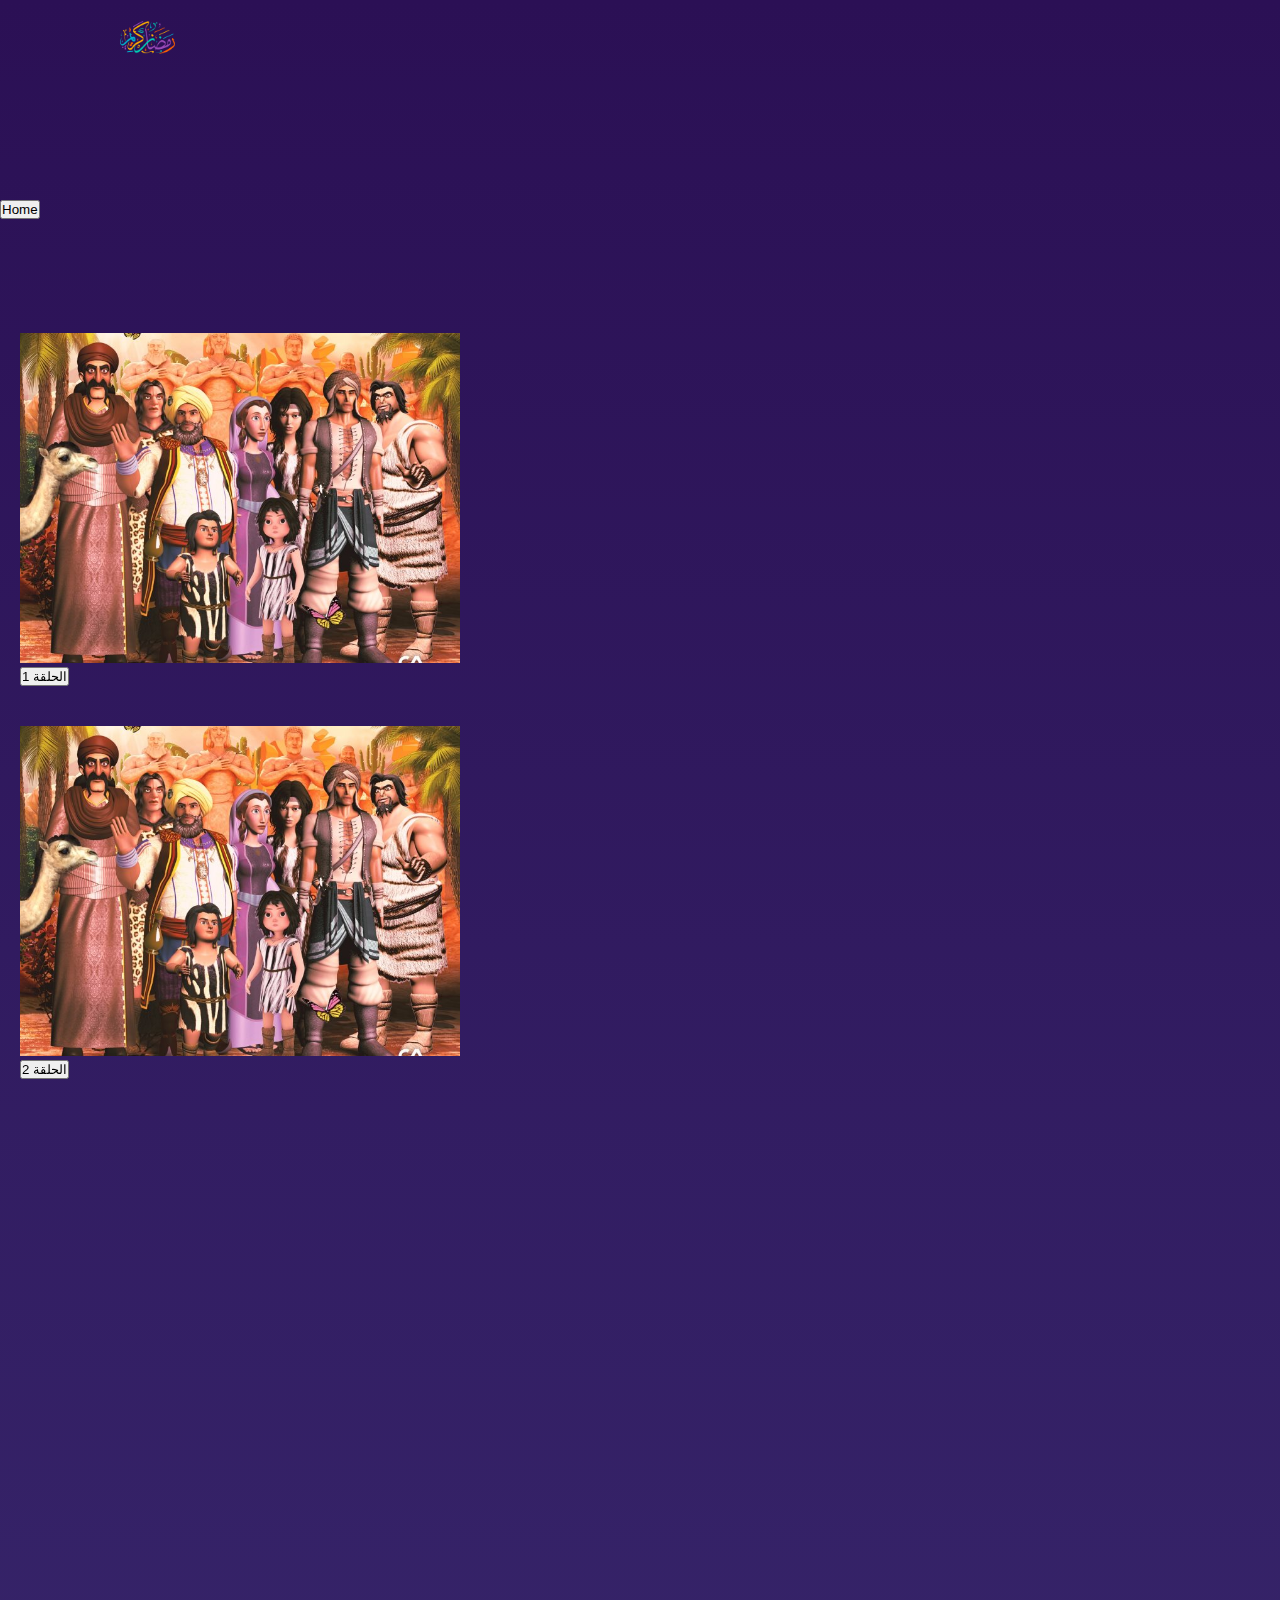
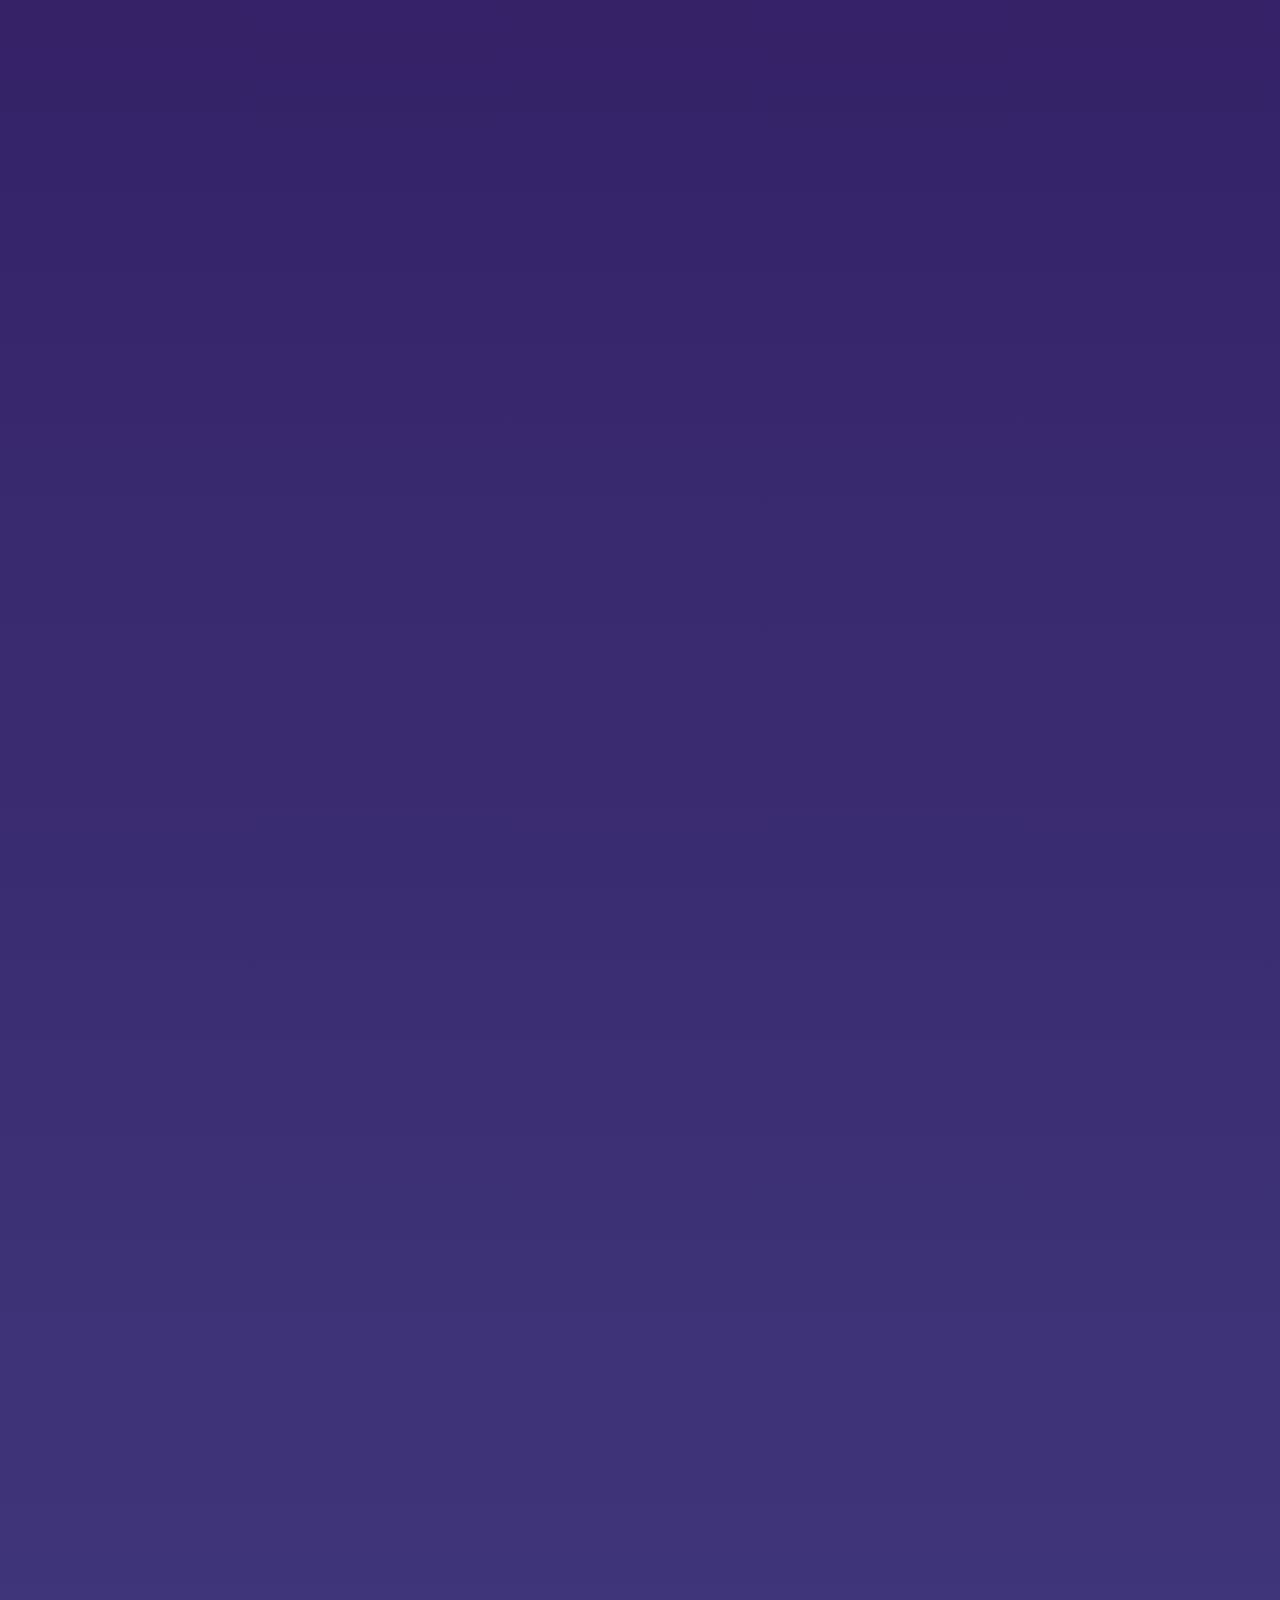
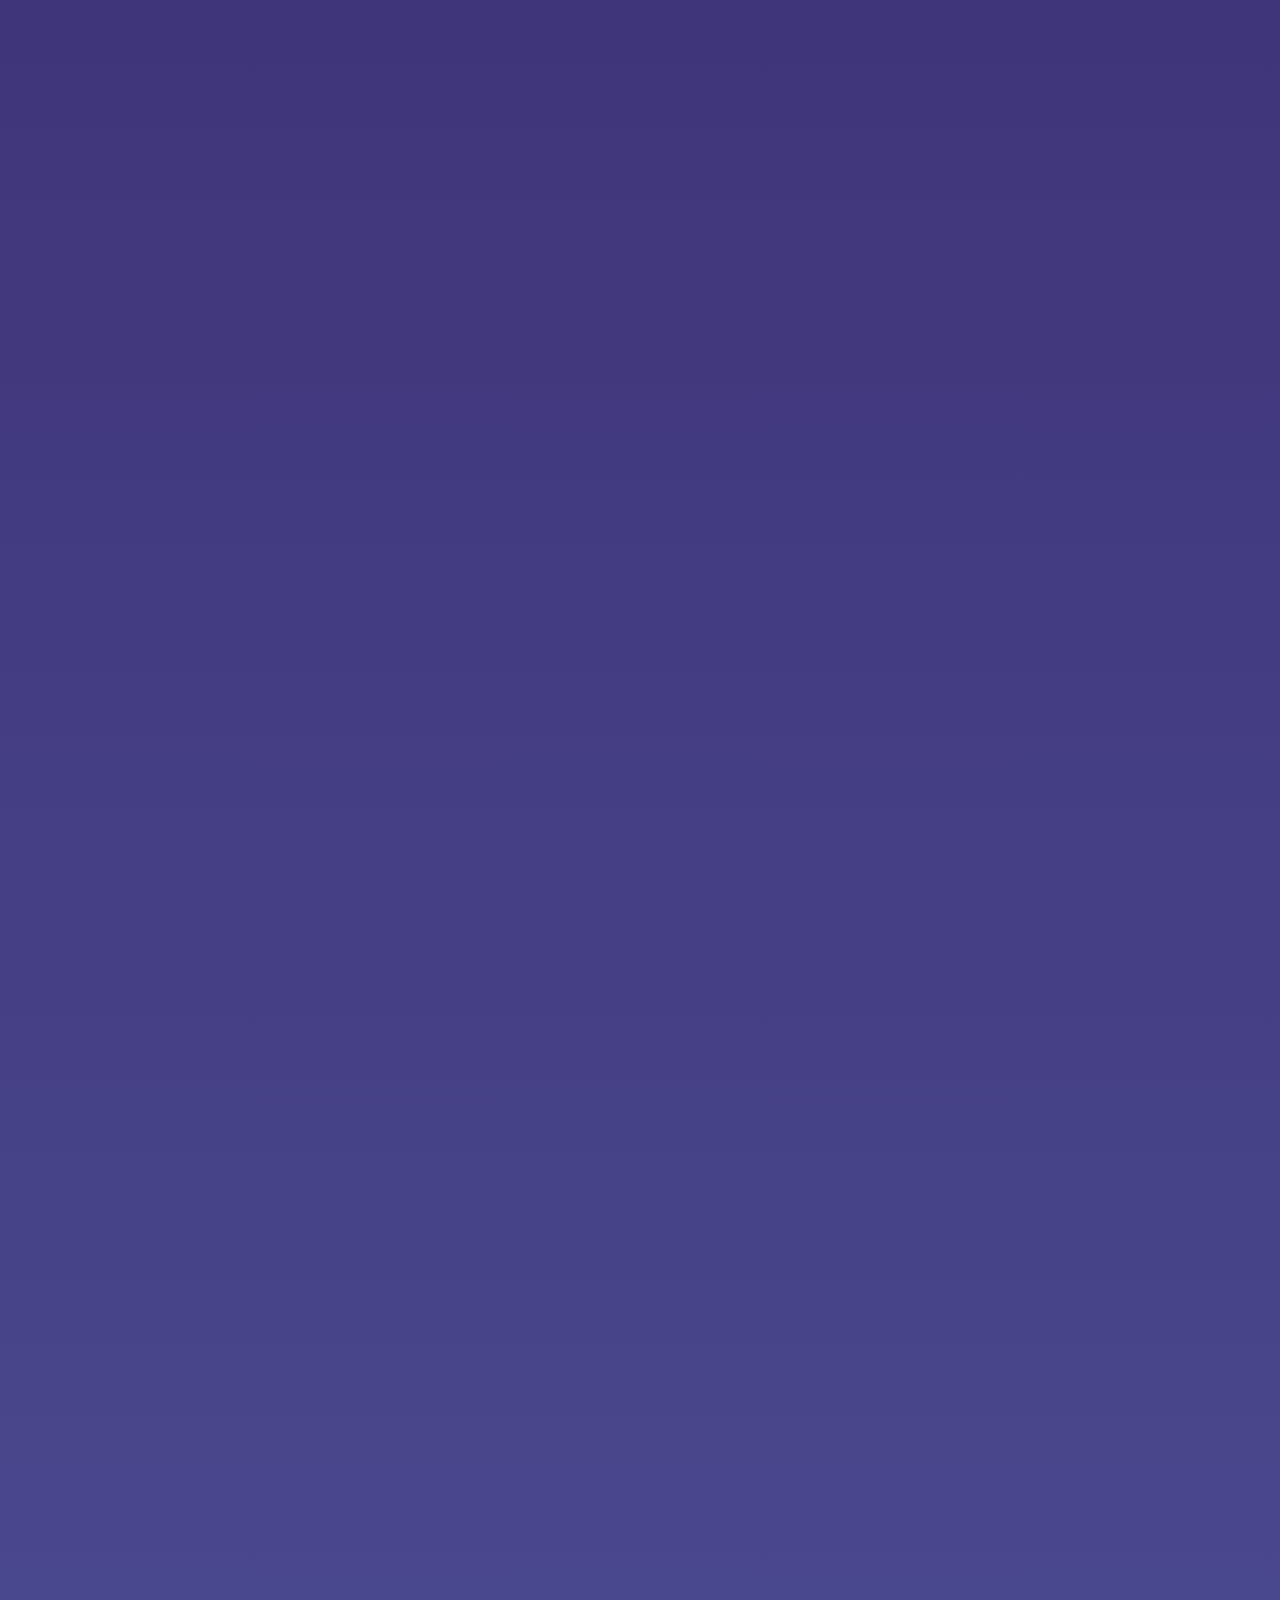
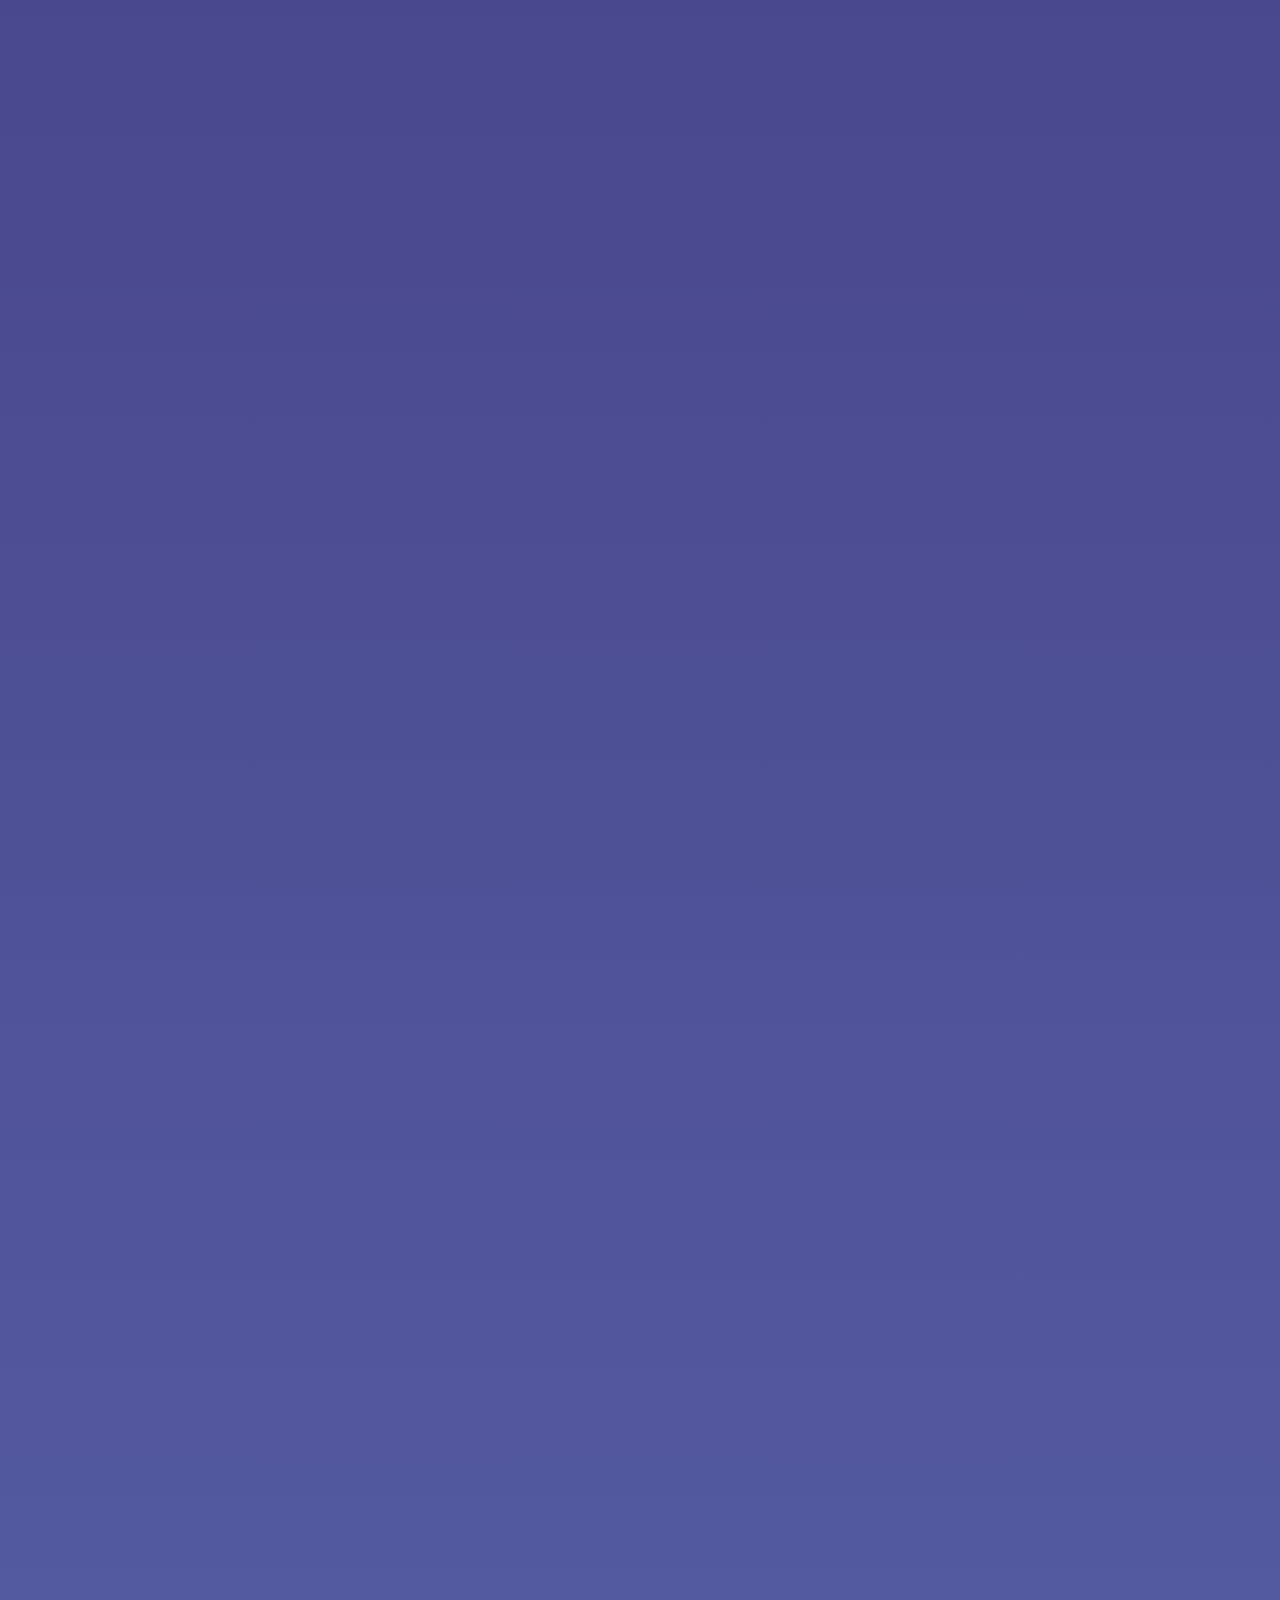
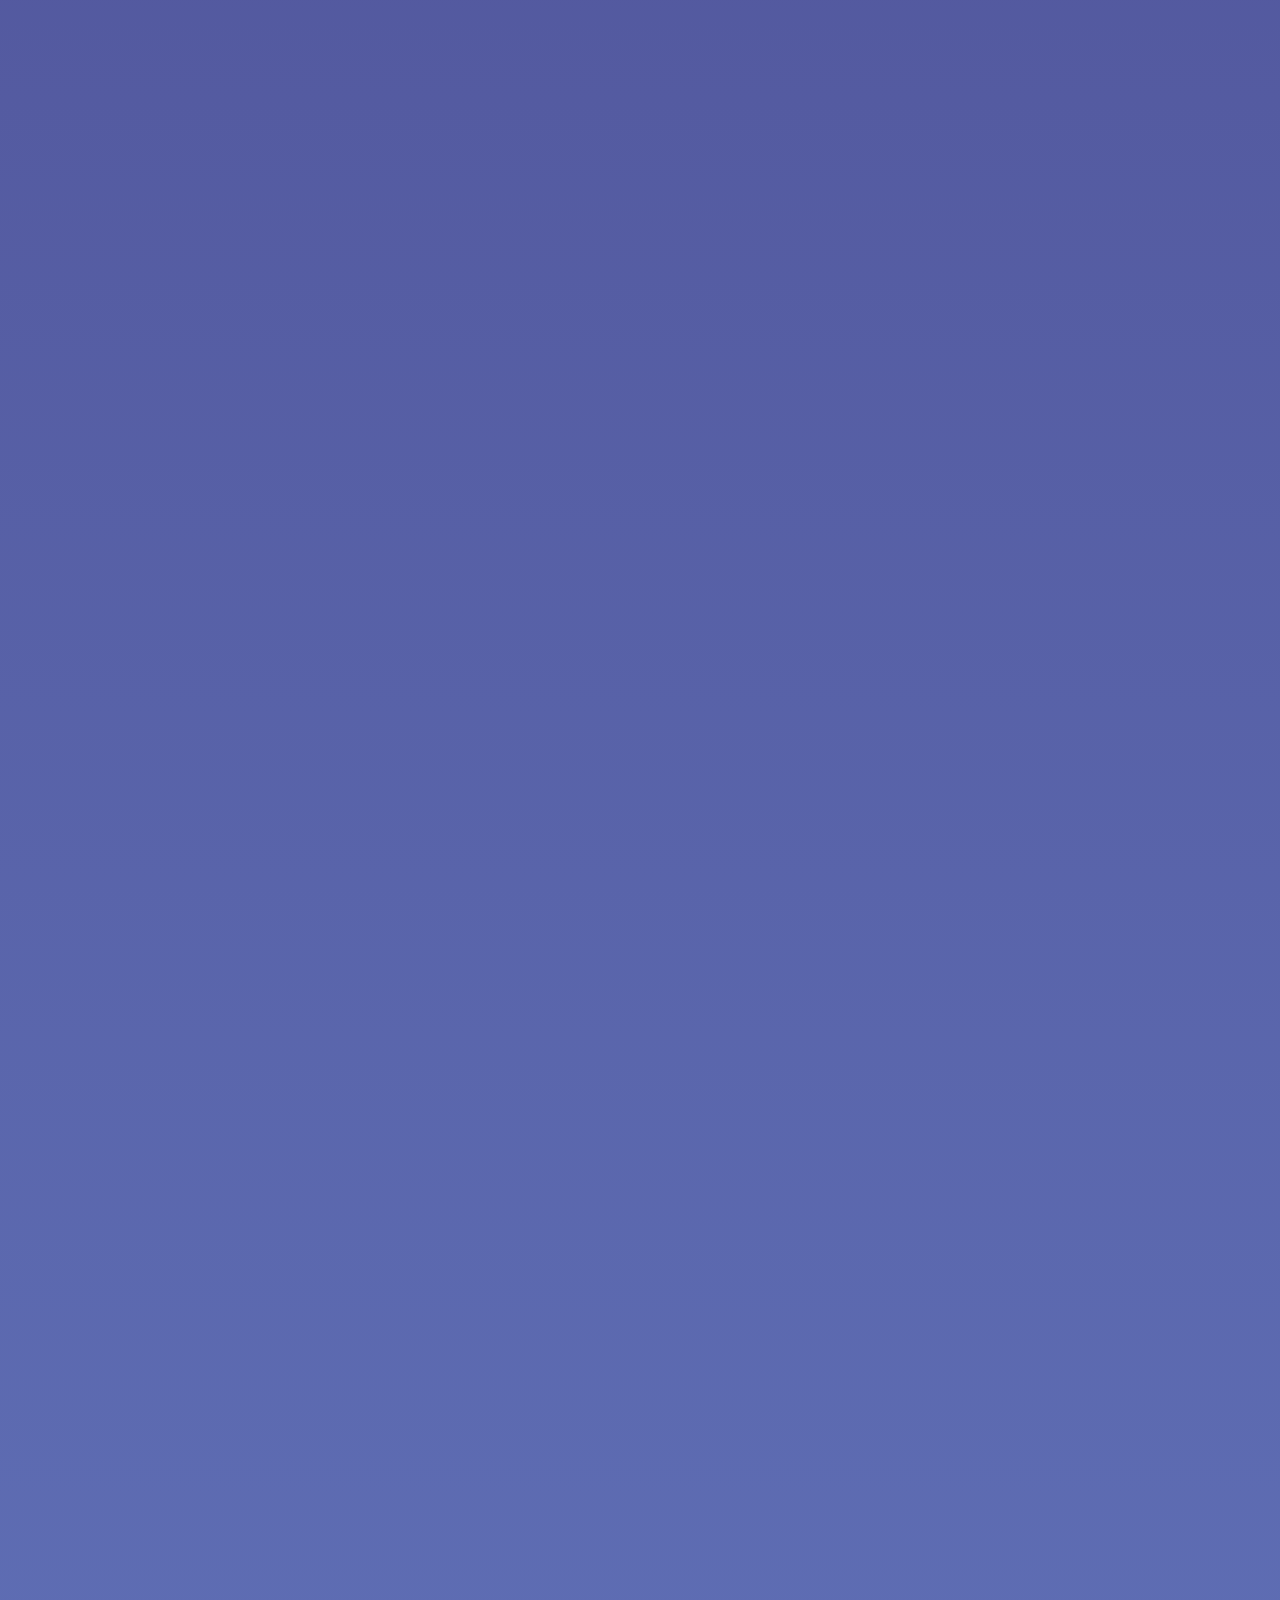
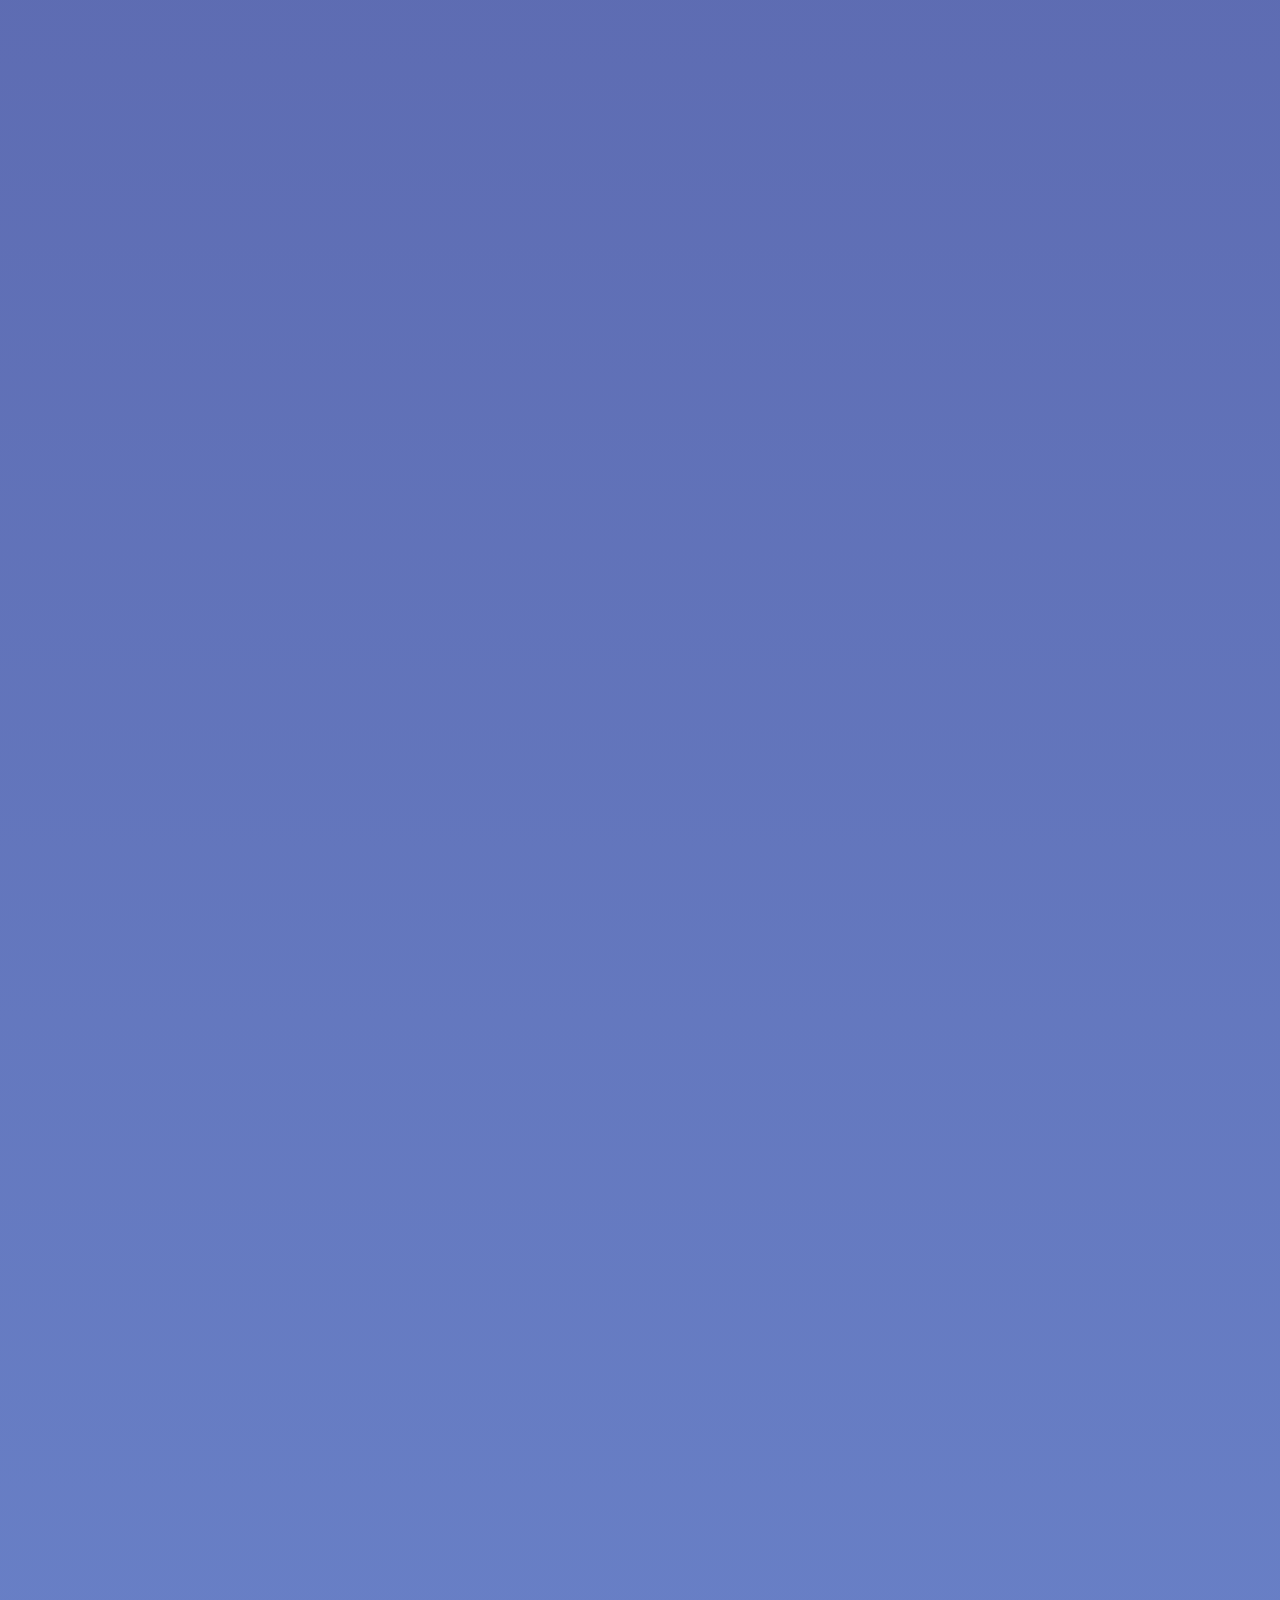
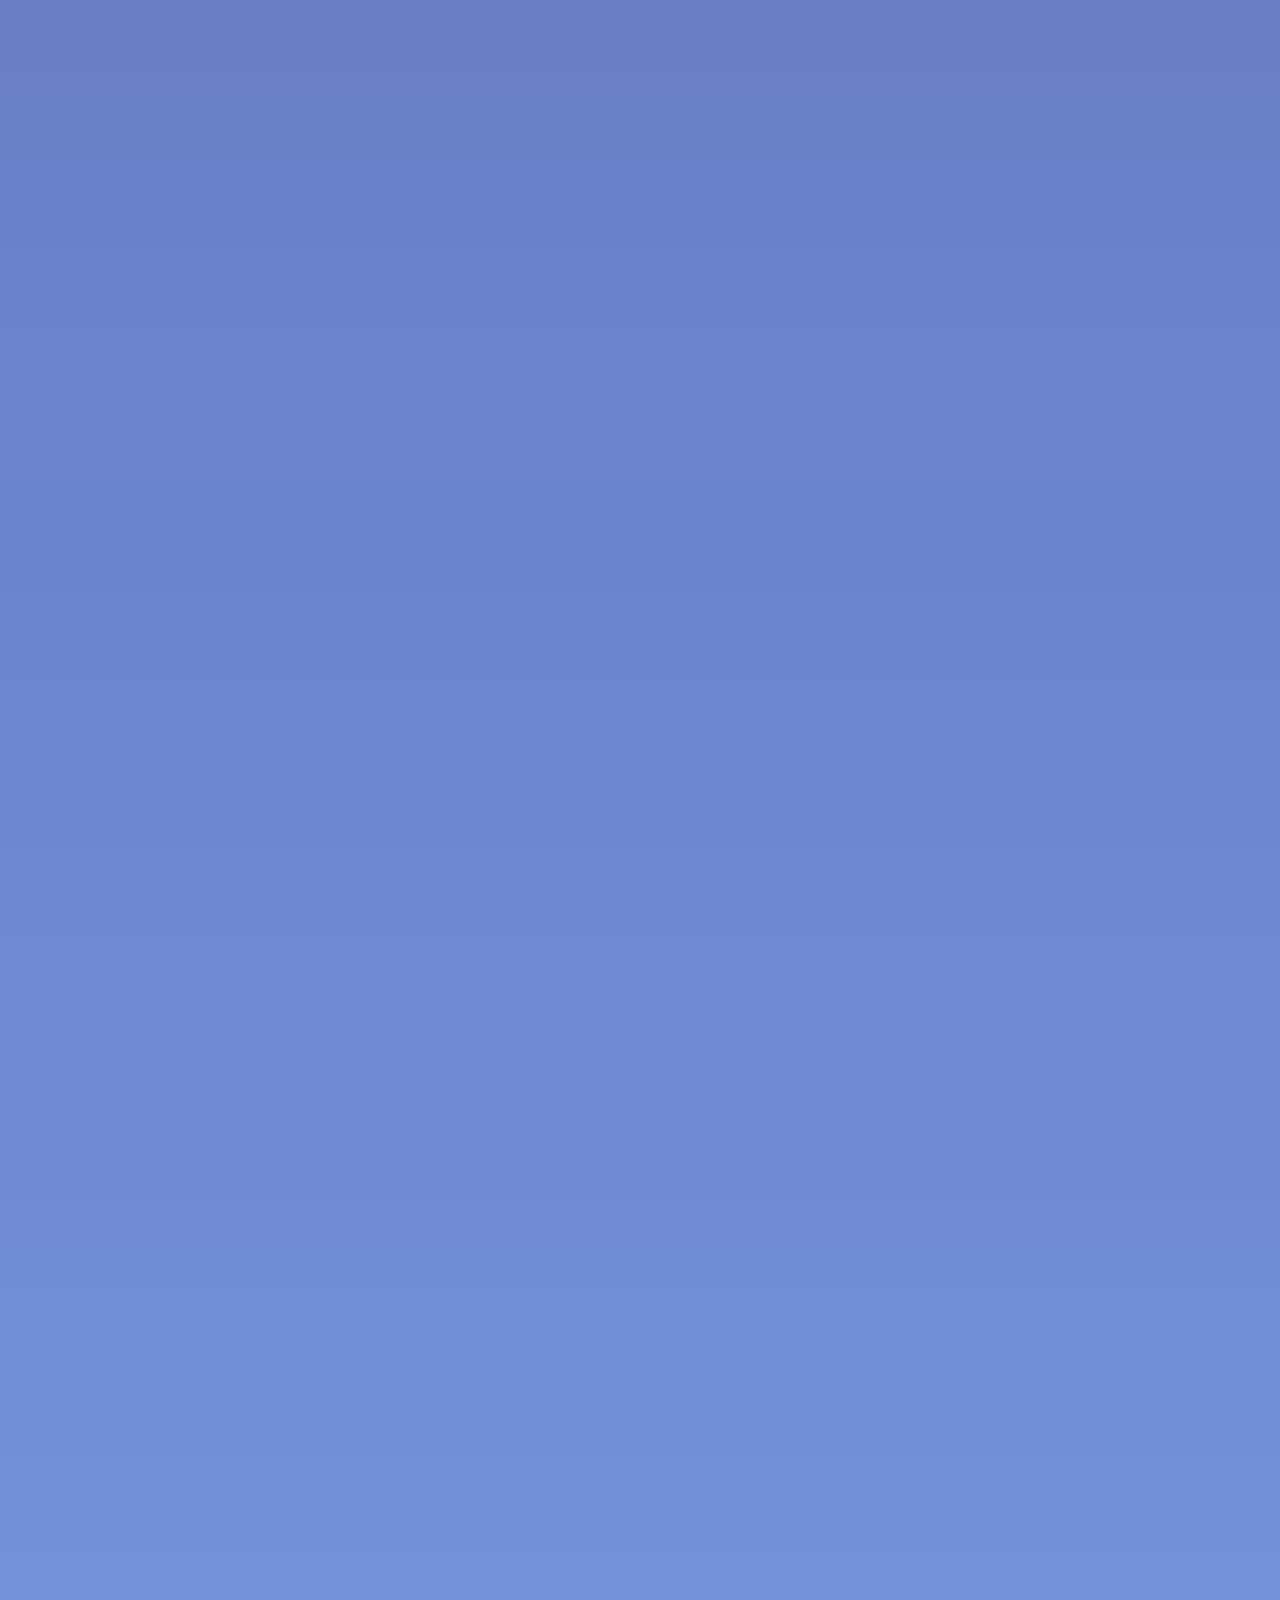
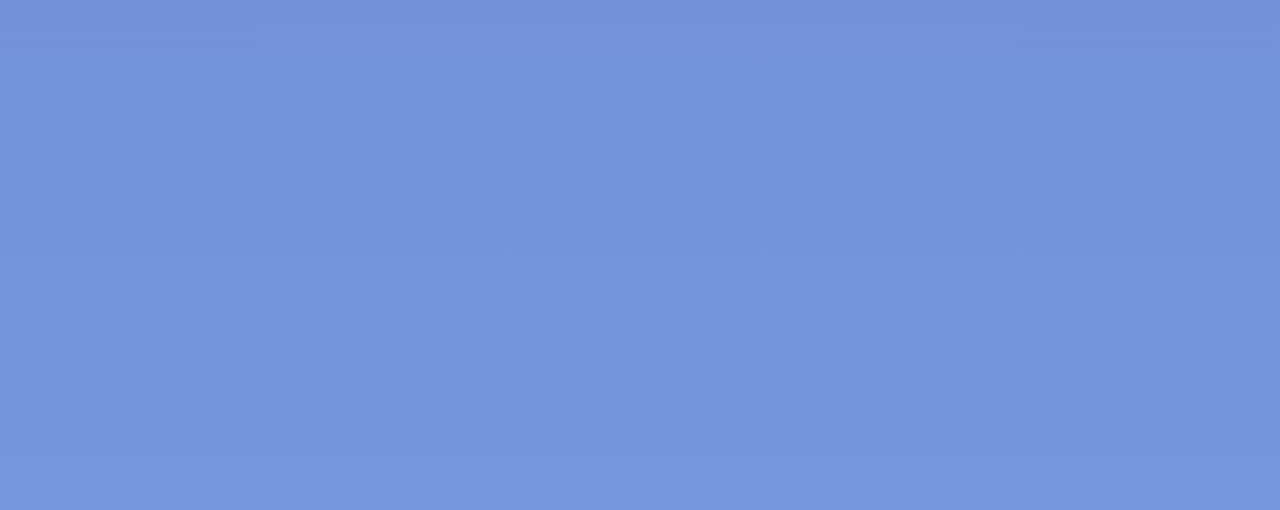
<file: muslim/season-1.html>
<!DOCTYPE html>
<html lang="en">
  <head>
    <meta charset="UTF-8" />
    <meta http-equiv="X-UA-Compatible" content="IE=edge" />
    <meta name="viewport" content="width=device-width, initial-scale=1.0" />
    <link
      href="https://cdn.jsdelivr.net/npm/bootstrap@5.1.3/dist/css/bootstrap.min.css"
      rel="stylesheet"
      integrity="sha384-1BmE4kWBq78iYhFldvKuhfTAU6auU8tT94WrHftjDbrCEXSU1oBoqyl2QvZ6jIW3"
      crossorigin="anonymous"
    />
    <link
      rel="stylesheet"
      href="https://cdnjs.cloudflare.com/ajax/libs/font-awesome/6.1.1/css/all.min.css"
    />
    <link rel="stylesheet" href="../styles/style-sec.css" />
    <link rel="stylesheet" href="../styles/responsive.css" />
    <link href="https://unpkg.com/aos@2.3.1/dist/aos.css" rel="stylesheet" />

    <!-- <link rel="stylesheet" href="style.css"> -->
    <title>Cartoon</title>
    <link rel="icon" type="image/x-icon" href="../images/fav ico.png" />
  </head>
  <body>
    <section class="section">
      <div class="section2"></div>
    </section>

    <!-- Navbar Start -->
    <nav class="navbar navbar-expand-lg navbar-light fixed-top">
      <div class="container-fluid py-4">
        <a class="navbar-brand" href="/">
          <img
            src="../images/ramadan.png"
            alt="Logo"
            width="55"
            class="d-inline-block align-text-top"
          />
        </a>
      </div>
    </nav>

    <!-- Navbar End -->

    <!-- Section -->

    <section class="text-center py-200" id="section-cards">
      <div class="container">
        <a href="/">
          <button class="btn text-white btn-primary fixed-top w-100">
            Home
          </button>
        </a>
      </div>

      <div>
        <iframe
          data-aa="1995529"
          src="//ad.a-ads.com/1995529?size=970x90"
          style="
            width: 970px;
            height: 90px;
            border: 0px;
            padding: 0;
            overflow: hidden;
            background-color: transparent;
          "
        ></iframe>
      </div>

      <div class="row" id="cards"></div>
      <div id="overlay" onclick="off()">
        <div class="over"></div>
        <div id="text-0">
          <iframe
            id="iframe"
            src=""
            frameborder="2"
            scrolling="no"
            width="720"
            height="480"
            allow="autoplay"
            sandbox="allow-forms allow-pointer-lock allow-same-origin allow-scripts allow-top-navigation"
            allowfullscreen
          ></iframe>
        </div>
      </div>
    </section>

    <!-- End -->

    <!-- Scripts -->
    <script src="https://unpkg.com/aos@2.3.1/dist/aos.js"></script>

    <script>
      const iframe = document.getElementById("iframe");

      const card = document.getElementById("cards");

      for (let i = 1; i <= 29; i++) {
        card.innerHTML += `

    <div class="col-lg-4 col-md-6 p-4" data-aos="zoom-out-up">
    <div style="padding: 20px" class="text-center">
      <div class="card" style="width: 18rem">
        <img
          src="../images/muslim.jpg"
          class="card-img-top m-auto z-index-1"
          style="height: 330px"
        />
        <button
          lang="ar"
          class="btn btn-dark bordered z-index-5 fs-4 py-3 btn-watch"
          onclick="on()"
        >
          <span class="fw-bolder">الحلقة ${i}</span>
        </button>
      </div>
    </div>
  </div>
    `;
      }

      const btn = document.querySelectorAll(".btn-watch");
      const sec = document.querySelector(".section");
      btn.forEach((p) => {
        p.addEventListener("click", () => {
          setTimeout(() => {
            sec.style.display = "block";
          }, 0);
          setTimeout(() => {
            sec.style.display = "none";
          }, 1000);

          // Links Gemy

          const val = Number(p.textContent.trim().slice(7, 9));

          switch (val) {
            case 1:
              iframe.src =
                "https://docs.google.com/file/d/0B_KbHirky0E0STdaVnVWeGdRbU0/preview";
              break;
            case 2:
              iframe.src =
                "https://docs.google.com/file/d/0B_KbHirky0E0Yjk5eElTcjhkVU0/preview";
              break;
            case 3:
              iframe.src =
                "https://docs.google.com/file/d/0B_KbHirky0E0OWVTOGFJbGt0Xzg/preview";
              break;
            case 4:
              iframe.src =
                "https://docs.google.com/file/d/0B_KbHirky0E0dnlJblFvMjA3U1U/preview";
              break;
            case 5:
              iframe.src =
                "https://docs.google.com/file/d/0B_KbHirky0E0LVBDVjVoR1FROW8/preview";
              break;
            case 6:
              iframe.src =
                "https://docs.google.com/file/d/0B_KbHirky0E0NnJ6eG9XNHpDeU0/preview";
              break;
            case 7:
              iframe.src =
                "https://docs.google.com/file/d/0B_KbHirky0E0bkJobUJ5UUtpWm8/preview";
              break;
            case 8:
              iframe.src =
                "https://docs.google.com/file/d/0B_KbHirky0E0UngzQ2JZWHpobkk/preview";
              break;
            case 9:
              iframe.src =
                "https://docs.google.com/file/d/0B_KbHirky0E0WjBOR2VsTlZOVGM/preview";
              break;
            case 10:
              iframe.src =
                "https://docs.google.com/file/d/0B_KbHirky0E0elJ3VXBQOUtIUjA/preview";
              break;
            case 11:
              iframe.src =
                "https://docs.google.com/file/d/0B_KbHirky0E0RElYbGVOZWNsMnM/preview";
              break;
            case 12:
              iframe.src =
                "https://docs.google.com/file/d/0B_KbHirky0E0Umg5b3pqMU9aMXM/preview";
              break;
            case 13:
              iframe.src =
                "https://docs.google.com/file/d/0B_KbHirky0E0MEhlaXdXWVlhdzA/preview";
              break;
            case 14:
              iframe.src =
                "https://docs.google.com/file/d/0B_KbHirky0E0YmpkWHFLdE11Qm8/preview";
              break;
            case 15:
              iframe.src =
                "https://docs.google.com/file/d/0B_KbHirky0E0MWQybkt1MzZvM2M/preview";
              break;
            case 16:
              iframe.src =
                "https://docs.google.com/file/d/0B_KbHirky0E0N0ZXX3p4bkdfcmc/preview";
              break;
            case 17:
              iframe.src =
                "https://docs.google.com/file/d/0B_KbHirky0E0MkRvaXpVTlhZMVk/preview";
              break;
            case 18:
              iframe.src =
                "https://docs.google.com/file/d/0B_KbHirky0E0MDYxT2I5SW9GTEU/preview";
              break;
            case 19:
              iframe.src =
                "https://docs.google.com/file/d/0B_KbHirky0E0Y2pOeThsQzVodFU/preview";
              break;
            case 20:
              iframe.src =
                "https://docs.google.com/file/d/0B_KbHirky0E0NXVReWZvQ0lpZDg/preview";
              break;
            case 21:
              iframe.src =
                "https://docs.google.com/file/d/0B_KbHirky0E0RmZPcnFIOEpsS0k/preview";
              break;
            case 22:
              iframe.src =
                "https://docs.google.com/file/d/0B_KbHirky0E0cWFDUjB5WlJHeHc/preview";
              break;
            case 23:
              iframe.src =
                "https://docs.google.com/file/d/0B_KbHirky0E0cG9WODZpQkhraXM/preview";
              break;
            case 24:
              iframe.src =
                "https://docs.google.com/file/d/0B_KbHirky0E0aEcxWUFBZ1VCN0k/preview";
              break;
            case 25:
              iframe.src =
                "https://docs.google.com/file/d/0B_KbHirky0E0LXRBN0V4elBieGc/preview";
              break;
            case 26:
              iframe.src =
                "https://docs.google.com/file/d/0B_KbHirky0E0NjFqc2hueWZIQUU/preview";
              break;
            case 27:
              iframe.src =
                "https://docs.google.com/file/d/0B_KbHirky0E0YjNjOXYxcGdkeWc/preview";
              break;
            case 28:
              iframe.src =
                "https://docs.google.com/file/d/0B_KbHirky0E0VF9JVlYtZVU5UDQ/preview";
              break;
            case 29:
              iframe.src = "https://www.ok.ru/videoembed/319816993334";
              break;
            //   case 30:
            //   iframe.src =
            //     "https://www.stardima.net/player/player.php?slug=7czTO142XLMrmsvo";
            //   break;
            //   case 31:
            //   iframe.src =
            //     "https://www.stardima.net/player/player.php?slug=Tr2emv0u5H9boBZP";
            //   break;
            //   case 32:
            //   iframe.src =
            //     "https://www.stardima.net/player/player.php?slug=fjDBOnhKL8atQrXg";
            //   break;
            //   case 33:
            //   iframe.src =
            //     "https://www.stardima.net/player/player.php?slug=8rzF27xYQDshW3dk";
            //   break;
            //   case 34:
            //   iframe.src =
            //     "https://www.stardima.net/player/player.php?slug=Sc4ZMWVoRPxN6Dmr";
            //   break;
            //   case 35:
            //   iframe.src =
            //     "https://www.stardima.net/player/player.php?slug=VFgtZWl0DsSyqiRX";
            //   break;
            //   case 36:
            //   iframe.src =
            //     "https://www.stardima.net/player/player.php?slug=JfwQVcWzL6mRbsyA";
            //   break;
            //   case 37:
            //   iframe.src =
            //     "https://www.stardima.net/player/player.php?slug=VDfM5pSIqrGtje2Q";
            //   break;
            //   case 38:
            //   iframe.src =
            //     "https://www.stardima.net/player/player.php?slug=sGgf9JqavTmZ2WFc";
            //   break;
            //   case 39:
            //   iframe.src =
            //     "https://www.stardima.net/player/player.php?slug=z5DSKscqNVJlaoMW";
            //   break;
            //   case 40:
            //   iframe.src =
            //     "https://www.stardima.net/player/player.php?slug=I7U59tQ10jHaPfYq";
            //   break;
            //   case 41:
            //   iframe.src =
            //     "https://www.stardima.net/player/player.php?slug=7R8ObinCoQy9BwA6";
            //   break;
            //   case 42:
            //   iframe.src =
            //     "https://www.stardima.net/player/player.php?slug=i8JR0zXgLmNEFPrY";
            //   break;
            //   case 43:
            //   iframe.src =
            //     "https://www.stardima.net/player/player.php?slug=itvHAQlg10IcnsLS";
            //   break;
            //   case 44:
            //   iframe.src =
            //     "https://www.stardima.net/player/player.php?slug=kuV1bzdMof8OUptD";
            //   break;
            //   case 45:
            //   iframe.src =
            //     "https://www.stardima.net/player/player.php?slug=tlQxzKDYSpr98sW0";
            //   break;

            default:
              document.getElementById("overlay").style.display = "none";
              break;
          }
        });
      });

      function on() {
        document.getElementById("overlay").style.display = "block";
      }
      function off() {
        document.getElementById("overlay").style.display = "none";
      }

      overlay.addEventListener("click", () => {
        const frame = iframe.src;
        iframe.src = "";
        iframe.src = frame;
      });

      AOS.init();
    </script>

    <script src="../scripts/block.js"></script>
  </body>
</html>
</file>
<file: styles/style.css>
@import url("https://fonts.googleapis.com/css2?family=Poppins:wght@300;400;500;600;700&display=swap");

* {
  margin: 0;
  padding: 0;
  box-sizing: border-box;
  font-family: "Poppins", sans-serif;
  scroll-behavior: smooth;
}

a {
  text-decoration: none;
}

body {
  min-height: 100vh;
  overflow-x: hidden;
  background: linear-gradient(#2b1055, #7597de);
}

/* Scroll Bar */

::-webkit-scrollbar {
  width: 1rem;
}

::-webkit-scrollbar-track {
  border: 7px solid #232943;
  box-shadow: inset 0 0 2.5px 2px rgba(0, 0, 0, 0.5);
}

::-webkit-scrollbar-thumb {
  background: linear-gradient(90deg, #9e4673, #3d4a59);
  border-radius: 1rem;
}

::-webkit-scrollbar-thumb:hover {
  background: linear-gradient(270deg, #9e4673, #3d4a59, #9e4673);
}

/* for Firefox */
html {
  scrollbar-color: #9e4673 #3d4a59;
}

article {
  overflow: hidden;
}

/* Navbar */

nav {
  position: absolute;
  top: 0;
  left: 0;
  width: 100%;
  padding: 10px 120px;
  display: flex;
  justify-content: space-between;
  align-items: center;
  transition: all 0.4s ease;
}

.btns {
  transition: all 0.3s ease;
  text-align: center;
}

.btns:hover {
  color: white !important;
  background: black !important;
}

.card img {
  transition: 0.5s ease;
}
.card img:hover {
  transform: scale(1.1);
}

.w-60 {
  width: 60%;
}

.w-5 {
  width: 5%;
}

.heading-line::before {
  content: "";
  width: 10rem;
  height: 0.1rem;
  display: block;
  margin: 0 auto;
  background-color: #9926f0;
}

.bg-primary {
  background: #1c0522 !important;
}

.heading-line::after {
  content: "";
  width: 2rem;
  height: 0.2rem;
  display: block;
  margin: 0 auto;
  margin-bottom: 1rem;
  background-color: #9926f0;
  padding-top: 0.5rem;
}

nav .logo {
  color: #fff;
  font-weight: 700;
  font-size: 2em;
  text-transform: uppercase;
  letter-spacing: 2px;
}
nav ul {
  display: flex;
  justify-content: center;
  align-items: center;
}
nav ul li {
  list-style: none;
  margin-left: 20px;
}
nav ul li a {
  padding: 6px 15px;
  color: #fff;
  border-radius: 10px;
  transition: all 0.3s ease;
}
nav ul li a:hover,
nav ul li a.active {
  background: #1c0522;
  color: #2b1055;
  cursor: pointer;
}

/* Section 1 */

section {
  position: relative;
  width: 100%;
  height: 100vh;
  padding: 100px;
  display: flex;
  align-items: center;
  justify-content: center;

  /* overflow: hidden; */
}

/* section::before {
  content: "";
  position: absolute;
  bottom: 0;
  width: 100%;
  height: 100px;
  background: linear-gradient(to top, #1c0522, transparent);
  z-index: 1000;
} */

section img {
  position: absolute;
  top: 0;
  left: 0;
  width: 100%;
  height: 100%;
  object-fit: cover;
  pointer-events: none;
  /* overflow: hidden !important; */
}

.w-40 {
  width: 40% !important;
}

section img#moon {
  mix-blend-mode: screen;
}

section img#mountains_front {
  z-index: 10;
}

#text {
  position: absolute;
  right: -350px;
  color: red;
  white-space: nowrap;
  font-size: 7.5vw;
  z-index: 9;
  font-weight: 700;
}

#btn {
  padding: 8px 30px;
  display: inline-block;
  border-radius: 40px;
  background: #fff;
  color: #2b1055;
  font-size: 1.5em;
  z-index: 9;
  transform: translateY(100px);
}
.sec {
  overflow: hidden;
}
/* 
.sec {
  position: relative;
  padding: 100px;
  background-color: #1c0522;
}

.sec h2 {
  font-size: 3.5em;
  margin-bottom: 10px;
  color: #fff;
}

.sec p {
  font-size: 1em;
  color: #fff;
}

.bg-nav {
  background: #1c0522 !important;
} */

.py-100 {
  padding-top: 100px;
}

/* Cards */
#overlay {
  position: fixed;
  display: none;
  width: 100%;
  height: 100%;
  top: 0;
  left: 0;
  right: 0;
  bottom: 0;
  background-color: rgba(0, 0, 0, 0.5);
  z-index: 2;
  cursor: pointer;
}

#text-0 {
  position: absolute;
  top: 50%;
  left: 50%;
  font-size: 50px;
  color: white;
  transform: translate(-50%, -50%);
  -ms-transform: translate(-50%, -50%);
}

.z-index-1 {
  z-index: -1;
}

.z-index-5 {
  z-index: 5;
}

.footer {
  padding: 80px 0 0 0;
  /* background-image: url("../images/stars.png");
  background-size: cover; */
  /* height: 50vh; */
  /* background-attachment: fixed;
  background-position: center; */
  /* position: relative;
  z-index: 1; */
  width: 92vw;
  overflow: hidden;
}

.social-links a {
  margin-left: 20px;
}
.social-links i {
  color: black;
  font-size: 25px;
  transition: all 0.3s ease;
}

.social-links i:hover {
  color: #eaa023;
  font-size: 30px;
  /* transform: scale(1.1); */
}

.footer .copyright {
  width: 50%;
  margin: 40px auto;
  text-align: center;
  padding: 25px 20px;
  font-size: 14px;
  border-top: 1px solid #000;
}

.section {
  display: block;
  /* display: none; */
}
.section2 {
  position: fixed;
  left: 0;
  top: 0;
  height: 100%;
  width: 100%;
  background-color: #000 !important;
  z-index: 999999;
}

.center-align {
  position: absolute;
  top: 50%;
  left: 50%;
  transform: translate(-50%, -120%);
}

@keyframes pageLoader {
  0% {
    transform: translateX(50%);
  }
  50% {
    transform: translateX(-50%);
  }
  100% {
    transform: translateX(50%);
  }
}

.section2::before {
  content: "";
  position: absolute;
  height: 4px;
  width: 100px;
  background-color: rgb(191, 191, 9);
  left: calc(50% - 50px);
  top: calc(50% - 2px);
  animation: pageLoader 1.1s linear infinite;
  z-index: 888999;
}

.b-none {
  border: none;
  outline: none;
}

/* Test */

.card {
  margin: 16px 8px;
  background: #000;
}
.card .image {
  width: 100%;
  height: 100%;
  overflow: hidden;
}
.card .image img {
  width: 100%;
  height: 400px;
  transition: 0.5s;
}
.card:hover .image img {
  opacity: 0.5;
  transform: translateX(100%); /*100%*/
}
.card .details {
  position: absolute;
  top: 0;
  left: 0;
  width: 100%; /*100%*/
  height: 100%;
  background: linear-gradient(#5ddcff, #3c67e3 43%, #4e00c2);
  transition: 0.5s;
  transform-origin: left;
  transform: perspective(2000px) rotateY(-90deg);
}
.card:hover .details {
  transform: perspective(2000px) rotateY(0deg);
}
.card .details .center {
  padding: 20px;
  text-align: center;

  position: absolute;
  top: 50%;

  transform: translateY(-50%);
}
.card .details .center h1 {
  margin: 0;
  padding: 0;
  color: #ff3636;
  line-height: 20px;
  font-size: 20px;
  text-transform: uppercase;
}
.card .details .center h1 span {
  font-size: 14px;
  color: #262626;
}
.card .details .center p {
  margin: 10px 0;
  padding: 0;
  color: #262626;
}
.card .details .center ul {
  margin: 10px auto 0;
  padding: 0;
  display: table;
}
.card .details .center ul li {
  list-style: none;
  margin: 0 5px;
  float: left;
}
.card .details .center ul li a {
  display: block;
  background: #262626;
  color: #fff;
  width: 30px;
  height: 30px;
  line-height: 30px;
  text-align: center;
  transform: 0.5s;
}
.card .details .center ul li a:hover {
  background: #ff3636;
}
</file>
<file: styles/responsive.css>
@media (max-width: 1660px){
  #btn{

    position: relative;
    top: -50px;
  }
}

@media (max-width: 1024px) {
  .hr {
    width: 100% !important;
  }

  .nav-item a {
    /* border-radius: 1px; */
    padding: 10px 30px !important;
  }
  .over {
    left: 78%;
    top: 32%;
  }
  section {
    overflow-x: hidden;
  }
  .search {
    display: none !important;
  }
 
}

@media (max-width: 768px) {
  iframe {
    margin-top: 1.5rem;
    width: 35rem !important;
  }

  .carousel-caption h5 {
    display: none;
  }

  .over {
    left: 77.5% !important;
    top: 35%;
  }
  .carousel-item img {
    width: 90% !important;
    height: 50vh !important;
  }
}

@media (max-width: 600px) {
  iframe {
    margin-top: 5rem;
    width: 100vw !important;
    height: 30vh !important;
  }

  .carousel-item img {
    width: 80% !important;
    height: 40vh !important;
  }
  .card {
    left: 10vw;
    width: 17rem;
  }

  .nav-link {
    margin-top: 20px !important;
  }
}

@media (max-width: 410px) {
  .card {
    left: 5px;
  }

  /* .navbar-collapse{
    position: relative;
    right: 70px;
    margin-top: 10px;
  } */
  #text {
    font-size: 40px;
    display: none;
  }
  .search {
    display: none !important;
  }
  .navbar {
    padding: 20px;
  }
  .navbar-collapse {
    margin-top: 20px;
  }
  /* #mountains_front {
    display: none !important;
  } */
  .over {
    top: 34%;
  }
  .over::after {
    font-size: 40px !important;
  }
  .carousel-item img {
    width: 100vw !important;
    height: 40vh !important;
  }
  #sec {
    padding: 0 !important;
  }
  .footer{
    width: 100vw;
  }
}

/*Ads Block*/

.disclaimer {
  display: none;
  visibility: hidden;
}
</file>
<file: styles/style-sec.css>
* {
  margin: 0;
  padding: 0;
  box-sizing: border-box;
  font-family: "Poppins", sans-serif;
  scroll-behavior: smooth;
}

a {
  text-decoration: none;
}

body {
  min-height: 100vh;
  /* width: 99%; */
  overflow-x: hidden;
  background: linear-gradient(#2b1055, #7597de);
}

/* Scroll Bar */

::-webkit-scrollbar {
  width: 1rem;
}

::-webkit-scrollbar-track {
  border: 7px solid #232943;
  box-shadow: inset 0 0 2.5px 2px rgba(0, 0, 0, 0.5);
  border-radius: 1rem;
}

::-webkit-scrollbar-thumb {
  background: linear-gradient(90deg, #9e4673, #3d4a59);
  border-radius: 1rem;
}

::-webkit-scrollbar-thumb:hover {
  background: linear-gradient(270deg, #9e4673, #3d4a59, #9e4673);
}

/* for Firefox */
html {
  scrollbar-color: #9e4673 #3d4a59;
}

/* Navbar */

nav {
  position: absolute;
  top: 0;
  left: 0;
  width: 100%;
  padding: 10px 120px;
  display: flex;
  justify-content: space-between;
  align-items: center;
  transition: all 0.4s ease;
}

.w-60 {
  width: 60%;
}

.w-5 {
  width: 5%;
}

.heading-line::before {
  content: "";
  width: 10rem;
  height: 0.1rem;
  display: block;
  margin: 0 auto;
  background-color: #9926f0;
}

.bg-primary {
  background: #1c0522 !important;
}

.heading-line::after {
  content: "";
  width: 2rem;
  height: 0.2rem;
  display: block;
  margin: 0 auto;
  margin-bottom: 1rem;
  background-color: #9926f0;
  padding-top: 0.5rem;
}

nav .logo {
  color: #fff;
  font-weight: 700;
  font-size: 2em;
  text-transform: uppercase;
  letter-spacing: 2px;
}
nav ul {
  display: flex;
  justify-content: center;
  align-items: center;
}
nav ul li {
  list-style: none;
  margin-left: 20px;
}
nav ul li a {
  padding: 6px 15px;
  color: #fff;
  border-radius: 10px;
  transition: all 0.3s ease;
}
nav ul li a:hover,
nav ul li a.active {
  background: #1c0522;
  color: #2b1055;
  cursor: pointer;
}

.py-200 {
  padding-top: 200px;
}

/* Cards */

.d-block {
  display: block !important ;
}

#overlay {
  position: fixed;
  display: none;
  width: 100%;
  height: 100%;
  top: 0;
  left: 0;
  right: 0;
  bottom: 0;
  background-color: rgba(0, 0, 0, 0.5);
  z-index: 2;
  cursor: pointer;
}

iframe {
  transition: all 0.5s ease;
}

#text-0 {
  position: absolute;
  top: 50%;
  left: 50%;
  font-size: 50px;
  color: white;
  transform: translate(-50%, -50%);
  -ms-transform: translate(-50%, -50%);
}

.btn-watch {
  transition: 0.5s ease;
}

.btn-watch:hover {
  transform: scale(1.1);
}

.section {
  display: none;
}
.section2 {
  position: fixed;
  left: 0;
  top: 0;
  height: 100%;
  width: 100%;
  background-color: #000 !important;
  z-index: 9999999;
  transition: all 0.6s ease;
}

@keyframes pageLoader {
  0% {
    transform: translateX(50%);
  }
  50% {
    transform: translateX(-50%);
  }
  100% {
    transform: translateX(50%);
  }
}

.section2::before {
  content: "";
  position: absolute;
  height: 4px;
  width: 100px;
  background-color: rgb(191, 191, 9);
  left: calc(50% - 50px);
  top: calc(50% - 2px);
  animation: pageLoader 1.1s linear infinite;
  z-index: 8888;
}

.over {
  /* position: fixed; */
  position: relative;
  /* top: 30vh; */
  top: 20%;
  left: 68.5%;
  border-radius: 5px;
  z-index: 65666;
  transform: translate(-50%, -50%);
  cursor: pointer;
}
.over:after {
  position: absolute;
  top: 0;
  bottom: 0;
  left: 0;
  right: 0;
  transform: rotate(270deg);
  content: "\274c";
  font-size: 50px;
  line-height: 100px;
  text-align: center;
}

#section-cards {
  overflow: hidden;
}
</file>
